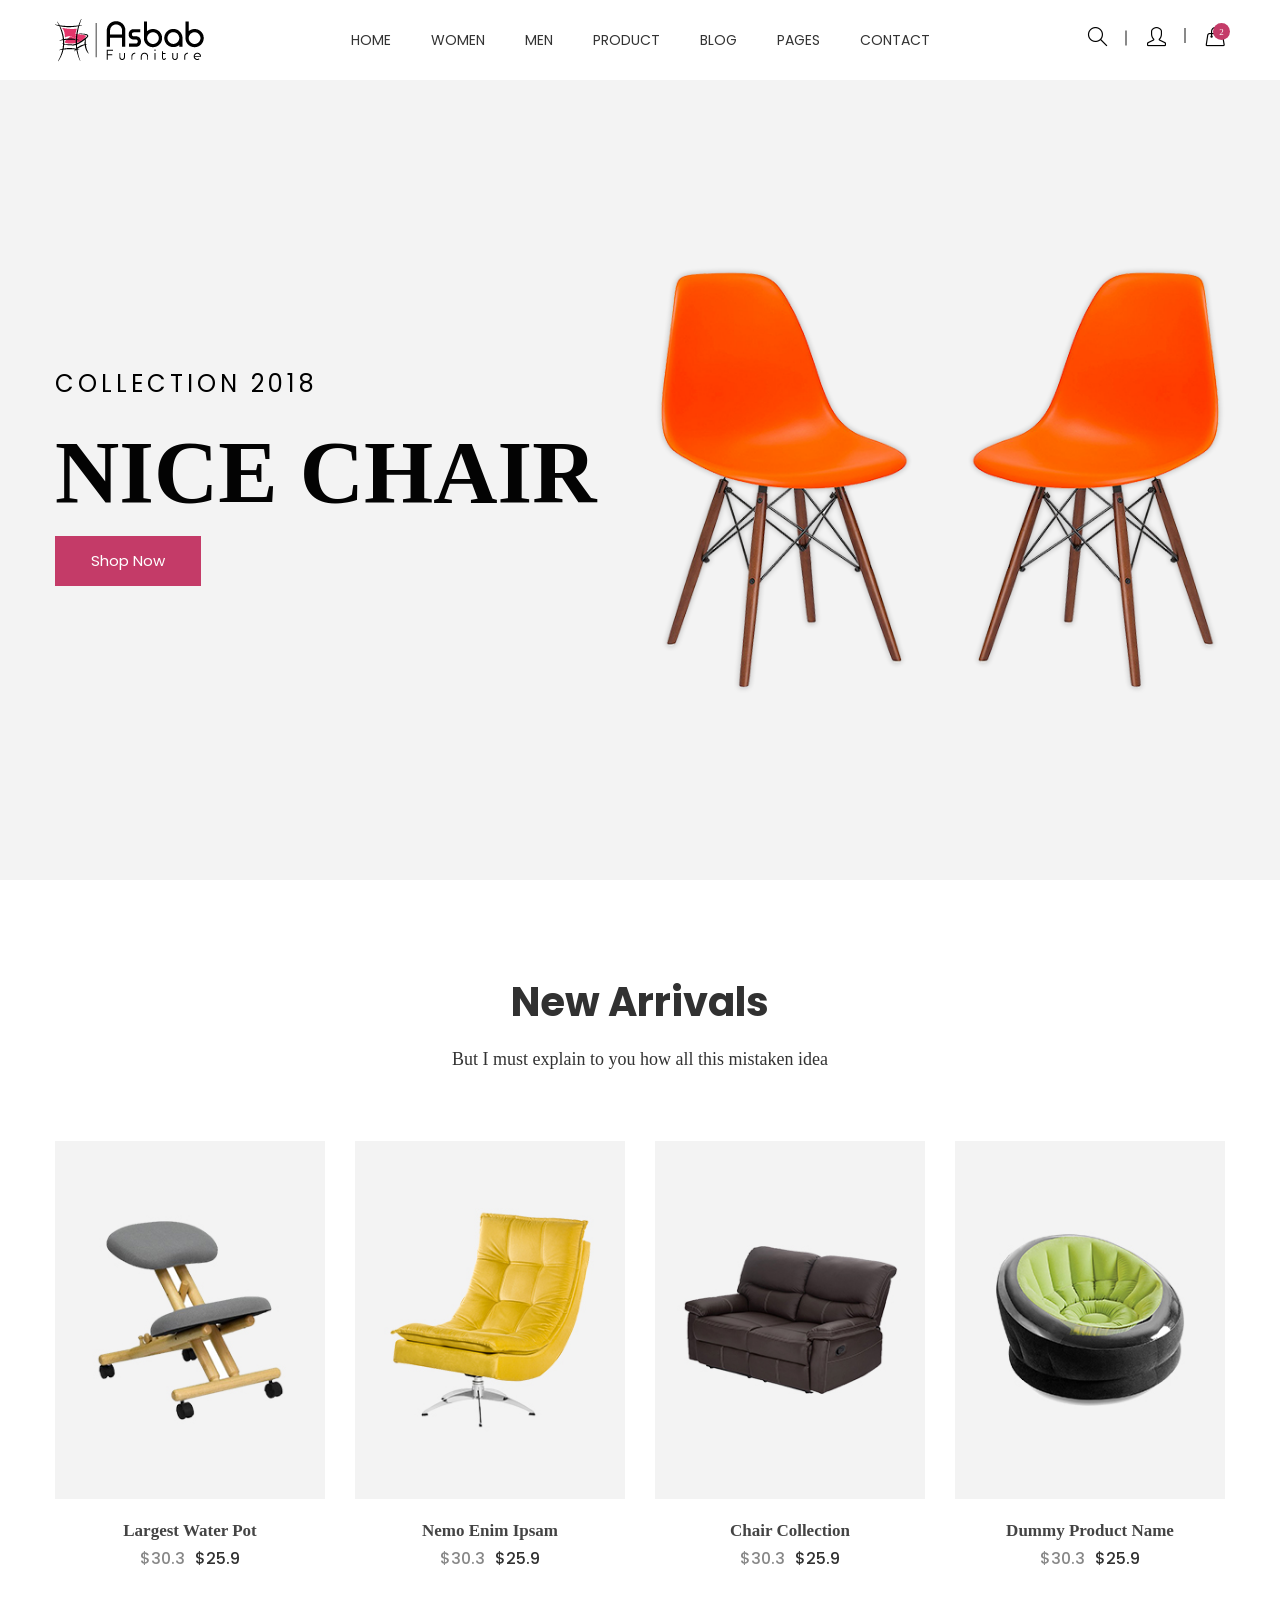
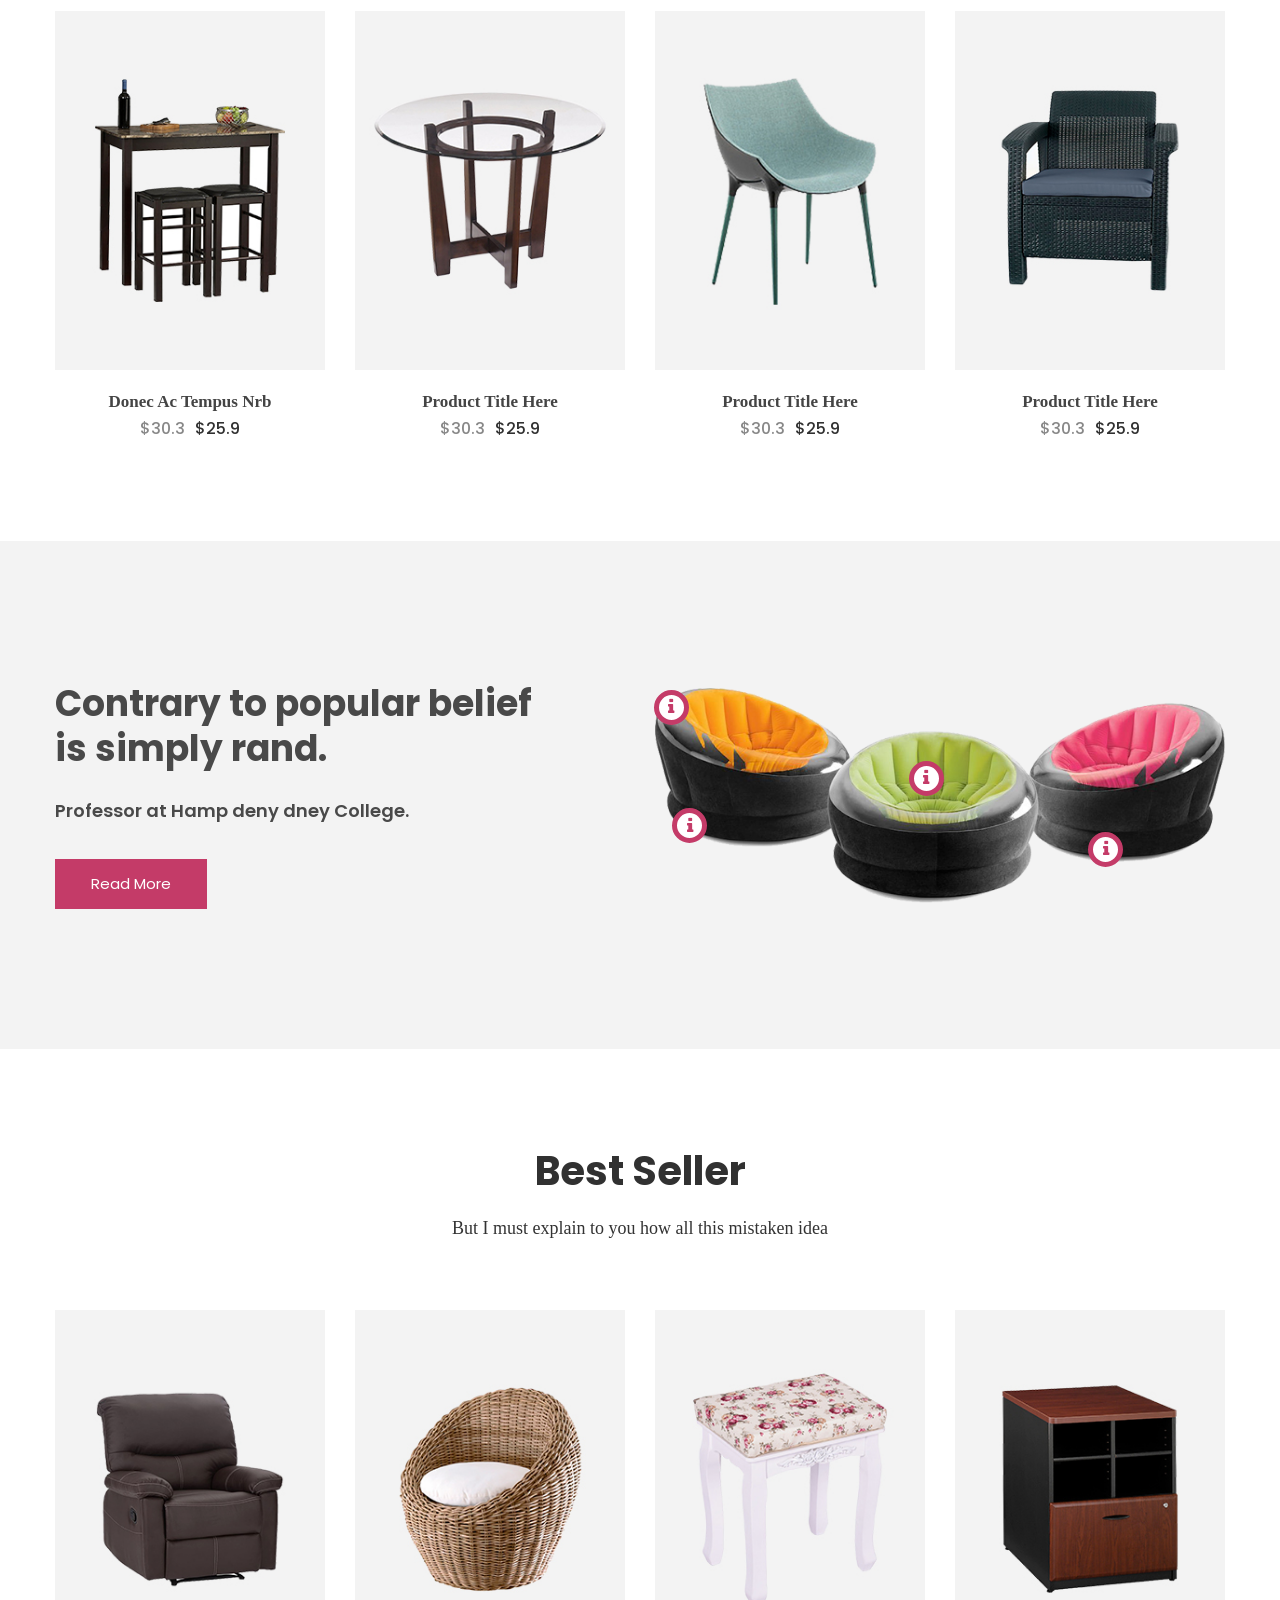
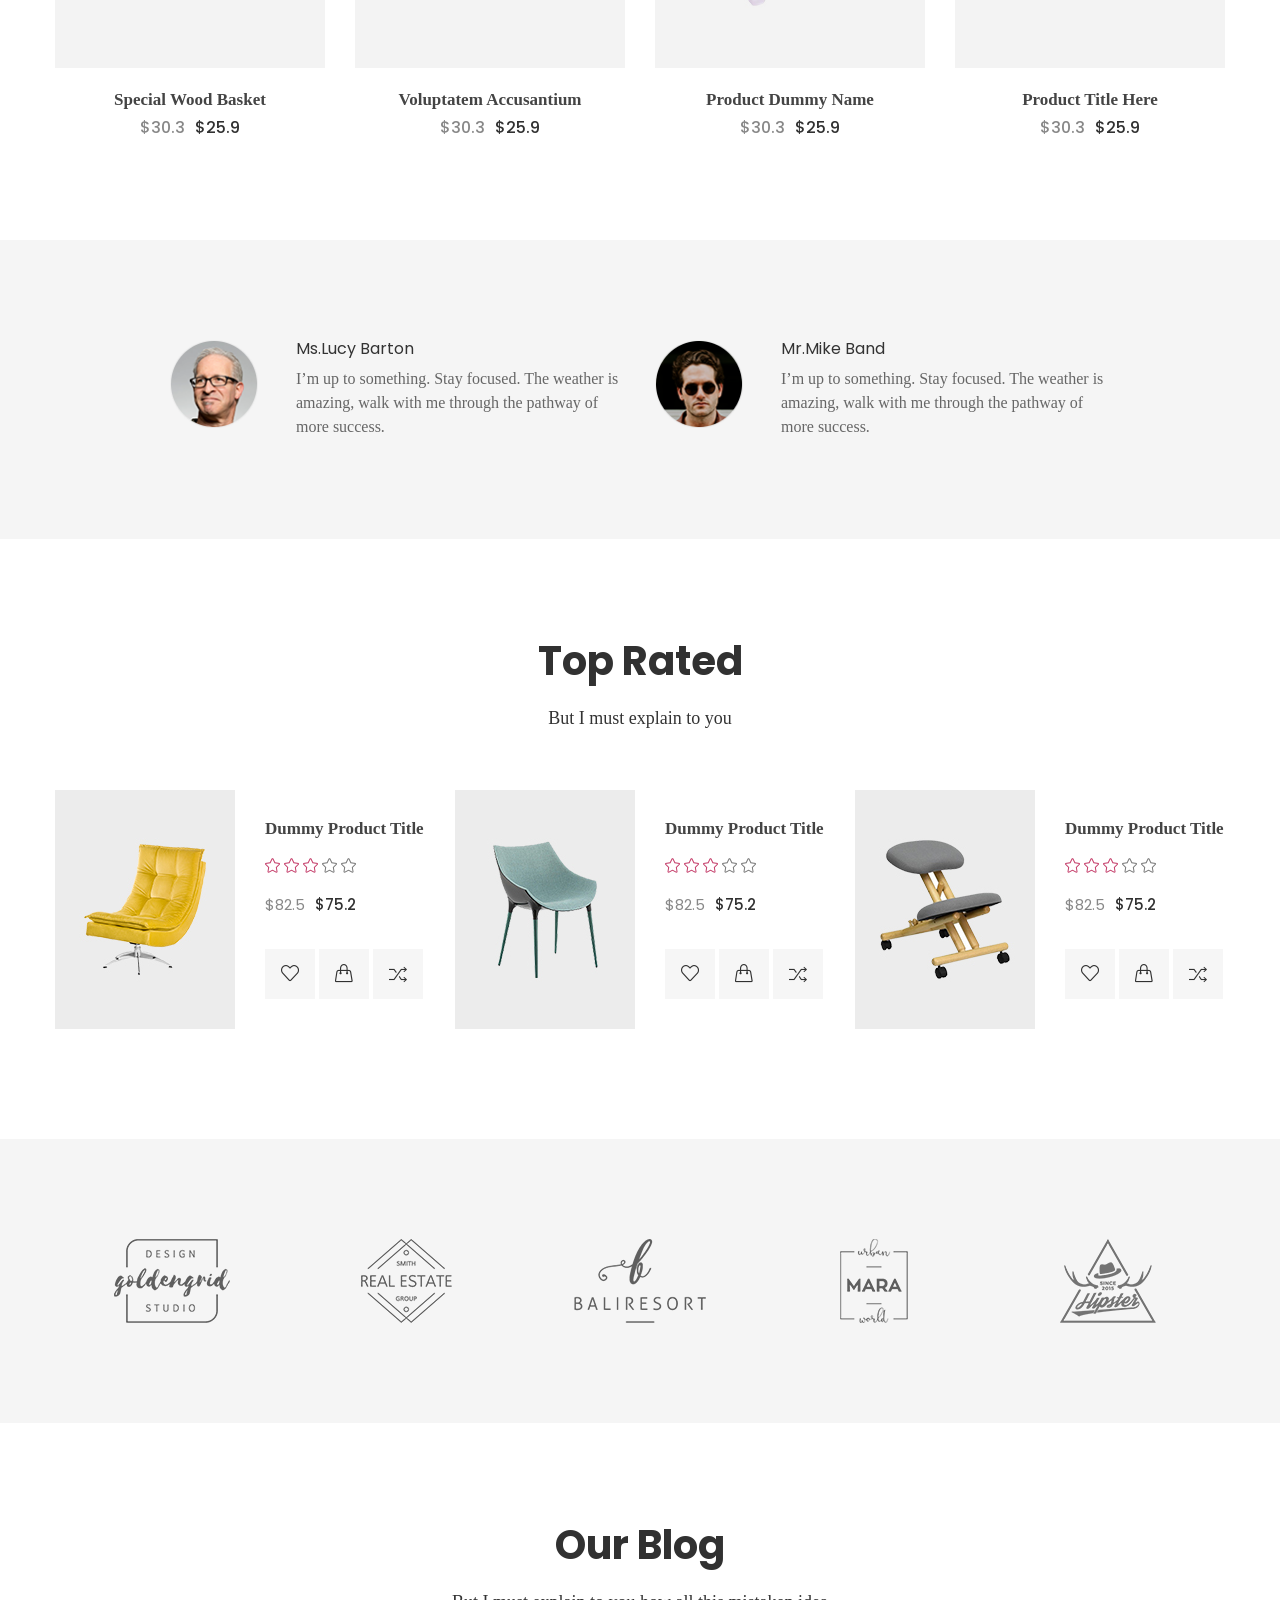
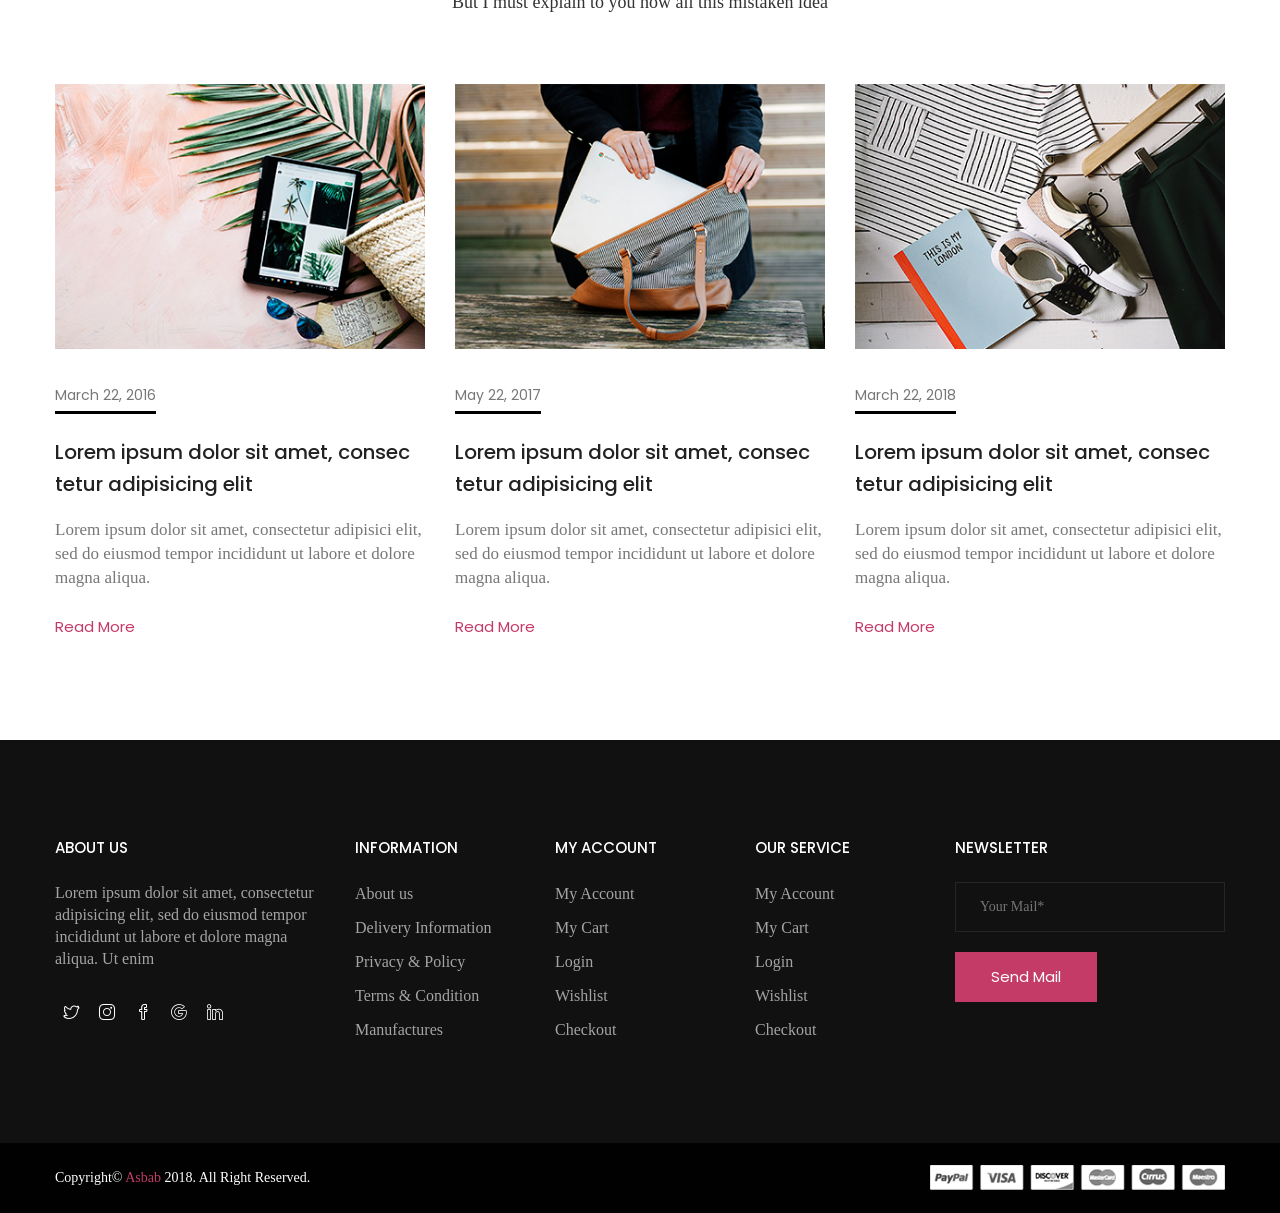
<file: html/index.html>
<!doctype html>
<html class="no-js" lang="en">

<!-- Mirrored from preview.hasthemes.com/asbab/index.html by HTTrack Website Copier/3.x [XR&CO'2014], Wed, 14 May 2025 10:03:07 GMT -->
<head>
    <meta charset="utf-8">
    <meta http-equiv="x-ua-compatible" content="ie=edge">
    <title>Asbab - eCommerce HTML5 Templatee</title>
    <meta name="description" content="">
    <meta name="viewport" content="width=device-width, initial-scale=1">
    
    <!-- Place favicon.ico in the root directory -->
    <link rel="shortcut icon" type="image/x-icon" href="images/favicon.ico">
    <link rel="apple-touch-icon" href="apple-touch-icon.png">
    

    <!-- All css files are included here. -->
    <!-- Bootstrap fremwork main css -->
    <link rel="stylesheet" href="css/bootstrap.min.css">
    <!-- Owl Carousel min css -->
    <link rel="stylesheet" href="css/owl.carousel.min.css">
    <link rel="stylesheet" href="css/owl.theme.default.min.css">
    <!-- This core.css file contents all plugings css file. -->
    <link rel="stylesheet" href="css/core.css">
    <!-- Theme shortcodes/elements style -->
    <link rel="stylesheet" href="css/shortcode/shortcodes.css">
    <!-- Theme main style -->
    <link rel="stylesheet" href="style.css">
    <!-- Responsive css -->
    <link rel="stylesheet" href="css/responsive.css">
    <!-- User style -->
    <link rel="stylesheet" href="css/custom.css">


    <!-- Modernizr JS -->
    <script src="js/vendor/modernizr-3.5.0.min.js"></script>
</head>

<body>
    <!-- Body main wrapper start -->
    <div class="wrapper">
        <!-- Start Header Style -->
        <header id="htc__header" class="htc__header__area header--one">
            <!-- Start Mainmenu Area -->
            <div id="sticky-header-with-topbar" class="mainmenu__wrap sticky__header">
                <div class="container">
                    <div class="row">
                        <div class="menumenu__container clearfix">
                            <div class="col-lg-2 col-md-2 col-sm-3 col-xs-5"> 
                                <div class="logo">
                                     <a href="index.html"><img src="images/logo/4.png" alt="logo images"></a>
                                </div>
                            </div>
                            <div class="col-md-7 col-lg-8 col-sm-5 col-xs-3">
                                <nav class="main__menu__nav hidden-xs hidden-sm">
                                    <ul class="main__menu">
                                        <li class="drop"><a href="index.html">Home</a>
                                            <ul class="dropdown">
                                                <li><a href="index.html">Home Version 01</a></li>
                                                <li><a href="index-2.html">Home Version 02</a></li>
                                                <li><a href="index-3.html">Home Box Layout</a></li>
                                            </ul>
                                        </li>
                                        <li class="drop"><a href="#">women</a>
                                            <ul class="dropdown mega_dropdown">
                                                <!-- Start Single Mega MEnu -->
                                                <li><a class="mega__title" href="product-grid.html">Shop Pages</a>
                                                    <ul class="mega__item">
                                                        <li><a href="product-grid.html">Product Grid</a></li>
                                                        <li><a href="product-list.html">Product List</a></li>
                                                        <li><a href="cart.html">cart</a></li>
                                                        <li><a href="checkout.html">checkout</a></li>
                                                        <li><a href="wishlist.html">wishlist</a></li>
                                                    </ul>
                                                </li>
                                                <!-- End Single Mega MEnu -->
                                                <!-- Start Single Mega MEnu -->
                                                <li><a class="mega__title" href="product-grid.html">Variable Product</a>
                                                    <ul class="mega__item">
                                                        <li><a href="#">Category</a></li>
                                                        <li><a href="#">My Account</a></li>
                                                        <li><a href="wishlist.html">Wishlist</a></li>
                                                        <li><a href="cart.html">Shopping Cart</a></li>
                                                        <li><a href="checkout.html">Checkout</a></li>
                                                    </ul>
                                                </li>
                                                <!-- End Single Mega MEnu -->
                                                <!-- Start Single Mega MEnu -->
                                                <li><a class="mega__title" href="product-grid.html">Product Types</a>
                                                    <ul class="mega__item">
                                                        <li><a href="#">Simple Product</a></li>
                                                        <li><a href="#">Variable Product</a></li>
                                                        <li><a href="#">Grouped Product</a></li>
                                                        <li><a href="#">Downloadable Product</a></li>
                                                        <li><a href="#">Simple Product</a></li>
                                                    </ul>
                                                </li>
                                                <!-- End Single Mega MEnu -->
                                            </ul>
                                        </li>
                                        <li class="drop"><a href="#">men</a>
                                            <ul class="dropdown mega_dropdown">
                                                <!-- Start Single Mega MEnu -->
                                                <li><a class="mega__title" href="product-grid.html">Shop Pages</a>
                                                    <ul class="mega__item">
                                                        <li><a href="product-grid.html">Product Grid</a></li>
                                                        <li><a href="product-list.html">Product List</a></li>
                                                        <li><a href="cart.html">cart</a></li>
                                                        <li><a href="checkout.html">checkout</a></li>
                                                        <li><a href="wishlist.html">wishlist</a></li>
                                                    </ul>
                                                </li>
                                                <!-- End Single Mega MEnu -->
                                                <!-- Start Single Mega MEnu -->
                                                <li><a class="mega__title" href="product-grid.html">Variable Product</a>
                                                    <ul class="mega__item">
                                                        <li><a href="#">Category</a></li>
                                                        <li><a href="#">My Account</a></li>
                                                        <li><a href="wishlist.html">Wishlist</a></li>
                                                        <li><a href="cart.html">Shopping Cart</a></li>
                                                        <li><a href="checkout.html">Checkout</a></li>
                                                    </ul>
                                                </li>
                                                <!-- End Single Mega MEnu -->
                                                <!-- Start Single Mega MEnu -->
                                                <li><a class="mega__title" href="product-grid.html">Product Types</a>
                                                    <ul class="mega__item">
                                                        <li><a href="#">Simple Product</a></li>
                                                        <li><a href="#">Variable Product</a></li>
                                                        <li><a href="#">Grouped Product</a></li>
                                                        <li><a href="#">Downloadable Product</a></li>
                                                        <li><a href="#">Simple Product</a></li>
                                                    </ul>
                                                </li>
                                                <!-- End Single Mega MEnu -->
                                            </ul>
                                        </li>
                                        <li class="drop"><a href="#">Product</a>
                                            <ul class="dropdown">
                                                <li><a href="product-grid.html">Product Grid</a></li>
                                                <li><a href="product-list.html">Product List</a></li>
                                                <li><a href="product-details.html">Product Details</a></li>
                                            </ul>
                                        </li>
                                        <li class="drop"><a href="blog.html">blog</a>
                                            <ul class="dropdown">
                                                <li><a href="blog.html">Blog Grid</a></li>
                                                <li><a href="blog-details.html">Blog Details</a></li>
                                            </ul>
                                        </li>
                                        <li class="drop"><a href="#">Pages</a>
                                            <ul class="dropdown">
                                                <li><a href="blog.html">Blog</a></li>
                                                <li><a href="blog-details.html">Blog Details</a></li>
                                                <li><a href="cart.html">Cart page</a></li>
                                                <li><a href="checkout.html">checkout</a></li>
                                                <li><a href="contact.html">contact</a></li>
                                                <li><a href="product-grid.html">product grid</a></li>
                                                <li><a href="product-list.html">product list</a></li>
                                                <li><a href="product-details.html">product details</a></li>
                                                <li><a href="wishlist.html">wishlist</a></li>
                                            </ul>
                                        </li>
                                        <li><a href="contact.html">contact</a></li>
                                    </ul>
                                </nav>

                                <div class="mobile-menu clearfix visible-xs visible-sm">
                                    <nav id="mobile_dropdown">
                                        <ul>
                                            <li><a href="index.html">Home</a>
                                                <ul>
                                                    <li><a href="index.html">Home Version 01</a></li>
                                                    <li><a href="index-2.html">Home Version 02</a></li>
                                                    <li><a href="index-3.html">Home Box Layout</a></li>
                                                </ul>
                                            </li>
                                            <li><a href="blog.html">blog</a></li>
                                            <li><a href="#">pages</a>
                                                <ul>
                                                    <li><a href="blog.html">Blog</a></li>
                                                    <li><a href="blog-details.html">Blog Details</a></li>
                                                    <li><a href="cart.html">Cart page</a></li>
                                                    <li><a href="checkout.html">checkout</a></li>
                                                    <li><a href="contact.html">contact</a></li>
                                                    <li><a href="product-grid.html">product grid</a></li>
                                                    <li><a href="product-list.html">product list</a></li>
                                                    <li><a href="product-details.html">product details</a></li>
                                                    <li><a href="wishlist.html">wishlist</a></li>
                                                </ul>
                                            </li>
                                            <li><a href="contact.html">contact</a></li>
                                        </ul>
                                    </nav>
                                </div>  
                            </div>
                            <div class="col-md-3 col-lg-2 col-sm-4 col-xs-4">
                                <div class="header__right">
                                    <div class="header__search search search__open">
                                        <a href="#"><i class="icon-magnifier icons"></i></a>
                                    </div>
                                    <div class="header__account">
                                        <a href="#"><i class="icon-user icons"></i></a>
                                    </div>
                                    <div class="htc__shopping__cart">
                                        <a class="cart__menu" href="#"><i class="icon-handbag icons"></i></a>
                                        <a href="#"><span class="htc__qua">2</span></a>
                                    </div>
                                </div>
                            </div>
                        </div>
                    </div>
                    <div class="mobile-menu-area"></div>
                </div>
            </div>
            <!-- End Mainmenu Area -->
        </header>
        <!-- End Header Area -->

        <div class="body__overlay"></div>
        <!-- Start Offset Wrapper -->
        <div class="offset__wrapper">
            <!-- Start Search Popap -->
            <div class="search__area">
                <div class="container" >
                    <div class="row" >
                        <div class="col-md-12" >
                            <div class="search__inner">
                                <form action="#" method="get">
                                    <input placeholder="Search here... " type="text">
                                    <button type="submit"></button>
                                </form>
                                <div class="search__close__btn">
                                    <span class="search__close__btn_icon"><i class="zmdi zmdi-close"></i></span>
                                </div>
                            </div>
                        </div>
                    </div>
                </div>
            </div>
            <!-- End Search Popap -->
            <!-- Start Cart Panel -->
            <div class="shopping__cart">
                <div class="shopping__cart__inner">
                    <div class="offsetmenu__close__btn">
                        <a href="#"><i class="zmdi zmdi-close"></i></a>
                    </div>
                    <div class="shp__cart__wrap">
                        <div class="shp__single__product">
                            <div class="shp__pro__thumb">
                                <a href="#">
                                    <img src="images/product-2/sm-smg/1.jpg" alt="product images">
                                </a>
                            </div>
                            <div class="shp__pro__details">
                                <h2><a href="product-details.html">BO&Play Wireless Speaker</a></h2>
                                <span class="quantity">QTY: 1</span>
                                <span class="shp__price">$105.00</span>
                            </div>
                            <div class="remove__btn">
                                <a href="#" title="Remove this item"><i class="zmdi zmdi-close"></i></a>
                            </div>
                        </div>
                        <div class="shp__single__product">
                            <div class="shp__pro__thumb">
                                <a href="#">
                                    <img src="images/product-2/sm-smg/2.jpg" alt="product images">
                                </a>
                            </div>
                            <div class="shp__pro__details">
                                <h2><a href="product-details.html">Brone Candle</a></h2>
                                <span class="quantity">QTY: 1</span>
                                <span class="shp__price">$25.00</span>
                            </div>
                            <div class="remove__btn">
                                <a href="#" title="Remove this item"><i class="zmdi zmdi-close"></i></a>
                            </div>
                        </div>
                    </div>
                    <ul class="shoping__total">
                        <li class="subtotal">Subtotal:</li>
                        <li class="total__price">$130.00</li>
                    </ul>
                    <ul class="shopping__btn">
                        <li><a href="cart.html">View Cart</a></li>
                        <li class="shp__checkout"><a href="checkout.html">Checkout</a></li>
                    </ul>
                </div>
            </div>
            <!-- End Cart Panel -->
        </div>
        <!-- End Offset Wrapper -->
        <!-- Start Slider Area -->
        <div class="slider__container slider--one bg__cat--3">
            <div class="slide__container slider__activation__wrap owl-carousel">
                <!-- Start Single Slide -->
                <div class="single__slide animation__style01 slider__fixed--height">
                    <div class="container">
                        <div class="row align-items__center">
                            <div class="col-md-7 col-sm-7 col-xs-12 col-lg-6">
                                <div class="slide">
                                    <div class="slider__inner">
                                        <h2>collection 2018</h2>
                                        <h1>NICE CHAIR</h1>
                                        <div class="cr__btn">
                                            <a href="cart.html">Shop Now</a>
                                        </div>
                                    </div>
                                </div>
                            </div>
                            <div class="col-lg-6 col-sm-5 col-xs-12 col-md-5">
                                <div class="slide__thumb">
                                    <img src="images/slider/fornt-img/1.png" alt="slider images">
                                </div>
                            </div>
                        </div>
                    </div>
                </div>
                <!-- End Single Slide -->
                <!-- Start Single Slide -->
                <div class="single__slide animation__style01 slider__fixed--height">
                    <div class="container">
                        <div class="row align-items__center">
                            <div class="col-md-7 col-sm-7 col-xs-12 col-lg-6">
                                <div class="slide">
                                    <div class="slider__inner">
                                        <h2>collection 2018</h2>
                                        <h1>NICE CHAIR</h1>
                                        <div class="cr__btn">
                                            <a href="cart.html">Shop Now</a>
                                        </div>
                                    </div>
                                </div>
                            </div>
                            <div class="col-lg-6 col-sm-5 col-xs-12 col-md-5">
                                <div class="slide__thumb">
                                    <img src="images/slider/fornt-img/2.png" alt="slider images">
                                </div>
                            </div>
                        </div>
                    </div>
                </div>
                <!-- End Single Slide -->
            </div>
        </div>
        <!-- Start Slider Area -->
        <!-- Start Category Area -->
        <section class="htc__category__area ptb--100">
            <div class="container">
                <div class="row">
                    <div class="col-xs-12">
                        <div class="section__title--2 text-center">
                            <h2 class="title__line">New Arrivals</h2>
                            <p>But I must explain to you how all this mistaken idea</p>
                        </div>
                    </div>
                </div>
                <div class="htc__product__container">
                    <div class="row">
                        <div class="product__list clearfix mt--30">
                            <!-- Start Single Category -->
                            <div class="col-md-4 col-lg-3 col-sm-4 col-xs-12">
                                <div class="category">
                                    <div class="ht__cat__thumb">
                                        <a href="product-details.html">
                                            <img src="images/product/1.jpg" alt="product images">
                                        </a>
                                    </div>
                                    <div class="fr__hover__info">
                                        <ul class="product__action">
                                            <li><a href="wishlist.html"><i class="icon-heart icons"></i></a></li>

                                            <li><a href="cart.html"><i class="icon-handbag icons"></i></a></li>

                                            <li><a href="#"><i class="icon-shuffle icons"></i></a></li>
                                        </ul>
                                    </div>
                                    <div class="fr__product__inner">
                                        <h4><a href="product-details.html">Largest Water Pot</a></h4>
                                        <ul class="fr__pro__prize">
                                            <li class="old__prize">$30.3</li>
                                            <li>$25.9</li>
                                        </ul>
                                    </div>
                                </div>
                            </div>
                            <!-- End Single Category -->
                            <!-- Start Single Category -->
                            <div class="col-md-4 col-lg-3 col-sm-4 col-xs-12">
                                <div class="category">
                                    <div class="ht__cat__thumb">
                                        <a href="product-details.html">
                                            <img src="images/product/2.jpg" alt="product images">
                                        </a>
                                    </div>
                                    <div class="fr__hover__info">
                                        <ul class="product__action">
                                            <li><a href="wishlist.html"><i class="icon-heart icons"></i></a></li>

                                            <li><a href="cart.html"><i class="icon-handbag icons"></i></a></li>

                                            <li><a href="#"><i class="icon-shuffle icons"></i></a></li>
                                        </ul>
                                    </div>
                                    <div class="fr__product__inner">
                                        <h4><a href="product-details.html">nemo enim ipsam</a></h4>
                                        <ul class="fr__pro__prize">
                                            <li class="old__prize">$30.3</li>
                                            <li>$25.9</li>
                                        </ul>
                                    </div>
                                </div>
                            </div>
                            <!-- End Single Category -->
                            <!-- Start Single Category -->
                            <div class="col-md-4 col-lg-3 col-sm-4 col-xs-12">
                                <div class="category">
                                    <div class="ht__cat__thumb">
                                        <a href="product-details.html">
                                            <img src="images/product/3.jpg" alt="product images">
                                        </a>
                                    </div>
                                    <div class="fr__hover__info">
                                        <ul class="product__action">
                                            <li><a href="wishlist.html"><i class="icon-heart icons"></i></a></li>

                                            <li><a href="cart.html"><i class="icon-handbag icons"></i></a></li>

                                            <li><a href="#"><i class="icon-shuffle icons"></i></a></li>
                                        </ul>
                                    </div>
                                    <div class="fr__product__inner">
                                        <h4><a href="product-details.html">Chair collection</a></h4>
                                        <ul class="fr__pro__prize">
                                            <li class="old__prize">$30.3</li>
                                            <li>$25.9</li>
                                        </ul>
                                    </div>
                                </div>
                            </div>
                            <!-- End Single Category -->
                            <!-- Start Single Category -->
                            <div class="col-md-4 col-lg-3 col-sm-4 col-xs-12">
                                <div class="category">
                                    <div class="ht__cat__thumb">
                                        <a href="product-details.html">
                                            <img src="images/product/4.jpg" alt="product images">
                                        </a>
                                    </div>
                                    <div class="fr__hover__info">
                                        <ul class="product__action">
                                            <li><a href="wishlist.html"><i class="icon-heart icons"></i></a></li>

                                            <li><a href="cart.html"><i class="icon-handbag icons"></i></a></li>

                                            <li><a href="#"><i class="icon-shuffle icons"></i></a></li>
                                        </ul>
                                    </div>
                                    <div class="fr__product__inner">
                                        <h4><a href="product-details.html">dummy Product name</a></h4>
                                        <ul class="fr__pro__prize">
                                            <li class="old__prize">$30.3</li>
                                            <li>$25.9</li>
                                        </ul>
                                    </div>
                                </div>
                            </div>
                            <!-- End Single Category -->
                            <!-- Start Single Category -->
                            <div class="col-md-4 col-lg-3 col-sm-4 col-xs-12">
                                <div class="category">
                                    <div class="ht__cat__thumb">
                                        <a href="product-details.html">
                                            <img src="images/product/5.jpg" alt="product images">
                                        </a>
                                    </div>
                                    <div class="fr__hover__info">
                                        <ul class="product__action">
                                            <li><a href="wishlist.html"><i class="icon-heart icons"></i></a></li>

                                            <li><a href="cart.html"><i class="icon-handbag icons"></i></a></li>

                                            <li><a href="#"><i class="icon-shuffle icons"></i></a></li>
                                        </ul>
                                    </div>
                                    <div class="fr__product__inner">
                                        <h4><a href="product-details.html">donec ac tempus nrb</a></h4>
                                        <ul class="fr__pro__prize">
                                            <li class="old__prize">$30.3</li>
                                            <li>$25.9</li>
                                        </ul>
                                    </div>
                                </div>
                            </div>
                            <!-- End Single Category -->
                            <!-- Start Single Category -->
                            <div class="col-md-4 col-lg-3 col-sm-4 col-xs-12">
                                <div class="category">
                                    <div class="ht__cat__thumb">
                                        <a href="product-details.html">
                                            <img src="images/product/6.jpg" alt="product images">
                                        </a>
                                    </div>
                                    <div class="fr__hover__info">
                                        <ul class="product__action">
                                            <li><a href="wishlist.html"><i class="icon-heart icons"></i></a></li>

                                            <li><a href="cart.html"><i class="icon-handbag icons"></i></a></li>

                                            <li><a href="#"><i class="icon-shuffle icons"></i></a></li>
                                        </ul>
                                    </div>
                                    <div class="fr__product__inner">
                                        <h4><a href="product-details.html">Product Title Here </a></h4>
                                        <ul class="fr__pro__prize">
                                            <li class="old__prize">$30.3</li>
                                            <li>$25.9</li>
                                        </ul>
                                    </div>
                                </div>
                            </div>
                            <!-- End Single Category -->
                            <!-- Start Single Category -->
                            <div class="col-md-4 col-lg-3 col-sm-4 col-xs-12">
                                <div class="category">
                                    <div class="ht__cat__thumb">
                                        <a href="product-details.html">
                                            <img src="images/product/7.jpg" alt="product images">
                                        </a>
                                    </div>
                                    <div class="fr__hover__info">
                                        <ul class="product__action">
                                            <li><a href="wishlist.html"><i class="icon-heart icons"></i></a></li>

                                            <li><a href="cart.html"><i class="icon-handbag icons"></i></a></li>

                                            <li><a href="#"><i class="icon-shuffle icons"></i></a></li>
                                        </ul>
                                    </div>
                                    <div class="fr__product__inner">
                                        <h4><a href="product-details.html">Product Title Here </a></h4>
                                        <ul class="fr__pro__prize">
                                            <li class="old__prize">$30.3</li>
                                            <li>$25.9</li>
                                        </ul>
                                    </div>
                                </div>
                            </div>
                            <!-- End Single Category -->
                            <!-- Start Single Category -->
                            <div class="col-md-4 col-lg-3 col-sm-4 col-xs-12">
                                <div class="category">
                                    <div class="ht__cat__thumb">
                                        <a href="product-details.html">
                                            <img src="images/product/8.jpg" alt="product images">
                                        </a>
                                    </div>
                                    <div class="fr__hover__info">
                                        <ul class="product__action">
                                            <li><a href="wishlist.html"><i class="icon-heart icons"></i></a></li>

                                            <li><a href="cart.html"><i class="icon-handbag icons"></i></a></li>

                                            <li><a href="#"><i class="icon-shuffle icons"></i></a></li>
                                        </ul>
                                    </div>
                                    <div class="fr__product__inner">
                                        <h4><a href="product-details.html">Product Title Here </a></h4>
                                        <ul class="fr__pro__prize">
                                            <li class="old__prize">$30.3</li>
                                            <li>$25.9</li>
                                        </ul>
                                    </div>
                                </div>
                            </div>
                            <!-- End Single Category -->
                        </div>
                    </div>
                </div>
            </div>
        </section>
        <!-- End Category Area -->
        <!-- Start Prize Good Area -->
        <section class="htc__good__sale bg__cat--3">
            <div class="container">
                <div class="row">
                    <div class="col-md-6 col-lg-6 col-sm-6 col-xs-12">
                        <div class="fr__prize__inner">
                            <h2>Contrary to popular belief is simply rand.</h2>
                            <h3>Professor at Hamp deny dney College.</h3>
                            <a class="fr__btn" href="#">Read More</a>
                        </div>
                    </div>
                    <div class="col-md-6 col-lg-6 col-sm-6 col-xs-12">
                        <div class="prize__inner">
                            <div class="prize__thumb">
                                <img src="images/banner/big-img/1.png" alt="banner images">
                            </div>
                            <div class="banner__info">
                                <div class="pointer__tooltip pointer--3 align-left">
                                    <div class="tooltip__box">
                                        <h4>Tooltip Left</h4>
                                        <p>Lorem ipsum pisaci volupt atem accusa saes ntisdumtiu loperm asaerks.</p>
                                    </div>
                                </div>
                                <div class="pointer__tooltip pointer--4 align-top">
                                    <div class="tooltip__box">
                                        <h4>Tooltip Top</h4>
                                        <p>Lorem ipsum pisaci volupt atem accusa saes ntisdumtiu loperm asaerks.</p>
                                    </div>
                                </div>
                                <div class="pointer__tooltip pointer--5 align-bottom">
                                    <div class="tooltip__box">
                                        <h4>Tooltip Bottom</h4>
                                        <p>Lorem ipsum pisaci volupt atem accusa saes ntisdumtiu loperm asaerks.</p>
                                    </div>
                                </div>
                                <div class="pointer__tooltip pointer--6 align-top">
                                    <div class="tooltip__box">
                                        <h4>Tooltip Bottom</h4>
                                        <p>Lorem ipsum pisaci volupt atem accusa saes ntisdumtiu loperm asaerks.</p>
                                    </div>
                                </div>
                                <div class="pointer__tooltip pointer--7 align-top">
                                    <div class="tooltip__box">
                                        <h4>Tooltip Bottom</h4>
                                        <p>Lorem ipsum pisaci volupt atem accusa saes ntisdumtiu loperm asaerks.</p>
                                    </div>
                                </div>
                            </div>
                        </div>
                    </div>
                </div>
            </div>
        </section>
        <!-- End Prize Good Area -->
        <!-- Start Product Area -->
        <section class="ftr__product__area ptb--100">
            <div class="container">
                <div class="row">
                    <div class="col-xs-12">
                        <div class="section__title--2 text-center">
                            <h2 class="title__line">Best Seller</h2>
                            <p>But I must explain to you how all this mistaken idea</p>
                        </div>
                    </div>
                </div>
                <div class="row">
                    <div class="product__wrap clearfix">
                        <!-- Start Single Category -->
                        <div class="col-md-4 col-lg-3 col-sm-4 col-xs-12">
                            <div class="category">
                                <div class="ht__cat__thumb">
                                    <a href="product-details.html">
                                        <img src="images/product/9.jpg" alt="product images">
                                    </a>
                                </div>
                                <div class="fr__hover__info">
                                    <ul class="product__action">
                                        <li><a href="wishlist.html"><i class="icon-heart icons"></i></a></li>

                                        <li><a href="cart.html"><i class="icon-handbag icons"></i></a></li>

                                        <li><a href="#"><i class="icon-shuffle icons"></i></a></li>
                                    </ul>
                                </div>
                                <div class="fr__product__inner">
                                    <h4><a href="product-details.html">Special Wood Basket</a></h4>
                                    <ul class="fr__pro__prize">
                                        <li class="old__prize">$30.3</li>
                                        <li>$25.9</li>
                                    </ul>
                                </div>
                            </div>
                        </div>
                        <!-- End Single Category -->
                        <!-- Start Single Category -->
                        <div class="col-md-4 col-lg-3 col-sm-4 col-xs-12">
                            <div class="category">
                                <div class="ht__cat__thumb">
                                    <a href="product-details.html">
                                        <img src="images/product/10.jpg" alt="product images">
                                    </a>
                                </div>
                                <div class="fr__hover__info">
                                    <ul class="product__action">
                                        <li><a href="wishlist.html"><i class="icon-heart icons"></i></a></li>

                                        <li><a href="cart.html"><i class="icon-handbag icons"></i></a></li>

                                        <li><a href="#"><i class="icon-shuffle icons"></i></a></li>
                                    </ul>
                                </div>
                                <div class="fr__product__inner">
                                    <h4><a href="product-details.html">voluptatem accusantium</a></h4>
                                    <ul class="fr__pro__prize">
                                        <li class="old__prize">$30.3</li>
                                        <li>$25.9</li>
                                    </ul>
                                </div>
                            </div>
                        </div>
                        <!-- End Single Category -->
                        <!-- Start Single Category -->
                        <div class="col-md-4 col-lg-3 col-sm-4 col-xs-12">
                            <div class="category">
                                <div class="ht__cat__thumb">
                                    <a href="product-details.html">
                                        <img src="images/product/11.jpg" alt="product images">
                                    </a>
                                </div>
                                <div class="fr__hover__info">
                                    <ul class="product__action">
                                        <li><a href="wishlist.html"><i class="icon-heart icons"></i></a></li>

                                        <li><a href="cart.html"><i class="icon-handbag icons"></i></a></li>

                                        <li><a href="#"><i class="icon-shuffle icons"></i></a></li>
                                    </ul>
                                </div>
                                <div class="fr__product__inner">
                                    <h4><a href="product-details.html">Product Dummy Name</a></h4>
                                    <ul class="fr__pro__prize">
                                        <li class="old__prize">$30.3</li>
                                        <li>$25.9</li>
                                    </ul>
                                </div>
                            </div>
                        </div>
                        <!-- End Single Category -->
                        <!-- Start Single Category -->
                        <div class="col-md-4 col-lg-3 col-sm-4 col-xs-12">
                            <div class="category">
                                <div class="ht__cat__thumb">
                                    <a href="product-details.html">
                                        <img src="images/product/12.jpg" alt="product images">
                                    </a>
                                </div>
                                <div class="fr__hover__info">
                                    <ul class="product__action">
                                        <li><a href="wishlist.html"><i class="icon-heart icons"></i></a></li>

                                        <li><a href="cart.html"><i class="icon-handbag icons"></i></a></li>

                                        <li><a href="#"><i class="icon-shuffle icons"></i></a></li>
                                    </ul>
                                </div>
                                <div class="fr__product__inner">
                                    <h4><a href="product-details.html">Product Title Here </a></h4>
                                    <ul class="fr__pro__prize">
                                        <li class="old__prize">$30.3</li>
                                        <li>$25.9</li>
                                    </ul>
                                </div>
                            </div>
                        </div>
                        <!-- End Single Category -->
                    </div>
                </div>
            </div>
        </section>
        <!-- End Product Area -->
        <!-- Start Testimonial Area -->
        <section class="htc__testimonial__area bg__cat--4">
            <div class="container">
                <div class="row">
                    <div class="ht__testimonial__activation clearfix">
                        <!-- Start Single Testimonial -->
                        <div class="col-lg-6 col-md-6 single__tes">
                            <div class="testimonial">
                                <div class="testimonial__thumb">
                                    <img src="images/test/client/1.png" alt="testimonial images">
                                </div>
                                <div class="testimonial__details">
                                    <h4><a href="#">Mr.Mike Band</a></h4>
                                    <p>I’m up to something. Stay focused. The weather is amazing, walk with me through the pathway of more success. </p>
                                </div>
                            </div>
                        </div>
                        <!-- End Single Testimonial -->
                        <!-- Start Single Testimonial -->
                        <div class="col-lg-6 col-md-6 single__tes">
                            <div class="testimonial">
                                <div class="testimonial__thumb">
                                    <img src="images/test/client/2.png" alt="testimonial images">
                                </div>
                                <div class="testimonial__details">
                                    <h4><a href="#">Ms.Lucy Barton</a></h4>
                                    <p>I’m up to something. Stay focused. The weather is amazing, walk with me through the pathway of more success. </p>
                                </div>
                            </div>
                        </div>
                        <!-- End Single Testimonial -->
                        <!-- Start Single Testimonial -->
                        <div class="col-lg-6 col-md-6 single__tes">
                            <div class="testimonial">
                                <div class="testimonial__thumb">
                                    <img src="images/test/client/1.png" alt="testimonial images">
                                </div>
                                <div class="testimonial__details">
                                    <h4><a href="#">Ms.Lucy Barton</a></h4>
                                    <p>I’m up to something. Stay focused. The weather is amazing, walk with me through the pathway of more success. </p>
                                </div>
                            </div>
                        </div>
                        <!-- End Single Testimonial -->
                        <!-- Start Single Testimonial -->
                        <div class="col-lg-6 col-md-6 single__tes">
                            <div class="testimonial">
                                <div class="testimonial__thumb">
                                    <img src="images/test/client/2.png" alt="testimonial images">
                                </div>
                                <div class="testimonial__details">
                                    <h4><a href="#">Ms.Lucy Barton</a></h4>
                                    <p>I’m up to something. Stay focused. The weather is amazing, walk with me through the pathway of more success. </p>
                                </div>
                            </div>
                        </div>
                        <!-- End Single Testimonial -->
                    </div>
                </div>
            </div>
        </section>
        <!-- End Testimonial Area -->
        <!-- Start Top Rated Area -->
        <section class="top__rated__area bg__white pt--100 pb--110">
            <div class="container">
                <div class="row">
                    <div class="col-lg-12">
                        <div class="section__title--2 text-center">
                            <h2 class="title__line">Top Rated</h2>
                            <p>But I must explain to you</p>
                        </div>
                    </div>
                </div>
                <div class="row mt--20">
                    <!-- Start Single Product -->
                    <div class="col-lg-4 col-md-6 col-sm-6 col-xs-12">
                        <div class="htc__best__product">
                            <div class="htc__best__pro__thumb">
                                <a href="product-details.html">
                                    <img src="images/product-2/sm-img-2/1.jpg" alt="small product">
                                </a>
                            </div>
                            <div class="htc__best__product__details">
                                <h2><a href="product-details.html">dummy Product title</a></h2>
                                <ul class="rating">
                                    <li><i class="icon-star icons"></i></li>
                                    <li><i class="icon-star icons"></i></li>
                                    <li><i class="icon-star icons"></i></li>
                                    <li class="old"><i class="icon-star icons"></i></li>
                                    <li class="old"><i class="icon-star icons"></i></li>
                                </ul>
                                <ul  class="top__pro__prize">
                                    <li class="old__prize">$82.5</li>
                                    <li>$75.2</li>
                                </ul>
                                <div class="best__product__action">
                                    <ul class="product__action--dft">
                                        <li><a href="wishlist.html"><i class="icon-heart icons"></i></a></li>
                                        <li><a href="cart.html"><i class="icon-handbag icons"></i></a></li>
                                        <li><a href="#"><i class="icon-shuffle icons"></i></a></li>
                                    </ul>
                                </div>
                            </div>
                        </div>
                    </div>
                    <!-- End Single Product -->
                    <!-- Start Single Product -->
                    <div class="col-lg-4 col-md-6 col-sm-6 col-xs-12">
                        <div class="htc__best__product">
                            <div class="htc__best__pro__thumb">
                                <a href="product-details.html">
                                    <img src="images/product-2/sm-img-2/2.jpg" alt="small product">
                                </a>
                            </div>
                            <div class="htc__best__product__details">
                                <h2><a href="product-details.html">dummy Product title</a></h2>
                                <ul class="rating">
                                    <li><i class="icon-star icons"></i></li>
                                    <li><i class="icon-star icons"></i></li>
                                    <li><i class="icon-star icons"></i></li>
                                    <li class="old"><i class="icon-star icons"></i></li>
                                    <li class="old"><i class="icon-star icons"></i></li>
                                </ul>
                                <ul  class="top__pro__prize">
                                    <li class="old__prize">$82.5</li>
                                    <li>$75.2</li>
                                </ul>
                                <div class="best__product__action">
                                    <ul class="product__action--dft">
                                        <li><a href="wishlist.html"><i class="icon-heart icons"></i></a></li>
                                        <li><a href="cart.html"><i class="icon-handbag icons"></i></a></li>
                                        <li><a href="#"><i class="icon-shuffle icons"></i></a></li>
                                    </ul>
                                </div>
                            </div>
                        </div>
                    </div>
                    <!-- End Single Product -->
                    <!-- Start Single Product -->
                    <div class="col-lg-4 col-md-6 col-sm-6 col-xs-12">
                        <div class="htc__best__product">
                            <div class="htc__best__pro__thumb">
                                <a href="product-details.html">
                                    <img src="images/product-2/sm-img-2/3.jpg" alt="small product">
                                </a>
                            </div>
                            <div class="htc__best__product__details">
                                <h2><a href="product-details.html">dummy Product title</a></h2>
                                <ul class="rating">
                                    <li><i class="icon-star icons"></i></li>
                                    <li><i class="icon-star icons"></i></li>
                                    <li><i class="icon-star icons"></i></li>
                                    <li class="old"><i class="icon-star icons"></i></li>
                                    <li class="old"><i class="icon-star icons"></i></li>
                                </ul>
                                <ul  class="top__pro__prize">
                                    <li class="old__prize">$82.5</li>
                                    <li>$75.2</li>
                                </ul>
                                <div class="best__product__action">
                                    <ul class="product__action--dft">
                                        <li><a href="wishlist.html"><i class="icon-heart icons"></i></a></li>
                                        <li><a href="cart.html"><i class="icon-handbag icons"></i></a></li>
                                        <li><a href="#"><i class="icon-shuffle icons"></i></a></li>
                                    </ul>
                                </div>
                            </div>
                        </div>
                    </div>
                    <!-- End Single Product -->
                </div>
            </div>
        </section>
        <!-- End Top Rated Area -->
        <!-- Start Brand Area -->
        <div class="htc__brand__area bg__cat--4">
            <div class="container">
                <div class="row">
                    <div class="col-md-12">
                        <div class="ht__brand__inner">
                            <ul class="brand__list owl-carousel clearfix">
                                <li><a href="#"><img src="images/brand/1.png" alt="brand images"></a></li>
                                <li><a href="#"><img src="images/brand/2.png" alt="brand images"></a></li>
                                <li><a href="#"><img src="images/brand/3.png" alt="brand images"></a></li>
                                <li><a href="#"><img src="images/brand/4.png" alt="brand images"></a></li>
                                <li><a href="#"><img src="images/brand/5.png" alt="brand images"></a></li>
                                <li><a href="#"><img src="images/brand/5.png" alt="brand images"></a></li>
                                <li><a href="#"><img src="images/brand/1.png" alt="brand images"></a></li>
                                <li><a href="#"><img src="images/brand/2.png" alt="brand images"></a></li>
                            </ul>
                        </div>
                    </div>
                </div>
            </div>
        </div>
        <!-- End Brand Area -->
        <!-- Start Blog Area -->
        <section class="htc__blog__area bg__white ptb--100">
            <div class="container">
                <div class="row">
                    <div class="col-xs-12">
                        <div class="section__title--2 text-center">
                            <h2 class="title__line">Our Blog</h2>
                            <p>But I must explain to you how all this mistaken idea</p>
                        </div>
                    </div>
                </div>
                <div class="row">
                    <div class="ht__blog__wrap clearfix">
                        <!-- Start Single Blog -->
                        <div class="col-md-6 col-lg-4 col-sm-6 col-xs-12">
                            <div class="blog">
                                <div class="blog__thumb">
                                    <a href="blog-details.html">
                                        <img src="images/blog/blog-img/1.jpg" alt="blog images">
                                    </a>
                                </div>
                                <div class="blog__details">
                                    <div class="bl__date">
                                        <span>March 22, 2016</span>
                                    </div>
                                    <h2><a href="blog-details.html">Lorem ipsum dolor sit amet, consec tetur adipisicing elit</a></h2>
                                    <p>Lorem ipsum dolor sit amet, consectetur adipisici elit, sed do eiusmod tempor incididunt ut labore et dolore magna aliqua.</p>
                                    <div class="blog__btn">
                                        <a href="blog-details.html">Read More</a>
                                    </div>
                                </div>
                            </div>
                        </div>
                        <!-- End Single Blog -->
                        <!-- Start Single Blog -->
                        <div class="col-md-6 col-lg-4 col-sm-6 col-xs-12">
                            <div class="blog">
                                <div class="blog__thumb">
                                    <a href="blog-details.html">
                                        <img src="images/blog/blog-img/2.jpg" alt="blog images">
                                    </a>
                                </div>
                                <div class="blog__details">
                                    <div class="bl__date">
                                        <span>May 22, 2017</span>
                                    </div>
                                    <h2><a href="blog-details.html">Lorem ipsum dolor sit amet, consec tetur adipisicing elit</a></h2>
                                    <p>Lorem ipsum dolor sit amet, consectetur adipisici elit, sed do eiusmod tempor incididunt ut labore et dolore magna aliqua.</p>
                                    <div class="blog__btn">
                                        <a href="blog-details.html">Read More</a>
                                    </div>
                                </div>
                            </div>
                        </div>
                        <!-- End Single Blog -->
                        <!-- Start Single Blog -->
                        <div class="col-md-6 col-lg-4 col-sm-6 col-xs-12">
                            <div class="blog">
                                <div class="blog__thumb">
                                    <a href="blog-details.html">
                                        <img src="images/blog/blog-img/3.jpg" alt="blog images">
                                    </a>
                                </div>
                                <div class="blog__details">
                                    <div class="bl__date">
                                        <span>March 22, 2018</span>
                                    </div>
                                    <h2><a href="blog-details.html">Lorem ipsum dolor sit amet, consec tetur adipisicing elit</a></h2>
                                    <p>Lorem ipsum dolor sit amet, consectetur adipisici elit, sed do eiusmod tempor incididunt ut labore et dolore magna aliqua.</p>
                                    <div class="blog__btn">
                                        <a href="blog-details.html">Read More</a>
                                    </div>
                                </div>
                            </div>
                        </div>
                        <!-- End Single Blog -->
                    </div>
                </div>
            </div>
        </section>
        <!-- End Blog Area -->
        <!-- End Banner Area -->
        <!-- Start Footer Area -->
        <footer id="htc__footer">
            <!-- Start Footer Widget -->
            <div class="footer__container bg__cat--1">
                <div class="container">
                    <div class="row">
                        <!-- Start Single Footer Widget -->
                        <div class="col-md-3 col-sm-6 col-xs-12">
                            <div class="footer">
                                <h2 class="title__line--2">ABOUT US</h2>
                                <div class="ft__details">
                                    <p>Lorem ipsum dolor sit amet, consectetur adipisicing elit, sed do eiusmod tempor incididunt ut labore et dolore magna aliqua. Ut enim</p>
                                    <div class="ft__social__link">
                                        <ul class="social__link">
                                            <li><a href="#"><i class="icon-social-twitter icons"></i></a></li>

                                            <li><a href="#"><i class="icon-social-instagram icons"></i></a></li>

                                            <li><a href="#"><i class="icon-social-facebook icons"></i></a></li>

                                            <li><a href="#"><i class="icon-social-google icons"></i></a></li>

                                            <li><a href="#"><i class="icon-social-linkedin icons"></i></a></li>
                                        </ul>
                                    </div>
                                </div>
                            </div>
                        </div>
                        <!-- End Single Footer Widget -->
                        <!-- Start Single Footer Widget -->
                        <div class="col-md-2 col-sm-6 col-xs-12 xmt-40">
                            <div class="footer">
                                <h2 class="title__line--2">information</h2>
                                <div class="ft__inner">
                                    <ul class="ft__list">
                                        <li><a href="#">About us</a></li>
                                        <li><a href="#">Delivery Information</a></li>
                                        <li><a href="#">Privacy & Policy</a></li>
                                        <li><a href="#">Terms  & Condition</a></li>
                                        <li><a href="#">Manufactures</a></li>
                                    </ul>
                                </div>
                            </div>
                        </div>
                        <!-- End Single Footer Widget -->
                        <!-- Start Single Footer Widget -->
                        <div class="col-md-2 col-sm-6 col-xs-12 xmt-40 smt-40">
                            <div class="footer">
                                <h2 class="title__line--2">my account</h2>
                                <div class="ft__inner">
                                    <ul class="ft__list">
                                        <li><a href="#">My Account</a></li>
                                        <li><a href="cart.html">My Cart</a></li>
                                        <li><a href="#">Login</a></li>
                                        <li><a href="wishlist.html">Wishlist</a></li>
                                        <li><a href="checkout.html">Checkout</a></li>
                                    </ul>
                                </div>
                            </div>
                        </div>
                        <!-- End Single Footer Widget -->
                        <!-- Start Single Footer Widget -->
                        <div class="col-md-2 col-sm-6 col-xs-12 xmt-40 smt-40">
                            <div class="footer">
                                <h2 class="title__line--2">Our service</h2>
                                <div class="ft__inner">
                                    <ul class="ft__list">
                                        <li><a href="#">My Account</a></li>
                                        <li><a href="cart.html">My Cart</a></li>
                                        <li><a href="#">Login</a></li>
                                        <li><a href="wishlist.html">Wishlist</a></li>
                                        <li><a href="checkout.html">Checkout</a></li>
                                    </ul>
                                </div>
                            </div>
                        </div>
                        <!-- End Single Footer Widget -->
                        <!-- Start Single Footer Widget -->
                        <div class="col-md-3 col-sm-6 col-xs-12 xmt-40 smt-40">
                            <div class="footer">
                                <h2 class="title__line--2">NEWSLETTER </h2>
                                <div class="ft__inner">
                                    <div class="news__input">
                                        <input type="text" placeholder="Your Mail*">
                                        <div class="send__btn">
                                            <a class="fr__btn" href="#">Send Mail</a>
                                        </div>
                                    </div>
                                    
                                </div>
                            </div>
                        </div>
                        <!-- End Single Footer Widget -->
                    </div>
                </div>
            </div>
            <!-- End Footer Widget -->
            <!-- Start Copyright Area -->
            <div class="htc__copyright bg__cat--5">
                <div class="container">
                    <div class="row">
                        <div class="col-xs-12">
                            <div class="copyright__inner">
                                <p>Copyright© <a href="#">Asbab</a> 2018. All right reserved.</p>
                                <a href="#"><img src="images/others/shape/paypol.png" alt="payment images"></a>
                            </div>
                        </div>
                    </div>
                </div>
            </div>
            <!-- End Copyright Area -->
        </footer>
        <!-- End Footer Style -->
    </div>
    <!-- Body main wrapper end -->

    <!-- Placed js at the end of the document so the pages load faster -->

    <!-- jquery latest version -->
    <script src="js/vendor/jquery-3.2.1.min.js"></script>
    <!-- Bootstrap framework js -->
    <script src="js/bootstrap.min.js"></script>
    <!-- All js plugins included in this file. -->
    <script src="js/plugins.js"></script>
    <script src="js/slick.min.js"></script>
    <script src="js/owl.carousel.min.js"></script>
    <!-- Waypoints.min.js. -->
    <script src="js/waypoints.min.js"></script>
    <!-- Main js file that contents all jQuery plugins activation. -->
    <script src="js/main.js"></script>

</body>


<!-- Mirrored from preview.hasthemes.com/asbab/index.html by HTTrack Website Copier/3.x [XR&CO'2014], Wed, 14 May 2025 10:04:22 GMT -->
</html>
</file>
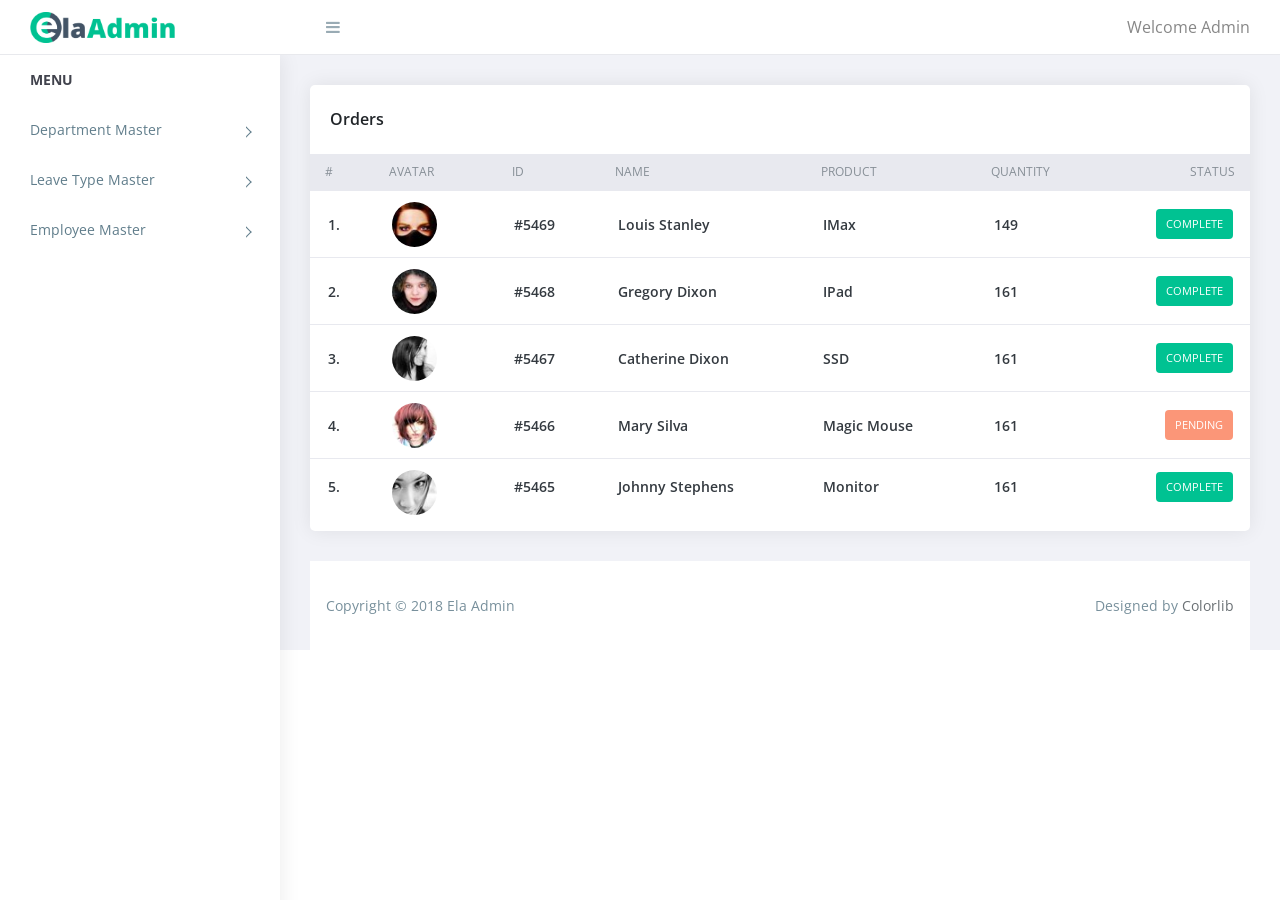
<file: admin/html/index.html>
<!doctype html>
<html class="no-js" lang="">
   <meta http-equiv="content-type" content="text/html;charset=UTF-8" />
   <head>
      <meta charset="utf-8">
      <meta http-equiv="X-UA-Compatible" content="IE=edge">
      <title>Dashboard Page</title>
      <meta name="viewport" content="width=device-width, initial-scale=1">
      <link rel="stylesheet" href="assets/css/normalize.css">
      <link rel="stylesheet" href="assets/css/bootstrap.min.css">
      <link rel="stylesheet" href="assets/css/font-awesome.min.css">
      <link rel="stylesheet" href="assets/css/themify-icons.css">
      <link rel="stylesheet" href="assets/css/pe-icon-7-filled.css">
      <link rel="stylesheet" href="assets/css/flag-icon.min.css">
      <link rel="stylesheet" href="assets/css/cs-skin-elastic.css">
      <link rel="stylesheet" href="assets/css/style.css">
      <link href='https://fonts.googleapis.com/css?family=Open+Sans:400,600,700,800' rel='stylesheet' type='text/css'>
   </head>
   <body>
      <aside id="left-panel" class="left-panel">
         <nav class="navbar navbar-expand-sm navbar-default">
            <div id="main-menu" class="main-menu collapse navbar-collapse">
               <ul class="nav navbar-nav">
                  <li class="menu-title">Menu</li>
                  <li class="menu-item-has-children dropdown">
                     <a href="#" > Department Master</a>
                  </li>
                  <li class="menu-item-has-children dropdown">
                     <a href="#" > Leave Type Master</a>
                  </li>
				  <li class="menu-item-has-children dropdown">
                     <a href="#" > Employee Master</a>
                  </li>
               </ul>
            </div>
         </nav>
      </aside>
      <div id="right-panel" class="right-panel">
         <header id="header" class="header">
            <div class="top-left">
               <div class="navbar-header">
                  <a class="navbar-brand" href="index.html"><img src="images/logo.png" alt="Logo"></a>
                  <a class="navbar-brand hidden" href="index.html"><img src="images/logo2.png" alt="Logo"></a>
                  <a id="menuToggle" class="menutoggle"><i class="fa fa-bars"></i></a>
               </div>
            </div>
            <div class="top-right">
               <div class="header-menu">
                  <div class="user-area dropdown float-right">
                     <a href="#" class="dropdown-toggle active" data-toggle="dropdown" aria-haspopup="true" aria-expanded="false">Welcome Admin</a>
                     <div class="user-menu dropdown-menu">
                        <a class="nav-link" href="#"><i class="fa fa-power-off"></i>Logout</a>
                     </div>
                  </div>
               </div>
            </div>
         </header>
         <div class="content pb-0">
            <div class="orders">
               <div class="row">
                  <div class="col-xl-12">
                     <div class="card">
                        <div class="card-body">
                           <h4 class="box-title">Orders </h4>
                        </div>
                        <div class="card-body--">
                           <div class="table-stats order-table ov-h">
                              <table class="table ">
                                 <thead>
                                    <tr>
                                       <th class="serial">#</th>
                                       <th class="avatar">Avatar</th>
                                       <th>ID</th>
                                       <th>Name</th>
                                       <th>Product</th>
                                       <th>Quantity</th>
                                       <th>Status</th>
                                    </tr>
                                 </thead>
                                 <tbody>
                                    <tr>
                                       <td class="serial">1.</td>
                                       <td class="avatar">
                                          <div class="round-img">
                                             <a href="#"><img class="rounded-circle" src="images/avatar/1.jpg" alt=""></a>
                                          </div>
                                       </td>
                                       <td> #5469 </td>
                                       <td> <span class="name">Louis Stanley</span> </td>
                                       <td> <span class="product">iMax</span> </td>
                                       <td><span class="count">231</span></td>
                                       <td>
                                          <span class="badge badge-complete">Complete</span>
                                       </td>
                                    </tr>
                                    <tr>
                                       <td class="serial">2.</td>
                                       <td class="avatar">
                                          <div class="round-img">
                                             <a href="#"><img class="rounded-circle" src="images/avatar/2.jpg" alt=""></a>
                                          </div>
                                       </td>
                                       <td> #5468 </td>
                                       <td> <span class="name">Gregory Dixon</span> </td>
                                       <td> <span class="product">iPad</span> </td>
                                       <td><span class="count">250</span></td>
                                       <td>
                                          <span class="badge badge-complete">Complete</span>
                                       </td>
                                    </tr>
                                    <tr>
                                       <td class="serial">3.</td>
                                       <td class="avatar">
                                          <div class="round-img">
                                             <a href="#"><img class="rounded-circle" src="images/avatar/3.jpg" alt=""></a>
                                          </div>
                                       </td>
                                       <td> #5467 </td>
                                       <td> <span class="name">Catherine Dixon</span> </td>
                                       <td> <span class="product">SSD</span> </td>
                                       <td><span class="count">250</span></td>
                                       <td>
                                          <span class="badge badge-complete">Complete</span>
                                       </td>
                                    </tr>
                                    <tr>
                                       <td class="serial">4.</td>
                                       <td class="avatar">
                                          <div class="round-img">
                                             <a href="#"><img class="rounded-circle" src="images/avatar/4.jpg" alt=""></a>
                                          </div>
                                       </td>
                                       <td> #5466 </td>
                                       <td> <span class="name">Mary Silva</span> </td>
                                       <td> <span class="product">Magic Mouse</span> </td>
                                       <td><span class="count">250</span></td>
                                       <td>
                                          <span class="badge badge-pending">Pending</span>
                                       </td>
                                    </tr>
                                    <tr class=" pb-0">
                                       <td class="serial">5.</td>
                                       <td class="avatar pb-0">
                                          <div class="round-img">
                                             <a href="#"><img class="rounded-circle" src="images/avatar/6.jpg" alt=""></a>
                                          </div>
                                       </td>
                                       <td> #5465 </td>
                                       <td> <span class="name">Johnny Stephens</span> </td>
                                       <td> <span class="product">Monitor</span> </td>
                                       <td><span class="count">250</span></td>
                                       <td>
                                          <span class="badge badge-complete">Complete</span>
                                       </td>
                                    </tr>
                                 </tbody>
                              </table>
                           </div>
                        </div>
                     </div>
                  </div>
               </div>
            </div>
		  </div>
         <div class="clearfix"></div>
         <footer class="site-footer">
            <div class="footer-inner bg-white">
               <div class="row">
                  <div class="col-sm-6">
                     Copyright &copy; 2018 Ela Admin
                  </div>
                  <div class="col-sm-6 text-right">
                     Designed by <a href="https://colorlib.com/">Colorlib</a>
                  </div>
               </div>
            </div>
         </footer>
      </div>
      <script src="assets/js/vendor/jquery-2.1.4.min.js" type="text/javascript"></script>
      <script src="assets/js/popper.min.js" type="text/javascript"></script>
      <script src="assets/js/plugins.js" type="text/javascript"></script>
      <script src="assets/js/main.js" type="text/javascript"></script>
   </body>
</html>
</file>
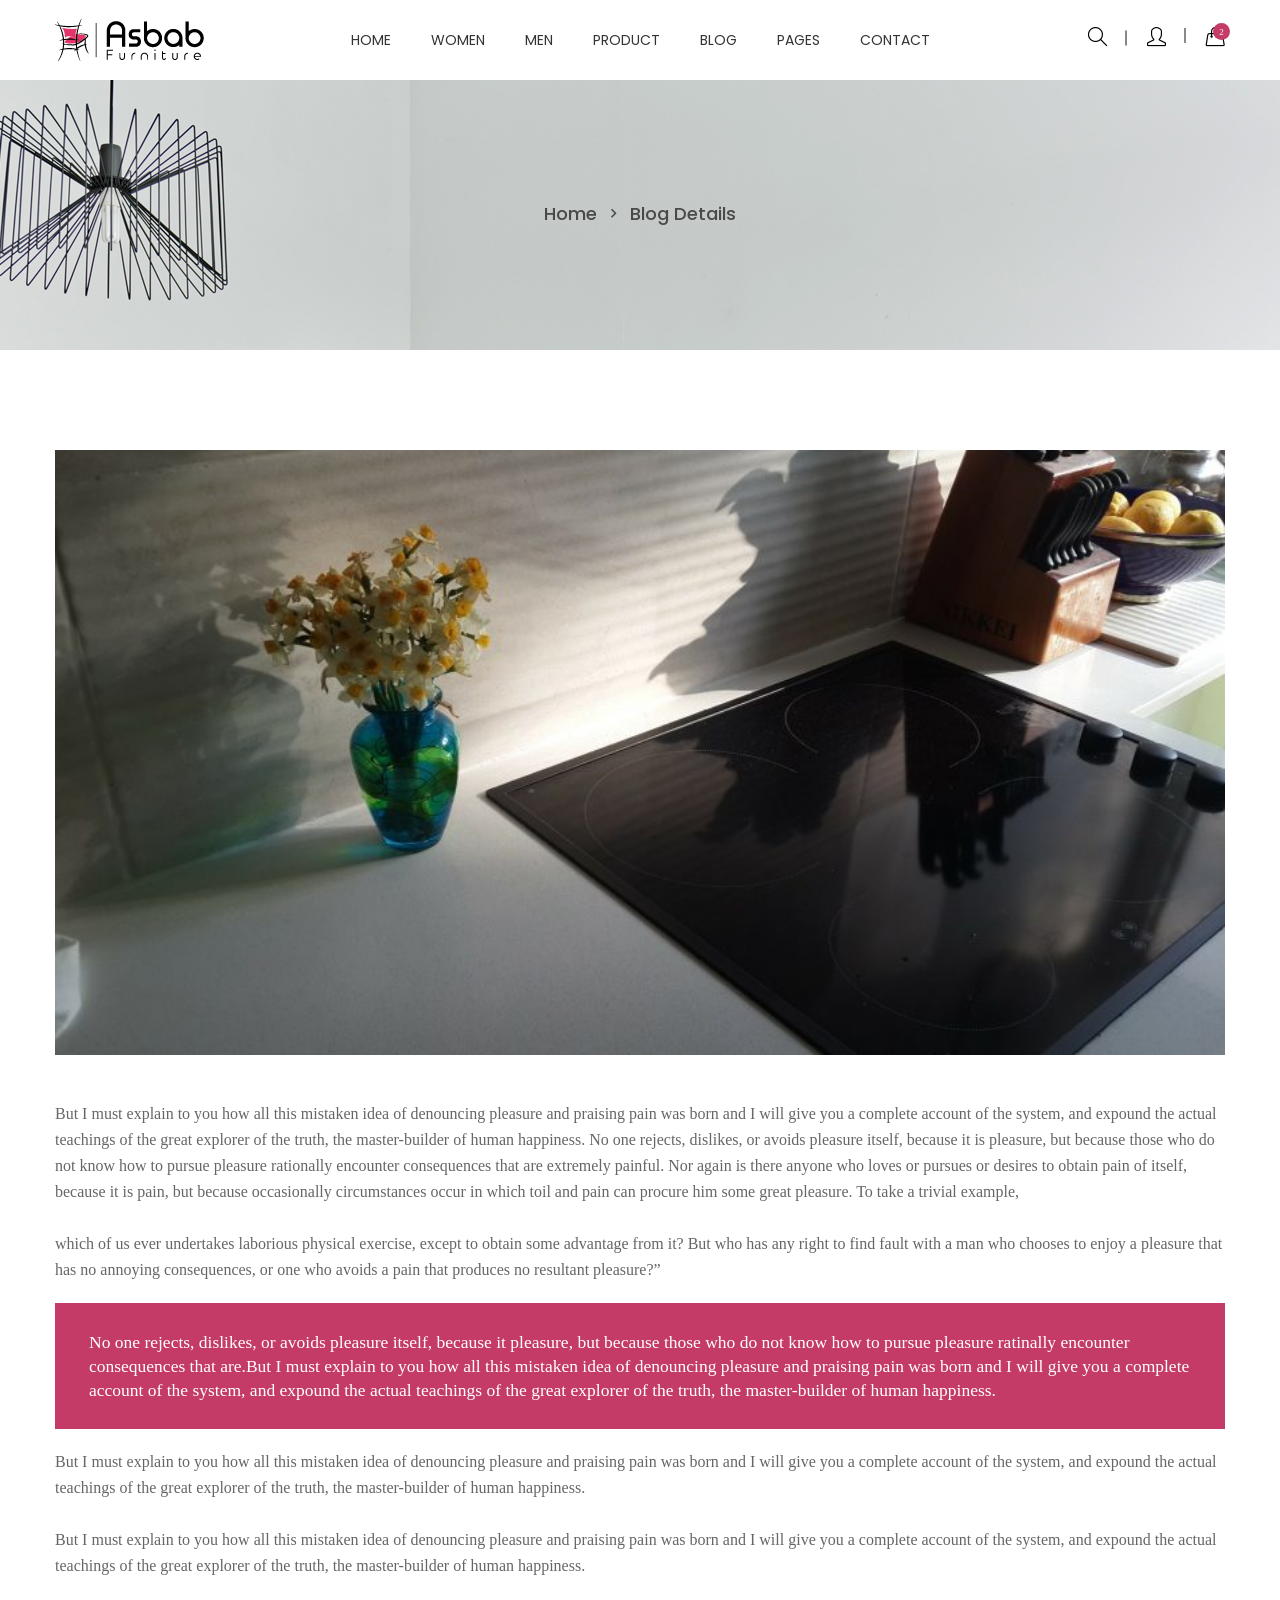
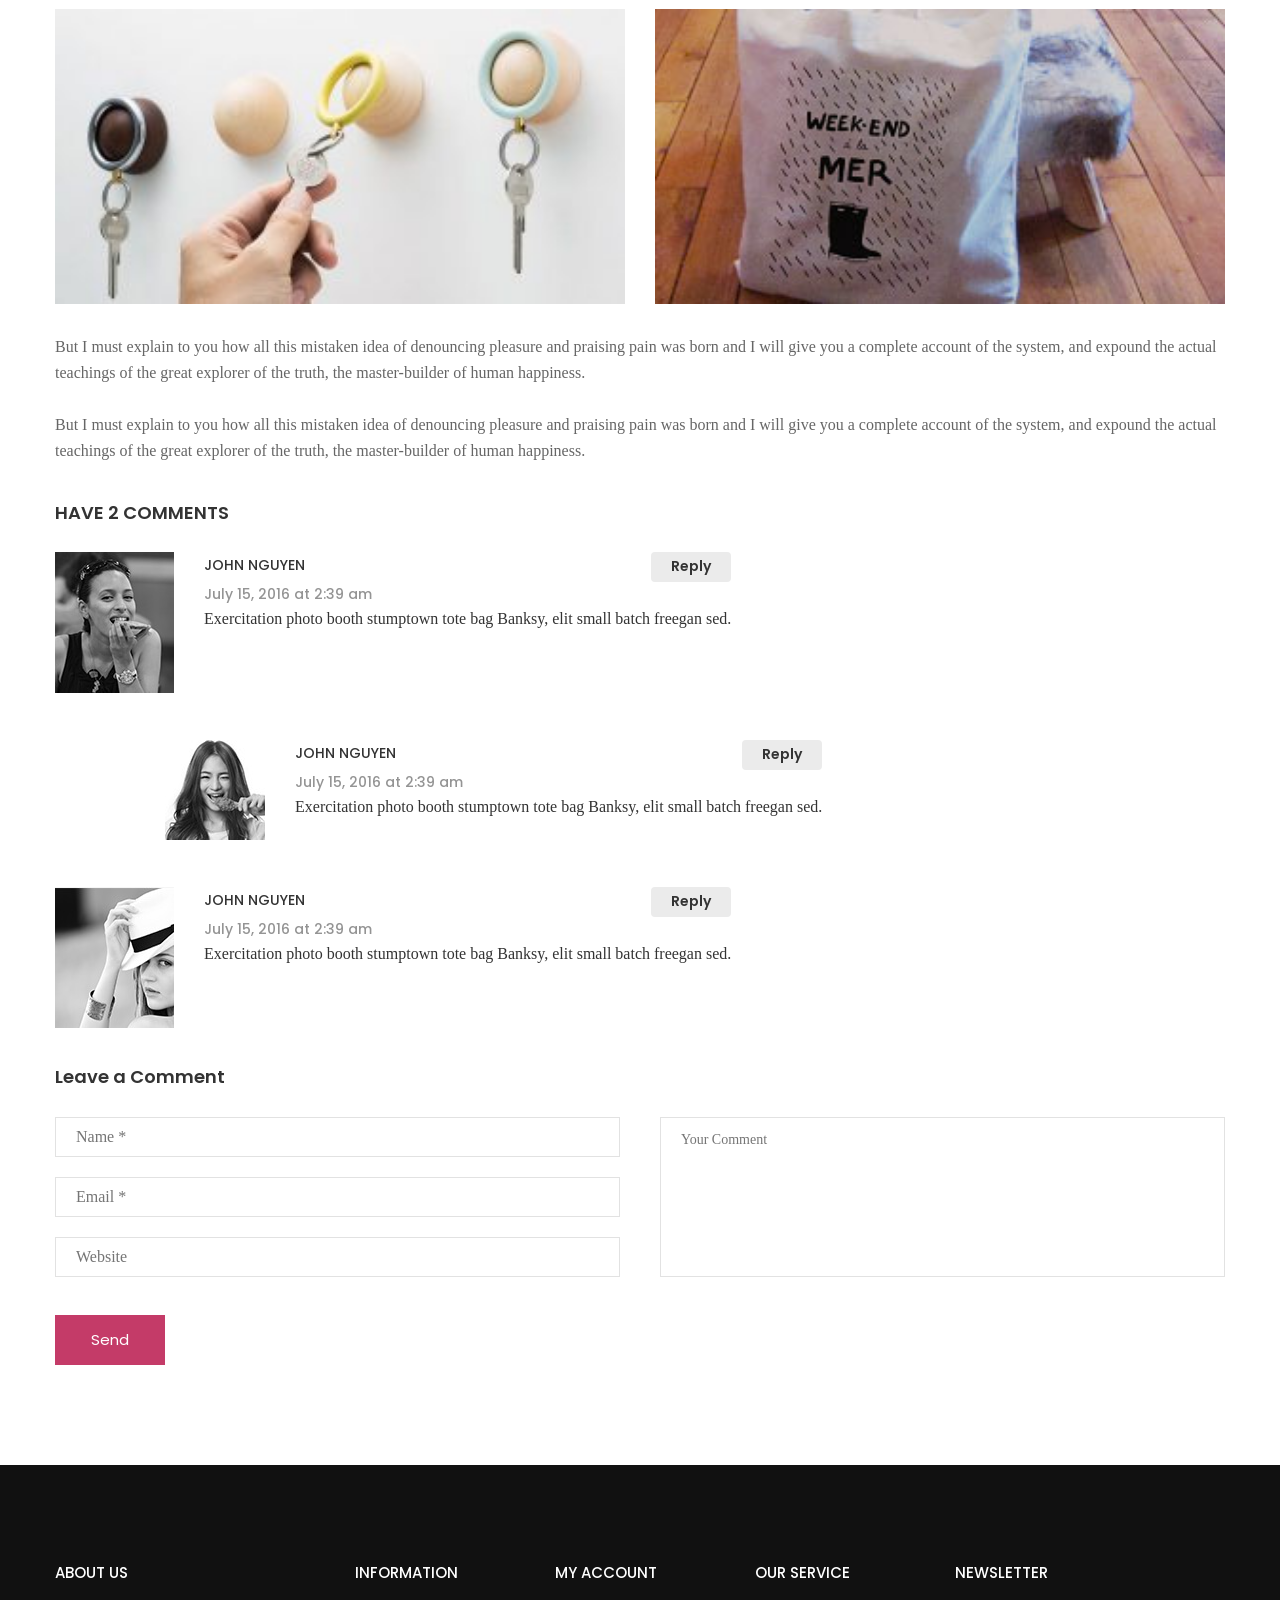
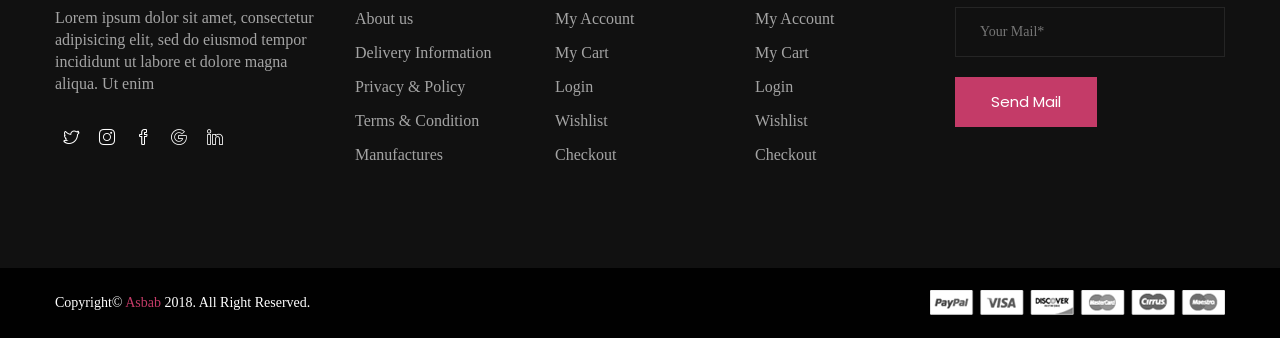
<file: html/blog-details.html>
<!doctype html>
<html class="no-js" lang="en">

<!-- Mirrored from preview.hasthemes.com/asbab/blog-details.html by HTTrack Website Copier/3.x [XR&CO'2014], Wed, 14 May 2025 10:05:02 GMT -->
<head>
    <meta charset="utf-8">
    <meta http-equiv="x-ua-compatible" content="ie=edge">
    <title>Blog Details || Asbab - eCommerce HTML5 Template</title>
    <meta name="description" content="">
    <meta name="viewport" content="width=device-width, initial-scale=1">
    
    <!-- Place favicon.ico in the root directory -->
    <link rel="shortcut icon" type="image/x-icon" href="images/favicon.ico">
    <link rel="apple-touch-icon" href="apple-touch-icon.png">
    

    <!-- All css files are included here. -->
    <!-- Bootstrap fremwork main css -->
    <link rel="stylesheet" href="css/bootstrap.min.css">
    <!-- Owl Carousel min css -->
    <link rel="stylesheet" href="css/owl.carousel.min.css">
    <link rel="stylesheet" href="css/owl.theme.default.min.css">
    <!-- This core.css file contents all plugings css file. -->
    <link rel="stylesheet" href="css/core.css">
    <!-- Theme shortcodes/elements style -->
    <link rel="stylesheet" href="css/shortcode/shortcodes.css">
    <!-- Theme main style -->
    <link rel="stylesheet" href="style.css">
    <!-- Responsive css -->
    <link rel="stylesheet" href="css/responsive.css">
    <!-- User style -->
    <link rel="stylesheet" href="css/custom.css">


    <!-- Modernizr JS -->
    <script src="js/vendor/modernizr-3.5.0.min.js"></script>
</head>

<body>
    <!-- Body main wrapper start -->
    <div class="wrapper">
        <!-- Start Header Style -->
        <header id="htc__header" class="htc__header__area header--one">
            <!-- Start Mainmenu Area -->
            <div id="sticky-header-with-topbar" class="mainmenu__wrap sticky__header">
                <div class="container">
                    <div class="row">
                        <div class="menumenu__container clearfix">
                            <div class="col-lg-2 col-md-2 col-sm-3 col-xs-5"> 
                                <div class="logo">
                                     <a href="index.html"><img src="images/logo/4.png" alt="logo images"></a>
                                </div>
                            </div>
                            <div class="col-md-7 col-lg-8 col-sm-5 col-xs-3">
                                <nav class="main__menu__nav hidden-xs hidden-sm">
                                    <ul class="main__menu">
                                        <li class="drop"><a href="index.html">Home</a>
                                            <ul class="dropdown">
                                                <li><a href="index.html">Home Version 01</a></li>
                                                <li><a href="index-2.html">Home Version 02</a></li>
                                                <li><a href="index-3.html">Home Box Layout</a></li>
                                            </ul>
                                        </li>
                                        <li class="drop"><a href="#">women</a>
                                            <ul class="dropdown mega_dropdown">
                                                <!-- Start Single Mega MEnu -->
                                                <li><a class="mega__title" href="product-grid.html">Shop Pages</a>
                                                    <ul class="mega__item">
                                                        <li><a href="product-grid.html">Product Grid</a></li>
                                                        <li><a href="product-list.html">Product List</a></li>
                                                        <li><a href="cart.html">cart</a></li>
                                                        <li><a href="checkout.html">checkout</a></li>
                                                        <li><a href="wishlist.html">wishlist</a></li>
                                                    </ul>
                                                </li>
                                                <!-- End Single Mega MEnu -->
                                                <!-- Start Single Mega MEnu -->
                                                <li><a class="mega__title" href="product-grid.html">Variable Product</a>
                                                    <ul class="mega__item">
                                                        <li><a href="#">Category</a></li>
                                                        <li><a href="#">My Account</a></li>
                                                        <li><a href="wishlist.html">Wishlist</a></li>
                                                        <li><a href="cart.html">Shopping Cart</a></li>
                                                        <li><a href="checkout.html">Checkout</a></li>
                                                    </ul>
                                                </li>
                                                <!-- End Single Mega MEnu -->
                                                <!-- Start Single Mega MEnu -->
                                                <li><a class="mega__title" href="product-grid.html">Product Types</a>
                                                    <ul class="mega__item">
                                                        <li><a href="#">Simple Product</a></li>
                                                        <li><a href="#">Variable Product</a></li>
                                                        <li><a href="#">Grouped Product</a></li>
                                                        <li><a href="#">Downloadable Product</a></li>
                                                        <li><a href="#">Simple Product</a></li>
                                                    </ul>
                                                </li>
                                                <!-- End Single Mega MEnu -->
                                            </ul>
                                        </li>
                                        <li class="drop"><a href="#">men</a>
                                            <ul class="dropdown mega_dropdown">
                                                <!-- Start Single Mega MEnu -->
                                                <li><a class="mega__title" href="product-grid.html">Shop Pages</a>
                                                    <ul class="mega__item">
                                                        <li><a href="product-grid.html">Product Grid</a></li>
                                                        <li><a href="product-list.html">Product List</a></li>
                                                        <li><a href="cart.html">cart</a></li>
                                                        <li><a href="checkout.html">checkout</a></li>
                                                        <li><a href="wishlist.html">wishlist</a></li>
                                                    </ul>
                                                </li>
                                                <!-- End Single Mega MEnu -->
                                                <!-- Start Single Mega MEnu -->
                                                <li><a class="mega__title" href="product-grid.html">Variable Product</a>
                                                    <ul class="mega__item">
                                                        <li><a href="#">Category</a></li>
                                                        <li><a href="#">My Account</a></li>
                                                        <li><a href="wishlist.html">Wishlist</a></li>
                                                        <li><a href="cart.html">Shopping Cart</a></li>
                                                        <li><a href="checkout.html">Checkout</a></li>
                                                    </ul>
                                                </li>
                                                <!-- End Single Mega MEnu -->
                                                <!-- Start Single Mega MEnu -->
                                                <li><a class="mega__title" href="product-grid.html">Product Types</a>
                                                    <ul class="mega__item">
                                                        <li><a href="#">Simple Product</a></li>
                                                        <li><a href="#">Variable Product</a></li>
                                                        <li><a href="#">Grouped Product</a></li>
                                                        <li><a href="#">Downloadable Product</a></li>
                                                        <li><a href="#">Simple Product</a></li>
                                                    </ul>
                                                </li>
                                                <!-- End Single Mega MEnu -->
                                            </ul>
                                        </li>
                                        <li class="drop"><a href="#">Product</a>
                                            <ul class="dropdown">
                                                <li><a href="product-grid.html">Product Grid</a></li>
                                                <li><a href="product-list.html">Product List</a></li>
                                                <li><a href="product-details.html">Product Details</a></li>
                                            </ul>
                                        </li>
                                        <li class="drop"><a href="blog.html">blog</a>
                                            <ul class="dropdown">
                                                <li><a href="blog.html">Blog Grid</a></li>
                                                <li><a href="blog-details.html">Blog Details</a></li>
                                            </ul>
                                        </li>
                                        <li class="drop"><a href="#">Pages</a>
                                            <ul class="dropdown">
                                                <li><a href="blog.html">Blog</a></li>
                                                <li><a href="blog-details.html">Blog Details</a></li>
                                                <li><a href="cart.html">Cart page</a></li>
                                                <li><a href="checkout.html">checkout</a></li>
                                                <li><a href="contact.html">contact</a></li>
                                                <li><a href="product-grid.html">product grid</a></li>
                                                <li><a href="product-list.html">product list</a></li>
                                                <li><a href="product-details.html">product details</a></li>
                                                <li><a href="wishlist.html">wishlist</a></li>
                                            </ul>
                                        </li>
                                        <li><a href="contact.html">contact</a></li>
                                    </ul>
                                </nav>

                                <div class="mobile-menu clearfix visible-xs visible-sm">
                                    <nav id="mobile_dropdown">
                                        <ul>
                                            <li><a href="index.html">Home</a>
                                                <ul>
                                                    <li><a href="index.html">Home Version 01</a></li>
                                                    <li><a href="index-2.html">Home Version 02</a></li>
                                                    <li><a href="index-3.html">Home Box Layout</a></li>
                                                </ul>
                                            </li>
                                            <li><a href="blog.html">blog</a></li>
                                            <li><a href="#">pages</a>
                                                <ul>
                                                    <li><a href="blog.html">Blog</a></li>
                                                    <li><a href="blog-details.html">Blog Details</a></li>
                                                    <li><a href="cart.html">Cart page</a></li>
                                                    <li><a href="checkout.html">checkout</a></li>
                                                    <li><a href="contact.html">contact</a></li>
                                                    <li><a href="product-grid.html">product grid</a></li>
                                                    <li><a href="product-list.html">product list</a></li>
                                                    <li><a href="product-details.html">product details</a></li>
                                                    <li><a href="wishlist.html">wishlist</a></li>
                                                </ul>
                                            </li>
                                            <li><a href="contact.html">contact</a></li>
                                        </ul>
                                    </nav>
                                </div>  
                            </div>
                            <div class="col-md-3 col-lg-2 col-sm-4 col-xs-4">
                                <div class="header__right">
                                    <div class="header__search search search__open">
                                        <a href="#"><i class="icon-magnifier icons"></i></a>
                                    </div>
                                    <div class="header__account">
                                        <a href="#"><i class="icon-user icons"></i></a>
                                    </div>
                                    <div class="htc__shopping__cart">
                                        <a class="cart__menu" href="#"><i class="icon-handbag icons"></i></a>
                                        <a href="#"><span class="htc__qua">2</span></a>
                                    </div>
                                </div>
                            </div>
                        </div>
                    </div>
                    <div class="mobile-menu-area"></div>
                </div>
            </div>
            <!-- End Mainmenu Area -->
        </header>
        <!-- End Header Area -->

        <div class="body__overlay"></div>
        <!-- Start Offset Wrapper -->
        <div class="offset__wrapper">
            <!-- Start Search Popap -->
            <div class="search__area">
                <div class="container" >
                    <div class="row" >
                        <div class="col-md-12" >
                            <div class="search__inner">
                                <form action="#" method="get">
                                    <input placeholder="Search here... " type="text">
                                    <button type="submit"></button>
                                </form>
                                <div class="search__close__btn">
                                    <span class="search__close__btn_icon"><i class="zmdi zmdi-close"></i></span>
                                </div>
                            </div>
                        </div>
                    </div>
                </div>
            </div>
            <!-- End Search Popap -->
            <!-- Start Cart Panel -->
            <div class="shopping__cart">
                <div class="shopping__cart__inner">
                    <div class="offsetmenu__close__btn">
                        <a href="#"><i class="zmdi zmdi-close"></i></a>
                    </div>
                    <div class="shp__cart__wrap">
                        <div class="shp__single__product">
                            <div class="shp__pro__thumb">
                                <a href="#">
                                    <img src="images/product-2/sm-smg/1.jpg" alt="product images">
                                </a>
                            </div>
                            <div class="shp__pro__details">
                                <h2><a href="product-details.html">BO&Play Wireless Speaker</a></h2>
                                <span class="quantity">QTY: 1</span>
                                <span class="shp__price">$105.00</span>
                            </div>
                            <div class="remove__btn">
                                <a href="#" title="Remove this item"><i class="zmdi zmdi-close"></i></a>
                            </div>
                        </div>
                        <div class="shp__single__product">
                            <div class="shp__pro__thumb">
                                <a href="#">
                                    <img src="images/product-2/sm-smg/2.jpg" alt="product images">
                                </a>
                            </div>
                            <div class="shp__pro__details">
                                <h2><a href="product-details.html">Brone Candle</a></h2>
                                <span class="quantity">QTY: 1</span>
                                <span class="shp__price">$25.00</span>
                            </div>
                            <div class="remove__btn">
                                <a href="#" title="Remove this item"><i class="zmdi zmdi-close"></i></a>
                            </div>
                        </div>
                    </div>
                    <ul class="shoping__total">
                        <li class="subtotal">Subtotal:</li>
                        <li class="total__price">$130.00</li>
                    </ul>
                    <ul class="shopping__btn">
                        <li><a href="cart.html">View Cart</a></li>
                        <li class="shp__checkout"><a href="checkout.html">Checkout</a></li>
                    </ul>
                </div>
            </div>
            <!-- End Cart Panel -->
        </div>
        <!-- End Offset Wrapper -->
        <!-- Start Bradcaump area -->
        <div class="ht__bradcaump__area" style="background: rgba(0, 0, 0, 0) url(images/bg/4.jpg) no-repeat scroll center center / cover ;">
            <div class="ht__bradcaump__wrap">
                <div class="container">
                    <div class="row">
                        <div class="col-xs-12">
                            <div class="bradcaump__inner">
                                <nav class="bradcaump-inner">
                                  <a class="breadcrumb-item" href="index.html">Home</a>
                                  <span class="brd-separetor"><i class="zmdi zmdi-chevron-right"></i></span>
                                  <span class="breadcrumb-item active">Blog Details</span>
                                </nav>
                            </div>
                        </div>
                    </div>
                </div>
            </div>
        </div>
        <!-- End Bradcaump area -->
        <!-- Start Blog Details Area -->
        <section class="htc__blog__details bg__white ptb--100">
            <div class="container">
                <div class="row">
                    <div class="col-xs-12 col-lg-12">
                        <div class="htc__blog__details__wrap">
                            <div class="ht__bl__thumb">
                                <img src="images/blog/big-images/1.jpg" alt="blog images">
                            </div>
                            <div class="bl__dtl">
                                <p>But I must explain to you how all this mistaken idea of denouncing pleasure and praising pain was born and I will give you a complete account of the system, and expound the actual teachings of the great explorer of the truth, the master-builder of human happiness. No one rejects, dislikes, or avoids pleasure itself, because it is pleasure, but because those who do not know how to pursue pleasure rationally encounter consequences that are extremely painful. Nor again is there anyone who loves or pursues or desires to obtain pain of itself, because it is pain, but because occasionally circumstances occur in which toil and pain can procure him some great pleasure. To take a trivial example,</p>

                                <p>which of us ever undertakes laborious physical exercise, except to obtain some advantage from it? But who has any right to find fault with a man who chooses to enjoy a pleasure that has no annoying consequences, or one who avoids a pain that produces no resultant pleasure?”</p>
                                <blockquote>
                                    No one rejects, dislikes, or avoids pleasure itself, because it pleasure, but because those who do not know how to pursue pleasure ratinally encounter consequences that are.But I must explain to you how all this mistaken idea of denouncing pleasure and praising pain was born and I will give you a complete account of the system, and expound the actual teachings of the great explorer of the truth, the master-builder of human happiness. 
                                </blockquote>

                                <p>But I must explain to you how all this mistaken idea of denouncing pleasure and praising pain was born and I will give you a complete account of the system, and expound the actual teachings of the great explorer of the truth, the master-builder of human happiness.</p>
                                <p>But I must explain to you how all this mistaken idea of denouncing pleasure and praising pain was born and I will give you a complete account of the system, and expound the actual teachings of the great explorer of the truth, the master-builder of human happiness.</p>
                                <div class="row">
                                    <div class="col-lg-6">
                                        <div class="bl__img">
                                            <img src="images/blog/md-img/1.jpg" alt="blog images">
                                        </div>
                                    </div>
                                    <div class="col-lg-6">
                                        <div class="bl__img">
                                            <img src="images/blog/md-img/2.jpg" alt="blog images">
                                        </div>
                                    </div>
                                </div>
                                <p>But I must explain to you how all this mistaken idea of denouncing pleasure and praising pain was born and I will give you a complete account of the system, and expound the actual teachings of the great explorer of the truth, the master-builder of human happiness.</p>
                                <p>But I must explain to you how all this mistaken idea of denouncing pleasure and praising pain was born and I will give you a complete account of the system, and expound the actual teachings of the great explorer of the truth, the master-builder of human happiness.</p>
                            </div>
                            <!-- Start Comment Area -->
                            <div class="htc__comment__area">
                                <h4 class="title__line--5">HAVE 2 COMMENTS</h4>
                                <div class="ht__comment__content">
                                    <!-- Start Single Comment -->
                                    <div class="comment">
                                        <div class="comment__thumb">
                                            <img src="images/comment/1.png" alt="comment images">
                                        </div>
                                        <div class="ht__comment__details">
                                            <div class="ht__comment__title">
                                                <h2><a href="#">JOHN NGUYEN</a></h2>
                                                <div class="reply__btn">
                                                    <a href="#">reply</a>
                                                </div>
                                            </div>
                                            <span>July 15, 2016 at 2:39 am</span>
                                            <p>Exercitation photo booth stumptown tote bag Banksy, elit small batch freegan sed.</p>
                                        </div>
                                    </div>
                                    <!-- End Single Comment -->
                                    <!-- Start Single Comment -->
                                    <div class="comment comment--reply">
                                        <div class="comment__thumb">
                                            <img src="images/comment/2.png" alt="comment images">
                                        </div>
                                        <div class="ht__comment__details">
                                            <div class="ht__comment__title">
                                                <h2><a href="#">JOHN NGUYEN</a></h2>
                                                <div class="reply__btn">
                                                    <a href="#">reply</a>
                                                </div>
                                            </div>
                                            <span>July 15, 2016 at 2:39 am</span>
                                            <p>Exercitation photo booth stumptown tote bag Banksy, elit small batch freegan sed.</p>
                                        </div>
                                    </div>
                                    <!-- End Single Comment -->
                                    <!-- Start Single Comment -->
                                    <div class="comment">
                                        <div class="comment__thumb">
                                            <img src="images/comment/3.png" alt="comment images">
                                        </div>
                                        <div class="ht__comment__details">
                                            <div class="ht__comment__title">
                                                <h2><a href="#">JOHN NGUYEN</a></h2>
                                                <div class="reply__btn">
                                                    <a href="#">reply</a>
                                                </div>
                                            </div>
                                            <span>July 15, 2016 at 2:39 am</span>
                                            <p>Exercitation photo booth stumptown tote bag Banksy, elit small batch freegan sed.</p>
                                        </div>
                                    </div>
                                    <!-- End Single Comment -->
                                </div>
                            </div>
                            <!-- End Comment Area -->
                            <!-- Start comment Form -->
                            <div class="ht__comment__form">
                                <h4 class="title__line--5">Leave a Comment</h4>
                                <div class="ht__comment__form__inner">
                                    <div class="comment__form">
                                        <input type="text" placeholder="Name *">
                                        <input type="email" placeholder="Email *">
                                        <input type="text" placeholder="Website">
                                    </div>
                                    <div class="comment__form message">
                                        <textarea name="message"  placeholder="Your Comment"></textarea>
                                    </div>
                                </div>
                                <div class="ht__comment__btn--2 mt--30">
                                    <a class="fr__btn" href="#">Send</a>
                                </div>
                            </div>
                            <!-- End comment Form -->
                            
                        </div>
                    </div>  
                </div>
            </div>
        </section>
        <!-- End Blog Details Area -->
        <!-- Start Footer Area -->
        <footer id="htc__footer">
            <!-- Start Footer Widget -->
            <div class="footer__container bg__cat--1">
                <div class="container">
                    <div class="row">
                        <!-- Start Single Footer Widget -->
                        <div class="col-md-3 col-sm-6 col-xs-12">
                            <div class="footer">
                                <h2 class="title__line--2">ABOUT US</h2>
                                <div class="ft__details">
                                    <p>Lorem ipsum dolor sit amet, consectetur adipisicing elit, sed do eiusmod tempor incididunt ut labore et dolore magna aliqua. Ut enim</p>
                                    <div class="ft__social__link">
                                        <ul class="social__link">
                                            <li><a href="#"><i class="icon-social-twitter icons"></i></a></li>

                                            <li><a href="#"><i class="icon-social-instagram icons"></i></a></li>

                                            <li><a href="#"><i class="icon-social-facebook icons"></i></a></li>

                                            <li><a href="#"><i class="icon-social-google icons"></i></a></li>

                                            <li><a href="#"><i class="icon-social-linkedin icons"></i></a></li>
                                        </ul>
                                    </div>
                                </div>
                            </div>
                        </div>
                        <!-- End Single Footer Widget -->
                        <!-- Start Single Footer Widget -->
                        <div class="col-md-2 col-sm-6 col-xs-12 xmt-40">
                            <div class="footer">
                                <h2 class="title__line--2">information</h2>
                                <div class="ft__inner">
                                    <ul class="ft__list">
                                        <li><a href="#">About us</a></li>
                                        <li><a href="#">Delivery Information</a></li>
                                        <li><a href="#">Privacy & Policy</a></li>
                                        <li><a href="#">Terms  & Condition</a></li>
                                        <li><a href="#">Manufactures</a></li>
                                    </ul>
                                </div>
                            </div>
                        </div>
                        <!-- End Single Footer Widget -->
                        <!-- Start Single Footer Widget -->
                        <div class="col-md-2 col-sm-6 col-xs-12 xmt-40 smt-40">
                            <div class="footer">
                                <h2 class="title__line--2">my account</h2>
                                <div class="ft__inner">
                                    <ul class="ft__list">
                                        <li><a href="#">My Account</a></li>
                                        <li><a href="cart.html">My Cart</a></li>
                                        <li><a href="#">Login</a></li>
                                        <li><a href="wishlist.html">Wishlist</a></li>
                                        <li><a href="checkout.html">Checkout</a></li>
                                    </ul>
                                </div>
                            </div>
                        </div>
                        <!-- End Single Footer Widget -->
                        <!-- Start Single Footer Widget -->
                        <div class="col-md-2 col-sm-6 col-xs-12 xmt-40 smt-40">
                            <div class="footer">
                                <h2 class="title__line--2">Our service</h2>
                                <div class="ft__inner">
                                    <ul class="ft__list">
                                        <li><a href="#">My Account</a></li>
                                        <li><a href="cart.html">My Cart</a></li>
                                        <li><a href="#">Login</a></li>
                                        <li><a href="wishlist.html">Wishlist</a></li>
                                        <li><a href="checkout.html">Checkout</a></li>
                                    </ul>
                                </div>
                            </div>
                        </div>
                        <!-- End Single Footer Widget -->
                        <!-- Start Single Footer Widget -->
                        <div class="col-md-3 col-sm-6 col-xs-12 xmt-40 smt-40">
                            <div class="footer">
                                <h2 class="title__line--2">NEWSLETTER </h2>
                                <div class="ft__inner">
                                    <div class="news__input">
                                        <input type="text" placeholder="Your Mail*">
                                        <div class="send__btn">
                                            <a class="fr__btn" href="#">Send Mail</a>
                                        </div>
                                    </div>
                                    
                                </div>
                            </div>
                        </div>
                        <!-- End Single Footer Widget -->
                    </div>
                </div>
            </div>
            <!-- End Footer Widget -->
            <!-- Start Copyright Area -->
            <div class="htc__copyright bg__cat--5">
                <div class="container">
                    <div class="row">
                        <div class="col-xs-12">
                            <div class="copyright__inner">
                                <p>Copyright© <a href="#">Asbab</a> 2018. All right reserved.</p>
                                <a href="#"><img src="images/others/shape/paypol.png" alt="payment images"></a>
                            </div>
                        </div>
                    </div>
                </div>
            </div>
            <!-- End Copyright Area -->
        </footer>
        <!-- End Footer Style -->
    </div>
    <!-- Body main wrapper end -->

    <!-- Placed js at the end of the document so the pages load faster -->

    <!-- jquery latest version -->
    <script src="js/vendor/jquery-3.2.1.min.js"></script>
    <!-- Bootstrap framework js -->
    <script src="js/bootstrap.min.js"></script>
    <!-- All js plugins included in this file. -->
    <script src="js/plugins.js"></script>
    <script src="js/slick.min.js"></script>
    <script src="js/owl.carousel.min.js"></script>
    <!-- Waypoints.min.js. -->
    <script src="js/waypoints.min.js"></script>
    <!-- Main js file that contents all jQuery plugins activation. -->
    <script src="js/main.js"></script>

</body>


<!-- Mirrored from preview.hasthemes.com/asbab/blog-details.html by HTTrack Website Copier/3.x [XR&CO'2014], Wed, 14 May 2025 10:05:09 GMT -->
</html>
</file>
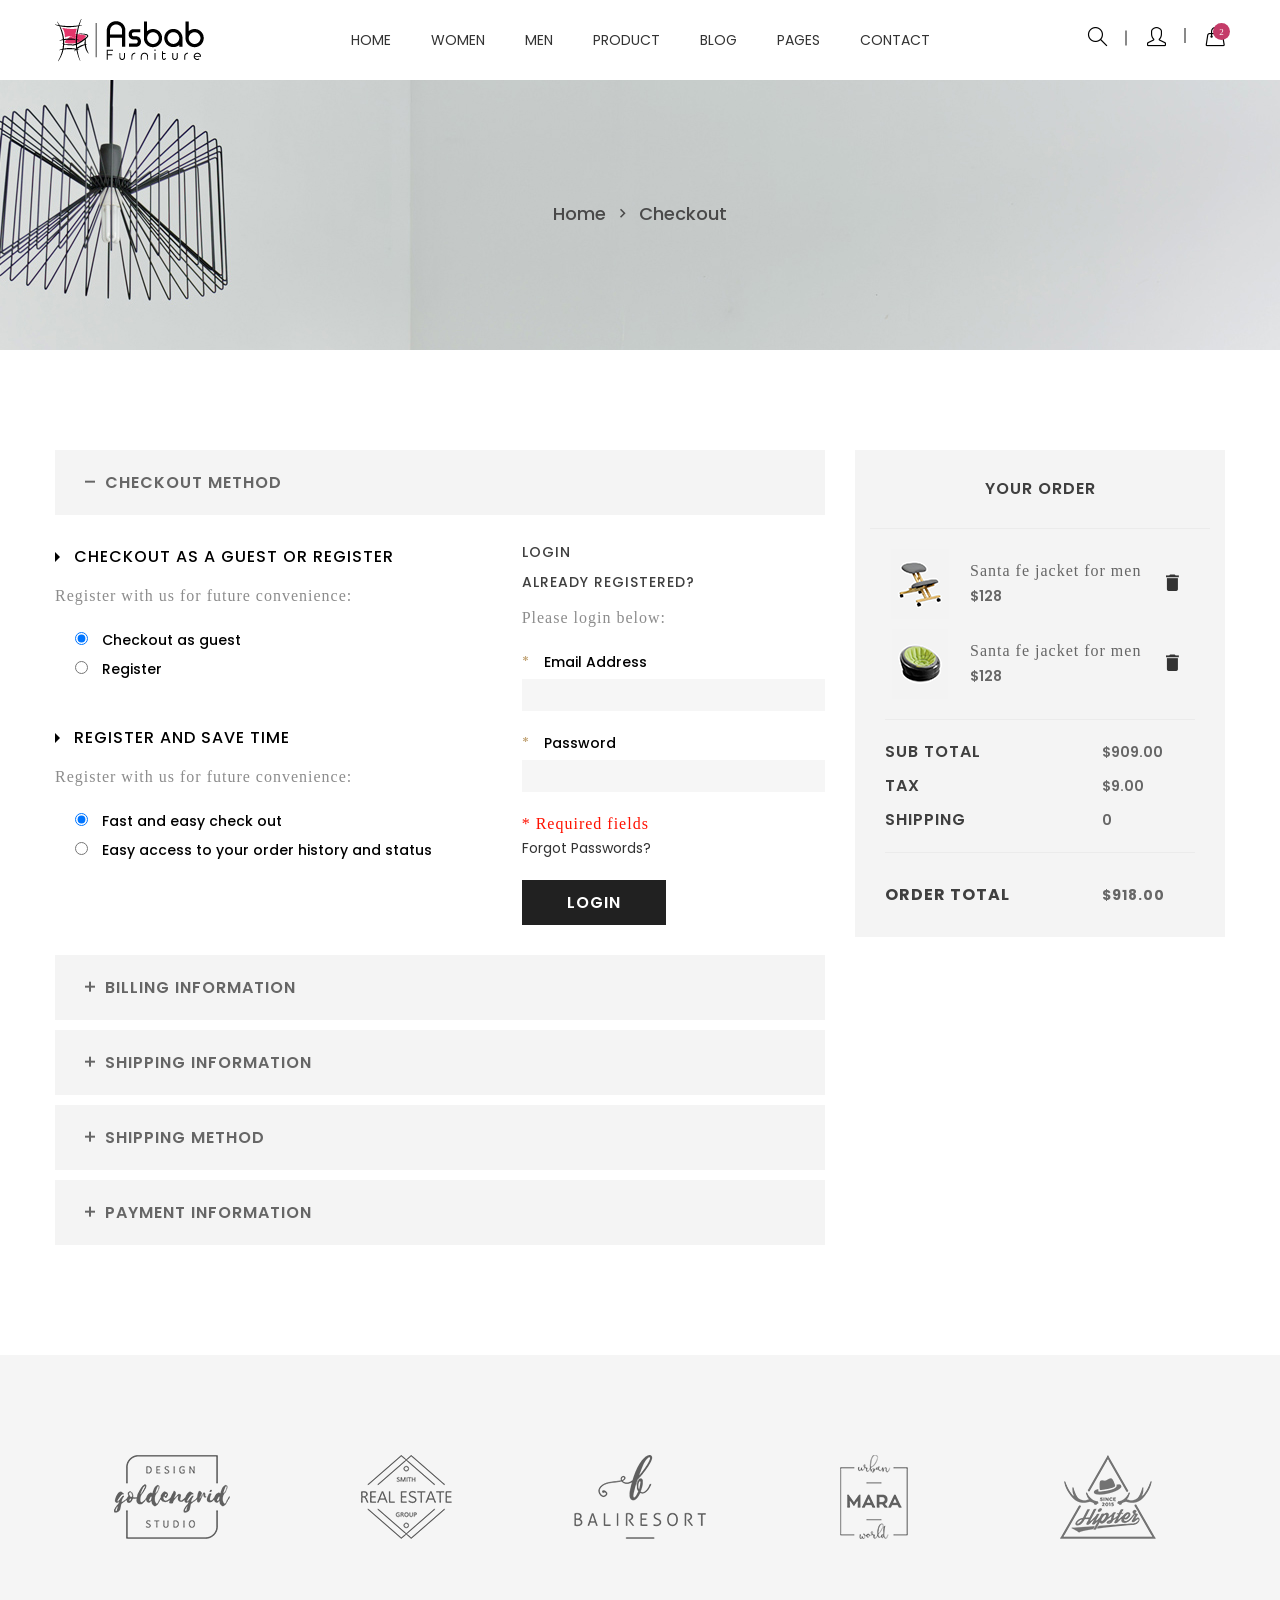
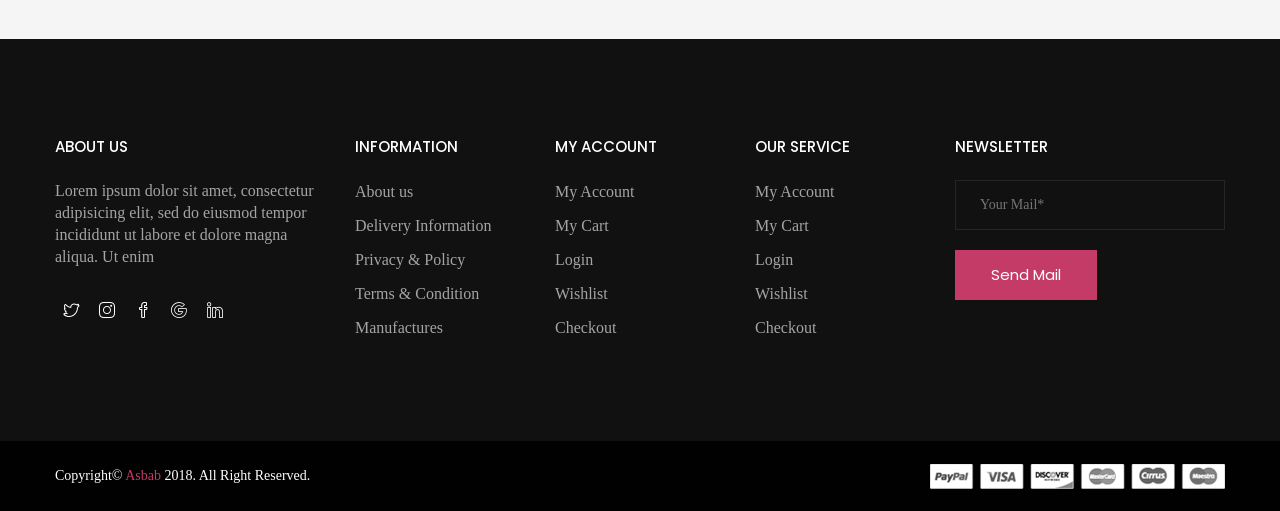
<file: html/checkout.html>
<!doctype html>
<html class="no-js" lang="en">

<!-- Mirrored from preview.hasthemes.com/asbab/checkout.html by HTTrack Website Copier/3.x [XR&CO'2014], Wed, 14 May 2025 10:05:15 GMT -->
<head>
    <meta charset="utf-8">
    <meta http-equiv="x-ua-compatible" content="ie=edge">
    <title>Checkout || Asbab - eCommerce HTML5 Template</title>
    <meta name="description" content="">
    <meta name="viewport" content="width=device-width, initial-scale=1">
    
    <!-- Place favicon.ico in the root directory -->
    <link rel="shortcut icon" type="image/x-icon" href="images/favicon.ico">
    <link rel="apple-touch-icon" href="apple-touch-icon.png">
    

    <!-- All css files are included here. -->
    <!-- Bootstrap fremwork main css -->
    <link rel="stylesheet" href="css/bootstrap.min.css">
    <!-- Owl Carousel min css -->
    <link rel="stylesheet" href="css/owl.carousel.min.css">
    <link rel="stylesheet" href="css/owl.theme.default.min.css">
    <!-- This core.css file contents all plugings css file. -->
    <link rel="stylesheet" href="css/core.css">
    <!-- Theme shortcodes/elements style -->
    <link rel="stylesheet" href="css/shortcode/shortcodes.css">
    <!-- Theme main style -->
    <link rel="stylesheet" href="style.css">
    <!-- Responsive css -->
    <link rel="stylesheet" href="css/responsive.css">
    <!-- User style -->
    <link rel="stylesheet" href="css/custom.css">


    <!-- Modernizr JS -->
    <script src="js/vendor/modernizr-3.5.0.min.js"></script>
</head>

<body>
    <!-- Body main wrapper start -->
    <div class="wrapper">
        <!-- Start Header Style -->
        <header id="htc__header" class="htc__header__area header--one">
            <!-- Start Mainmenu Area -->
            <div id="sticky-header-with-topbar" class="mainmenu__wrap sticky__header">
                <div class="container">
                    <div class="row">
                        <div class="menumenu__container clearfix">
                            <div class="col-lg-2 col-md-2 col-sm-3 col-xs-5"> 
                                <div class="logo">
                                     <a href="index.html"><img src="images/logo/4.png" alt="logo images"></a>
                                </div>
                            </div>
                            <div class="col-md-7 col-lg-8 col-sm-5 col-xs-3">
                                <nav class="main__menu__nav hidden-xs hidden-sm">
                                    <ul class="main__menu">
                                        <li class="drop"><a href="index.html">Home</a>
                                            <ul class="dropdown">
                                                <li><a href="index.html">Home Version 01</a></li>
                                                <li><a href="index-2.html">Home Version 02</a></li>
                                                <li><a href="index-3.html">Home Box Layout</a></li>
                                            </ul>
                                        </li>
                                        <li class="drop"><a href="#">women</a>
                                            <ul class="dropdown mega_dropdown">
                                                <!-- Start Single Mega MEnu -->
                                                <li><a class="mega__title" href="product-grid.html">Shop Pages</a>
                                                    <ul class="mega__item">
                                                        <li><a href="product-grid.html">Product Grid</a></li>
                                                        <li><a href="product-list.html">Product List</a></li>
                                                        <li><a href="cart.html">cart</a></li>
                                                        <li><a href="checkout.html">checkout</a></li>
                                                        <li><a href="wishlist.html">wishlist</a></li>
                                                    </ul>
                                                </li>
                                                <!-- End Single Mega MEnu -->
                                                <!-- Start Single Mega MEnu -->
                                                <li><a class="mega__title" href="product-grid.html">Variable Product</a>
                                                    <ul class="mega__item">
                                                        <li><a href="#">Category</a></li>
                                                        <li><a href="#">My Account</a></li>
                                                        <li><a href="wishlist.html">Wishlist</a></li>
                                                        <li><a href="cart.html">Shopping Cart</a></li>
                                                        <li><a href="checkout.html">Checkout</a></li>
                                                    </ul>
                                                </li>
                                                <!-- End Single Mega MEnu -->
                                                <!-- Start Single Mega MEnu -->
                                                <li><a class="mega__title" href="product-grid.html">Product Types</a>
                                                    <ul class="mega__item">
                                                        <li><a href="#">Simple Product</a></li>
                                                        <li><a href="#">Variable Product</a></li>
                                                        <li><a href="#">Grouped Product</a></li>
                                                        <li><a href="#">Downloadable Product</a></li>
                                                        <li><a href="#">Simple Product</a></li>
                                                    </ul>
                                                </li>
                                                <!-- End Single Mega MEnu -->
                                            </ul>
                                        </li>
                                        <li class="drop"><a href="#">men</a>
                                            <ul class="dropdown mega_dropdown">
                                                <!-- Start Single Mega MEnu -->
                                                <li><a class="mega__title" href="product-grid.html">Shop Pages</a>
                                                    <ul class="mega__item">
                                                        <li><a href="product-grid.html">Product Grid</a></li>
                                                        <li><a href="product-list.html">Product List</a></li>
                                                        <li><a href="cart.html">cart</a></li>
                                                        <li><a href="checkout.html">checkout</a></li>
                                                        <li><a href="wishlist.html">wishlist</a></li>
                                                    </ul>
                                                </li>
                                                <!-- End Single Mega MEnu -->
                                                <!-- Start Single Mega MEnu -->
                                                <li><a class="mega__title" href="product-grid.html">Variable Product</a>
                                                    <ul class="mega__item">
                                                        <li><a href="#">Category</a></li>
                                                        <li><a href="#">My Account</a></li>
                                                        <li><a href="wishlist.html">Wishlist</a></li>
                                                        <li><a href="cart.html">Shopping Cart</a></li>
                                                        <li><a href="checkout.html">Checkout</a></li>
                                                    </ul>
                                                </li>
                                                <!-- End Single Mega MEnu -->
                                                <!-- Start Single Mega MEnu -->
                                                <li><a class="mega__title" href="product-grid.html">Product Types</a>
                                                    <ul class="mega__item">
                                                        <li><a href="#">Simple Product</a></li>
                                                        <li><a href="#">Variable Product</a></li>
                                                        <li><a href="#">Grouped Product</a></li>
                                                        <li><a href="#">Downloadable Product</a></li>
                                                        <li><a href="#">Simple Product</a></li>
                                                    </ul>
                                                </li>
                                                <!-- End Single Mega MEnu -->
                                            </ul>
                                        </li>
                                        <li class="drop"><a href="#">Product</a>
                                            <ul class="dropdown">
                                                <li><a href="product-grid.html">Product Grid</a></li>
                                                <li><a href="product-list.html">Product List</a></li>
                                                <li><a href="product-details.html">Product Details</a></li>
                                            </ul>
                                        </li>
                                        <li class="drop"><a href="blog.html">blog</a>
                                            <ul class="dropdown">
                                                <li><a href="blog.html">Blog Grid</a></li>
                                                <li><a href="blog-details.html">Blog Details</a></li>
                                            </ul>
                                        </li>
                                        <li class="drop"><a href="#">Pages</a>
                                            <ul class="dropdown">
                                                <li><a href="blog.html">Blog</a></li>
                                                <li><a href="blog-details.html">Blog Details</a></li>
                                                <li><a href="cart.html">Cart page</a></li>
                                                <li><a href="checkout.html">checkout</a></li>
                                                <li><a href="contact.html">contact</a></li>
                                                <li><a href="product-grid.html">product grid</a></li>
                                                <li><a href="product-list.html">product list</a></li>
                                                <li><a href="product-details.html">product details</a></li>
                                                <li><a href="wishlist.html">wishlist</a></li>
                                            </ul>
                                        </li>
                                        <li><a href="contact.html">contact</a></li>
                                    </ul>
                                </nav>

                                <div class="mobile-menu clearfix visible-xs visible-sm">
                                    <nav id="mobile_dropdown">
                                        <ul>
                                            <li><a href="index.html">Home</a>
                                                <ul>
                                                    <li><a href="index.html">Home Version 01</a></li>
                                                    <li><a href="index-2.html">Home Version 02</a></li>
                                                    <li><a href="index-3.html">Home Box Layout</a></li>
                                                </ul>
                                            </li>
                                            <li><a href="blog.html">blog</a></li>
                                            <li><a href="#">pages</a>
                                                <ul>
                                                    <li><a href="blog.html">Blog</a></li>
                                                    <li><a href="blog-details.html">Blog Details</a></li>
                                                    <li><a href="cart.html">Cart page</a></li>
                                                    <li><a href="checkout.html">checkout</a></li>
                                                    <li><a href="contact.html">contact</a></li>
                                                    <li><a href="product-grid.html">product grid</a></li>
                                                    <li><a href="product-list.html">product list</a></li>
                                                    <li><a href="product-details.html">product details</a></li>
                                                    <li><a href="wishlist.html">wishlist</a></li>
                                                </ul>
                                            </li>
                                            <li><a href="contact.html">contact</a></li>
                                        </ul>
                                    </nav>
                                </div>  
                            </div>
                            <div class="col-md-3 col-lg-2 col-sm-4 col-xs-4">
                                <div class="header__right">
                                    <div class="header__search search search__open">
                                        <a href="#"><i class="icon-magnifier icons"></i></a>
                                    </div>
                                    <div class="header__account">
                                        <a href="#"><i class="icon-user icons"></i></a>
                                    </div>
                                    <div class="htc__shopping__cart">
                                        <a class="cart__menu" href="#"><i class="icon-handbag icons"></i></a>
                                        <a href="#"><span class="htc__qua">2</span></a>
                                    </div>
                                </div>
                            </div>
                        </div>
                    </div>
                    <div class="mobile-menu-area"></div>
                </div>
            </div>
            <!-- End Mainmenu Area -->
        </header>
        <!-- End Header Area -->
        <div class="body__overlay"></div>
        <!-- Start Offset Wrapper -->
        <div class="offset__wrapper">
            <!-- Start Search Popap -->
            <div class="search__area">
                <div class="container" >
                    <div class="row" >
                        <div class="col-md-12" >
                            <div class="search__inner">
                                <form action="#" method="get">
                                    <input placeholder="Search here... " type="text">
                                    <button type="submit"></button>
                                </form>
                                <div class="search__close__btn">
                                    <span class="search__close__btn_icon"><i class="zmdi zmdi-close"></i></span>
                                </div>
                            </div>
                        </div>
                    </div>
                </div>
            </div>
            <!-- End Search Popap -->
            <!-- Start Cart Panel -->
            <div class="shopping__cart">
                <div class="shopping__cart__inner">
                    <div class="offsetmenu__close__btn">
                        <a href="#"><i class="zmdi zmdi-close"></i></a>
                    </div>
                    <div class="shp__cart__wrap">
                        <div class="shp__single__product">
                            <div class="shp__pro__thumb">
                                <a href="#">
                                    <img src="images/product-2/sm-smg/1.jpg" alt="product images">
                                </a>
                            </div>
                            <div class="shp__pro__details">
                                <h2><a href="product-details.html">BO&Play Wireless Speaker</a></h2>
                                <span class="quantity">QTY: 1</span>
                                <span class="shp__price">$105.00</span>
                            </div>
                            <div class="remove__btn">
                                <a href="#" title="Remove this item"><i class="zmdi zmdi-close"></i></a>
                            </div>
                        </div>
                        <div class="shp__single__product">
                            <div class="shp__pro__thumb">
                                <a href="#">
                                    <img src="images/product-2/sm-smg/2.jpg" alt="product images">
                                </a>
                            </div>
                            <div class="shp__pro__details">
                                <h2><a href="product-details.html">Brone Candle</a></h2>
                                <span class="quantity">QTY: 1</span>
                                <span class="shp__price">$25.00</span>
                            </div>
                            <div class="remove__btn">
                                <a href="#" title="Remove this item"><i class="zmdi zmdi-close"></i></a>
                            </div>
                        </div>
                    </div>
                    <ul class="shoping__total">
                        <li class="subtotal">Subtotal:</li>
                        <li class="total__price">$130.00</li>
                    </ul>
                    <ul class="shopping__btn">
                        <li><a href="cart.html">View Cart</a></li>
                        <li class="shp__checkout"><a href="checkout.html">Checkout</a></li>
                    </ul>
                </div>
            </div>
            <!-- End Cart Panel -->
        </div>
        <!-- End Offset Wrapper -->
        <!-- Start Bradcaump area -->
        <div class="ht__bradcaump__area" style="background: rgba(0, 0, 0, 0) url(images/bg/4.jpg) no-repeat scroll center center / cover ;">
            <div class="ht__bradcaump__wrap">
                <div class="container">
                    <div class="row">
                        <div class="col-xs-12">
                            <div class="bradcaump__inner">
                                <nav class="bradcaump-inner">
                                  <a class="breadcrumb-item" href="index.html">Home</a>
                                  <span class="brd-separetor"><i class="zmdi zmdi-chevron-right"></i></span>
                                  <span class="breadcrumb-item active">checkout</span>
                                </nav>
                            </div>
                        </div>
                    </div>
                </div>
            </div>
        </div>
        <!-- End Bradcaump area -->
        <!-- cart-main-area start -->
        <div class="checkout-wrap ptb--100">
            <div class="container">
                <div class="row">
                    <div class="col-md-8">
                        <div class="checkout__inner">
                            <div class="accordion-list">
                                <div class="accordion">
                                    <div class="accordion__title">
                                        Checkout Method
                                    </div>
                                    <div class="accordion__body">
                                        <div class="accordion__body__form">
                                            <div class="row">
                                                <div class="col-md-7">
                                                    <div class="checkout-method">
                                                        <form action="#">
                                                            <div class="checkout-method__single">
                                                                <h5 class="checkout-method__title"><i class="zmdi zmdi-caret-right"></i>CHECKOUT AS A GUEST OR REGISTER</h5>
                                                                <p class="checkout-method__subtitle">Register with us for future convenience:</p>
                                                                <div class="single-input">
                                                                    <input type="radio" id="checkout-method-1" name="checkout-method" checked="checked">
                                                                    <label for="checkout-method-1">Checkout as guest</label>
                                                                </div>
                                                                <div class="single-input">
                                                                    <input type="radio" id="checkout-method-2" name="checkout-method">
                                                                    <label for="checkout-method-2">Register</label>
                                                                </div>
                                                            </div>
                                                            <div class="checkout-method__single">
                                                                <h5 class="checkout-method__title"><i class="zmdi zmdi-caret-right"></i>REGISTER AND SAVE TIME</h5>
                                                                <p class="checkout-method__subtitle">Register with us for future convenience:</p>
                                                                <div class="single-input">
                                                                    <input type="radio" id="register-method-1" name="register-method" checked="checked">
                                                                    <label for="register-method-1">Fast and easy check out</label>
                                                                </div>
                                                                <div class="single-input">
                                                                    <input type="radio" id="register-method-2" name="register-method">
                                                                    <label for="register-method-2">Easy access to your order history and status</label>
                                                                </div>
                                                            </div>
                                                        </form>
                                                    </div>
                                                </div>
                                                <div class="col-md-5">
                                                    <div class="checkout-method__login">
                                                        <form action="#">
                                                            <h5 class="checkout-method__title">Login</h5>
                                                            <h5 class="checkout-method__title">Already Registered?</h5>
                                                            <p class="checkout-method__subtitle">Please login below:</p>
                                                            <div class="single-input">
                                                                <label for="user-email">Email Address</label>
                                                                <input type="email" id="user-email">
                                                            </div>
                                                            <div class="single-input">
                                                                <label for="user-pass">Password</label>
                                                                <input type="password" id="user-pass">
                                                            </div>
                                                            <p class="require">* Required fields</p>
                                                            <a href="#">Forgot Passwords?</a>
                                                            <div class="dark-btn">
                                                                <a href="#">LogIn</a>
                                                            </div>
                                                        </form>
                                                    </div>
                                                </div>
                                            </div>
                                        </div>
                                    </div>
                                    <div class="accordion__title">
                                        Billing Information
                                    </div>
                                    <div class="accordion__body">
                                        <div class="bilinfo">
                                            <form action="#">
                                                <div class="row">
                                                    <div class="col-md-12">
                                                        <div class="single-input mt-0">
                                                            <select name="bil-country" id="bil-country">
                                                                <option value="select">Select your country</option>
                                                                <option value="arb">Arab Emirates</option>
                                                                <option value="ban">Bangladesh</option>
                                                                <option value="ind">India</option>
                                                                <option value="uk">United Kingdom</option>
                                                                <option value="usa">United States</option>
                                                            </select>
                                                        </div>
                                                    </div>
                                                    <div class="col-md-6">
                                                        <div class="single-input">
                                                            <input type="text" placeholder="First name">
                                                        </div>
                                                    </div>
                                                    <div class="col-md-6">
                                                        <div class="single-input">
                                                            <input type="text" placeholder="Last name">
                                                        </div>
                                                    </div>
                                                    <div class="col-md-12">
                                                        <div class="single-input">
                                                            <input type="text" placeholder="Company name">
                                                        </div>
                                                    </div>
                                                    <div class="col-md-12">
                                                        <div class="single-input">
                                                            <input type="text" placeholder="Street Address">
                                                        </div>
                                                    </div>
                                                    <div class="col-md-12">
                                                        <div class="single-input">
                                                            <input type="text" placeholder="Apartment/Block/House (optional)">
                                                        </div>
                                                    </div>
                                                    <div class="col-md-6">
                                                        <div class="single-input">
                                                            <input type="text" placeholder="City/State">
                                                        </div>
                                                    </div>
                                                    <div class="col-md-6">
                                                        <div class="single-input">
                                                            <input type="text" placeholder="Post code/ zip">
                                                        </div>
                                                    </div>
                                                    <div class="col-md-6">
                                                        <div class="single-input">
                                                            <input type="email" placeholder="Email address">
                                                        </div>
                                                    </div>
                                                    <div class="col-md-6">
                                                        <div class="single-input">
                                                            <input type="text" placeholder="Phone number">
                                                        </div>
                                                    </div>
                                                </div>
                                            </form>
                                        </div>
                                    </div>
                                    <div class="accordion__title">
                                        shipping information
                                    </div>
                                    <div class="accordion__body">
                                        <div class="shipinfo">
                                            <h3 class="shipinfo__title">Shipping Address</h3>
                                            <p><b>Address:</b> Bootexperts, Banasree D-Block, Dhaka 1219, Bangladesh</p>
                                            <a href="#" class="ship-to-another-trigger"><i class="zmdi zmdi-long-arrow-right"></i>Ship to another address</a>
                                            <div class="ship-to-another-content">
                                                <form action="#">
                                                    <div class="row">
                                                        <div class="col-md-12">
                                                            <div class="single-input mt-0">
                                                                <select name="bil-country" id="another-bil-country">
                                                                    <option value="select">Select your country</option>
                                                                    <option value="arb">Arab Emirates</option>
                                                                    <option value="ban">Bangladesh</option>
                                                                    <option value="ind">India</option>
                                                                    <option value="uk">United Kingdom</option>
                                                                    <option value="usa">United States</option>
                                                                </select>
                                                            </div>
                                                        </div>
                                                        <div class="col-md-6">
                                                            <div class="single-input">
                                                                <input type="text" placeholder="First name">
                                                            </div>
                                                        </div>
                                                        <div class="col-md-6">
                                                            <div class="single-input">
                                                                <input type="text" placeholder="Last name">
                                                            </div>
                                                        </div>
                                                        <div class="col-md-12">
                                                            <div class="single-input">
                                                                <input type="text" placeholder="Company name">
                                                            </div>
                                                        </div>
                                                        <div class="col-md-12">
                                                            <div class="single-input">
                                                                <input type="text" placeholder="Street Address">
                                                            </div>
                                                        </div>
                                                        <div class="col-md-12">
                                                            <div class="single-input">
                                                                <input type="text" placeholder="Apartment/Block/House (optional)">
                                                            </div>
                                                        </div>
                                                        <div class="col-md-6">
                                                            <div class="single-input">
                                                                <input type="text" placeholder="City/State">
                                                            </div>
                                                        </div>
                                                        <div class="col-md-6">
                                                            <div class="single-input">
                                                                <input type="text" placeholder="Post code/ zip">
                                                            </div>
                                                        </div>
                                                        <div class="col-md-6">
                                                            <div class="single-input">
                                                                <input type="email" placeholder="Email address">
                                                            </div>
                                                        </div>
                                                        <div class="col-md-6">
                                                            <div class="single-input">
                                                                <input type="text" placeholder="Phone number">
                                                            </div>
                                                        </div>
                                                    </div>
                                                </form>
                                            </div>
                                        </div>
                                    </div>
                                    <div class="accordion__title">
                                        shipping method
                                    </div>
                                    <div class="accordion__body">
                                        <div class="shipmethod">
                                            <form action="#">
                                                <div class="single-input">
                                                    <p>
                                                        <input type="radio" name="ship-method" id="ship-fast">
                                                        <label for="ship-fast">First shipping</label>
                                                    </p>
                                                    <p>Lorem ipsum dolor sit amet, consectetur adipisicing elit. Aliquid voluptatum quaerat totam hic suscipit quam repellat debitis ad sed aperiam quisquam quibusdam enim labore, ipsa illo, natus ipsam temporibus officia.</p>
                                                </div>
                                                <div class="single-input">
                                                    <p>
                                                        <input type="radio" name="ship-method" id="ship-normal">
                                                        <label for="ship-normal">Normal shipping</label>
                                                    </p>
                                                    <p>Lorem ipsum dolor sit amet, consectetur adipisicing elit. Magnam maxime, eaque eos! Quidem officia similique, fuga consequatur vero? Quis autem dicta voluptatibus veniam temporibus rem reprehenderit placeat quaerat sunt ducimus.</p>
                                                </div>
                                            </form>
                                        </div>
                                    </div>
                                    <div class="accordion__title">
                                        payment information
                                    </div>
                                    <div class="accordion__body">
                                        <div class="paymentinfo">
                                            <div class="single-method">
                                                <a href="#"><i class="zmdi zmdi-long-arrow-right"></i>Check/ Money Order</a>
                                            </div>
                                            <div class="single-method">
                                                <a href="#" class="paymentinfo-credit-trigger"><i class="zmdi zmdi-long-arrow-right"></i>Credit Card</a>
                                            </div>
                                            <div class="paymentinfo-credit-content">
                                                <form action="#">
                                                    <div class="row">
                                                        <div class="col-md-12">
                                                            <div class="single-input mt-0">
                                                                <input type="text" placeholder="Name on card">
                                                            </div>
                                                        </div>
                                                        <div class="col-md-12">
                                                            <div class="single-input">
                                                                <select name="bil-country" id="payment-info-type">
                                                                    <option value="select">Card type</option>
                                                                    <option value="card-1">Card type 1</option>
                                                                    <option value="card-2">Card type 2</option>
                                                                    <option value="card-3">Card type 3</option>
                                                                </select>
                                                            </div>
                                                        </div>
                                                        <div class="col-md-12">
                                                            <div class="single-input">
                                                                <input type="text" placeholder="Credit Card Number*">
                                                            </div>
                                                        </div>
                                                        <div class="col-md-6">
                                                            <div class="single-input">
                                                                <select>
                                                                    <option>Select Month</option>
                                                                    <option>Jan</option>
                                                                    <option>Feb</option>
                                                                    <option>Mar</option>
                                                                    <option>Apr</option>
                                                                    <option>May</option>
                                                                    <option>Jun</option>
                                                                    <option>Jul</option>
                                                                    <option>Aug</option>
                                                                    <option>Sep</option>
                                                                    <option>Oct</option>
                                                                    <option>Nov</option>
                                                                    <option>Dec</option>
                                                                </select>
                                                            </div>
                                                        </div>
                                                        <div class="col-md-6">
                                                            <div class="single-input">
                                                                <select>
                                                                    <option>Select Year</option>
                                                                    <option>2015</option>
                                                                    <option>2016</option>
                                                                    <option>2017</option>
                                                                    <option>2018</option>
                                                                    <option>2019</option>
                                                                    <option>2020</option>
                                                                    <option>2021</option>
                                                                    <option>2022</option>
                                                                    <option>2023</option>
                                                                </select>
                                                            </div>
                                                        </div>
                                                        <div class="col-md-12">
                                                            <div class="single-input">
                                                                <input type="text" placeholder="Card verification number*">
                                                            </div>
                                                        </div>
                                                    </div>
                                                </form>
                                            </div>
                                        </div>
                                    </div>
                                </div>
                            </div>
                        </div>
                    </div>
                    <div class="col-md-4">
                        <div class="order-details">
                            <h5 class="order-details__title">Your Order</h5>
                            <div class="order-details__item">
                                <div class="single-item">
                                    <div class="single-item__thumb">
                                        <img src="images/cart/1.png" alt="ordered item">
                                    </div>
                                    <div class="single-item__content">
                                        <a href="#">Santa fe jacket for men</a>
                                        <span class="price">$128</span>
                                    </div>
                                    <div class="single-item__remove">
                                        <a href="#"><i class="zmdi zmdi-delete"></i></a>
                                    </div>
                                </div>
                                <div class="single-item">
                                    <div class="single-item__thumb">
                                        <img src="images/cart/2.png" alt="ordered item">
                                    </div>
                                    <div class="single-item__content">
                                        <a href="#">Santa fe jacket for men</a>
                                        <span class="price">$128</span>
                                    </div>
                                    <div class="single-item__remove">
                                        <a href="#"><i class="zmdi zmdi-delete"></i></a>
                                    </div>
                                </div>
                            </div>
                            <div class="order-details__count">
                                <div class="order-details__count__single">
                                    <h5>sub total</h5>
                                    <span class="price">$909.00</span>
                                </div>
                                <div class="order-details__count__single">
                                    <h5>Tax</h5>
                                    <span class="price">$9.00</span>
                                </div>
                                <div class="order-details__count__single">
                                    <h5>Shipping</h5>
                                    <span class="price">0</span>
                                </div>
                            </div>
                            <div class="ordre-details__total">
                                <h5>Order total</h5>
                                <span class="price">$918.00</span>
                            </div>
                        </div>
                    </div>
                </div>
            </div>
        </div>
        <!-- cart-main-area end -->
        <!-- Start Brand Area -->
        <div class="htc__brand__area bg__cat--4">
            <div class="container">
                <div class="row">
                    <div class="col-md-12">
                        <div class="ht__brand__inner">
                            <ul class="brand__list owl-carousel clearfix">
                                <li><a href="#"><img src="images/brand/1.png" alt="brand images"></a></li>
                                <li><a href="#"><img src="images/brand/2.png" alt="brand images"></a></li>
                                <li><a href="#"><img src="images/brand/3.png" alt="brand images"></a></li>
                                <li><a href="#"><img src="images/brand/4.png" alt="brand images"></a></li>
                                <li><a href="#"><img src="images/brand/5.png" alt="brand images"></a></li>
                                <li><a href="#"><img src="images/brand/5.png" alt="brand images"></a></li>
                                <li><a href="#"><img src="images/brand/1.png" alt="brand images"></a></li>
                                <li><a href="#"><img src="images/brand/2.png" alt="brand images"></a></li>
                            </ul>
                        </div>
                    </div>
                </div>
            </div>
        </div>
        <!-- End Brand Area -->
        <!-- Start Footer Area -->
        <footer id="htc__footer">
            <!-- Start Footer Widget -->
            <div class="footer__container bg__cat--1">
                <div class="container">
                    <div class="row">
                        <!-- Start Single Footer Widget -->
                        <div class="col-md-3 col-sm-6 col-xs-12">
                            <div class="footer">
                                <h2 class="title__line--2">ABOUT US</h2>
                                <div class="ft__details">
                                    <p>Lorem ipsum dolor sit amet, consectetur adipisicing elit, sed do eiusmod tempor incididunt ut labore et dolore magna aliqua. Ut enim</p>
                                    <div class="ft__social__link">
                                        <ul class="social__link">
                                            <li><a href="#"><i class="icon-social-twitter icons"></i></a></li>

                                            <li><a href="#"><i class="icon-social-instagram icons"></i></a></li>

                                            <li><a href="#"><i class="icon-social-facebook icons"></i></a></li>

                                            <li><a href="#"><i class="icon-social-google icons"></i></a></li>

                                            <li><a href="#"><i class="icon-social-linkedin icons"></i></a></li>
                                        </ul>
                                    </div>
                                </div>
                            </div>
                        </div>
                        <!-- End Single Footer Widget -->
                        <!-- Start Single Footer Widget -->
                        <div class="col-md-2 col-sm-6 col-xs-12 xmt-40">
                            <div class="footer">
                                <h2 class="title__line--2">information</h2>
                                <div class="ft__inner">
                                    <ul class="ft__list">
                                        <li><a href="#">About us</a></li>
                                        <li><a href="#">Delivery Information</a></li>
                                        <li><a href="#">Privacy & Policy</a></li>
                                        <li><a href="#">Terms  & Condition</a></li>
                                        <li><a href="#">Manufactures</a></li>
                                    </ul>
                                </div>
                            </div>
                        </div>
                        <!-- End Single Footer Widget -->
                        <!-- Start Single Footer Widget -->
                        <div class="col-md-2 col-sm-6 col-xs-12 xmt-40 smt-40">
                            <div class="footer">
                                <h2 class="title__line--2">my account</h2>
                                <div class="ft__inner">
                                    <ul class="ft__list">
                                        <li><a href="#">My Account</a></li>
                                        <li><a href="cart.html">My Cart</a></li>
                                        <li><a href="#">Login</a></li>
                                        <li><a href="wishlist.html">Wishlist</a></li>
                                        <li><a href="checkout.html">Checkout</a></li>
                                    </ul>
                                </div>
                            </div>
                        </div>
                        <!-- End Single Footer Widget -->
                        <!-- Start Single Footer Widget -->
                        <div class="col-md-2 col-sm-6 col-xs-12 xmt-40 smt-40">
                            <div class="footer">
                                <h2 class="title__line--2">Our service</h2>
                                <div class="ft__inner">
                                    <ul class="ft__list">
                                        <li><a href="#">My Account</a></li>
                                        <li><a href="cart.html">My Cart</a></li>
                                        <li><a href="#">Login</a></li>
                                        <li><a href="wishlist.html">Wishlist</a></li>
                                        <li><a href="checkout.html">Checkout</a></li>
                                    </ul>
                                </div>
                            </div>
                        </div>
                        <!-- End Single Footer Widget -->
                        <!-- Start Single Footer Widget -->
                        <div class="col-md-3 col-sm-6 col-xs-12 xmt-40 smt-40">
                            <div class="footer">
                                <h2 class="title__line--2">NEWSLETTER </h2>
                                <div class="ft__inner">
                                    <div class="news__input">
                                        <input type="text" placeholder="Your Mail*">
                                        <div class="send__btn">
                                            <a class="fr__btn" href="#">Send Mail</a>
                                        </div>
                                    </div>
                                    
                                </div>
                            </div>
                        </div>
                        <!-- End Single Footer Widget -->
                    </div>
                </div>
            </div>
            <!-- End Footer Widget -->
            <!-- Start Copyright Area -->
            <div class="htc__copyright bg__cat--5">
                <div class="container">
                    <div class="row">
                        <div class="col-xs-12">
                            <div class="copyright__inner">
                                <p>Copyright© <a href="#">Asbab</a> 2018. All right reserved.</p>
                                <a href="#"><img src="images/others/shape/paypol.png" alt="payment images"></a>
                            </div>
                        </div>
                    </div>
                </div>
            </div>
            <!-- End Copyright Area -->
        </footer>
        <!-- End Footer Style -->
    </div>
    <!-- Body main wrapper end -->

    <!-- Placed js at the end of the document so the pages load faster -->

    <!-- jquery latest version -->
    <script src="js/vendor/jquery-3.2.1.min.js"></script>
    <!-- Bootstrap framework js -->
    <script src="js/bootstrap.min.js"></script>
    <!-- All js plugins included in this file. -->
    <script src="js/plugins.js"></script>
    <script src="js/slick.min.js"></script>
    <script src="js/owl.carousel.min.js"></script>
    <!-- Waypoints.min.js. -->
    <script src="js/waypoints.min.js"></script>
    <!-- Main js file that contents all jQuery plugins activation. -->
    <script src="js/main.js"></script>

</body>


<!-- Mirrored from preview.hasthemes.com/asbab/checkout.html by HTTrack Website Copier/3.x [XR&CO'2014], Wed, 14 May 2025 10:05:17 GMT -->
</html>
</file>
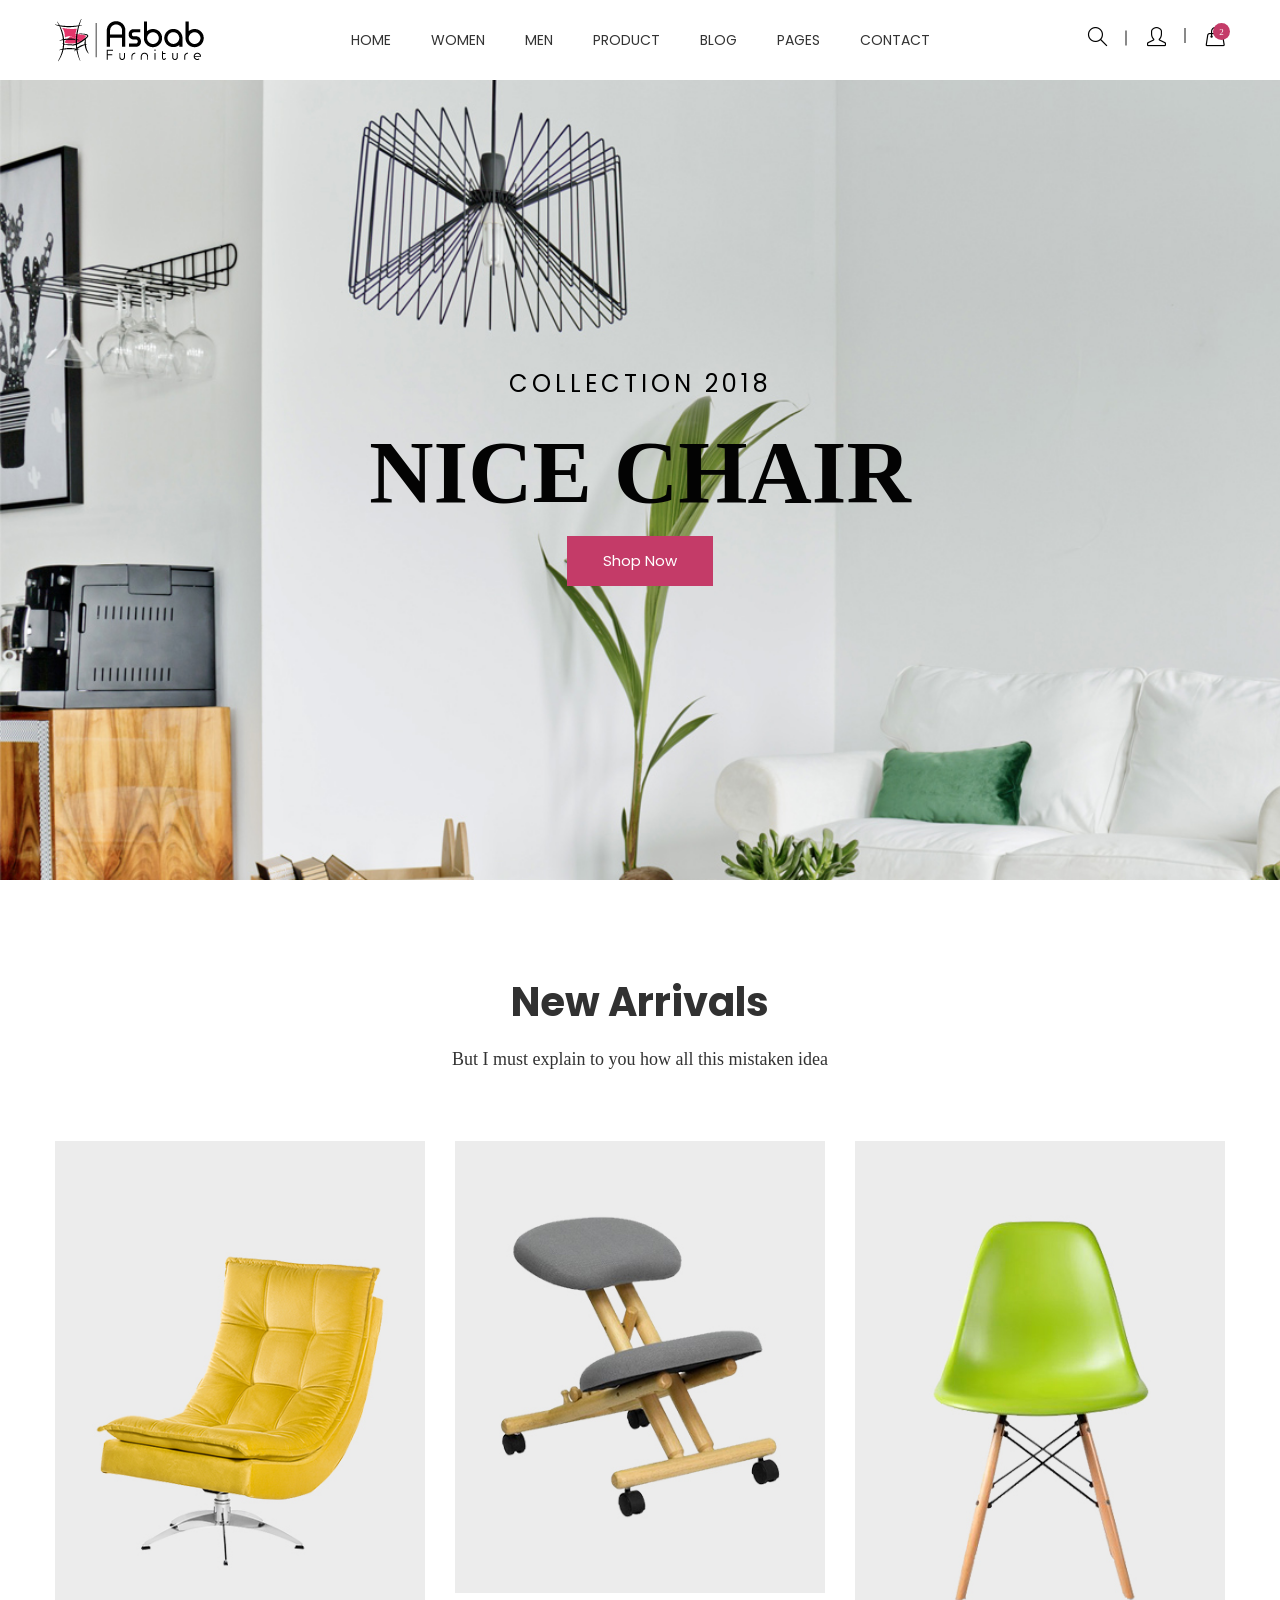
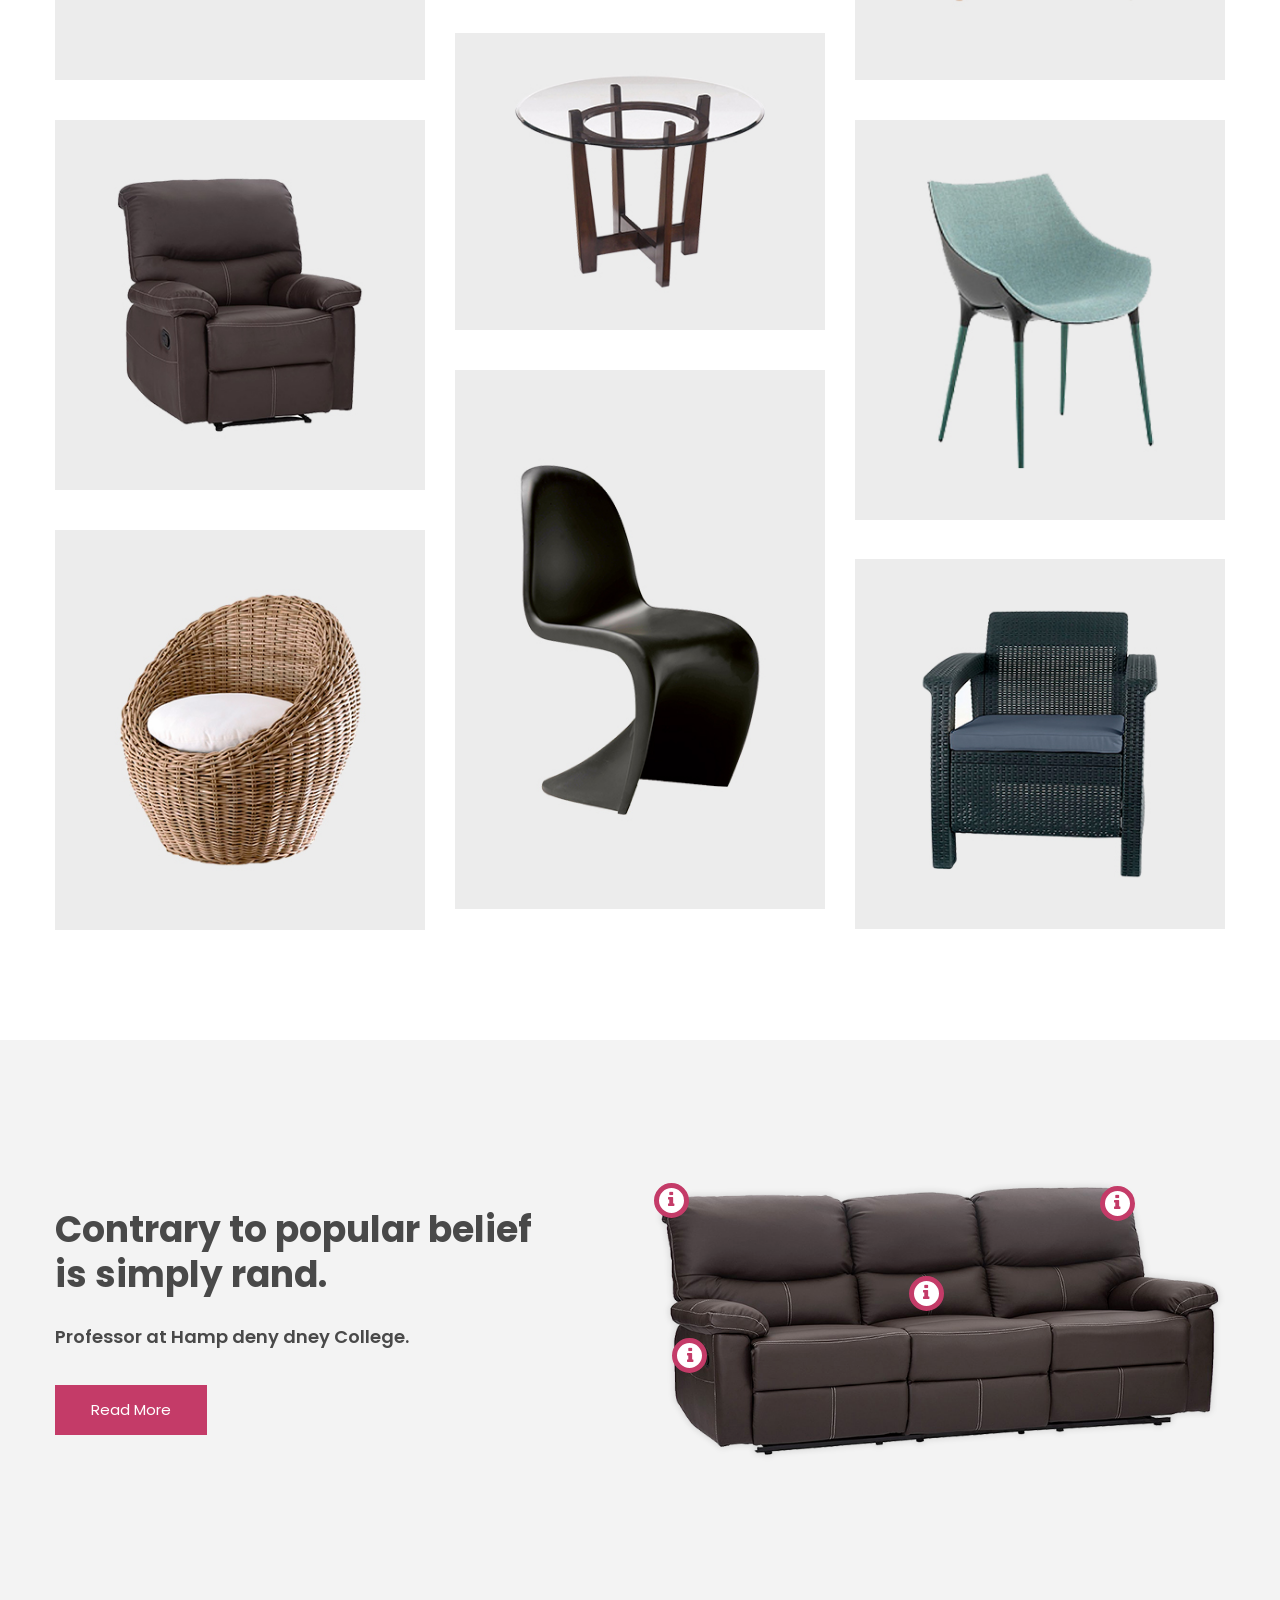
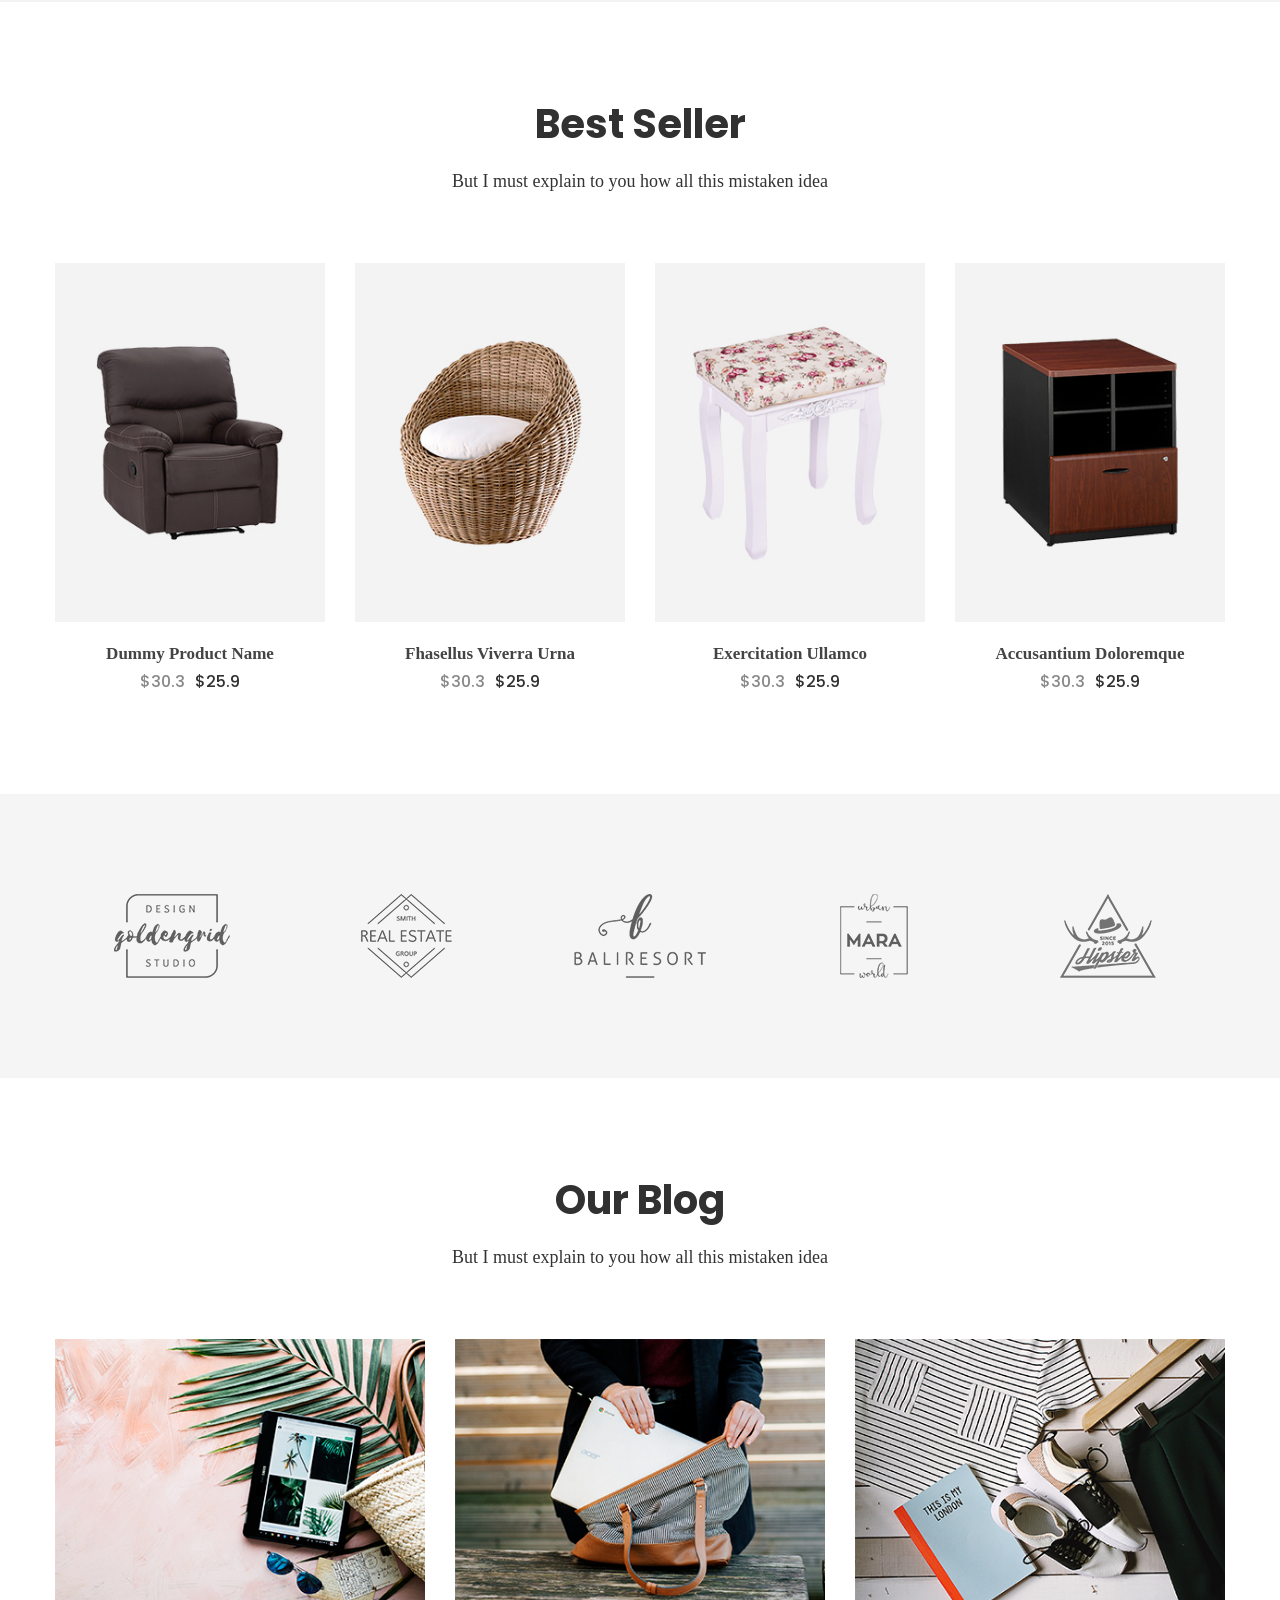
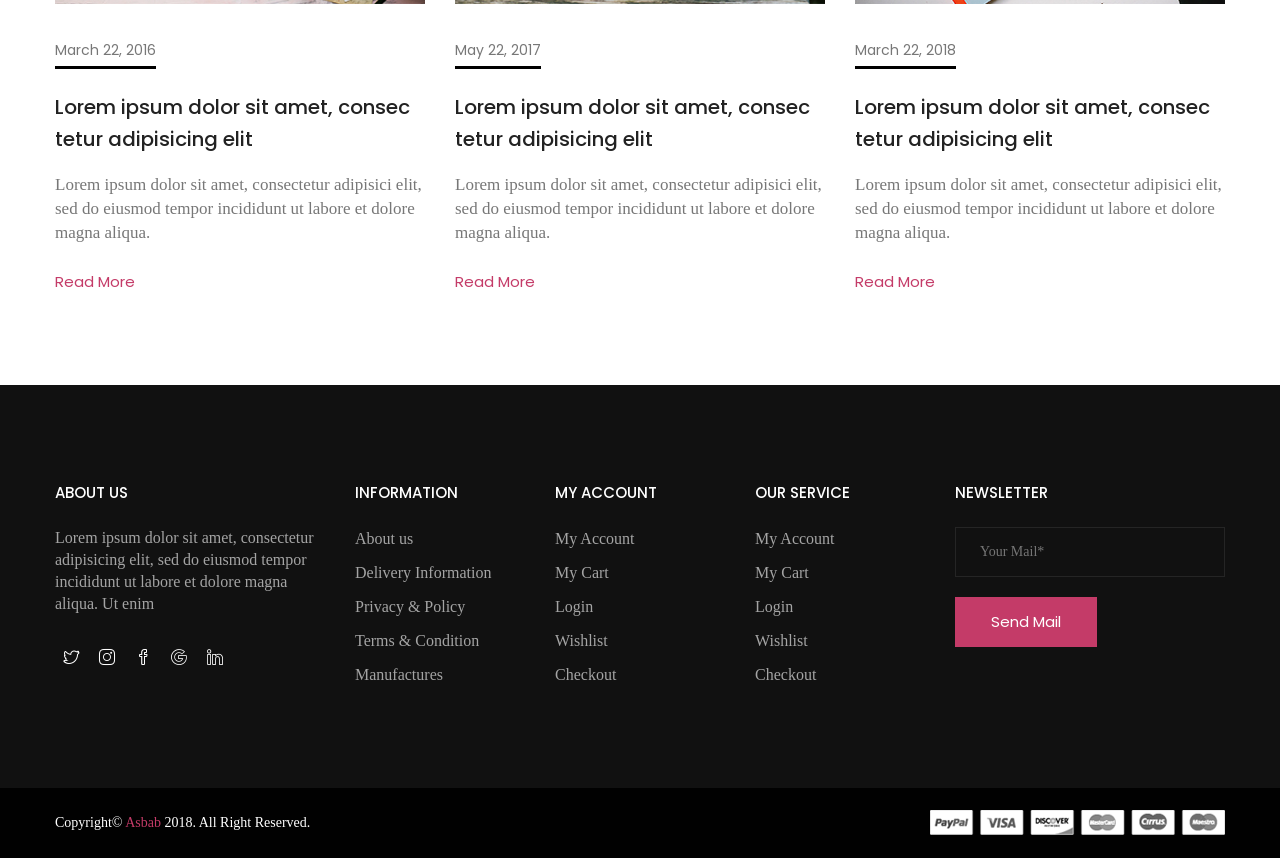
<file: html/index-2.html>
<!doctype html>
<html class="no-js" lang="en">

<!-- Mirrored from preview.hasthemes.com/asbab/index-2.html by HTTrack Website Copier/3.x [XR&CO'2014], Wed, 14 May 2025 10:04:22 GMT -->
<head>
    <meta charset="utf-8">
    <meta http-equiv="x-ua-compatible" content="ie=edge">
    <title>Home-02 || Asbab - eCommerce HTML5 Template</title>
    <meta name="description" content="">
    <meta name="viewport" content="width=device-width, initial-scale=1">
    
    <!-- Place favicon.ico in the root directory -->
    <link rel="shortcut icon" type="image/x-icon" href="images/favicon.ico">
    <link rel="apple-touch-icon" href="apple-touch-icon.png">
    

    <!-- All css files are included here. -->
    <!-- Bootstrap fremwork main css -->
    <link rel="stylesheet" href="css/bootstrap.min.css">
    <!-- Owl Carousel min css -->
    <link rel="stylesheet" href="css/owl.carousel.min.css">
    <link rel="stylesheet" href="css/owl.theme.default.min.css">
    <!-- This core.css file contents all plugings css file. -->
    <link rel="stylesheet" href="css/core.css">
    <!-- Theme shortcodes/elements style -->
    <link rel="stylesheet" href="css/shortcode/shortcodes.css">
    <!-- Theme main style -->
    <link rel="stylesheet" href="style.css">
    <!-- Responsive css -->
    <link rel="stylesheet" href="css/responsive.css">
    <!-- User style -->
    <link rel="stylesheet" href="css/custom.css">


    <!-- Modernizr JS -->
    <script src="js/vendor/modernizr-3.5.0.min.js"></script>
</head>

<body>
    <!-- Body main wrapper start -->
    <div class="wrapper">
        <!-- Start Header Style -->
        <header id="htc__header" class="htc__header__area header--one">
            <!-- Start Mainmenu Area -->
            <div id="sticky-header-with-topbar" class="mainmenu__wrap sticky__header">
                <div class="container">
                    <div class="row">
                        <div class="menumenu__container clearfix">
                            <div class="col-lg-2 col-md-2 col-sm-3 col-xs-5"> 
                                <div class="logo">
                                     <a href="index.html"><img src="images/logo/4.png" alt="logo images"></a>
                                </div>
                            </div>
                            <div class="col-md-7 col-lg-8 col-sm-5 col-xs-3">
                                <nav class="main__menu__nav hidden-xs hidden-sm">
                                    <ul class="main__menu">
                                        <li class="drop"><a href="index.html">Home</a>
                                            <ul class="dropdown">
                                                <li><a href="index.html">Home Version 01</a></li>
                                                <li><a href="index-2.html">Home Version 02</a></li>
                                                <li><a href="index-3.html">Home Box Layout</a></li>
                                            </ul>
                                        </li>
                                        <li class="drop"><a href="#">women</a>
                                            <ul class="dropdown mega_dropdown">
                                                <!-- Start Single Mega MEnu -->
                                                <li><a class="mega__title" href="product-grid.html">Shop Pages</a>
                                                    <ul class="mega__item">
                                                        <li><a href="product-grid.html">Product Grid</a></li>
                                                        <li><a href="product-list.html">Product List</a></li>
                                                        <li><a href="cart.html">cart</a></li>
                                                        <li><a href="checkout.html">checkout</a></li>
                                                        <li><a href="wishlist.html">wishlist</a></li>
                                                    </ul>
                                                </li>
                                                <!-- End Single Mega MEnu -->
                                                <!-- Start Single Mega MEnu -->
                                                <li><a class="mega__title" href="product-grid.html">Variable Product</a>
                                                    <ul class="mega__item">
                                                        <li><a href="#">Category</a></li>
                                                        <li><a href="#">My Account</a></li>
                                                        <li><a href="wishlist.html">Wishlist</a></li>
                                                        <li><a href="cart.html">Shopping Cart</a></li>
                                                        <li><a href="checkout.html">Checkout</a></li>
                                                    </ul>
                                                </li>
                                                <!-- End Single Mega MEnu -->
                                                <!-- Start Single Mega MEnu -->
                                                <li><a class="mega__title" href="product-grid.html">Product Types</a>
                                                    <ul class="mega__item">
                                                        <li><a href="#">Simple Product</a></li>
                                                        <li><a href="#">Variable Product</a></li>
                                                        <li><a href="#">Grouped Product</a></li>
                                                        <li><a href="#">Downloadable Product</a></li>
                                                        <li><a href="#">Simple Product</a></li>
                                                    </ul>
                                                </li>
                                                <!-- End Single Mega MEnu -->
                                            </ul>
                                        </li>
                                        <li class="drop"><a href="#">men</a>
                                            <ul class="dropdown mega_dropdown">
                                                <!-- Start Single Mega MEnu -->
                                                <li><a class="mega__title" href="product-grid.html">Shop Pages</a>
                                                    <ul class="mega__item">
                                                        <li><a href="product-grid.html">Product Grid</a></li>
                                                        <li><a href="product-list.html">Product List</a></li>
                                                        <li><a href="cart.html">cart</a></li>
                                                        <li><a href="checkout.html">checkout</a></li>
                                                        <li><a href="wishlist.html">wishlist</a></li>
                                                    </ul>
                                                </li>
                                                <!-- End Single Mega MEnu -->
                                                <!-- Start Single Mega MEnu -->
                                                <li><a class="mega__title" href="product-grid.html">Variable Product</a>
                                                    <ul class="mega__item">
                                                        <li><a href="#">Category</a></li>
                                                        <li><a href="#">My Account</a></li>
                                                        <li><a href="wishlist.html">Wishlist</a></li>
                                                        <li><a href="cart.html">Shopping Cart</a></li>
                                                        <li><a href="checkout.html">Checkout</a></li>
                                                    </ul>
                                                </li>
                                                <!-- End Single Mega MEnu -->
                                                <!-- Start Single Mega MEnu -->
                                                <li><a class="mega__title" href="product-grid.html">Product Types</a>
                                                    <ul class="mega__item">
                                                        <li><a href="#">Simple Product</a></li>
                                                        <li><a href="#">Variable Product</a></li>
                                                        <li><a href="#">Grouped Product</a></li>
                                                        <li><a href="#">Downloadable Product</a></li>
                                                        <li><a href="#">Simple Product</a></li>
                                                    </ul>
                                                </li>
                                                <!-- End Single Mega MEnu -->
                                            </ul>
                                        </li>
                                        <li class="drop"><a href="#">Product</a>
                                            <ul class="dropdown">
                                                <li><a href="product-grid.html">Product Grid</a></li>
                                                <li><a href="product-list.html">Product List</a></li>
                                                <li><a href="product-details.html">Product Details</a></li>
                                            </ul>
                                        </li>
                                        <li class="drop"><a href="blog.html">blog</a>
                                            <ul class="dropdown">
                                                <li><a href="blog.html">Blog Grid</a></li>
                                                <li><a href="blog-details.html">Blog Details</a></li>
                                            </ul>
                                        </li>
                                        <li class="drop"><a href="#">Pages</a>
                                            <ul class="dropdown">
                                                <li><a href="blog.html">Blog</a></li>
                                                <li><a href="blog-details.html">Blog Details</a></li>
                                                <li><a href="cart.html">Cart page</a></li>
                                                <li><a href="checkout.html">checkout</a></li>
                                                <li><a href="contact.html">contact</a></li>
                                                <li><a href="product-grid.html">product grid</a></li>
                                                <li><a href="product-list.html">product list</a></li>
                                                <li><a href="product-details.html">product details</a></li>
                                                <li><a href="wishlist.html">wishlist</a></li>
                                            </ul>
                                        </li>
                                        <li><a href="contact.html">contact</a></li>
                                    </ul>
                                </nav>

                                <div class="mobile-menu clearfix visible-xs visible-sm">
                                    <nav id="mobile_dropdown">
                                        <ul>
                                            <li><a href="index.html">Home</a>
                                                <ul>
                                                    <li><a href="index.html">Home Version 01</a></li>
                                                    <li><a href="index-2.html">Home Version 02</a></li>
                                                    <li><a href="index-3.html">Home Box Layout</a></li>
                                                </ul>
                                            </li>
                                            <li><a href="blog.html">blog</a></li>
                                            <li><a href="#">pages</a>
                                                <ul>
                                                    <li><a href="blog.html">Blog</a></li>
                                                    <li><a href="blog-details.html">Blog Details</a></li>
                                                    <li><a href="cart.html">Cart page</a></li>
                                                    <li><a href="checkout.html">checkout</a></li>
                                                    <li><a href="contact.html">contact</a></li>
                                                    <li><a href="product-grid.html">product grid</a></li>
                                                    <li><a href="product-list.html">product list</a></li>
                                                    <li><a href="product-details.html">product details</a></li>
                                                    <li><a href="wishlist.html">wishlist</a></li>
                                                </ul>
                                            </li>
                                            <li><a href="contact.html">contact</a></li>
                                        </ul>
                                    </nav>
                                </div>  
                            </div>
                            <div class="col-md-3 col-lg-2 col-sm-4 col-xs-4">
                                <div class="header__right">
                                    <div class="header__search search search__open">
                                        <a href="#"><i class="icon-magnifier icons"></i></a>
                                    </div>
                                    <div class="header__account">
                                        <a href="#"><i class="icon-user icons"></i></a>
                                    </div>
                                    <div class="htc__shopping__cart">
                                        <a class="cart__menu" href="#"><i class="icon-handbag icons"></i></a>
                                        <a href="#"><span class="htc__qua">2</span></a>
                                    </div>
                                </div>
                            </div>
                        </div>
                    </div>
                    <div class="mobile-menu-area"></div>
                </div>
            </div>
            <!-- End Mainmenu Area -->
        </header>
        <!-- End Header Area -->

        <div class="body__overlay"></div>
        <!-- Start Offset Wrapper -->
        <div class="offset__wrapper">
            <!-- Start Search Popap -->
            <div class="search__area">
                <div class="container" >
                    <div class="row" >
                        <div class="col-md-12" >
                            <div class="search__inner">
                                <form action="#" method="get">
                                    <input placeholder="Search here... " type="text">
                                    <button type="submit"></button>
                                </form>
                                <div class="search__close__btn">
                                    <span class="search__close__btn_icon"><i class="zmdi zmdi-close"></i></span>
                                </div>
                            </div>
                        </div>
                    </div>
                </div>
            </div>
            <!-- End Search Popap -->
            <!-- Start Cart Panel -->
            <div class="shopping__cart">
                <div class="shopping__cart__inner">
                    <div class="offsetmenu__close__btn">
                        <a href="#"><i class="zmdi zmdi-close"></i></a>
                    </div>
                    <div class="shp__cart__wrap">
                        <div class="shp__single__product">
                            <div class="shp__pro__thumb">
                                <a href="#">
                                    <img src="images/product-2/sm-smg/1.jpg" alt="product images">
                                </a>
                            </div>
                            <div class="shp__pro__details">
                                <h2><a href="product-details.html">BO&Play Wireless Speaker</a></h2>
                                <span class="quantity">QTY: 1</span>
                                <span class="shp__price">$105.00</span>
                            </div>
                            <div class="remove__btn">
                                <a href="#" title="Remove this item"><i class="zmdi zmdi-close"></i></a>
                            </div>
                        </div>
                        <div class="shp__single__product">
                            <div class="shp__pro__thumb">
                                <a href="#">
                                    <img src="images/product-2/sm-smg/2.jpg" alt="product images">
                                </a>
                            </div>
                            <div class="shp__pro__details">
                                <h2><a href="product-details.html">Brone Candle</a></h2>
                                <span class="quantity">QTY: 1</span>
                                <span class="shp__price">$25.00</span>
                            </div>
                            <div class="remove__btn">
                                <a href="#" title="Remove this item"><i class="zmdi zmdi-close"></i></a>
                            </div>
                        </div>
                    </div>
                    <ul class="shoping__total">
                        <li class="subtotal">Subtotal:</li>
                        <li class="total__price">$130.00</li>
                    </ul>
                    <ul class="shopping__btn">
                        <li><a href="cart.html">View Cart</a></li>
                        <li class="shp__checkout"><a href="checkout.html">Checkout</a></li>
                    </ul>
                </div>
            </div>
            <!-- End Cart Panel -->
        </div>
        <!-- End Offset Wrapper -->
        <!-- Start Slider Area -->
        <div class="slider__container slider--two">
            <div class="slide__container slider__activation__wrap owl-carousel">
                <!-- Start Single Slide -->
                <div class="single__slide slider__bg--1 animation__style01 slider__fixed--height">
                    <div class="container">
                        <div class="row align-items__center">
                            <div class="col-md-12 col-lg-12">
                                <div class="slide">
                                    <div class="slider__inner">
                                        <h2>collection 2018</h2>
                                        <h1>NICE CHAIR</h1>
                                        <div class="cr__btn">
                                            <a href="cart.html">Shop Now</a>
                                        </div>
                                    </div>
                                </div>
                            </div>
                        </div>
                    </div>
                </div>
                <!-- End Single Slide -->
                <!-- Start Single Slide -->
                <div class="single__slide slider__bg--2 animation__style01 slider__fixed--height">
                    <div class="container">
                        <div class="row align-items__center">
                            <div class="col-md-12 col-lg-12">
                                <div class="slide">
                                    <div class="slider__inner">
                                        <h2>collection 2018</h2>
                                        <h1>NICE CHAIR</h1>
                                        <div class="cr__btn">
                                            <a href="cart.html">Shop Now</a>
                                        </div>
                                    </div>
                                </div>
                            </div>
                        </div>
                    </div>
                </div>
                <!-- End Single Slide -->
            </div>
        </div>
        <!-- Start Slider Area -->
        <!-- Start Category Area -->
        <section class="htc__category__area pt--100 pb--110">
            <div class="container">
                <div class="row">
                    <div class="col-xs-12">
                        <div class="section__title--2 text-center">
                            <h2 class="title__line">New Arrivals</h2>
                            <p>But I must explain to you how all this mistaken idea</p>
                        </div>
                    </div>
                </div>
                <div class="htc__product__container">
                    <div class="row">
                        <div class="product__list clearfix mt--30">
                            <!-- Start Single Category -->
                            <div class="col-md-4 col-lg-4 col-sm-6 col-xs-12 single__pro">
                                <div class="category">
                                    <div class="ht__cat__thumb">
                                        <a href="product-details.html">
                                            <img src="images/product-3/1.jpg" alt="product images">
                                        </a>
                                    </div>
                                    <div class="fr__hover__info">
                                        <ul class="product__action">
                                            <li><a href="wishlist.html"><i class="icon-heart icons"></i></a></li>

                                            <li><a href="cart.html"><i class="icon-handbag icons"></i></a></li>

                                            <li><a href="#"><i class="icon-shuffle icons"></i></a></li>
                                        </ul>
                                    </div>
                                    <div class="fr__product__inner inner__position">
                                        <h4><a href="product-details.html">Product Title Here </a></h4>
                                        <ul class="fr__pro__prize">
                                            <li class="old__prize">$30.3</li>
                                            <li>$25.9</li>
                                        </ul>
                                        <ul class="rating">
                                            <li><i class="icon-star icons"></i></li>
                                            <li><i class="icon-star icons"></i></li>
                                            <li><i class="icon-star icons"></i></li>
                                            <li class="old"><i class="icon-star icons"></i></li>
                                            <li class="old"><i class="icon-star icons"></i></li>
                                        </ul>
                                    </div>
                                </div>
                            </div>
                            <!-- End Single Category -->
                            <!-- Start Single Category -->
                            <div class="col-md-4 col-lg-4 col-sm-6 col-xs-12 single__pro">
                                <div class="category">
                                    <div class="ht__cat__thumb">
                                        <a href="product-details.html">
                                            <img src="images/product-3/2.jpg" alt="product images">
                                        </a>
                                    </div>
                                    <div class="fr__hover__info">
                                        <ul class="product__action">
                                            <li><a href="wishlist.html"><i class="icon-heart icons"></i></a></li>

                                            <li><a href="cart.html"><i class="icon-handbag icons"></i></a></li>

                                            <li><a href="#"><i class="icon-shuffle icons"></i></a></li>
                                        </ul>
                                    </div>
                                    <div class="fr__product__inner inner__position">
                                        <h4><a href="product-details.html">Product Title Here </a></h4>
                                        <ul class="fr__pro__prize">
                                            <li class="old__prize">$30.3</li>
                                            <li>$25.9</li>
                                        </ul>
                                        <ul class="rating">
                                            <li><i class="icon-star icons"></i></li>
                                            <li><i class="icon-star icons"></i></li>
                                            <li><i class="icon-star icons"></i></li>
                                            <li class="old"><i class="icon-star icons"></i></li>
                                            <li class="old"><i class="icon-star icons"></i></li>
                                        </ul>
                                    </div>
                                </div>
                            </div>
                            <!-- End Single Category -->
                            <!-- Start Single Category -->
                            <div class="col-md-4 col-lg-4 col-sm-6 col-xs-12 single__pro">
                                <div class="category">
                                    <div class="ht__cat__thumb">
                                        <a href="product-details.html">
                                            <img src="images/product-3/3.jpg" alt="product images">
                                        </a>
                                    </div>
                                    <div class="fr__hover__info">
                                        <ul class="product__action">
                                            <li><a href="wishlist.html"><i class="icon-heart icons"></i></a></li>

                                            <li><a href="cart.html"><i class="icon-handbag icons"></i></a></li>

                                            <li><a href="#"><i class="icon-shuffle icons"></i></a></li>
                                        </ul>
                                    </div>
                                    <div class="fr__product__inner inner__position">
                                        <h4><a href="product-details.html">Product Title Here </a></h4>
                                        <ul class="fr__pro__prize">
                                            <li class="old__prize">$30.3</li>
                                            <li>$25.9</li>
                                        </ul>
                                        <ul class="rating">
                                            <li><i class="icon-star icons"></i></li>
                                            <li><i class="icon-star icons"></i></li>
                                            <li><i class="icon-star icons"></i></li>
                                            <li class="old"><i class="icon-star icons"></i></li>
                                            <li class="old"><i class="icon-star icons"></i></li>
                                        </ul>
                                    </div>
                                </div>
                            </div>
                            <!-- End Single Category -->
                            <!-- Start Single Category -->
                            <div class="col-md-4 col-lg-4 col-sm-6 col-xs-12 single__pro">
                                <div class="category">
                                    <div class="ht__cat__thumb">
                                        <a href="product-details.html">
                                            <img src="images/product-3/5.jpg" alt="product images">
                                        </a>
                                    </div>
                                    <div class="fr__hover__info">
                                        <ul class="product__action">
                                            <li><a href="wishlist.html"><i class="icon-heart icons"></i></a></li>

                                            <li><a href="cart.html"><i class="icon-handbag icons"></i></a></li>

                                            <li><a href="#"><i class="icon-shuffle icons"></i></a></li>
                                        </ul>
                                    </div>
                                    <div class="fr__product__inner inner__position">
                                        <h4><a href="product-details.html">Product Title Here </a></h4>
                                        <ul class="fr__pro__prize">
                                            <li class="old__prize">$30.3</li>
                                            <li>$25.9</li>
                                        </ul>
                                        <ul class="rating">
                                            <li><i class="icon-star icons"></i></li>
                                            <li><i class="icon-star icons"></i></li>
                                            <li><i class="icon-star icons"></i></li>
                                            <li class="old"><i class="icon-star icons"></i></li>
                                            <li class="old"><i class="icon-star icons"></i></li>
                                        </ul>
                                    </div>
                                </div>
                            </div>
                            <!-- Start Single Category -->
                            <div class="col-md-4 col-lg-4 col-sm-6 col-xs-12 single__pro">
                                <div class="category">
                                    <div class="ht__cat__thumb">
                                        <a href="product-details.html">
                                            <img src="images/product-3/4.jpg" alt="product images">
                                        </a>
                                    </div>
                                    <div class="fr__hover__info">
                                        <ul class="product__action">
                                            <li><a href="wishlist.html"><i class="icon-heart icons"></i></a></li>

                                            <li><a href="cart.html"><i class="icon-handbag icons"></i></a></li>

                                            <li><a href="#"><i class="icon-shuffle icons"></i></a></li>
                                        </ul>
                                    </div>
                                    <div class="fr__product__inner inner__position">
                                        <h4><a href="product-details.html">Product Title Here </a></h4>
                                        <ul class="fr__pro__prize">
                                            <li class="old__prize">$30.3</li>
                                            <li>$25.9</li>
                                        </ul>
                                        <ul class="rating">
                                            <li><i class="icon-star icons"></i></li>
                                            <li><i class="icon-star icons"></i></li>
                                            <li><i class="icon-star icons"></i></li>
                                            <li class="old"><i class="icon-star icons"></i></li>
                                            <li class="old"><i class="icon-star icons"></i></li>
                                        </ul>
                                    </div>
                                </div>
                            </div>
                            <!-- End Single Category -->
                            <!-- Start Single Category -->
                            <div class="col-md-4 col-lg-4 col-sm-6 col-xs-12 single__pro">
                                <div class="category">
                                    <div class="ht__cat__thumb">
                                        <a href="product-details.html">
                                            <img src="images/product-3/6.jpg" alt="product images">
                                        </a>
                                    </div>
                                    <div class="fr__hover__info">
                                        <ul class="product__action">
                                            <li><a href="wishlist.html"><i class="icon-heart icons"></i></a></li>

                                            <li><a href="cart.html"><i class="icon-handbag icons"></i></a></li>

                                            <li><a href="#"><i class="icon-shuffle icons"></i></a></li>
                                        </ul>
                                    </div>
                                    <div class="fr__product__inner inner__position">
                                        <h4><a href="product-details.html">Product Title Here </a></h4>
                                        <ul class="fr__pro__prize">
                                            <li class="old__prize">$30.3</li>
                                            <li>$25.9</li>
                                        </ul>
                                        <ul class="rating">
                                            <li><i class="icon-star icons"></i></li>
                                            <li><i class="icon-star icons"></i></li>
                                            <li><i class="icon-star icons"></i></li>
                                            <li class="old"><i class="icon-star icons"></i></li>
                                            <li class="old"><i class="icon-star icons"></i></li>
                                        </ul>
                                    </div>
                                </div>
                            </div>
                            <!-- End Single Category -->
                            <!-- Start Single Category -->
                            <div class="col-md-4 col-lg-4 col-sm-6 col-xs-12 single__pro">
                                <div class="category">
                                    <div class="ht__cat__thumb">
                                        <a href="product-details.html">
                                            <img src="images/product-3/8.jpg" alt="product images">
                                        </a>
                                    </div>
                                    <div class="fr__hover__info">
                                        <ul class="product__action">
                                            <li><a href="wishlist.html"><i class="icon-heart icons"></i></a></li>

                                            <li><a href="cart.html"><i class="icon-handbag icons"></i></a></li>

                                            <li><a href="#"><i class="icon-shuffle icons"></i></a></li>
                                        </ul>
                                    </div>
                                    <div class="fr__product__inner inner__position">
                                        <h4><a href="product-details.html">Product Title Here </a></h4>
                                        <ul class="fr__pro__prize">
                                            <li class="old__prize">$30.3</li>
                                            <li>$25.9</li>
                                        </ul>
                                        <ul class="rating">
                                            <li><i class="icon-star icons"></i></li>
                                            <li><i class="icon-star icons"></i></li>
                                            <li><i class="icon-star icons"></i></li>
                                            <li class="old"><i class="icon-star icons"></i></li>
                                            <li class="old"><i class="icon-star icons"></i></li>
                                        </ul>
                                    </div>
                                </div>
                            </div>
                            <!-- End Single Category -->
                            <!-- Start Single Category -->
                            <div class="col-md-4 col-lg-4 col-sm-6 col-xs-12 single__pro">
                                <div class="category">
                                    <div class="ht__cat__thumb">
                                        <a href="product-details.html">
                                            <img src="images/product-3/7.jpg" alt="product images">
                                        </a>
                                    </div>
                                    <div class="fr__hover__info">
                                        <ul class="product__action">
                                            <li><a href="wishlist.html"><i class="icon-heart icons"></i></a></li>

                                            <li><a href="cart.html"><i class="icon-handbag icons"></i></a></li>

                                            <li><a href="#"><i class="icon-shuffle icons"></i></a></li>
                                        </ul>
                                    </div>
                                    <div class="fr__product__inner inner__position">
                                        <h4><a href="product-details.html">Product Title Here </a></h4>
                                        <ul class="fr__pro__prize">
                                            <li class="old__prize">$30.3</li>
                                            <li>$25.9</li>
                                        </ul>
                                        <ul class="rating">
                                            <li><i class="icon-star icons"></i></li>
                                            <li><i class="icon-star icons"></i></li>
                                            <li><i class="icon-star icons"></i></li>
                                            <li class="old"><i class="icon-star icons"></i></li>
                                            <li class="old"><i class="icon-star icons"></i></li>
                                        </ul>
                                    </div>
                                </div>
                            </div>
                            <!-- End Single Category -->
                            <!-- Start Single Category -->
                            <div class="col-md-4 col-lg-4 col-sm-6 col-xs-12 single__pro">
                                <div class="category">
                                    <div class="ht__cat__thumb">
                                        <a href="product-details.html">
                                            <img src="images/product-3/9.jpg" alt="product images">
                                        </a>
                                    </div>
                                    <div class="fr__hover__info">
                                        <ul class="product__action">
                                            <li><a href="wishlist.html"><i class="icon-heart icons"></i></a></li>

                                            <li><a href="cart.html"><i class="icon-handbag icons"></i></a></li>

                                            <li><a href="#"><i class="icon-shuffle icons"></i></a></li>
                                        </ul>
                                    </div>
                                    <div class="fr__product__inner inner__position">
                                        <h4><a href="product-details.html">Product Title Here </a></h4>
                                        <ul class="fr__pro__prize">
                                            <li class="old__prize">$30.3</li>
                                            <li>$25.9</li>
                                        </ul>
                                        <ul class="rating">
                                            <li><i class="icon-star icons"></i></li>
                                            <li><i class="icon-star icons"></i></li>
                                            <li><i class="icon-star icons"></i></li>
                                            <li class="old"><i class="icon-star icons"></i></li>
                                            <li class="old"><i class="icon-star icons"></i></li>
                                        </ul>
                                    </div>
                                </div>
                            </div>
                            <!-- End Single Category -->
                        </div>
                    </div>
                </div>
            </div>
        </section>
        <!-- End Category Area -->
        <!-- Start Prize Good Area -->
        <section class="htc__good__sale bg__cat--3">
            <div class="container">
                <div class="row">
                    <div class="col-md-6 col-lg-6 col-sm-6 col-xs-12">
                        <div class="fr__prize__inner">
                            <h2>Contrary to popular belief is simply rand.</h2>
                            <h3>Professor at Hamp deny dney College.</h3>
                            <a class="fr__btn" href="#">Read More</a>
                        </div>
                    </div>
                    <div class="col-md-6 col-lg-6 col-sm-6 col-xs-12">
                        <div class="prize__inner">
                            <div class="prize__thumb">
                                <img src="images/banner/big-img/2.png" alt="banner images">
                            </div>
                            <div class="banner__info">
                                <div class="pointer__tooltip pointer--3 align-left">
                                    <div class="tooltip__box">
                                        <h4>Tooltip Left</h4>
                                        <p>Lorem ipsum pisaci volupt atem accusa saes ntisdumtiu loperm asaerks.</p>
                                    </div>
                                </div>
                                <div class="pointer__tooltip pointer--4 align-top">
                                    <div class="tooltip__box">
                                        <h4>Tooltip Top</h4>
                                        <p>Lorem ipsum pisaci volupt atem accusa saes ntisdumtiu loperm asaerks.</p>
                                    </div>
                                </div>
                                <div class="pointer__tooltip pointer--5 align-bottom">
                                    <div class="tooltip__box">
                                        <h4>Tooltip Bottom</h4>
                                        <p>Lorem ipsum pisaci volupt atem accusa saes ntisdumtiu loperm asaerks.</p>
                                    </div>
                                </div>
                                <div class="pointer__tooltip pointer--8 align-top">
                                    <div class="tooltip__box">
                                        <h4>Tooltip Top</h4>
                                        <p>Lorem ipsum pisaci volupt atem accusa saes ntisdumtiu loperm asaerks.</p>
                                    </div>
                                </div>
                            </div>
                        </div>
                    </div>
                </div>
            </div>
        </section>
        <!-- End Prize Good Area -->
        <!-- Start Product Area -->
        <section class="fer__product__area ptb--100">
            <div class="container">
                <div class="row">
                    <div class="col-xs-12">
                        <div class="section__title--2 text-center">
                            <h2 class="title__line">Best Seller</h2>
                            <p>But I must explain to you how all this mistaken idea</p>
                        </div>
                    </div>
                </div>
                <div class="row">
                    <div class="product__wrap clearfix">
                        <!-- Start Single Category -->
                        <div class="col-md-4 col-lg-3 col-sm-6 col-xs-12">
                            <div class="category">
                                <div class="ht__cat__thumb">
                                    <a href="product-details.html">
                                        <img src="images/product/9.jpg" alt="product images">
                                    </a>
                                </div>
                                <div class="fr__hover__info">
                                    <ul class="product__action">
                                        <li><a href="wishlist.html"><i class="icon-heart icons"></i></a></li>

                                        <li><a href="cart.html"><i class="icon-handbag icons"></i></a></li>

                                        <li><a href="#"><i class="icon-shuffle icons"></i></a></li>
                                    </ul>
                                </div>
                                <div class="fr__product__inner">
                                    <h4><a href="product-details.html">Dummy Product Name</a></h4>
                                    <ul class="fr__pro__prize">
                                        <li class="old__prize">$30.3</li>
                                        <li>$25.9</li>
                                    </ul>
                                </div>
                            </div>
                        </div>
                        <!-- End Single Category -->
                        <!-- Start Single Category -->
                        <div class="col-md-4 col-lg-3 col-sm-6 col-xs-12">
                            <div class="category">
                                <div class="ht__cat__thumb">
                                    <a href="product-details.html">
                                        <img src="images/product/10.jpg" alt="product images">
                                    </a>
                                </div>
                                <div class="fr__hover__info">
                                    <ul class="product__action">
                                        <li><a href="wishlist.html"><i class="icon-heart icons"></i></a></li>

                                        <li><a href="cart.html"><i class="icon-handbag icons"></i></a></li>

                                        <li><a href="#"><i class="icon-shuffle icons"></i></a></li>
                                    </ul>
                                </div>
                                <div class="fr__product__inner">
                                    <h4><a href="product-details.html">fhasellus viverra urna</a></h4>
                                    <ul class="fr__pro__prize">
                                        <li class="old__prize">$30.3</li>
                                        <li>$25.9</li>
                                    </ul>
                                </div>
                            </div>
                        </div>
                        <!-- End Single Category -->
                        <!-- Start Single Category -->
                        <div class="col-md-4 col-lg-3 col-sm-6 col-xs-12">
                            <div class="category">
                                <div class="ht__cat__thumb">
                                    <a href="product-details.html">
                                        <img src="images/product/11.jpg" alt="product images">
                                    </a>
                                </div>
                                <div class="fr__hover__info">
                                    <ul class="product__action">
                                        <li><a href="wishlist.html"><i class="icon-heart icons"></i></a></li>

                                        <li><a href="cart.html"><i class="icon-handbag icons"></i></a></li>

                                        <li><a href="#"><i class="icon-shuffle icons"></i></a></li>
                                    </ul>
                                </div>
                                <div class="fr__product__inner">
                                    <h4><a href="product-details.html">exercitation ullamco</a></h4>
                                    <ul class="fr__pro__prize">
                                        <li class="old__prize">$30.3</li>
                                        <li>$25.9</li>
                                    </ul>
                                </div>
                            </div>
                        </div>
                        <!-- End Single Category -->
                        <!-- Start Single Category -->
                        <div class="col-md-4 col-lg-3 col-sm-6 col-xs-12">
                            <div class="category">
                                <div class="ht__cat__thumb">
                                    <a href="product-details.html">
                                        <img src="images/product/12.jpg" alt="product images">
                                    </a>
                                </div>
                                <div class="fr__hover__info">
                                    <ul class="product__action">
                                        <li><a href="wishlist.html"><i class="icon-heart icons"></i></a></li>

                                        <li><a href="cart.html"><i class="icon-handbag icons"></i></a></li>

                                        <li><a href="#"><i class="icon-shuffle icons"></i></a></li>
                                    </ul>
                                </div>
                                <div class="fr__product__inner">
                                    <h4><a href="product-details.html">accusantium doloremque</a></h4>
                                    <ul class="fr__pro__prize">
                                        <li class="old__prize">$30.3</li>
                                        <li>$25.9</li>
                                    </ul>
                                </div>
                            </div>
                        </div>
                        <!-- End Single Category -->
                    </div>
                </div>
            </div>
        </section>
        <!-- End Product Area -->
        <!-- Start Brand Area -->
        <div class="htc__brand__area bg__cat--4">
            <div class="container">
                <div class="row">
                    <div class="col-md-12">
                        <div class="ht__brand__inner">
                            <ul class="brand__list owl-carousel clearfix">
                                <li><a href="#"><img src="images/brand/1.png" alt="brand images"></a></li>
                                <li><a href="#"><img src="images/brand/2.png" alt="brand images"></a></li>
                                <li><a href="#"><img src="images/brand/3.png" alt="brand images"></a></li>
                                <li><a href="#"><img src="images/brand/4.png" alt="brand images"></a></li>
                                <li><a href="#"><img src="images/brand/5.png" alt="brand images"></a></li>
                                <li><a href="#"><img src="images/brand/5.png" alt="brand images"></a></li>
                                <li><a href="#"><img src="images/brand/1.png" alt="brand images"></a></li>
                                <li><a href="#"><img src="images/brand/2.png" alt="brand images"></a></li>
                            </ul>
                        </div>
                    </div>
                </div>
            </div>
        </div>
        <!-- End Brand Area -->
        <!-- Start Blog Area -->
        <section class="htc__blog__area bg__white pt--100 pb--90">
            <div class="container">
                <div class="row">
                    <div class="col-xs-12">
                        <div class="section__title--2 text-center">
                            <h2 class="title__line">Our Blog</h2>
                            <p>But I must explain to you how all this mistaken idea</p>
                        </div>
                    </div>
                </div>
                <div class="row">
                    <div class="ht__blog__wrap clearfix">
                        <!-- Start Single Blog -->
                        <div class="col-md-6 col-lg-4 col-sm-6 col-xs-12">
                            <div class="blog">
                                <div class="blog__thumb">
                                    <a href="blog-details.html">
                                        <img src="images/blog/blog-img/1.jpg" alt="blog images">
                                    </a>
                                </div>
                                <div class="blog__details">
                                    <div class="bl__date">
                                        <span>March 22, 2016</span>
                                    </div>
                                    <h2><a href="blog-details.html">Lorem ipsum dolor sit amet, consec tetur adipisicing elit</a></h2>
                                    <p>Lorem ipsum dolor sit amet, consectetur adipisici elit, sed do eiusmod tempor incididunt ut labore et dolore magna aliqua.</p>
                                    <div class="blog__btn">
                                        <a href="blog-details.html">Read More</a>
                                    </div>
                                </div>
                            </div>
                        </div>
                        <!-- End Single Blog -->
                        <!-- Start Single Blog -->
                        <div class="col-md-6 col-lg-4 col-sm-6 col-xs-12">
                            <div class="blog">
                                <div class="blog__thumb">
                                    <a href="blog-details.html">
                                        <img src="images/blog/blog-img/2.jpg" alt="blog images">
                                    </a>
                                </div>
                                <div class="blog__details">
                                    <div class="bl__date">
                                        <span>May 22, 2017</span>
                                    </div>
                                    <h2><a href="blog-details.html">Lorem ipsum dolor sit amet, consec tetur adipisicing elit</a></h2>
                                    <p>Lorem ipsum dolor sit amet, consectetur adipisici elit, sed do eiusmod tempor incididunt ut labore et dolore magna aliqua.</p>
                                    <div class="blog__btn">
                                        <a href="blog-details.html">Read More</a>
                                    </div>
                                </div>
                            </div>
                        </div>
                        <!-- End Single Blog -->
                        <!-- Start Single Blog -->
                        <div class="col-md-6 col-lg-4 col-sm-6 col-xs-12">
                            <div class="blog">
                                <div class="blog__thumb">
                                    <a href="blog-details.html">
                                        <img src="images/blog/blog-img/3.jpg" alt="blog images">
                                    </a>
                                </div>
                                <div class="blog__details">
                                    <div class="bl__date">
                                        <span>March 22, 2018</span>
                                    </div>
                                    <h2><a href="blog-details.html">Lorem ipsum dolor sit amet, consec tetur adipisicing elit</a></h2>
                                    <p>Lorem ipsum dolor sit amet, consectetur adipisici elit, sed do eiusmod tempor incididunt ut labore et dolore magna aliqua.</p>
                                    <div class="blog__btn">
                                        <a href="blog-details.html">Read More</a>
                                    </div>
                                </div>
                            </div>
                        </div>
                        <!-- End Single Blog -->
                    </div>
                </div>
            </div>
        </section>
        <!-- End Blog Area -->
        <!-- End Banner Area -->
        <!-- Start Footer Area -->
        <footer id="htc__footer">
            <!-- Start Footer Widget -->
            <div class="footer__container bg__cat--1">
                <div class="container">
                    <div class="row">
                        <!-- Start Single Footer Widget -->
                        <div class="col-md-3 col-sm-6 col-xs-12">
                            <div class="footer">
                                <h2 class="title__line--2">ABOUT US</h2>
                                <div class="ft__details">
                                    <p>Lorem ipsum dolor sit amet, consectetur adipisicing elit, sed do eiusmod tempor incididunt ut labore et dolore magna aliqua. Ut enim</p>
                                    <div class="ft__social__link">
                                        <ul class="social__link">
                                            <li><a href="#"><i class="icon-social-twitter icons"></i></a></li>

                                            <li><a href="#"><i class="icon-social-instagram icons"></i></a></li>

                                            <li><a href="#"><i class="icon-social-facebook icons"></i></a></li>

                                            <li><a href="#"><i class="icon-social-google icons"></i></a></li>

                                            <li><a href="#"><i class="icon-social-linkedin icons"></i></a></li>
                                        </ul>
                                    </div>
                                </div>
                            </div>
                        </div>
                        <!-- End Single Footer Widget -->
                        <!-- Start Single Footer Widget -->
                        <div class="col-md-2 col-sm-6 col-xs-12 xmt-40">
                            <div class="footer">
                                <h2 class="title__line--2">information</h2>
                                <div class="ft__inner">
                                    <ul class="ft__list">
                                        <li><a href="#">About us</a></li>
                                        <li><a href="#">Delivery Information</a></li>
                                        <li><a href="#">Privacy & Policy</a></li>
                                        <li><a href="#">Terms  & Condition</a></li>
                                        <li><a href="#">Manufactures</a></li>
                                    </ul>
                                </div>
                            </div>
                        </div>
                        <!-- End Single Footer Widget -->
                        <!-- Start Single Footer Widget -->
                        <div class="col-md-2 col-sm-6 col-xs-12 xmt-40 smt-40">
                            <div class="footer">
                                <h2 class="title__line--2">my account</h2>
                                <div class="ft__inner">
                                    <ul class="ft__list">
                                        <li><a href="#">My Account</a></li>
                                        <li><a href="cart.html">My Cart</a></li>
                                        <li><a href="#">Login</a></li>
                                        <li><a href="wishlist.html">Wishlist</a></li>
                                        <li><a href="checkout.html">Checkout</a></li>
                                    </ul>
                                </div>
                            </div>
                        </div>
                        <!-- End Single Footer Widget -->
                        <!-- Start Single Footer Widget -->
                        <div class="col-md-2 col-sm-6 col-xs-12 xmt-40 smt-40">
                            <div class="footer">
                                <h2 class="title__line--2">Our service</h2>
                                <div class="ft__inner">
                                    <ul class="ft__list">
                                        <li><a href="#">My Account</a></li>
                                        <li><a href="cart.html">My Cart</a></li>
                                        <li><a href="#">Login</a></li>
                                        <li><a href="wishlist.html">Wishlist</a></li>
                                        <li><a href="checkout.html">Checkout</a></li>
                                    </ul>
                                </div>
                            </div>
                        </div>
                        <!-- End Single Footer Widget -->
                        <!-- Start Single Footer Widget -->
                        <div class="col-md-3 col-sm-6 col-xs-12 xmt-40 smt-40">
                            <div class="footer">
                                <h2 class="title__line--2">NEWSLETTER </h2>
                                <div class="ft__inner">
                                    <div class="news__input">
                                        <input type="text" placeholder="Your Mail*">
                                        <div class="send__btn">
                                            <a class="fr__btn" href="#">Send Mail</a>
                                        </div>
                                    </div>
                                    
                                </div>
                            </div>
                        </div>
                        <!-- End Single Footer Widget -->
                    </div>
                </div>
            </div>
            <!-- End Footer Widget -->
            <!-- Start Copyright Area -->
            <div class="htc__copyright bg__cat--5">
                <div class="container">
                    <div class="row">
                        <div class="col-xs-12">
                            <div class="copyright__inner">
                                <p>Copyright© <a href="#">Asbab</a> 2018. All right reserved.</p>
                                <a href="#"><img src="images/others/shape/paypol.png" alt="payment images"></a>
                            </div>
                        </div>
                    </div>
                </div>
            </div>
            <!-- End Copyright Area -->
        </footer>
        <!-- End Footer Style -->
    </div>
    <!-- Body main wrapper end -->

    <!-- Placed js at the end of the document so the pages load faster -->

    <!-- jquery latest version -->
    <script src="js/vendor/jquery-3.2.1.min.js"></script>
    <!-- Bootstrap framework js -->
    <script src="js/bootstrap.min.js"></script>
    <!-- All js plugins included in this file. -->
    <script src="js/plugins.js"></script>
    <script src="js/slick.min.js"></script>
    <script src="js/owl.carousel.min.js"></script>
    <!-- Waypoints.min.js. -->
    <script src="js/waypoints.min.js"></script>
    <!-- Main js file that contents all jQuery plugins activation. -->
    <script src="js/main.js"></script>

</body>


<!-- Mirrored from preview.hasthemes.com/asbab/index-2.html by HTTrack Website Copier/3.x [XR&CO'2014], Wed, 14 May 2025 10:04:37 GMT -->
</html>
</file>
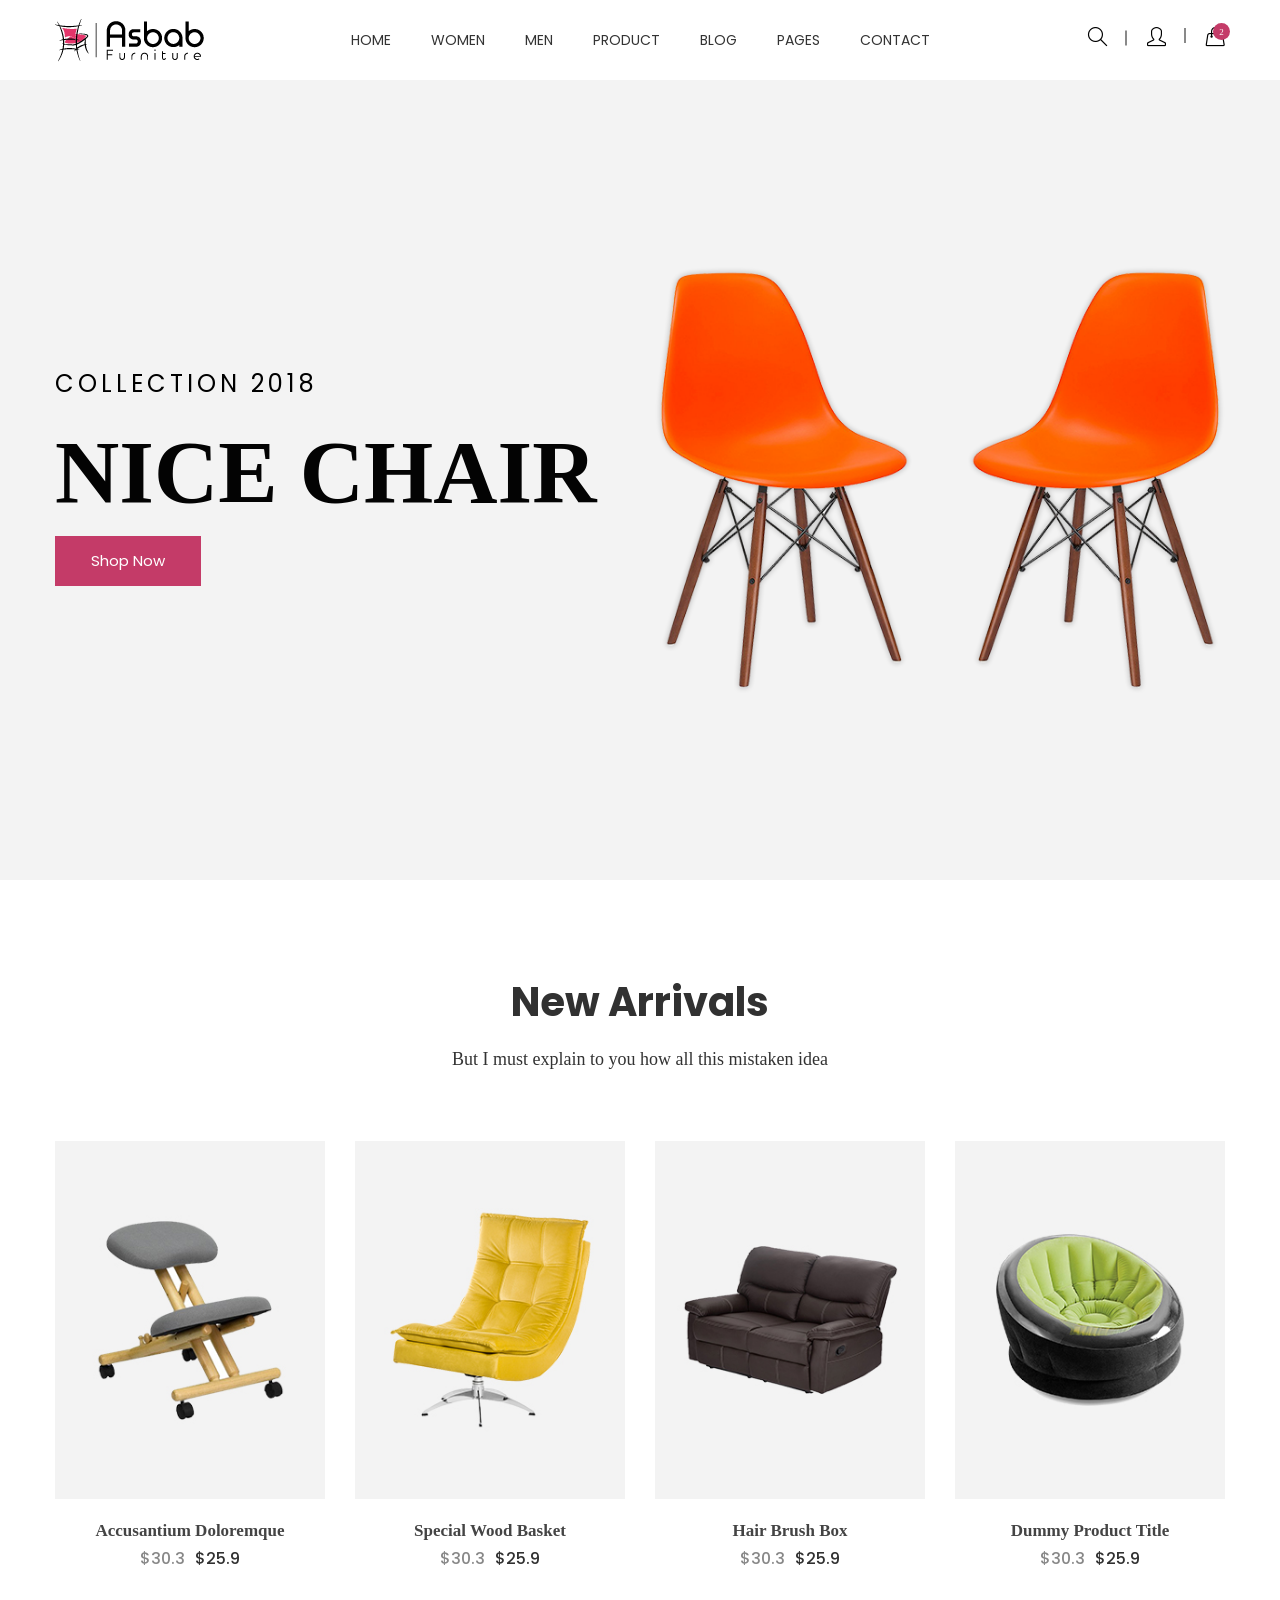
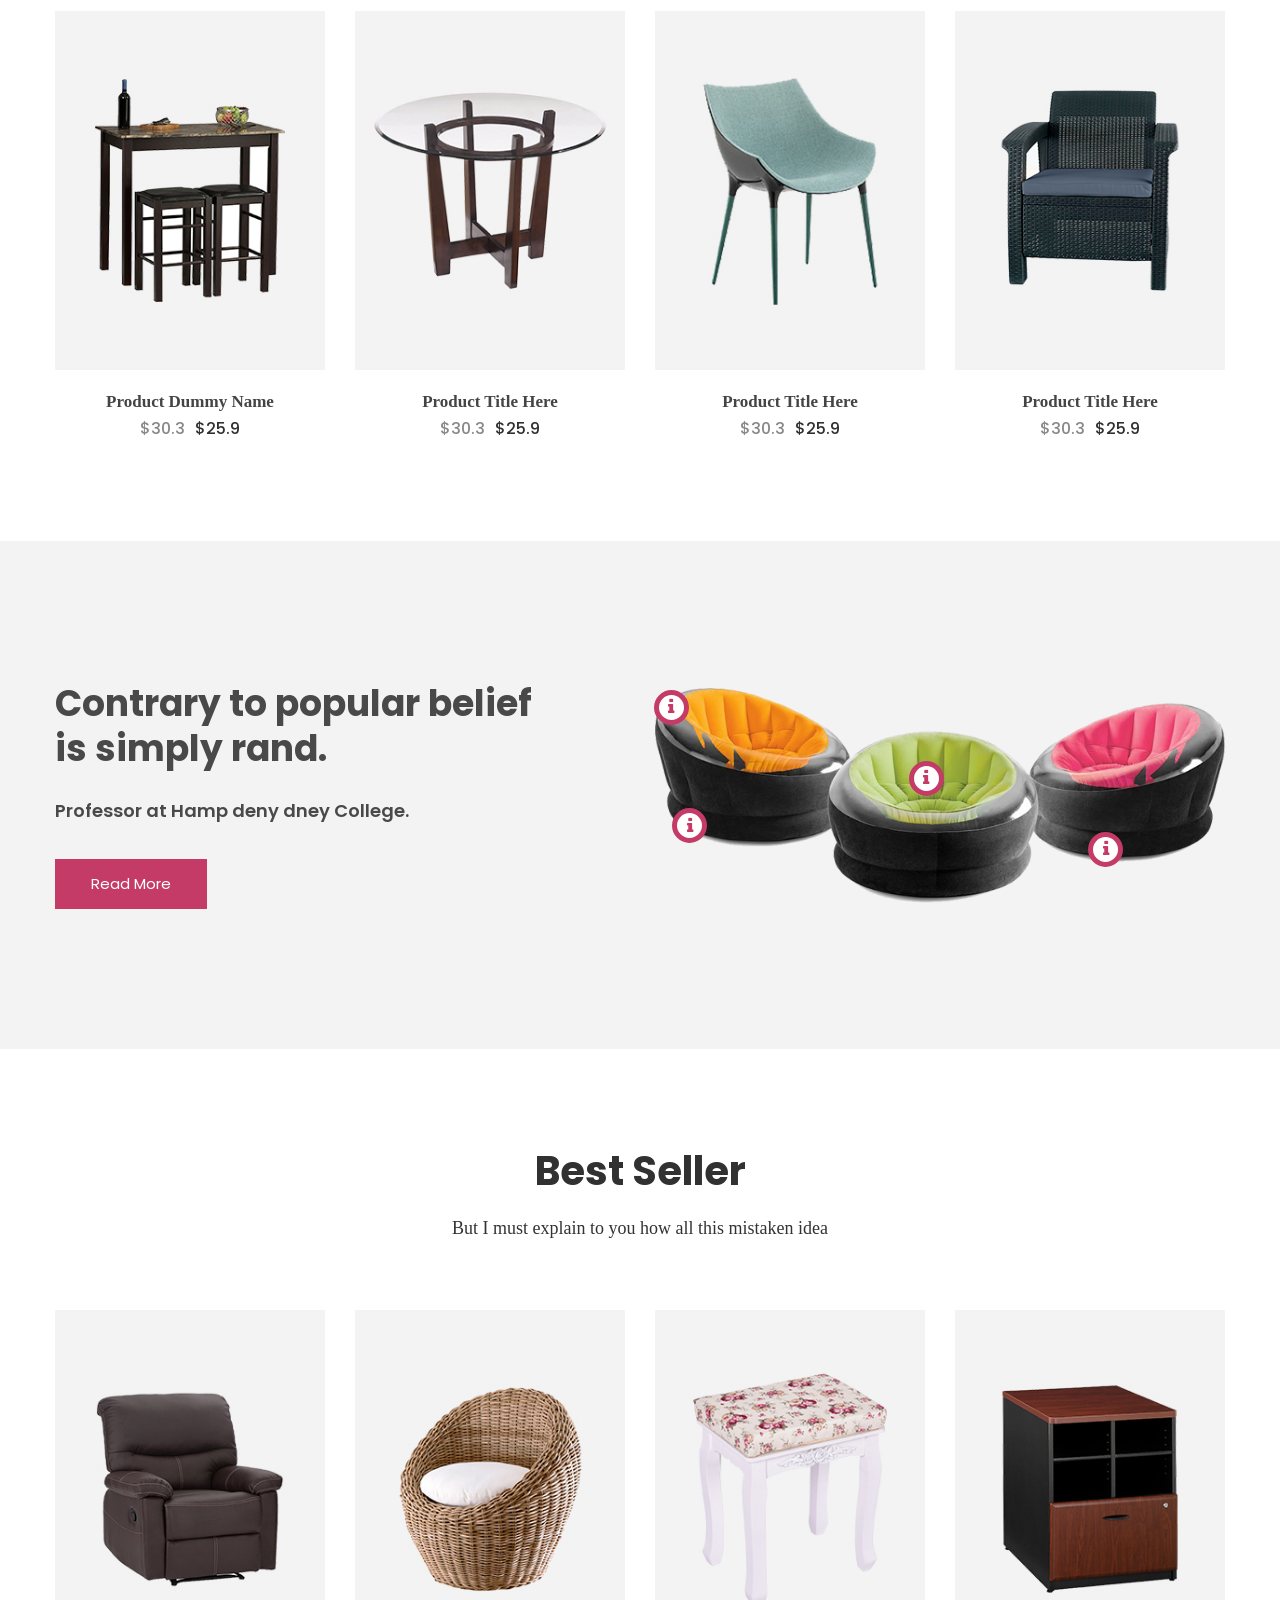
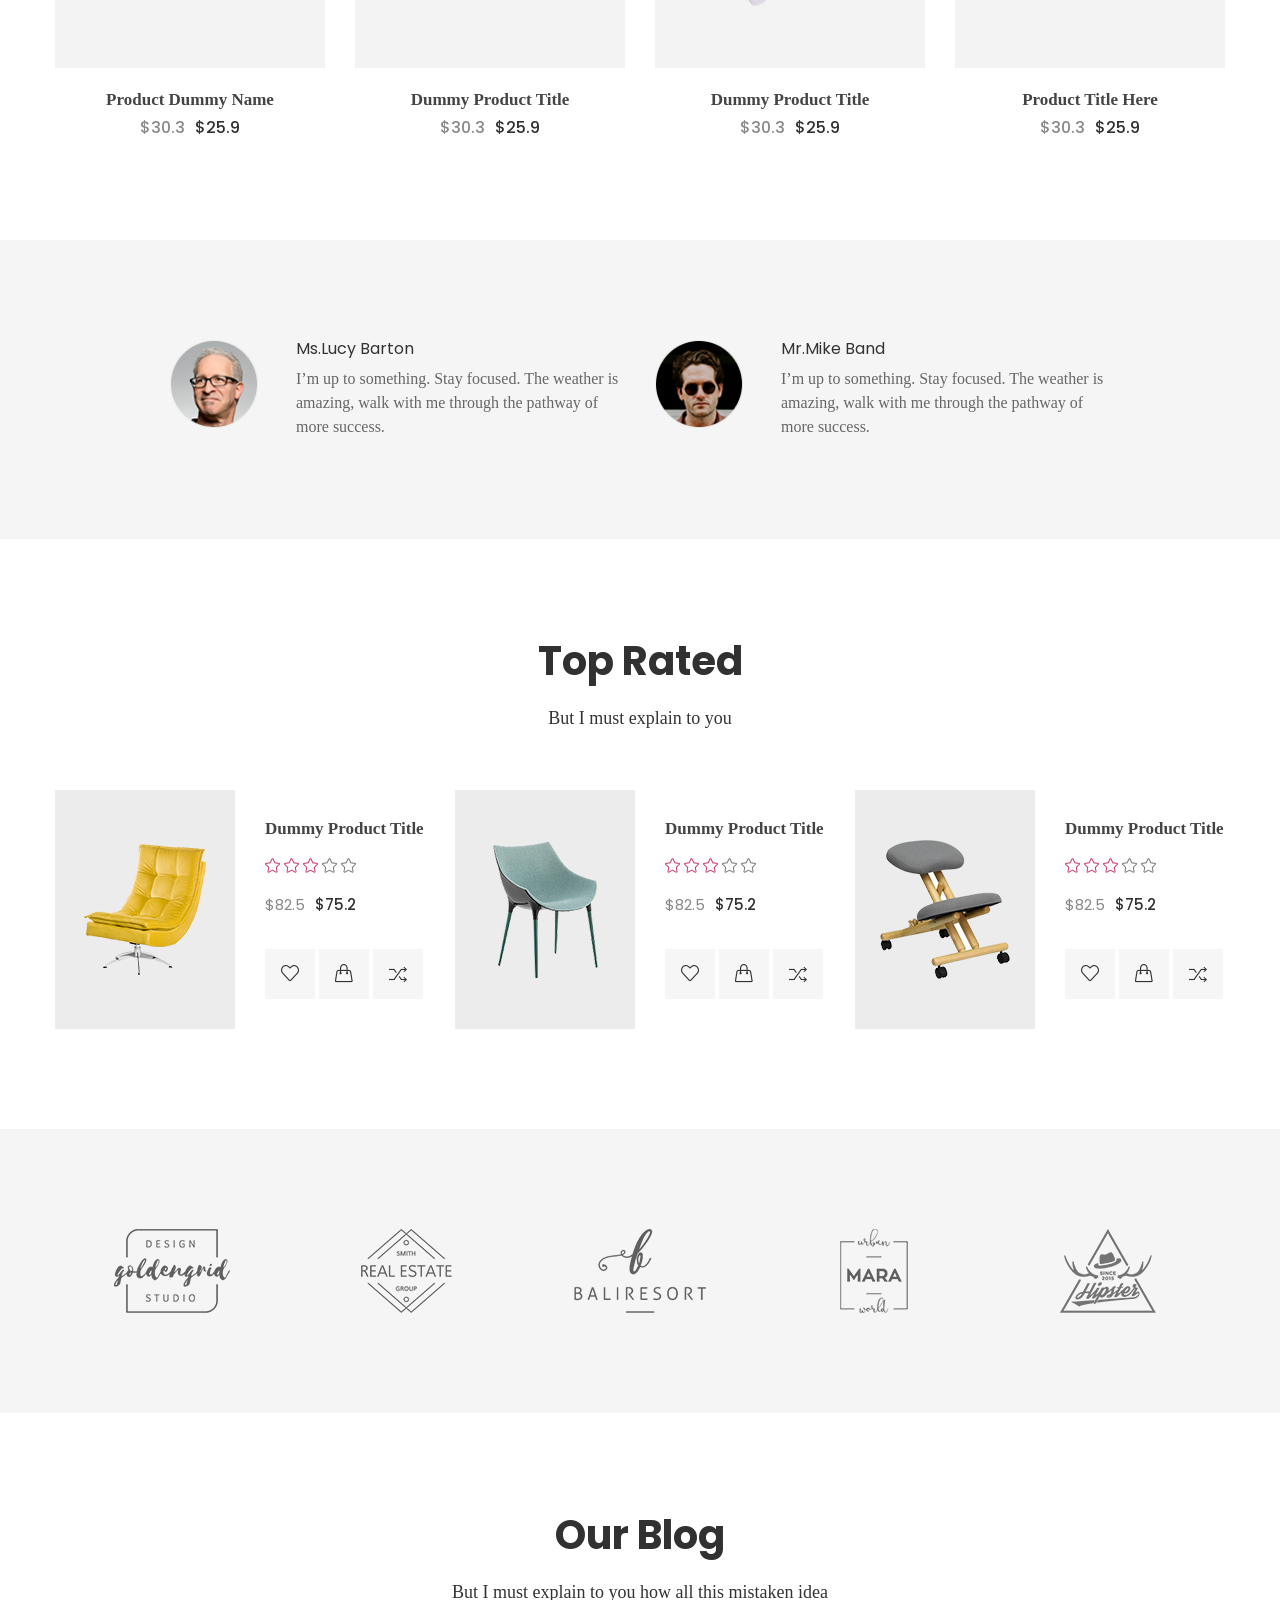
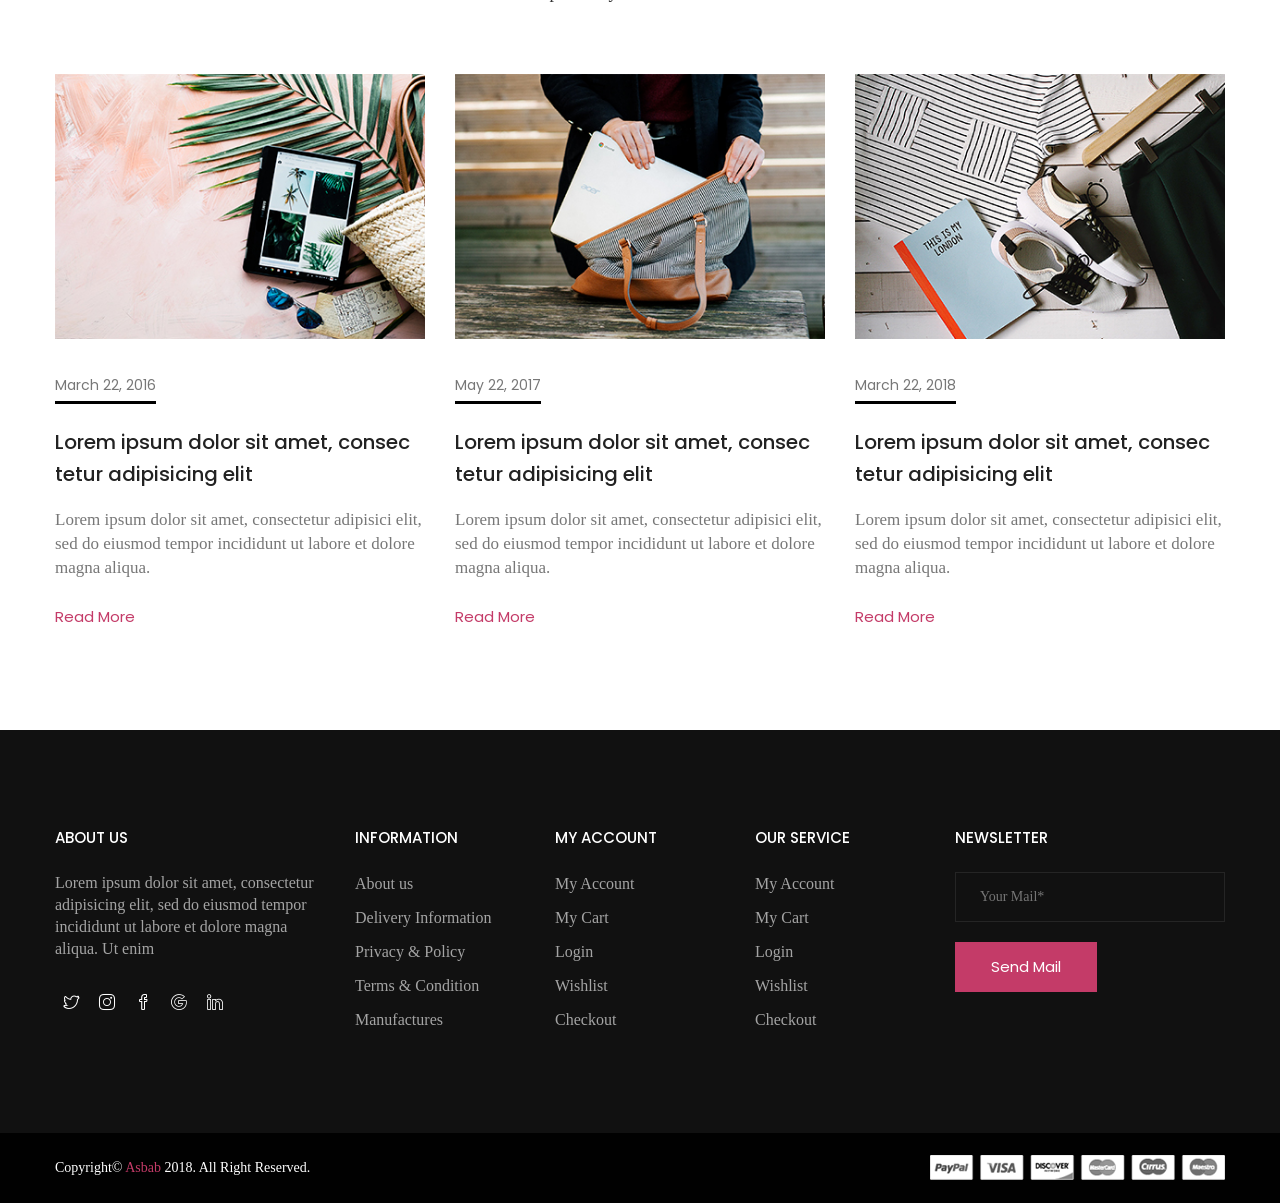
<file: html/index-3.html>
<!doctype html>
<html class="no-js" lang="en">

<!-- Mirrored from preview.hasthemes.com/asbab/index-3.html by HTTrack Website Copier/3.x [XR&CO'2014], Wed, 14 May 2025 10:04:37 GMT -->
<head>
    <meta charset="utf-8">
    <meta http-equiv="x-ua-compatible" content="ie=edge">
    <title>Home-3 || Asbab - eCommerce HTML5 Template</title>
    <meta name="description" content="">
    <meta name="viewport" content="width=device-width, initial-scale=1">
    
    <!-- Place favicon.ico in the root directory -->
    <link rel="shortcut icon" type="image/x-icon" href="images/favicon.ico">
    <link rel="apple-touch-icon" href="apple-touch-icon.png">
    

    <!-- All css files are included here. -->
    <!-- Bootstrap fremwork main css -->
    <link rel="stylesheet" href="css/bootstrap.min.css">
    <!-- Owl Carousel min css -->
    <link rel="stylesheet" href="css/owl.carousel.min.css">
    <link rel="stylesheet" href="css/owl.theme.default.min.css">
    <!-- This core.css file contents all plugings css file. -->
    <link rel="stylesheet" href="css/core.css">
    <!-- Theme shortcodes/elements style -->
    <link rel="stylesheet" href="css/shortcode/shortcodes.css">
    <!-- Theme main style -->
    <link rel="stylesheet" href="style.css">
    <!-- Responsive css -->
    <link rel="stylesheet" href="css/responsive.css">
    <!-- User style -->
    <link rel="stylesheet" href="css/custom.css">


    <!-- Modernizr JS -->
    <script src="js/vendor/modernizr-3.5.0.min.js"></script>
</head>

<body>
    <!-- Body main wrapper start -->
    <div class="wrapper box__layout">
        <!-- Start Header Style -->
        <header id="htc__header" class="htc__header__area header--one">
            <!-- Start Mainmenu Area -->
            <div id="sticky-header-with-topbar" class="mainmenu__wrap sticky__header">
                <div class="container">
                    <div class="row">
                        <div class="menumenu__container clearfix">
                            <div class="col-lg-2 col-md-2 col-sm-3 col-xs-5"> 
                                <div class="logo">
                                     <a href="index.html"><img src="images/logo/4.png" alt="logo images"></a>
                                </div>
                            </div>
                            <div class="col-md-7 col-lg-8 col-sm-5 col-xs-3">
                                <nav class="main__menu__nav hidden-xs hidden-sm">
                                    <ul class="main__menu">
                                        <li class="drop"><a href="index.html">Home</a>
                                            <ul class="dropdown">
                                                <li><a href="index.html">Home Version 01</a></li>
                                                <li><a href="index-2.html">Home Version 02</a></li>
                                                <li><a href="index-3.html">Home Box Layout</a></li>
                                            </ul>
                                        </li>
                                        <li class="drop"><a href="#">women</a>
                                            <ul class="dropdown mega_dropdown">
                                                <!-- Start Single Mega MEnu -->
                                                <li><a class="mega__title" href="product-grid.html">Shop Pages</a>
                                                    <ul class="mega__item">
                                                        <li><a href="product-grid.html">Product Grid</a></li>
                                                        <li><a href="product-list.html">Product List</a></li>
                                                        <li><a href="cart.html">cart</a></li>
                                                        <li><a href="checkout.html">checkout</a></li>
                                                        <li><a href="wishlist.html">wishlist</a></li>
                                                    </ul>
                                                </li>
                                                <!-- End Single Mega MEnu -->
                                                <!-- Start Single Mega MEnu -->
                                                <li><a class="mega__title" href="product-grid.html">Variable Product</a>
                                                    <ul class="mega__item">
                                                        <li><a href="#">Category</a></li>
                                                        <li><a href="#">My Account</a></li>
                                                        <li><a href="wishlist.html">Wishlist</a></li>
                                                        <li><a href="cart.html">Shopping Cart</a></li>
                                                        <li><a href="checkout.html">Checkout</a></li>
                                                    </ul>
                                                </li>
                                                <!-- End Single Mega MEnu -->
                                                <!-- Start Single Mega MEnu -->
                                                <li><a class="mega__title" href="product-grid.html">Product Types</a>
                                                    <ul class="mega__item">
                                                        <li><a href="#">Simple Product</a></li>
                                                        <li><a href="#">Variable Product</a></li>
                                                        <li><a href="#">Grouped Product</a></li>
                                                        <li><a href="#">Downloadable Product</a></li>
                                                        <li><a href="#">Simple Product</a></li>
                                                    </ul>
                                                </li>
                                                <!-- End Single Mega MEnu -->
                                            </ul>
                                        </li>
                                        <li class="drop"><a href="#">men</a>
                                            <ul class="dropdown mega_dropdown">
                                                <!-- Start Single Mega MEnu -->
                                                <li><a class="mega__title" href="product-grid.html">Shop Pages</a>
                                                    <ul class="mega__item">
                                                        <li><a href="product-grid.html">Product Grid</a></li>
                                                        <li><a href="product-list.html">Product List</a></li>
                                                        <li><a href="cart.html">cart</a></li>
                                                        <li><a href="checkout.html">checkout</a></li>
                                                        <li><a href="wishlist.html">wishlist</a></li>
                                                    </ul>
                                                </li>
                                                <!-- End Single Mega MEnu -->
                                                <!-- Start Single Mega MEnu -->
                                                <li><a class="mega__title" href="product-grid.html">Variable Product</a>
                                                    <ul class="mega__item">
                                                        <li><a href="#">Category</a></li>
                                                        <li><a href="#">My Account</a></li>
                                                        <li><a href="wishlist.html">Wishlist</a></li>
                                                        <li><a href="cart.html">Shopping Cart</a></li>
                                                        <li><a href="checkout.html">Checkout</a></li>
                                                    </ul>
                                                </li>
                                                <!-- End Single Mega MEnu -->
                                                <!-- Start Single Mega MEnu -->
                                                <li><a class="mega__title" href="product-grid.html">Product Types</a>
                                                    <ul class="mega__item">
                                                        <li><a href="#">Simple Product</a></li>
                                                        <li><a href="#">Variable Product</a></li>
                                                        <li><a href="#">Grouped Product</a></li>
                                                        <li><a href="#">Downloadable Product</a></li>
                                                        <li><a href="#">Simple Product</a></li>
                                                    </ul>
                                                </li>
                                                <!-- End Single Mega MEnu -->
                                            </ul>
                                        </li>
                                        <li class="drop"><a href="#">Product</a>
                                            <ul class="dropdown">
                                                <li><a href="product-grid.html">Product Grid</a></li>
                                                <li><a href="product-list.html">Product List</a></li>
                                                <li><a href="product-details.html">Product Details</a></li>
                                            </ul>
                                        </li>
                                        <li class="drop"><a href="blog.html">blog</a>
                                            <ul class="dropdown">
                                                <li><a href="blog.html">Blog Grid</a></li>
                                                <li><a href="blog-details.html">Blog Details</a></li>
                                            </ul>
                                        </li>
                                        <li class="drop"><a href="#">Pages</a>
                                            <ul class="dropdown">
                                                <li><a href="blog.html">Blog</a></li>
                                                <li><a href="blog-details.html">Blog Details</a></li>
                                                <li><a href="cart.html">Cart page</a></li>
                                                <li><a href="checkout.html">checkout</a></li>
                                                <li><a href="contact.html">contact</a></li>
                                                <li><a href="product-grid.html">product grid</a></li>
                                                <li><a href="product-list.html">product list</a></li>
                                                <li><a href="product-details.html">product details</a></li>
                                                <li><a href="wishlist.html">wishlist</a></li>
                                            </ul>
                                        </li>
                                        <li><a href="contact.html">contact</a></li>
                                    </ul>
                                </nav>

                                <div class="mobile-menu clearfix visible-xs visible-sm">
                                    <nav id="mobile_dropdown">
                                        <ul>
                                            <li><a href="index.html">Home</a>
                                                <ul>
                                                    <li><a href="index.html">Home Version 01</a></li>
                                                    <li><a href="index-2.html">Home Version 02</a></li>
                                                    <li><a href="index-3.html">Home Box Layout</a></li>
                                                </ul>
                                            </li>
                                            <li><a href="blog.html">blog</a></li>
                                            <li><a href="#">pages</a>
                                                <ul>
                                                    <li><a href="blog.html">Blog</a></li>
                                                    <li><a href="blog-details.html">Blog Details</a></li>
                                                    <li><a href="cart.html">Cart page</a></li>
                                                    <li><a href="checkout.html">checkout</a></li>
                                                    <li><a href="contact.html">contact</a></li>
                                                    <li><a href="product-grid.html">product grid</a></li>
                                                    <li><a href="product-list.html">product list</a></li>
                                                    <li><a href="product-details.html">product details</a></li>
                                                    <li><a href="wishlist.html">wishlist</a></li>
                                                </ul>
                                            </li>
                                            <li><a href="contact.html">contact</a></li>
                                        </ul>
                                    </nav>
                                </div>  
                            </div>
                            <div class="col-md-3 col-lg-2 col-sm-4 col-xs-4">
                                <div class="header__right">
                                    <div class="header__search search search__open">
                                        <a href="#"><i class="icon-magnifier icons"></i></a>
                                    </div>
                                    <div class="header__account">
                                        <a href="#"><i class="icon-user icons"></i></a>
                                    </div>
                                    <div class="htc__shopping__cart">
                                        <a class="cart__menu" href="#"><i class="icon-handbag icons"></i></a>
                                        <a href="#"><span class="htc__qua">2</span></a>
                                    </div>
                                </div>
                            </div>
                        </div>
                    </div>
                    <div class="mobile-menu-area"></div>
                </div>
            </div>
            <!-- End Mainmenu Area -->
        </header>
        <!-- End Header Area -->

        <div class="body__overlay"></div>
        <!-- Start Offset Wrapper -->
        <div class="offset__wrapper">
            <!-- Start Search Popap -->
            <div class="search__area">
                <div class="container" >
                    <div class="row" >
                        <div class="col-md-12" >
                            <div class="search__inner">
                                <form action="#" method="get">
                                    <input placeholder="Search here... " type="text">
                                    <button type="submit"></button>
                                </form>
                                <div class="search__close__btn">
                                    <span class="search__close__btn_icon"><i class="zmdi zmdi-close"></i></span>
                                </div>
                            </div>
                        </div>
                    </div>
                </div>
            </div>
            <!-- End Search Popap -->
            <!-- Start Cart Panel -->
            <div class="shopping__cart">
                <div class="shopping__cart__inner">
                    <div class="offsetmenu__close__btn">
                        <a href="#"><i class="zmdi zmdi-close"></i></a>
                    </div>
                    <div class="shp__cart__wrap">
                        <div class="shp__single__product">
                            <div class="shp__pro__thumb">
                                <a href="#">
                                    <img src="images/product-2/sm-smg/1.jpg" alt="product images">
                                </a>
                            </div>
                            <div class="shp__pro__details">
                                <h2><a href="product-details.html">BO&Play Wireless Speaker</a></h2>
                                <span class="quantity">QTY: 1</span>
                                <span class="shp__price">$105.00</span>
                            </div>
                            <div class="remove__btn">
                                <a href="#" title="Remove this item"><i class="zmdi zmdi-close"></i></a>
                            </div>
                        </div>
                        <div class="shp__single__product">
                            <div class="shp__pro__thumb">
                                <a href="#">
                                    <img src="images/product-2/sm-smg/2.jpg" alt="product images">
                                </a>
                            </div>
                            <div class="shp__pro__details">
                                <h2><a href="product-details.html">Brone Candle</a></h2>
                                <span class="quantity">QTY: 1</span>
                                <span class="shp__price">$25.00</span>
                            </div>
                            <div class="remove__btn">
                                <a href="#" title="Remove this item"><i class="zmdi zmdi-close"></i></a>
                            </div>
                        </div>
                    </div>
                    <ul class="shoping__total">
                        <li class="subtotal">Subtotal:</li>
                        <li class="total__price">$130.00</li>
                    </ul>
                    <ul class="shopping__btn">
                        <li><a href="cart.html">View Cart</a></li>
                        <li class="shp__checkout"><a href="checkout.html">Checkout</a></li>
                    </ul>
                </div>
            </div>
            <!-- End Cart Panel -->
        </div>
        <!-- End Offset Wrapper -->
        <!-- Start Slider Area -->
        <div class="slider__container slider--one bg__cat--3">
            <div class="slide__container slider__activation__wrap owl-carousel">
                <!-- Start Single Slide -->
                <div class="single__slide animation__style01 slider__fixed--height">
                    <div class="container">
                        <div class="row align-items__center">
                            <div class="col-md-7 col-sm-7 col-xs-12 col-lg-6">
                                <div class="slide">
                                    <div class="slider__inner">
                                        <h2>collection 2018</h2>
                                        <h1>NICE CHAIR</h1>
                                        <div class="cr__btn">
                                            <a href="cart.html">Shop Now</a>
                                        </div>
                                    </div>
                                </div>
                            </div>
                            <div class="col-lg-6 col-sm-5 col-xs-12 col-md-5">
                                <div class="slide__thumb">
                                    <img src="images/slider/fornt-img/1.png" alt="slider images">
                                </div>
                            </div>
                        </div>
                    </div>
                </div>
                <!-- End Single Slide -->
                <!-- Start Single Slide -->
                <div class="single__slide animation__style01 slider__fixed--height">
                    <div class="container">
                        <div class="row align-items__center">
                            <div class="col-md-7 col-sm-7 col-xs-12 col-lg-6">
                                <div class="slide">
                                    <div class="slider__inner">
                                        <h2>collection 2018</h2>
                                        <h1>NICE CHAIR</h1>
                                        <div class="cr__btn">
                                            <a href="cart.html">Shop Now</a>
                                        </div>
                                    </div>
                                </div>
                            </div>
                            <div class="col-lg-6 col-sm-5 col-xs-12 col-md-5">
                                <div class="slide__thumb">
                                    <img src="images/slider/fornt-img/2.png" alt="slider images">
                                </div>
                            </div>
                        </div>
                    </div>
                </div>
                <!-- End Single Slide -->
            </div>
        </div>
        <!-- Start Slider Area -->
        <!-- Start Category Area -->
        <section class="htc__category__area ptb--100">
            <div class="container">
                <div class="row">
                    <div class="col-xs-12">
                        <div class="section__title--2 text-center">
                            <h2 class="title__line">New Arrivals</h2>
                            <p>But I must explain to you how all this mistaken idea</p>
                        </div>
                    </div>
                </div>
                <div class="htc__product__container">
                    <div class="row">
                        <div class="product__list clearfix mt--30">
                            <!-- Start Single Category -->
                            <div class="col-md-4 col-lg-3 col-sm-4 col-xs-12">
                                <div class="category">
                                    <div class="ht__cat__thumb">
                                        <a href="product-details.html">
                                            <img src="images/product/1.jpg" alt="product images">
                                        </a>
                                    </div>
                                    <div class="fr__hover__info">
                                        <ul class="product__action">
                                            <li><a href="wishlist.html"><i class="icon-heart icons"></i></a></li>

                                            <li><a href="cart.html"><i class="icon-handbag icons"></i></a></li>

                                            <li><a href="#"><i class="icon-shuffle icons"></i></a></li>
                                        </ul>
                                    </div>
                                    <div class="fr__product__inner">
                                        <h4><a href="product-details.html">accusantium doloremque</a></h4>
                                        <ul class="fr__pro__prize">
                                            <li class="old__prize">$30.3</li>
                                            <li>$25.9</li>
                                        </ul>
                                    </div>
                                </div>
                            </div>
                            <!-- End Single Category -->
                            <!-- Start Single Category -->
                            <div class="col-md-4 col-lg-3 col-sm-4 col-xs-12">
                                <div class="category">
                                    <div class="ht__cat__thumb">
                                        <a href="product-details.html">
                                            <img src="images/product/2.jpg" alt="product images">
                                        </a>
                                    </div>
                                    <div class="fr__hover__info">
                                        <ul class="product__action">
                                            <li><a href="wishlist.html"><i class="icon-heart icons"></i></a></li>

                                            <li><a href="cart.html"><i class="icon-handbag icons"></i></a></li>

                                            <li><a href="#"><i class="icon-shuffle icons"></i></a></li>
                                        </ul>
                                    </div>
                                    <div class="fr__product__inner">
                                        <h4><a href="product-details.html">Special Wood Basket</a></h4>
                                        <ul class="fr__pro__prize">
                                            <li class="old__prize">$30.3</li>
                                            <li>$25.9</li>
                                        </ul>
                                    </div>
                                </div>
                            </div>
                            <!-- End Single Category -->
                            <!-- Start Single Category -->
                            <div class="col-md-4 col-lg-3 col-sm-4 col-xs-12">
                                <div class="category">
                                    <div class="ht__cat__thumb">
                                        <a href="product-details.html">
                                            <img src="images/product/3.jpg" alt="product images">
                                        </a>
                                    </div>
                                    <div class="fr__hover__info">
                                        <ul class="product__action">
                                            <li><a href="wishlist.html"><i class="icon-heart icons"></i></a></li>

                                            <li><a href="cart.html"><i class="icon-handbag icons"></i></a></li>

                                            <li><a href="#"><i class="icon-shuffle icons"></i></a></li>
                                        </ul>
                                    </div>
                                    <div class="fr__product__inner">
                                        <h4><a href="product-details.html">Hair Brush box</a></h4>
                                        <ul class="fr__pro__prize">
                                            <li class="old__prize">$30.3</li>
                                            <li>$25.9</li>
                                        </ul>
                                    </div>
                                </div>
                            </div>
                            <!-- End Single Category -->
                            <!-- Start Single Category -->
                            <div class="col-md-4 col-lg-3 col-sm-4 col-xs-12">
                                <div class="category">
                                    <div class="ht__cat__thumb">
                                        <a href="product-details.html">
                                            <img src="images/product/4.jpg" alt="product images">
                                        </a>
                                    </div>
                                    <div class="fr__hover__info">
                                        <ul class="product__action">
                                            <li><a href="wishlist.html"><i class="icon-heart icons"></i></a></li>

                                            <li><a href="cart.html"><i class="icon-handbag icons"></i></a></li>

                                            <li><a href="#"><i class="icon-shuffle icons"></i></a></li>
                                        </ul>
                                    </div>
                                    <div class="fr__product__inner">
                                        <h4><a href="product-details.html">dummy Product title</a></h4>
                                        <ul class="fr__pro__prize">
                                            <li class="old__prize">$30.3</li>
                                            <li>$25.9</li>
                                        </ul>
                                    </div>
                                </div>
                            </div>
                            <!-- End Single Category -->
                            <!-- Start Single Category -->
                            <div class="col-md-4 col-lg-3 col-sm-4 col-xs-12">
                                <div class="category">
                                    <div class="ht__cat__thumb">
                                        <a href="product-details.html">
                                            <img src="images/product/5.jpg" alt="product images">
                                        </a>
                                    </div>
                                    <div class="fr__hover__info">
                                        <ul class="product__action">
                                            <li><a href="wishlist.html"><i class="icon-heart icons"></i></a></li>

                                            <li><a href="cart.html"><i class="icon-handbag icons"></i></a></li>

                                            <li><a href="#"><i class="icon-shuffle icons"></i></a></li>
                                        </ul>
                                    </div>
                                    <div class="fr__product__inner">
                                        <h4><a href="product-details.html">Product Dummy Name</a></h4>
                                        <ul class="fr__pro__prize">
                                            <li class="old__prize">$30.3</li>
                                            <li>$25.9</li>
                                        </ul>
                                    </div>
                                </div>
                            </div>
                            <!-- End Single Category -->
                            <!-- Start Single Category -->
                            <div class="col-md-4 col-lg-3 col-sm-4 col-xs-12">
                                <div class="category">
                                    <div class="ht__cat__thumb">
                                        <a href="product-details.html">
                                            <img src="images/product/6.jpg" alt="product images">
                                        </a>
                                    </div>
                                    <div class="fr__hover__info">
                                        <ul class="product__action">
                                            <li><a href="wishlist.html"><i class="icon-heart icons"></i></a></li>

                                            <li><a href="cart.html"><i class="icon-handbag icons"></i></a></li>

                                            <li><a href="#"><i class="icon-shuffle icons"></i></a></li>
                                        </ul>
                                    </div>
                                    <div class="fr__product__inner">
                                        <h4><a href="product-details.html">Product Title Here </a></h4>
                                        <ul class="fr__pro__prize">
                                            <li class="old__prize">$30.3</li>
                                            <li>$25.9</li>
                                        </ul>
                                    </div>
                                </div>
                            </div>
                            <!-- End Single Category -->
                            <!-- Start Single Category -->
                            <div class="col-md-4 col-lg-3 col-sm-4 col-xs-12">
                                <div class="category">
                                    <div class="ht__cat__thumb">
                                        <a href="product-details.html">
                                            <img src="images/product/7.jpg" alt="product images">
                                        </a>
                                    </div>
                                    <div class="fr__hover__info">
                                        <ul class="product__action">
                                            <li><a href="wishlist.html"><i class="icon-heart icons"></i></a></li>

                                            <li><a href="cart.html"><i class="icon-handbag icons"></i></a></li>

                                            <li><a href="#"><i class="icon-shuffle icons"></i></a></li>
                                        </ul>
                                    </div>
                                    <div class="fr__product__inner">
                                        <h4><a href="product-details.html">Product Title Here </a></h4>
                                        <ul class="fr__pro__prize">
                                            <li class="old__prize">$30.3</li>
                                            <li>$25.9</li>
                                        </ul>
                                    </div>
                                </div>
                            </div>
                            <!-- End Single Category -->
                            <!-- Start Single Category -->
                            <div class="col-md-4 col-lg-3 col-sm-4 col-xs-12">
                                <div class="category">
                                    <div class="ht__cat__thumb">
                                        <a href="product-details.html">
                                            <img src="images/product/8.jpg" alt="product images">
                                        </a>
                                    </div>
                                    <div class="fr__hover__info">
                                        <ul class="product__action">
                                            <li><a href="wishlist.html"><i class="icon-heart icons"></i></a></li>

                                            <li><a href="cart.html"><i class="icon-handbag icons"></i></a></li>

                                            <li><a href="#"><i class="icon-shuffle icons"></i></a></li>
                                        </ul>
                                    </div>
                                    <div class="fr__product__inner">
                                        <h4><a href="product-details.html">Product Title Here </a></h4>
                                        <ul class="fr__pro__prize">
                                            <li class="old__prize">$30.3</li>
                                            <li>$25.9</li>
                                        </ul>
                                    </div>
                                </div>
                            </div>
                            <!-- End Single Category -->
                        </div>
                    </div>
                </div>
            </div>
        </section>
        <!-- End Category Area -->
        <!-- Start Prize Good Area -->
        <section class="htc__good__sale bg__cat--3">
            <div class="container">
                <div class="row">
                    <div class="col-md-6 col-lg-6 col-sm-6 col-xs-12">
                        <div class="fr__prize__inner">
                            <h2>Contrary to popular belief is simply rand.</h2>
                            <h3>Professor at Hamp deny dney College.</h3>
                            <a class="fr__btn" href="#">Read More</a>
                        </div>
                    </div>
                    <div class="col-md-6 col-lg-6 col-sm-6 col-xs-12">
                        <div class="prize__inner">
                            <div class="prize__thumb">
                                <img src="images/banner/big-img/1.png" alt="banner images">
                            </div>
                            <div class="banner__info">
                                <div class="pointer__tooltip pointer--3 align-left">
                                    <div class="tooltip__box">
                                        <h4>Tooltip Left</h4>
                                        <p>Lorem ipsum pisaci volupt atem accusa saes ntisdumtiu loperm asaerks.</p>
                                    </div>
                                </div>
                                <div class="pointer__tooltip pointer--4 align-top">
                                    <div class="tooltip__box">
                                        <h4>Tooltip Top</h4>
                                        <p>Lorem ipsum pisaci volupt atem accusa saes ntisdumtiu loperm asaerks.</p>
                                    </div>
                                </div>
                                <div class="pointer__tooltip pointer--5 align-bottom">
                                    <div class="tooltip__box">
                                        <h4>Tooltip Bottom</h4>
                                        <p>Lorem ipsum pisaci volupt atem accusa saes ntisdumtiu loperm asaerks.</p>
                                    </div>
                                </div>
                                <div class="pointer__tooltip pointer--6 align-top">
                                    <div class="tooltip__box">
                                        <h4>Tooltip Bottom</h4>
                                        <p>Lorem ipsum pisaci volupt atem accusa saes ntisdumtiu loperm asaerks.</p>
                                    </div>
                                </div>
                                <div class="pointer__tooltip pointer--7 align-top">
                                    <div class="tooltip__box">
                                        <h4>Tooltip Bottom</h4>
                                        <p>Lorem ipsum pisaci volupt atem accusa saes ntisdumtiu loperm asaerks.</p>
                                    </div>
                                </div>
                            </div>
                        </div>
                    </div>
                </div>
            </div>
        </section>
        <!-- End Prize Good Area -->
        <!-- Start Product Area -->
        <section class="ftr__product__area ptb--100">
            <div class="container">
                <div class="row">
                    <div class="col-xs-12">
                        <div class="section__title--2 text-center">
                            <h2 class="title__line">Best Seller</h2>
                            <p>But I must explain to you how all this mistaken idea</p>
                        </div>
                    </div>
                </div>
                <div class="row">
                    <div class="product__wrap clearfix">
                        <!-- Start Single Category -->
                        <div class="col-md-4 col-lg-3 col-sm-4 col-xs-12">
                            <div class="category">
                                <div class="ht__cat__thumb">
                                    <a href="product-details.html">
                                        <img src="images/product/9.jpg" alt="product images">
                                    </a>
                                </div>
                                <div class="fr__hover__info">
                                    <ul class="product__action">
                                        <li><a href="wishlist.html"><i class="icon-heart icons"></i></a></li>

                                        <li><a href="cart.html"><i class="icon-handbag icons"></i></a></li>

                                        <li><a href="#"><i class="icon-shuffle icons"></i></a></li>
                                    </ul>
                                </div>
                                <div class="fr__product__inner">
                                    <h4><a href="product-details.html">Product Dummy Name</a></h4>
                                    <ul class="fr__pro__prize">
                                        <li class="old__prize">$30.3</li>
                                        <li>$25.9</li>
                                    </ul>
                                </div>
                            </div>
                        </div>
                        <!-- End Single Category -->
                        <!-- Start Single Category -->
                        <div class="col-md-4 col-lg-3 col-sm-4 col-xs-12">
                            <div class="category">
                                <div class="ht__cat__thumb">
                                    <a href="product-details.html">
                                        <img src="images/product/10.jpg" alt="product images">
                                    </a>
                                </div>
                                <div class="fr__hover__info">
                                    <ul class="product__action">
                                        <li><a href="wishlist.html"><i class="icon-heart icons"></i></a></li>

                                        <li><a href="cart.html"><i class="icon-handbag icons"></i></a></li>

                                        <li><a href="#"><i class="icon-shuffle icons"></i></a></li>
                                    </ul>
                                </div>
                                <div class="fr__product__inner">
                                    <h4><a href="product-details.html">dummy Product title</a></h4>
                                    <ul class="fr__pro__prize">
                                        <li class="old__prize">$30.3</li>
                                        <li>$25.9</li>
                                    </ul>
                                </div>
                            </div>
                        </div>
                        <!-- End Single Category -->
                        <!-- Start Single Category -->
                        <div class="col-md-4 col-lg-3 col-sm-4 col-xs-12">
                            <div class="category">
                                <div class="ht__cat__thumb">
                                    <a href="product-details.html">
                                        <img src="images/product/11.jpg" alt="product images">
                                    </a>
                                </div>
                                <div class="fr__hover__info">
                                    <ul class="product__action">
                                        <li><a href="wishlist.html"><i class="icon-heart icons"></i></a></li>

                                        <li><a href="cart.html"><i class="icon-handbag icons"></i></a></li>

                                        <li><a href="#"><i class="icon-shuffle icons"></i></a></li>
                                    </ul>
                                </div>
                                <div class="fr__product__inner">
                                    <h4><a href="product-details.html">dummy Product title</a></h4>
                                    <ul class="fr__pro__prize">
                                        <li class="old__prize">$30.3</li>
                                        <li>$25.9</li>
                                    </ul>
                                </div>
                            </div>
                        </div>
                        <!-- End Single Category -->
                        <!-- Start Single Category -->
                        <div class="col-md-4 col-lg-3 col-sm-4 col-xs-12">
                            <div class="category">
                                <div class="ht__cat__thumb">
                                    <a href="product-details.html">
                                        <img src="images/product/12.jpg" alt="product images">
                                    </a>
                                </div>
                                <div class="fr__hover__info">
                                    <ul class="product__action">
                                        <li><a href="wishlist.html"><i class="icon-heart icons"></i></a></li>

                                        <li><a href="cart.html"><i class="icon-handbag icons"></i></a></li>

                                        <li><a href="#"><i class="icon-shuffle icons"></i></a></li>
                                    </ul>
                                </div>
                                <div class="fr__product__inner">
                                    <h4><a href="product-details.html">Product Title Here </a></h4>
                                    <ul class="fr__pro__prize">
                                        <li class="old__prize">$30.3</li>
                                        <li>$25.9</li>
                                    </ul>
                                </div>
                            </div>
                        </div>
                        <!-- End Single Category -->
                    </div>
                </div>
            </div>
        </section>
        <!-- End Product Area -->
        <!-- Start Testimonial Area -->
        <section class="htc__testimonial__area bg__cat--4">
            <div class="container">
                <div class="row">
                    <div class="ht__testimonial__activation clearfix">
                        <!-- Start Single Testimonial -->
                        <div class="col-lg-6 col-md-6 single__tes">
                            <div class="testimonial">
                                <div class="testimonial__thumb">
                                    <img src="images/test/client/1.png" alt="testimonial images">
                                </div>
                                <div class="testimonial__details">
                                    <h4><a href="#">Mr.Mike Band</a></h4>
                                    <p>I’m up to something. Stay focused. The weather is amazing, walk with me through the pathway of more success. </p>
                                </div>
                            </div>
                        </div>
                        <!-- End Single Testimonial -->
                        <!-- Start Single Testimonial -->
                        <div class="col-lg-6 col-md-6 single__tes">
                            <div class="testimonial">
                                <div class="testimonial__thumb">
                                    <img src="images/test/client/2.png" alt="testimonial images">
                                </div>
                                <div class="testimonial__details">
                                    <h4><a href="#">Ms.Lucy Barton</a></h4>
                                    <p>I’m up to something. Stay focused. The weather is amazing, walk with me through the pathway of more success. </p>
                                </div>
                            </div>
                        </div>
                        <!-- End Single Testimonial -->
                        <!-- Start Single Testimonial -->
                        <div class="col-lg-6 col-md-6 single__tes">
                            <div class="testimonial">
                                <div class="testimonial__thumb">
                                    <img src="images/test/client/1.png" alt="testimonial images">
                                </div>
                                <div class="testimonial__details">
                                    <h4><a href="#">Ms.Lucy Barton</a></h4>
                                    <p>I’m up to something. Stay focused. The weather is amazing, walk with me through the pathway of more success. </p>
                                </div>
                            </div>
                        </div>
                        <!-- End Single Testimonial -->
                        <!-- Start Single Testimonial -->
                        <div class="col-lg-6 col-md-6 single__tes">
                            <div class="testimonial">
                                <div class="testimonial__thumb">
                                    <img src="images/test/client/2.png" alt="testimonial images">
                                </div>
                                <div class="testimonial__details">
                                    <h4><a href="#">Ms.Lucy Barton</a></h4>
                                    <p>I’m up to something. Stay focused. The weather is amazing, walk with me through the pathway of more success. </p>
                                </div>
                            </div>
                        </div>
                        <!-- End Single Testimonial -->
                    </div>
                </div>
            </div>
        </section>
        <!-- End Testimonial Area -->
        <!-- Start Top Rated Area -->
        <section class="top__rated__area bg__white ptb--100">
            <div class="container">
                <div class="row">
                    <div class="col-lg-12">
                        <div class="section__title--2 text-center">
                            <h2 class="title__line">Top Rated</h2>
                            <p>But I must explain to you</p>
                        </div>
                    </div>
                </div>
                <div class="row mt--20">
                    <!-- Start Single Product -->
                    <div class="col-lg-4 col-md-6 col-sm-6 col-xs-12">
                        <div class="htc__best__product">
                            <div class="htc__best__pro__thumb">
                                <a href="product-details.html">
                                    <img src="images/product-2/sm-img-2/1.jpg" alt="small product">
                                </a>
                            </div>
                            <div class="htc__best__product__details">
                                <h2><a href="product-details.html">dummy Product title</a></h2>
                                <ul class="rating">
                                    <li><i class="icon-star icons"></i></li>
                                    <li><i class="icon-star icons"></i></li>
                                    <li><i class="icon-star icons"></i></li>
                                    <li class="old"><i class="icon-star icons"></i></li>
                                    <li class="old"><i class="icon-star icons"></i></li>
                                </ul>
                                <ul  class="top__pro__prize">
                                    <li class="old__prize">$82.5</li>
                                    <li>$75.2</li>
                                </ul>
                                <div class="best__product__action">
                                    <ul class="product__action--dft">
                                        <li><a href="wishlist.html"><i class="icon-heart icons"></i></a></li>
                                        <li><a href="cart.html"><i class="icon-handbag icons"></i></a></li>
                                        <li><a href="#"><i class="icon-shuffle icons"></i></a></li>
                                    </ul>
                                </div>
                            </div>
                        </div>
                    </div>
                    <!-- End Single Product -->
                    <!-- Start Single Product -->
                    <div class="col-lg-4 col-md-6 col-sm-6 col-xs-12">
                        <div class="htc__best__product">
                            <div class="htc__best__pro__thumb">
                                <a href="product-details.html">
                                    <img src="images/product-2/sm-img-2/2.jpg" alt="small product">
                                </a>
                            </div>
                            <div class="htc__best__product__details">
                                <h2><a href="product-details.html">dummy Product title</a></h2>
                                <ul class="rating">
                                    <li><i class="icon-star icons"></i></li>
                                    <li><i class="icon-star icons"></i></li>
                                    <li><i class="icon-star icons"></i></li>
                                    <li class="old"><i class="icon-star icons"></i></li>
                                    <li class="old"><i class="icon-star icons"></i></li>
                                </ul>
                                <ul  class="top__pro__prize">
                                    <li class="old__prize">$82.5</li>
                                    <li>$75.2</li>
                                </ul>
                                <div class="best__product__action">
                                    <ul class="product__action--dft">
                                        <li><a href="wishlist.html"><i class="icon-heart icons"></i></a></li>
                                        <li><a href="cart.html"><i class="icon-handbag icons"></i></a></li>
                                        <li><a href="#"><i class="icon-shuffle icons"></i></a></li>
                                    </ul>
                                </div>
                            </div>
                        </div>
                    </div>
                    <!-- End Single Product -->
                    <!-- Start Single Product -->
                    <div class="col-lg-4 col-md-6 col-sm-6 col-xs-12">
                        <div class="htc__best__product">
                            <div class="htc__best__pro__thumb">
                                <a href="product-details.html">
                                    <img src="images/product-2/sm-img-2/3.jpg" alt="small product">
                                </a>
                            </div>
                            <div class="htc__best__product__details">
                                <h2><a href="product-details.html">dummy Product title</a></h2>
                                <ul class="rating">
                                    <li><i class="icon-star icons"></i></li>
                                    <li><i class="icon-star icons"></i></li>
                                    <li><i class="icon-star icons"></i></li>
                                    <li class="old"><i class="icon-star icons"></i></li>
                                    <li class="old"><i class="icon-star icons"></i></li>
                                </ul>
                                <ul  class="top__pro__prize">
                                    <li class="old__prize">$82.5</li>
                                    <li>$75.2</li>
                                </ul>
                                <div class="best__product__action">
                                    <ul class="product__action--dft">
                                        <li><a href="wishlist.html"><i class="icon-heart icons"></i></a></li>
                                        <li><a href="cart.html"><i class="icon-handbag icons"></i></a></li>
                                        <li><a href="#"><i class="icon-shuffle icons"></i></a></li>
                                    </ul>
                                </div>
                            </div>
                        </div>
                    </div>
                    <!-- End Single Product -->
                </div>
            </div>
        </section>
        <!-- End Top Rated Area -->
        <!-- Start Brand Area -->
        <div class="htc__brand__area bg__cat--4">
            <div class="container">
                <div class="row">
                    <div class="col-md-12">
                        <div class="ht__brand__inner">
                            <ul class="brand__list owl-carousel clearfix">
                                <li><a href="#"><img src="images/brand/1.png" alt="brand images"></a></li>
                                <li><a href="#"><img src="images/brand/2.png" alt="brand images"></a></li>
                                <li><a href="#"><img src="images/brand/3.png" alt="brand images"></a></li>
                                <li><a href="#"><img src="images/brand/4.png" alt="brand images"></a></li>
                                <li><a href="#"><img src="images/brand/5.png" alt="brand images"></a></li>
                                <li><a href="#"><img src="images/brand/5.png" alt="brand images"></a></li>
                                <li><a href="#"><img src="images/brand/1.png" alt="brand images"></a></li>
                                <li><a href="#"><img src="images/brand/2.png" alt="brand images"></a></li>
                            </ul>
                        </div>
                    </div>
                </div>
            </div>
        </div>
        <!-- End Brand Area -->
        <!-- Start Blog Area -->
        <section class="htc__blog__area bg__white ptb--100">
            <div class="container">
                <div class="row">
                    <div class="col-xs-12">
                        <div class="section__title--2 text-center">
                            <h2 class="title__line">Our Blog</h2>
                            <p>But I must explain to you how all this mistaken idea</p>
                        </div>
                    </div>
                </div>
                <div class="row">
                    <div class="ht__blog__wrap clearfix">
                        <!-- Start Single Blog -->
                        <div class="col-md-6 col-lg-4 col-sm-6 col-xs-12">
                            <div class="blog">
                                <div class="blog__thumb">
                                    <a href="blog-details.html">
                                        <img src="images/blog/blog-img/1.jpg" alt="blog images">
                                    </a>
                                </div>
                                <div class="blog__details">
                                    <div class="bl__date">
                                        <span>March 22, 2016</span>
                                    </div>
                                    <h2><a href="blog-details.html">Lorem ipsum dolor sit amet, consec tetur adipisicing elit</a></h2>
                                    <p>Lorem ipsum dolor sit amet, consectetur adipisici elit, sed do eiusmod tempor incididunt ut labore et dolore magna aliqua.</p>
                                    <div class="blog__btn">
                                        <a href="blog-details.html">Read More</a>
                                    </div>
                                </div>
                            </div>
                        </div>
                        <!-- End Single Blog -->
                        <!-- Start Single Blog -->
                        <div class="col-md-6 col-lg-4 col-sm-6 col-xs-12">
                            <div class="blog">
                                <div class="blog__thumb">
                                    <a href="blog-details.html">
                                        <img src="images/blog/blog-img/2.jpg" alt="blog images">
                                    </a>
                                </div>
                                <div class="blog__details">
                                    <div class="bl__date">
                                        <span>May 22, 2017</span>
                                    </div>
                                    <h2><a href="blog-details.html">Lorem ipsum dolor sit amet, consec tetur adipisicing elit</a></h2>
                                    <p>Lorem ipsum dolor sit amet, consectetur adipisici elit, sed do eiusmod tempor incididunt ut labore et dolore magna aliqua.</p>
                                    <div class="blog__btn">
                                        <a href="blog-details.html">Read More</a>
                                    </div>
                                </div>
                            </div>
                        </div>
                        <!-- End Single Blog -->
                        <!-- Start Single Blog -->
                        <div class="col-md-6 col-lg-4 col-sm-6 col-xs-12">
                            <div class="blog">
                                <div class="blog__thumb">
                                    <a href="blog-details.html">
                                        <img src="images/blog/blog-img/3.jpg" alt="blog images">
                                    </a>
                                </div>
                                <div class="blog__details">
                                    <div class="bl__date">
                                        <span>March 22, 2018</span>
                                    </div>
                                    <h2><a href="blog-details.html">Lorem ipsum dolor sit amet, consec tetur adipisicing elit</a></h2>
                                    <p>Lorem ipsum dolor sit amet, consectetur adipisici elit, sed do eiusmod tempor incididunt ut labore et dolore magna aliqua.</p>
                                    <div class="blog__btn">
                                        <a href="blog-details.html">Read More</a>
                                    </div>
                                </div>
                            </div>
                        </div>
                        <!-- End Single Blog -->
                    </div>
                </div>
            </div>
        </section>
        <!-- End Blog Area -->
        <!-- End Banner Area -->
        <!-- Start Footer Area -->
        <footer id="htc__footer">
            <!-- Start Footer Widget -->
            <div class="footer__container bg__cat--1">
                <div class="container">
                    <div class="row">
                        <!-- Start Single Footer Widget -->
                        <div class="col-md-3 col-sm-6 col-xs-12">
                            <div class="footer">
                                <h2 class="title__line--2">ABOUT US</h2>
                                <div class="ft__details">
                                    <p>Lorem ipsum dolor sit amet, consectetur adipisicing elit, sed do eiusmod tempor incididunt ut labore et dolore magna aliqua. Ut enim</p>
                                    <div class="ft__social__link">
                                        <ul class="social__link">
                                            <li><a href="#"><i class="icon-social-twitter icons"></i></a></li>

                                            <li><a href="#"><i class="icon-social-instagram icons"></i></a></li>

                                            <li><a href="#"><i class="icon-social-facebook icons"></i></a></li>

                                            <li><a href="#"><i class="icon-social-google icons"></i></a></li>

                                            <li><a href="#"><i class="icon-social-linkedin icons"></i></a></li>
                                        </ul>
                                    </div>
                                </div>
                            </div>
                        </div>
                        <!-- End Single Footer Widget -->
                        <!-- Start Single Footer Widget -->
                        <div class="col-md-2 col-sm-6 col-xs-12 xmt-40">
                            <div class="footer">
                                <h2 class="title__line--2">information</h2>
                                <div class="ft__inner">
                                    <ul class="ft__list">
                                        <li><a href="#">About us</a></li>
                                        <li><a href="#">Delivery Information</a></li>
                                        <li><a href="#">Privacy & Policy</a></li>
                                        <li><a href="#">Terms  & Condition</a></li>
                                        <li><a href="#">Manufactures</a></li>
                                    </ul>
                                </div>
                            </div>
                        </div>
                        <!-- End Single Footer Widget -->
                        <!-- Start Single Footer Widget -->
                        <div class="col-md-2 col-sm-6 col-xs-12 xmt-40 smt-40">
                            <div class="footer">
                                <h2 class="title__line--2">my account</h2>
                                <div class="ft__inner">
                                    <ul class="ft__list">
                                        <li><a href="#">My Account</a></li>
                                        <li><a href="cart.html">My Cart</a></li>
                                        <li><a href="#">Login</a></li>
                                        <li><a href="wishlist.html">Wishlist</a></li>
                                        <li><a href="checkout.html">Checkout</a></li>
                                    </ul>
                                </div>
                            </div>
                        </div>
                        <!-- End Single Footer Widget -->
                        <!-- Start Single Footer Widget -->
                        <div class="col-md-2 col-sm-6 col-xs-12 xmt-40 smt-40">
                            <div class="footer">
                                <h2 class="title__line--2">Our service</h2>
                                <div class="ft__inner">
                                    <ul class="ft__list">
                                        <li><a href="#">My Account</a></li>
                                        <li><a href="cart.html">My Cart</a></li>
                                        <li><a href="#">Login</a></li>
                                        <li><a href="wishlist.html">Wishlist</a></li>
                                        <li><a href="checkout.html">Checkout</a></li>
                                    </ul>
                                </div>
                            </div>
                        </div>
                        <!-- End Single Footer Widget -->
                        <!-- Start Single Footer Widget -->
                        <div class="col-md-3 col-sm-6 col-xs-12 xmt-40 smt-40">
                            <div class="footer">
                                <h2 class="title__line--2">NEWSLETTER </h2>
                                <div class="ft__inner">
                                    <div class="news__input">
                                        <input type="text" placeholder="Your Mail*">
                                        <div class="send__btn">
                                            <a class="fr__btn" href="#">Send Mail</a>
                                        </div>
                                    </div>
                                    
                                </div>
                            </div>
                        </div>
                        <!-- End Single Footer Widget -->
                    </div>
                </div>
            </div>
            <!-- End Footer Widget -->
            <!-- Start Copyright Area -->
            <div class="htc__copyright bg__cat--5">
                <div class="container">
                    <div class="row">
                        <div class="col-xs-12">
                            <div class="copyright__inner">
                                <p>Copyright© <a href="#">Asbab</a> 2018. All right reserved.</p>
                                <a href="#"><img src="images/others/shape/paypol.png" alt="payment images"></a>
                            </div>
                        </div>
                    </div>
                </div>
            </div>
            <!-- End Copyright Area -->
        </footer>
        <!-- End Footer Style -->
    </div>
    <!-- Body main wrapper end -->

    <!-- Placed js at the end of the document so the pages load faster -->

    <!-- jquery latest version -->
    <script src="js/vendor/jquery-3.2.1.min.js"></script>
    <!-- Bootstrap framework js -->
    <script src="js/bootstrap.min.js"></script>
    <!-- All js plugins included in this file. -->
    <script src="js/plugins.js"></script>
    <script src="js/slick.min.js"></script>
    <script src="js/owl.carousel.min.js"></script>
    <!-- Waypoints.min.js. -->
    <script src="js/waypoints.min.js"></script>
    <!-- Main js file that contents all jQuery plugins activation. -->
    <script src="js/main.js"></script>

</body>


<!-- Mirrored from preview.hasthemes.com/asbab/index-3.html by HTTrack Website Copier/3.x [XR&CO'2014], Wed, 14 May 2025 10:04:37 GMT -->
</html>
</file>
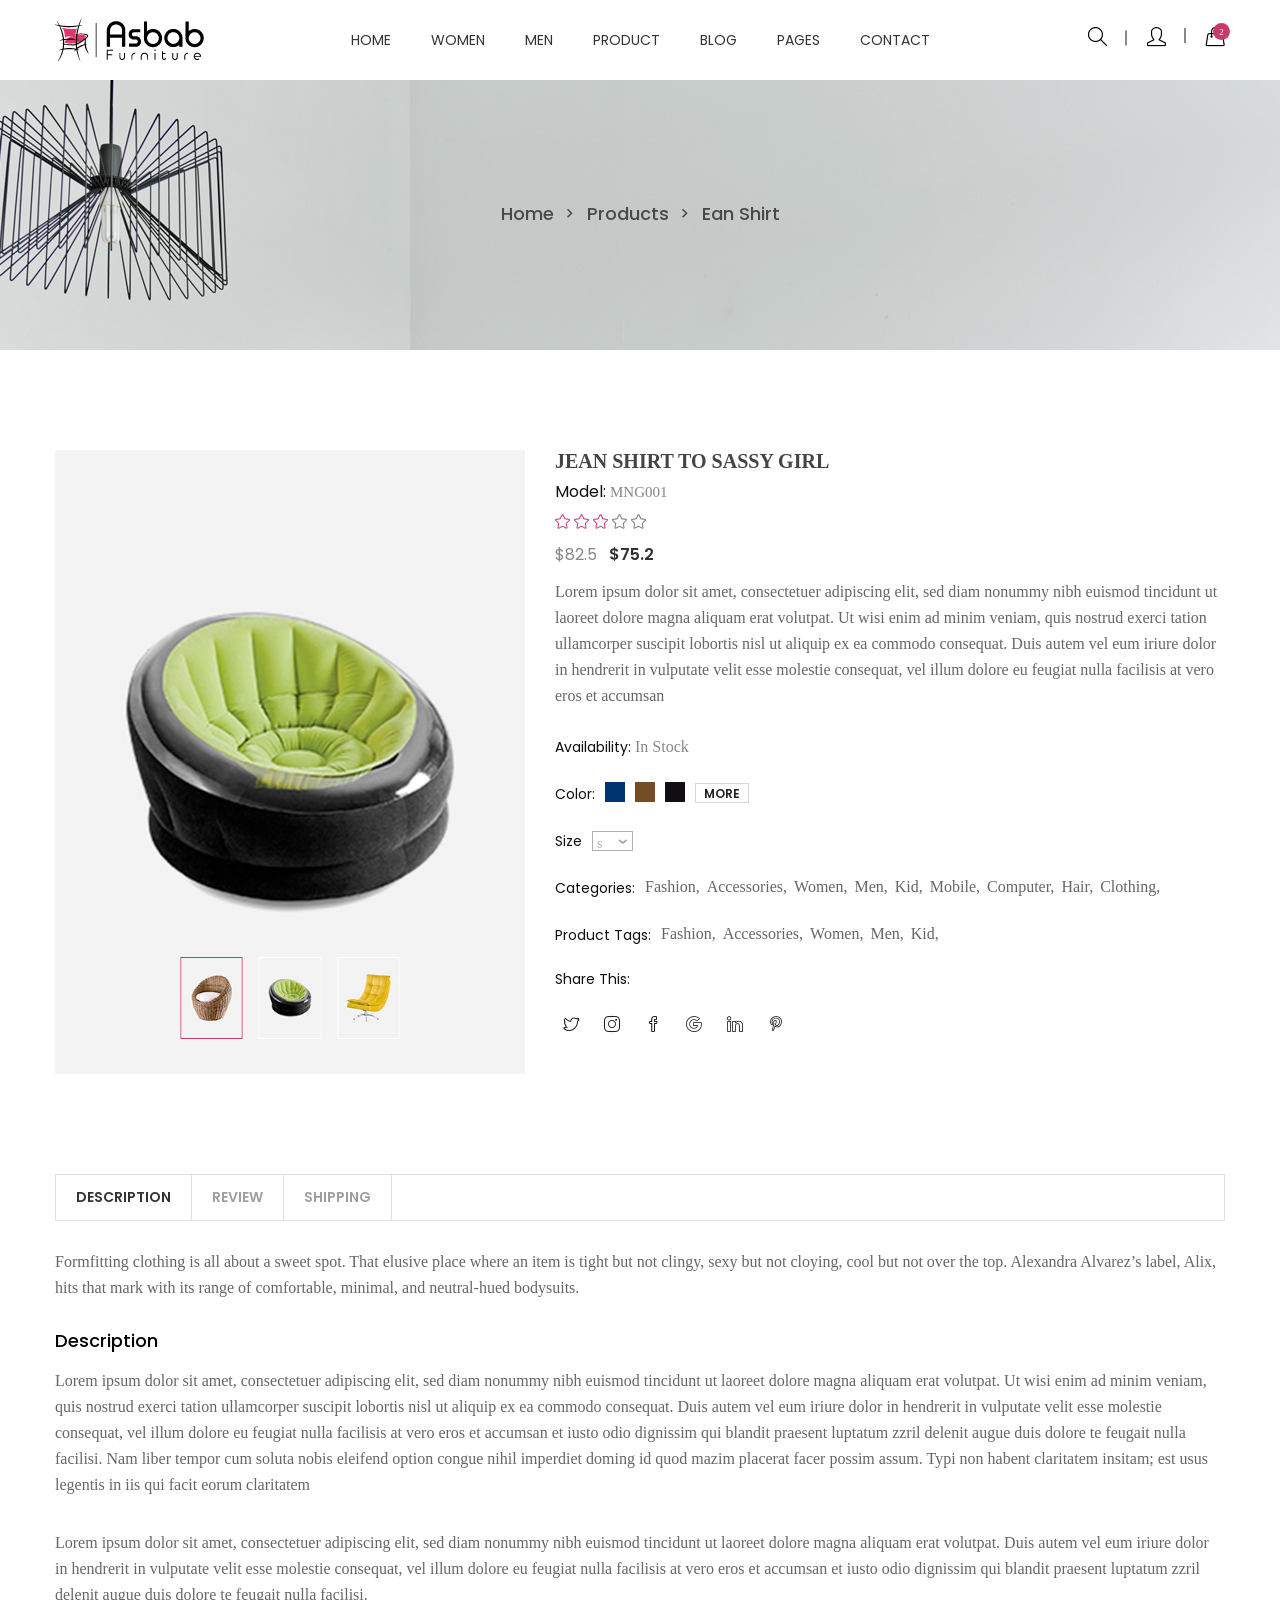
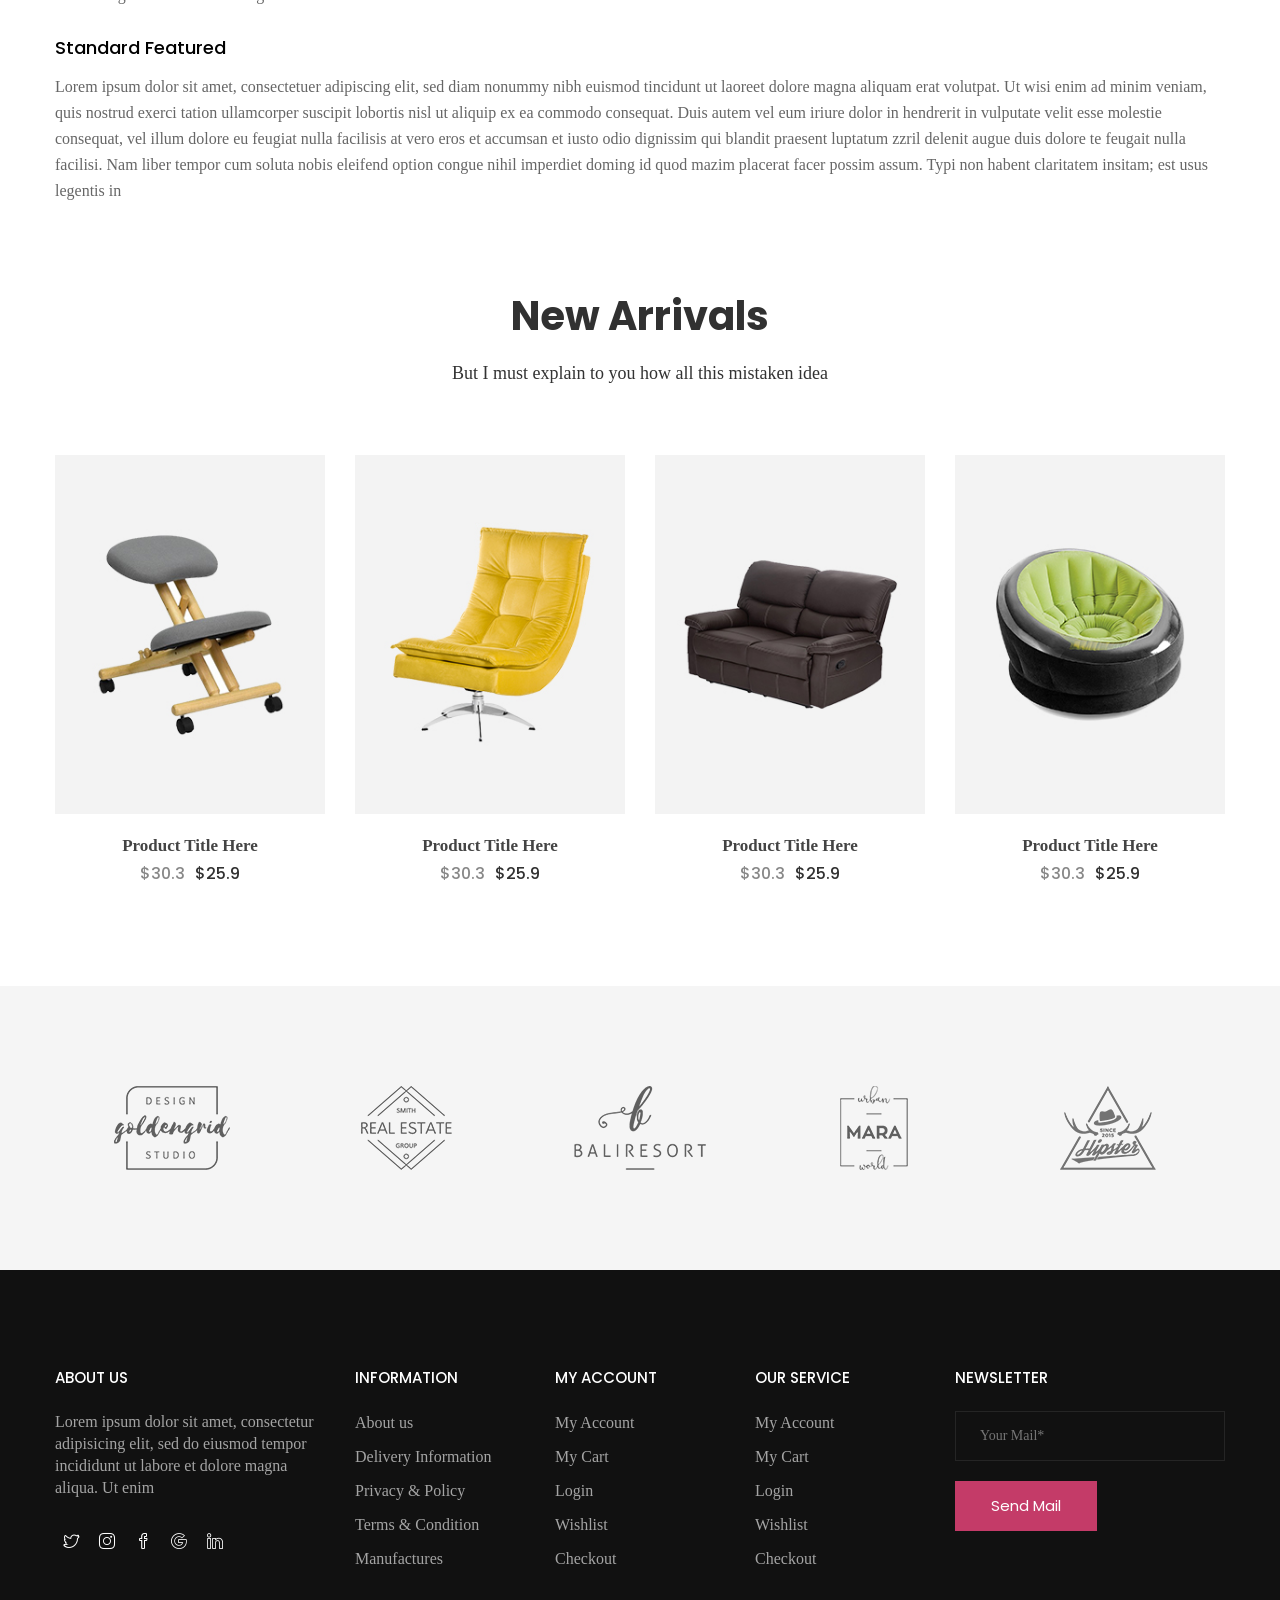
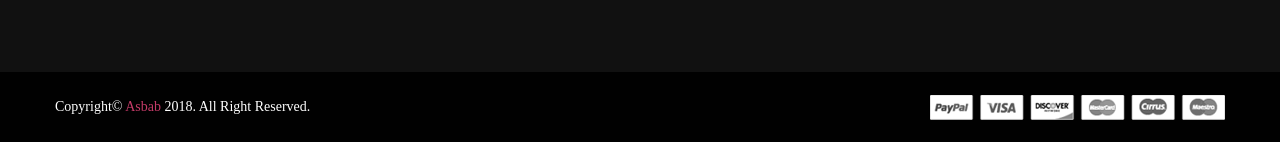
<file: html/product-details.html>
<!doctype html>
<html class="no-js" lang="zxx">

<!-- Mirrored from preview.hasthemes.com/asbab/product-details.html by HTTrack Website Copier/3.x [XR&CO'2014], Wed, 14 May 2025 10:04:52 GMT -->
<head>
    <meta charset="utf-8">
    <meta http-equiv="x-ua-compatible" content="ie=edge">
    <title>Product Details || Asbab - eCommerce HTML5 Template</title>
    <meta name="description" content="">
    <meta name="viewport" content="width=device-width, initial-scale=1">
    
    <!-- Place favicon.ico in the root directory -->
    <link rel="shortcut icon" type="image/x-icon" href="images/favicon.ico">
    <link rel="apple-touch-icon" href="apple-touch-icon.png">
    

    <!-- All css files are included here. -->
    <!-- Bootstrap fremwork main css -->
    <link rel="stylesheet" href="css/bootstrap.min.css">
    <!-- Owl Carousel min css -->
    <link rel="stylesheet" href="css/owl.carousel.min.css">
    <link rel="stylesheet" href="css/owl.theme.default.min.css">
    <!-- This core.css file contents all plugings css file. -->
    <link rel="stylesheet" href="css/core.css">
    <!-- Theme shortcodes/elements style -->
    <link rel="stylesheet" href="css/shortcode/shortcodes.css">
    <!-- Theme main style -->
    <link rel="stylesheet" href="style.css">
    <!-- Responsive css -->
    <link rel="stylesheet" href="css/responsive.css">
    <!-- User style -->
    <link rel="stylesheet" href="css/custom.css">


    <!-- Modernizr JS -->
    <script src="js/vendor/modernizr-3.5.0.min.js"></script>
</head>

<body>
    <!-- Body main wrapper start -->
    <div class="wrapper">
        <!-- Start Header Style -->
        <header id="htc__header" class="htc__header__area header--one">
            <!-- Start Mainmenu Area -->
            <div id="sticky-header-with-topbar" class="mainmenu__wrap sticky__header">
                <div class="container">
                    <div class="row">
                        <div class="menumenu__container clearfix">
                            <div class="col-lg-2 col-md-2 col-sm-3 col-xs-5"> 
                                <div class="logo">
                                     <a href="index.html"><img src="images/logo/4.png" alt="logo images"></a>
                                </div>
                            </div>
                            <div class="col-md-7 col-lg-8 col-sm-5 col-xs-3">
                                <nav class="main__menu__nav hidden-xs hidden-sm">
                                    <ul class="main__menu">
                                        <li class="drop"><a href="index.html">Home</a>
                                            <ul class="dropdown">
                                                <li><a href="index.html">Home Version 01</a></li>
                                                <li><a href="index-2.html">Home Version 02</a></li>
                                                <li><a href="index-3.html">Home Box Layout</a></li>
                                            </ul>
                                        </li>
                                        <li class="drop"><a href="#">women</a>
                                            <ul class="dropdown mega_dropdown">
                                                <!-- Start Single Mega MEnu -->
                                                <li><a class="mega__title" href="product-grid.html">Shop Pages</a>
                                                    <ul class="mega__item">
                                                        <li><a href="product-grid.html">Product Grid</a></li>
                                                        <li><a href="product-list.html">Product List</a></li>
                                                        <li><a href="cart.html">cart</a></li>
                                                        <li><a href="checkout.html">checkout</a></li>
                                                        <li><a href="wishlist.html">wishlist</a></li>
                                                    </ul>
                                                </li>
                                                <!-- End Single Mega MEnu -->
                                                <!-- Start Single Mega MEnu -->
                                                <li><a class="mega__title" href="product-grid.html">Variable Product</a>
                                                    <ul class="mega__item">
                                                        <li><a href="#">Category</a></li>
                                                        <li><a href="#">My Account</a></li>
                                                        <li><a href="wishlist.html">Wishlist</a></li>
                                                        <li><a href="cart.html">Shopping Cart</a></li>
                                                        <li><a href="checkout.html">Checkout</a></li>
                                                    </ul>
                                                </li>
                                                <!-- End Single Mega MEnu -->
                                                <!-- Start Single Mega MEnu -->
                                                <li><a class="mega__title" href="product-grid.html">Product Types</a>
                                                    <ul class="mega__item">
                                                        <li><a href="#">Simple Product</a></li>
                                                        <li><a href="#">Variable Product</a></li>
                                                        <li><a href="#">Grouped Product</a></li>
                                                        <li><a href="#">Downloadable Product</a></li>
                                                        <li><a href="#">Simple Product</a></li>
                                                    </ul>
                                                </li>
                                                <!-- End Single Mega MEnu -->
                                            </ul>
                                        </li>
                                        <li class="drop"><a href="#">men</a>
                                            <ul class="dropdown mega_dropdown">
                                                <!-- Start Single Mega MEnu -->
                                                <li><a class="mega__title" href="product-grid.html">Shop Pages</a>
                                                    <ul class="mega__item">
                                                        <li><a href="product-grid.html">Product Grid</a></li>
                                                        <li><a href="product-list.html">Product List</a></li>
                                                        <li><a href="cart.html">cart</a></li>
                                                        <li><a href="checkout.html">checkout</a></li>
                                                        <li><a href="wishlist.html">wishlist</a></li>
                                                    </ul>
                                                </li>
                                                <!-- End Single Mega MEnu -->
                                                <!-- Start Single Mega MEnu -->
                                                <li><a class="mega__title" href="product-grid.html">Variable Product</a>
                                                    <ul class="mega__item">
                                                        <li><a href="#">Category</a></li>
                                                        <li><a href="#">My Account</a></li>
                                                        <li><a href="wishlist.html">Wishlist</a></li>
                                                        <li><a href="cart.html">Shopping Cart</a></li>
                                                        <li><a href="checkout.html">Checkout</a></li>
                                                    </ul>
                                                </li>
                                                <!-- End Single Mega MEnu -->
                                                <!-- Start Single Mega MEnu -->
                                                <li><a class="mega__title" href="product-grid.html">Product Types</a>
                                                    <ul class="mega__item">
                                                        <li><a href="#">Simple Product</a></li>
                                                        <li><a href="#">Variable Product</a></li>
                                                        <li><a href="#">Grouped Product</a></li>
                                                        <li><a href="#">Downloadable Product</a></li>
                                                        <li><a href="#">Simple Product</a></li>
                                                    </ul>
                                                </li>
                                                <!-- End Single Mega MEnu -->
                                            </ul>
                                        </li>
                                        <li class="drop"><a href="#">Product</a>
                                            <ul class="dropdown">
                                                <li><a href="product-grid.html">Product Grid</a></li>
                                                <li><a href="product-list.html">Product List</a></li>
                                                <li><a href="product-details.html">Product Details</a></li>
                                            </ul>
                                        </li>
                                        <li class="drop"><a href="blog.html">blog</a>
                                            <ul class="dropdown">
                                                <li><a href="blog.html">Blog Grid</a></li>
                                                <li><a href="blog-details.html">Blog Details</a></li>
                                            </ul>
                                        </li>
                                        <li class="drop"><a href="#">Pages</a>
                                            <ul class="dropdown">
                                                <li><a href="blog.html">Blog</a></li>
                                                <li><a href="blog-details.html">Blog Details</a></li>
                                                <li><a href="cart.html">Cart page</a></li>
                                                <li><a href="checkout.html">checkout</a></li>
                                                <li><a href="contact.html">contact</a></li>
                                                <li><a href="product-grid.html">product grid</a></li>
                                                <li><a href="product-list.html">product list</a></li>
                                                <li><a href="product-details.html">product details</a></li>
                                                <li><a href="wishlist.html">wishlist</a></li>
                                            </ul>
                                        </li>
                                        <li><a href="contact.html">contact</a></li>
                                    </ul>
                                </nav>

                                <div class="mobile-menu clearfix visible-xs visible-sm">
                                    <nav id="mobile_dropdown">
                                        <ul>
                                            <li><a href="index.html">Home</a>
                                                <ul>
                                                    <li><a href="index.html">Home Version 01</a></li>
                                                    <li><a href="index-2.html">Home Version 02</a></li>
                                                    <li><a href="index-3.html">Home Box Layout</a></li>
                                                </ul>
                                            </li>
                                            <li><a href="blog.html">blog</a></li>
                                            <li><a href="#">pages</a>
                                                <ul>
                                                    <li><a href="blog.html">Blog</a></li>
                                                    <li><a href="blog-details.html">Blog Details</a></li>
                                                    <li><a href="cart.html">Cart page</a></li>
                                                    <li><a href="checkout.html">checkout</a></li>
                                                    <li><a href="contact.html">contact</a></li>
                                                    <li><a href="product-grid.html">product grid</a></li>
                                                    <li><a href="product-list.html">product list</a></li>
                                                    <li><a href="product-details.html">product details</a></li>
                                                    <li><a href="wishlist.html">wishlist</a></li>
                                                </ul>
                                            </li>
                                            <li><a href="contact.html">contact</a></li>
                                        </ul>
                                    </nav>
                                </div>  
                            </div>
                            <div class="col-md-3 col-lg-2 col-sm-4 col-xs-4">
                                <div class="header__right">
                                    <div class="header__search search search__open">
                                        <a href="#"><i class="icon-magnifier icons"></i></a>
                                    </div>
                                    <div class="header__account">
                                        <a href="#"><i class="icon-user icons"></i></a>
                                    </div>
                                    <div class="htc__shopping__cart">
                                        <a class="cart__menu" href="#"><i class="icon-handbag icons"></i></a>
                                        <a href="#"><span class="htc__qua">2</span></a>
                                    </div>
                                </div>
                            </div>
                        </div>
                    </div>
                    <div class="mobile-menu-area"></div>
                </div>
            </div>
            <!-- End Mainmenu Area -->
        </header>
        <!-- End Header Area -->

        <div class="body__overlay"></div>
        <!-- Start Offset Wrapper -->
        <div class="offset__wrapper">
            <!-- Start Search Popap -->
            <div class="search__area">
                <div class="container" >
                    <div class="row" >
                        <div class="col-md-12" >
                            <div class="search__inner">
                                <form action="#" method="get">
                                    <input placeholder="Search here... " type="text">
                                    <button type="submit"></button>
                                </form>
                                <div class="search__close__btn">
                                    <span class="search__close__btn_icon"><i class="zmdi zmdi-close"></i></span>
                                </div>
                            </div>
                        </div>
                    </div>
                </div>
            </div>
            <!-- End Search Popap -->
            <!-- Start Cart Panel -->
            <div class="shopping__cart">
                <div class="shopping__cart__inner">
                    <div class="offsetmenu__close__btn">
                        <a href="#"><i class="zmdi zmdi-close"></i></a>
                    </div>
                    <div class="shp__cart__wrap">
                        <div class="shp__single__product">
                            <div class="shp__pro__thumb">
                                <a href="#">
                                    <img src="images/product-2/sm-smg/1.jpg" alt="product images">
                                </a>
                            </div>
                            <div class="shp__pro__details">
                                <h2><a href="product-details.html">BO&Play Wireless Speaker</a></h2>
                                <span class="quantity">QTY: 1</span>
                                <span class="shp__price">$105.00</span>
                            </div>
                            <div class="remove__btn">
                                <a href="#" title="Remove this item"><i class="zmdi zmdi-close"></i></a>
                            </div>
                        </div>
                        <div class="shp__single__product">
                            <div class="shp__pro__thumb">
                                <a href="#">
                                    <img src="images/product-2/sm-smg/2.jpg" alt="product images">
                                </a>
                            </div>
                            <div class="shp__pro__details">
                                <h2><a href="product-details.html">Brone Candle</a></h2>
                                <span class="quantity">QTY: 1</span>
                                <span class="shp__price">$25.00</span>
                            </div>
                            <div class="remove__btn">
                                <a href="#" title="Remove this item"><i class="zmdi zmdi-close"></i></a>
                            </div>
                        </div>
                    </div>
                    <ul class="shoping__total">
                        <li class="subtotal">Subtotal:</li>
                        <li class="total__price">$130.00</li>
                    </ul>
                    <ul class="shopping__btn">
                        <li><a href="cart.html">View Cart</a></li>
                        <li class="shp__checkout"><a href="checkout.html">Checkout</a></li>
                    </ul>
                </div>
            </div>
            <!-- End Cart Panel -->
        </div>
        <!-- End Offset Wrapper -->
        <!-- Start Bradcaump area -->
        <div class="ht__bradcaump__area" style="background: rgba(0, 0, 0, 0) url(images/bg/4.jpg) no-repeat scroll center center / cover ;">
            <div class="ht__bradcaump__wrap">
                <div class="container">
                    <div class="row">
                        <div class="col-xs-12">
                            <div class="bradcaump__inner">
                                <nav class="bradcaump-inner">
                                  <a class="breadcrumb-item" href="index.html">Home</a>
                                  <span class="brd-separetor"><i class="zmdi zmdi-chevron-right"></i></span>
                                  <a class="breadcrumb-item" href="product-grid.html">Products</a>
                                  <span class="brd-separetor"><i class="zmdi zmdi-chevron-right"></i></span>
                                  <span class="breadcrumb-item active">ean shirt</span>
                                </nav>
                            </div>
                        </div>
                    </div>
                </div>
            </div>
        </div>
        <!-- End Bradcaump area -->
        <!-- Start Product Details Area -->
        <section class="htc__product__details bg__white ptb--100">
            <!-- Start Product Details Top -->
            <div class="htc__product__details__top">
                <div class="container">
                    <div class="row">
                        <div class="col-md-5 col-lg-5 col-sm-12 col-xs-12">
                            <div class="htc__product__details__tab__content">
                                <!-- Start Product Big Images -->
                                <div class="product__big__images">
                                    <div class="portfolio-full-image tab-content">
                                        <div role="tabpanel" class="tab-pane fade in active" id="img-tab-1">
                                            <img src="images/product-2/big-img/1.jpg" alt="full-image">
                                        </div>
                                        <div role="tabpanel" class="tab-pane fade" id="img-tab-2">
                                            <img src="images/product-2/big-img/2.jpg" alt="full-image">
                                        </div>
                                        <div role="tabpanel" class="tab-pane fade" id="img-tab-3">
                                            <img src="images/product-2/big-img/3.jpg" alt="full-image">
                                        </div>
                                    </div>
                                </div>
                                <!-- End Product Big Images -->
                                <!-- Start Small images -->
                                <ul class="product__small__images" role="tablist">
                                    <li role="presentation" class="pot-small-img active">
                                        <a href="#img-tab-1" role="tab" data-toggle="tab">
                                            <img src="images/product-2/sm-img-3/3.jpg" alt="small-image">
                                        </a>
                                    </li>
                                    <li role="presentation" class="pot-small-img">
                                        <a href="#img-tab-2" role="tab" data-toggle="tab">
                                            <img src="images/product-2/sm-img-3/1.jpg" alt="small-image">
                                        </a>
                                    </li>
                                    <li role="presentation" class="pot-small-img">
                                        <a href="#img-tab-3" role="tab" data-toggle="tab">
                                            <img src="images/product-2/sm-img-3/2.jpg" alt="small-image">
                                        </a>
                                    </li>
                                </ul>
                                <!-- End Small images -->
                            </div>
                        </div>
                        <div class="col-md-7 col-lg-7 col-sm-12 col-xs-12 smt-40 xmt-40">
                            <div class="ht__product__dtl">
                                <h2>jean shirt to sassy girl</h2>
                                <h6>Model: <span>MNG001</span></h6>
                                <ul class="rating">
                                    <li><i class="icon-star icons"></i></li>
                                    <li><i class="icon-star icons"></i></li>
                                    <li><i class="icon-star icons"></i></li>
                                    <li class="old"><i class="icon-star icons"></i></li>
                                    <li class="old"><i class="icon-star icons"></i></li>
                                </ul>
                                <ul  class="pro__prize">
                                    <li class="old__prize">$82.5</li>
                                    <li>$75.2</li>
                                </ul>
                                <p class="pro__info">Lorem ipsum dolor sit amet, consectetuer adipiscing elit, sed diam nonummy nibh euismod tincidunt ut laoreet dolore magna aliquam erat volutpat. Ut wisi enim ad minim veniam, quis nostrud exerci tation ullamcorper suscipit lobortis nisl ut aliquip ex ea commodo consequat.  Duis autem vel eum iriure dolor in hendrerit in vulputate velit esse molestie consequat, vel illum dolore eu feugiat nulla facilisis at vero eros et accumsan</p>
                                <div class="ht__pro__desc">
                                    <div class="sin__desc">
                                        <p><span>Availability:</span> In Stock</p>
                                    </div>
                                    <div class="sin__desc align--left">
                                        <p><span>color:</span></p>
                                        <ul class="pro__color">
                                            <li class="red"><a href="#">red</a></li>
                                            <li class="green"><a href="#">green</a></li>
                                            <li class="balck"><a href="#">balck</a></li>
                                        </ul>
                                        <div class="pro__more__btn">
                                            <a href="#">more</a>
                                        </div>
                                    </div>
                                    <div class="sin__desc align--left">
                                        <p><span>size</span></p>
                                        <select class="select__size">
                                            <option>s</option>
                                            <option>l</option>
                                            <option>xs</option>
                                            <option>xl</option>
                                            <option>m</option>
                                            <option>s</option>
                                        </select>
                                    </div>
                                    <div class="sin__desc align--left">
                                        <p><span>Categories:</span></p>
                                        <ul class="pro__cat__list">
                                            <li><a href="#">Fashion,</a></li>
                                            <li><a href="#">Accessories,</a></li>
                                            <li><a href="#">Women,</a></li>
                                            <li><a href="#">Men,</a></li>
                                            <li><a href="#">Kid,</a></li>
                                            <li><a href="#">Mobile,</a></li>
                                            <li><a href="#">Computer,</a></li>
                                            <li><a href="#">Hair,</a></li>
                                            <li><a href="#">Clothing,</a></li>
                                        </ul>
                                    </div>
                                    <div class="sin__desc align--left">
                                        <p><span>Product tags:</span></p>
                                        <ul class="pro__cat__list">
                                            <li><a href="#">Fashion,</a></li>
                                            <li><a href="#">Accessories,</a></li>
                                            <li><a href="#">Women,</a></li>
                                            <li><a href="#">Men,</a></li>
                                            <li><a href="#">Kid,</a></li>
                                        </ul>
                                    </div>

                                    <div class="sin__desc product__share__link">
                                        <p><span>Share this:</span></p>
                                        <ul class="pro__share">
                                            <li><a href="#" target="_blank"><i class="icon-social-twitter icons"></i></a></li>

                                            <li><a href="#" target="_blank"><i class="icon-social-instagram icons"></i></a></li>

                                            <li><a href="https://www.facebook.com/Furny/?ref=bookmarks" target="_blank"><i class="icon-social-facebook icons"></i></a></li>

                                            <li><a href="#" target="_blank"><i class="icon-social-google icons"></i></a></li>

                                            <li><a href="#" target="_blank"><i class="icon-social-linkedin icons"></i></a></li>

                                            <li><a href="#" target="_blank"><i class="icon-social-pinterest icons"></i></a></li>
                                        </ul>
                                    </div>
                                </div>
                            </div>
                        </div>
                    </div>
                </div>
            </div>
            <!-- End Product Details Top -->
        </section>
        <!-- End Product Details Area -->
        <!-- Start Product Description -->
        <section class="htc__produc__decription bg__white">
            <div class="container">
                <div class="row">
                    <div class="col-xs-12">
                        <!-- Start List And Grid View -->
                        <ul class="pro__details__tab" role="tablist">
                            <li role="presentation" class="description active"><a href="#description" role="tab" data-toggle="tab">description</a></li>
                            <li role="presentation" class="review"><a href="#review" role="tab" data-toggle="tab">review</a></li>
                            <li role="presentation" class="shipping"><a href="#shipping" role="tab" data-toggle="tab">shipping</a></li>
                        </ul>
                        <!-- End List And Grid View -->
                    </div>
                </div>
                <div class="row">
                    <div class="col-xs-12">
                        <div class="ht__pro__details__content">
                            <!-- Start Single Content -->
                            <div role="tabpanel" id="description" class="pro__single__content tab-pane fade in active">
                                <div class="pro__tab__content__inner">
                                    <p>Formfitting clothing is all about a sweet spot. That elusive place where an item is tight but not clingy, sexy but not cloying, cool but not over the top. Alexandra Alvarez’s label, Alix, hits that mark with its range of comfortable, minimal, and neutral-hued bodysuits.</p>
                                    <h4 class="ht__pro__title">Description</h4>
                                    <p>Lorem ipsum dolor sit amet, consectetuer adipiscing elit, sed diam nonummy nibh euismod tincidunt ut laoreet dolore magna aliquam erat volutpat. Ut wisi enim ad minim veniam, quis nostrud exerci tation ullamcorper suscipit lobortis nisl ut aliquip ex ea commodo consequat. Duis autem vel eum iriure dolor in hendrerit in vulputate velit esse molestie consequat, vel illum dolore eu feugiat nulla facilisis at vero eros et accumsan et iusto odio dignissim qui blandit praesent luptatum zzril delenit augue duis dolore te feugait nulla facilisi. Nam liber tempor cum soluta nobis eleifend option congue nihil imperdiet doming id quod mazim placerat facer possim assum. Typi non habent claritatem insitam; est usus legentis in iis qui facit eorum claritatem</p>
                                    <p>Lorem ipsum dolor sit amet, consectetuer adipiscing elit, sed diam nonummy nibh euismod tincidunt ut laoreet dolore magna aliquam erat volutpat. Duis autem vel eum iriure dolor in hendrerit in vulputate velit esse molestie consequat, vel illum dolore eu feugiat nulla facilisis at vero eros et accumsan et iusto odio dignissim qui blandit praesent luptatum zzril delenit augue duis dolore te feugait nulla facilisi.</p>
                                    <h4 class="ht__pro__title">Standard Featured</h4>
                                    <p>Lorem ipsum dolor sit amet, consectetuer adipiscing elit, sed diam nonummy nibh euismod tincidunt ut laoreet dolore magna aliquam erat volutpat. Ut wisi enim ad minim veniam, quis nostrud exerci tation ullamcorper suscipit lobortis nisl ut aliquip ex ea commodo consequat. Duis autem vel eum iriure dolor in hendrerit in vulputate velit esse molestie consequat, vel illum dolore eu feugiat nulla facilisis at vero eros et accumsan et iusto odio dignissim qui blandit praesent luptatum zzril delenit augue duis dolore te feugait nulla facilisi. Nam liber tempor cum soluta nobis eleifend option congue nihil imperdiet doming id quod mazim placerat facer possim assum. Typi non habent claritatem insitam; est usus legentis in</p>
                                </div>
                            </div>
                            <!-- End Single Content -->
                            <!-- Start Single Content -->
                            <div role="tabpanel" id="review" class="pro__single__content tab-pane fade">
                                <div class="pro__tab__content__inner">
                                    <p>Formfitting clothing is all about a sweet spot. That elusive place where an item is tight but not clingy, sexy but not cloying, cool but not over the top. Alexandra Alvarez’s label, Alix, hits that mark with its range of comfortable, minimal, and neutral-hued bodysuits.</p>
                                    <h4 class="ht__pro__title">Description</h4>
                                    <p>Lorem ipsum dolor sit amet, consectetuer adipiscing elit, sed diam nonummy nibh euismod tincidunt ut laoreet dolore magna aliquam erat volutpat. Ut wisi enim ad minim veniam, quis nostrud exerci tation ullamcorper suscipit lobortis nisl ut aliquip ex ea commodo consequat. Duis autem vel eum iriure dolor in hendrerit in vulputate velit esse molestie consequat, vel illum dolore eu feugiat nulla facilisis at vero eros et accumsan et iusto odio dignissim qui blandit praesent luptatum zzril delenit augue duis dolore te feugait nulla facilisi. Nam liber tempor cum soluta nobis eleifend option congue nihil imperdiet doming id quod mazim placerat facer possim assum. Typi non habent claritatem insitam; est usus legentis in iis qui facit eorum claritatem</p>
                                    <p>Lorem ipsum dolor sit amet, consectetuer adipiscing elit, sed diam nonummy nibh euismod tincidunt ut laoreet dolore magna aliquam erat volutpat. Duis autem vel eum iriure dolor in hendrerit in vulputate velit esse molestie consequat, vel illum dolore eu feugiat nulla facilisis at vero eros et accumsan et iusto odio dignissim qui blandit praesent luptatum zzril delenit augue duis dolore te feugait nulla facilisi.</p>
                                    <h4 class="ht__pro__title">Standard Featured</h4>
                                    <p>Lorem ipsum dolor sit amet, consectetuer adipiscing elit, sed diam nonummy nibh euismod tincidunt ut laoreet dolore magna aliquam erat volutpat. Ut wisi enim ad minim veniam, quis nostrud exerci tation ullamcorper suscipit lobortis nisl ut aliquip ex ea commodo consequat. Duis autem vel eum iriure dolor in hendrerit in vulputate velit esse molestie consequat, vel illum dolore eu feugiat nulla facilisis at vero eros et accumsan et iusto odio dignissim qui blandit praesent luptatum zzril delenit augue duis dolore te feugait nulla facilisi. Nam liber tempor cum soluta nobis eleifend option congue nihil imperdiet doming id quod mazim placerat facer possim assum. Typi non habent claritatem insitam; est usus legentis in iis qui facit eorum claritatem</p>
                                </div>
                            </div>
                            <!-- End Single Content -->
                            <!-- Start Single Content -->
                            <div role="tabpanel" id="shipping" class="pro__single__content tab-pane fade">
                                <div class="pro__tab__content__inner">
                                    <p>Formfitting clothing is all about a sweet spot. That elusive place where an item is tight but not clingy, sexy but not cloying, cool but not over the top. Alexandra Alvarez’s label, Alix, hits that mark with its range of comfortable, minimal, and neutral-hued bodysuits.</p>
                                    <h4 class="ht__pro__title">Description</h4>
                                    <p>Lorem ipsum dolor sit amet, consectetuer adipiscing elit, sed diam nonummy nibh euismod tincidunt ut laoreet dolore magna aliquam erat volutpat. Ut wisi enim ad minim veniam, quis nostrud exerci tation ullamcorper suscipit lobortis nisl ut aliquip ex ea commodo consequat. Duis autem vel eum iriure dolor in hendrerit in vulputate velit esse molestie consequat, vel illum dolore eu feugiat nulla facilisis at vero eros et accumsan et iusto odio dignissim qui blandit praesent luptatum zzril delenit augue duis dolore te feugait nulla facilisi. Nam liber tempor cum soluta nobis eleifend option congue nihil imperdiet doming id quod mazim placerat facer possim assum. Typi non habent claritatem insitam; est usus legentis in iis qui facit eorum claritatem</p>
                                    <p>Lorem ipsum dolor sit amet, consectetuer adipiscing elit, sed diam nonummy nibh euismod tincidunt ut laoreet dolore magna aliquam erat volutpat. Duis autem vel eum iriure dolor in hendrerit in vulputate velit esse molestie consequat, vel illum dolore eu feugiat nulla facilisis at vero eros et accumsan et iusto odio dignissim qui blandit praesent luptatum zzril delenit augue duis dolore te feugait nulla facilisi.</p>
                                    <h4 class="ht__pro__title">Standard Featured</h4>
                                    <p>Lorem ipsum dolor sit amet, consectetuer adipiscing elit, sed diam nonummy nibh euismod tincidunt ut laoreet dolore magna aliquam erat volutpat. Ut wisi enim ad minim veniam, quis nostrud exerci tation ullamcorper suscipit lobortis nisl ut aliquip ex ea commodo consequat. Duis autem vel eum iriure dolor in hendrerit in vulputate velit esse molestie consequat, vel illum dolore eu feugiat nulla facilisis at vero eros et accumsan et iusto odio dignissim qui blandit praesent luptatum zzril delenit augue duis dolore te feugait nulla facilisi. Nam liber tempor cum soluta nobis eleifend option congue nihil imperdiet doming id quod mazim placerat facer possim assum. Typi non habent claritatem insitam; est usus legentis in iis qui facit eorum claritatem</p>
                                </div>
                            </div>
                            <!-- End Single Content -->
                        </div>
                    </div>
                </div>
            </div>
        </section>
        <!-- End Product Description -->
        <!-- Start Product Area -->
        <section class="htc__product__area--2 pb--100 product-details-res">
            <div class="container">
                <div class="row">
                    <div class="col-xs-12">
                        <div class="section__title--2 text-center">
                            <h2 class="title__line">New Arrivals</h2>
                            <p>But I must explain to you how all this mistaken idea</p>
                        </div>
                    </div>
                </div>
                <div class="row">
                    <div class="product__wrap clearfix">
                        <!-- Start Single Product -->
                        <div class="col-md-3 col-lg-3 col-sm-6 col-xs-12">
                            <div class="category">
                                <div class="ht__cat__thumb">
                                    <a href="product-details.html">
                                        <img src="images/product/1.jpg" alt="product images">
                                    </a>
                                </div>
                                <div class="fr__hover__info">
                                    <ul class="product__action">
                                        <li><a href="wishlist.html"><i class="icon-heart icons"></i></a></li>

                                        <li><a href="cart.html"><i class="icon-handbag icons"></i></a></li>

                                        <li><a href="#"><i class="icon-shuffle icons"></i></a></li>
                                    </ul>
                                </div>
                                <div class="fr__product__inner">
                                    <h4><a href="product-details.html">Product Title Here </a></h4>
                                    <ul class="fr__pro__prize">
                                        <li class="old__prize">$30.3</li>
                                        <li>$25.9</li>
                                    </ul>
                                </div>
                            </div>
                        </div>
                        <!-- End Single Product -->
                        <!-- Start Single Product -->
                        <div class="col-md-3 col-lg-3 col-sm-6 col-xs-12">
                            <div class="category">
                                <div class="ht__cat__thumb">
                                    <a href="product-details.html">
                                        <img src="images/product/2.jpg" alt="product images">
                                    </a>
                                </div>
                                <div class="fr__hover__info">
                                    <ul class="product__action">
                                        <li><a href="wishlist.html"><i class="icon-heart icons"></i></a></li>

                                        <li><a href="cart.html"><i class="icon-handbag icons"></i></a></li>

                                        <li><a href="#"><i class="icon-shuffle icons"></i></a></li>
                                    </ul>
                                </div>
                                <div class="fr__product__inner">
                                    <h4><a href="product-details.html">Product Title Here </a></h4>
                                    <ul class="fr__pro__prize">
                                        <li class="old__prize">$30.3</li>
                                        <li>$25.9</li>
                                    </ul>
                                </div>
                            </div>
                        </div>
                        <!-- End Single Product -->
                        <!-- Start Single Product -->
                        <div class="col-md-3 col-lg-3 col-sm-6 col-xs-12">
                            <div class="category">
                                <div class="ht__cat__thumb">
                                    <a href="product-details.html">
                                        <img src="images/product/3.jpg" alt="product images">
                                    </a>
                                </div>
                                <div class="fr__hover__info">
                                    <ul class="product__action">
                                        <li><a href="wishlist.html"><i class="icon-heart icons"></i></a></li>

                                        <li><a href="cart.html"><i class="icon-handbag icons"></i></a></li>

                                        <li><a href="#"><i class="icon-shuffle icons"></i></a></li>
                                    </ul>
                                </div>
                                <div class="fr__product__inner">
                                    <h4><a href="product-details.html">Product Title Here </a></h4>
                                    <ul class="fr__pro__prize">
                                        <li class="old__prize">$30.3</li>
                                        <li>$25.9</li>
                                    </ul>
                                </div>
                            </div>
                        </div>
                        <!-- End Single Product -->
                        <!-- Start Single Product -->
                        <div class="col-md-3 col-lg-3 col-sm-6 col-xs-12">
                            <div class="category">
                                <div class="ht__cat__thumb">
                                    <a href="product-details.html">
                                        <img src="images/product/4.jpg" alt="product images">
                                    </a>
                                </div>
                                <div class="fr__hover__info">
                                    <ul class="product__action">
                                        <li><a href="wishlist.html"><i class="icon-heart icons"></i></a></li>

                                        <li><a href="cart.html"><i class="icon-handbag icons"></i></a></li>

                                        <li><a href="#"><i class="icon-shuffle icons"></i></a></li>
                                    </ul>
                                </div>
                                <div class="fr__product__inner">
                                    <h4><a href="product-details.html">Product Title Here </a></h4>
                                    <ul class="fr__pro__prize">
                                        <li class="old__prize">$30.3</li>
                                        <li>$25.9</li>
                                    </ul>
                                </div>
                            </div>
                        </div>
                        <!-- End Single Product -->
                    </div>
                </div>
            </div>
        </section>
        <!-- End Product Area -->
        <!-- Start Banner Area -->
        <div class="htc__brand__area bg__cat--4">
            <div class="container">
                <div class="row">
                    <div class="col-md-12">
                        <div class="ht__brand__inner">
                            <ul class="brand__list owl-carousel clearfix">
                                <li><a href="#"><img src="images/brand/1.png" alt="brand images"></a></li>
                                <li><a href="#"><img src="images/brand/2.png" alt="brand images"></a></li>
                                <li><a href="#"><img src="images/brand/3.png" alt="brand images"></a></li>
                                <li><a href="#"><img src="images/brand/4.png" alt="brand images"></a></li>
                                <li><a href="#"><img src="images/brand/5.png" alt="brand images"></a></li>
                                <li><a href="#"><img src="images/brand/5.png" alt="brand images"></a></li>
                                <li><a href="#"><img src="images/brand/1.png" alt="brand images"></a></li>
                                <li><a href="#"><img src="images/brand/2.png" alt="brand images"></a></li>
                            </ul>
                        </div>
                    </div>
                </div>
            </div>
        </div>
        <!-- End Banner Area -->
        <!-- End Banner Area -->
        <!-- Start Footer Area -->
        <footer id="htc__footer">
            <!-- Start Footer Widget -->
            <div class="footer__container bg__cat--1">
                <div class="container">
                    <div class="row">
                        <!-- Start Single Footer Widget -->
                        <div class="col-md-3 col-sm-6 col-xs-12">
                            <div class="footer">
                                <h2 class="title__line--2">ABOUT US</h2>
                                <div class="ft__details">
                                    <p>Lorem ipsum dolor sit amet, consectetur adipisicing elit, sed do eiusmod tempor incididunt ut labore et dolore magna aliqua. Ut enim</p>
                                    <div class="ft__social__link">
                                        <ul class="social__link">
                                            <li><a href="#"><i class="icon-social-twitter icons"></i></a></li>

                                            <li><a href="#"><i class="icon-social-instagram icons"></i></a></li>

                                            <li><a href="#"><i class="icon-social-facebook icons"></i></a></li>

                                            <li><a href="#"><i class="icon-social-google icons"></i></a></li>

                                            <li><a href="#"><i class="icon-social-linkedin icons"></i></a></li>
                                        </ul>
                                    </div>
                                </div>
                            </div>
                        </div>
                        <!-- End Single Footer Widget -->
                        <!-- Start Single Footer Widget -->
                        <div class="col-md-2 col-sm-6 col-xs-12 xmt-40">
                            <div class="footer">
                                <h2 class="title__line--2">information</h2>
                                <div class="ft__inner">
                                    <ul class="ft__list">
                                        <li><a href="#">About us</a></li>
                                        <li><a href="#">Delivery Information</a></li>
                                        <li><a href="#">Privacy & Policy</a></li>
                                        <li><a href="#">Terms  & Condition</a></li>
                                        <li><a href="#">Manufactures</a></li>
                                    </ul>
                                </div>
                            </div>
                        </div>
                        <!-- End Single Footer Widget -->
                        <!-- Start Single Footer Widget -->
                        <div class="col-md-2 col-sm-6 col-xs-12 xmt-40 smt-40">
                            <div class="footer">
                                <h2 class="title__line--2">my account</h2>
                                <div class="ft__inner">
                                    <ul class="ft__list">
                                        <li><a href="#">My Account</a></li>
                                        <li><a href="cart.html">My Cart</a></li>
                                        <li><a href="#">Login</a></li>
                                        <li><a href="wishlist.html">Wishlist</a></li>
                                        <li><a href="checkout.html">Checkout</a></li>
                                    </ul>
                                </div>
                            </div>
                        </div>
                        <!-- End Single Footer Widget -->
                        <!-- Start Single Footer Widget -->
                        <div class="col-md-2 col-sm-6 col-xs-12 xmt-40 smt-40">
                            <div class="footer">
                                <h2 class="title__line--2">Our service</h2>
                                <div class="ft__inner">
                                    <ul class="ft__list">
                                        <li><a href="#">My Account</a></li>
                                        <li><a href="cart.html">My Cart</a></li>
                                        <li><a href="#">Login</a></li>
                                        <li><a href="wishlist.html">Wishlist</a></li>
                                        <li><a href="checkout.html">Checkout</a></li>
                                    </ul>
                                </div>
                            </div>
                        </div>
                        <!-- End Single Footer Widget -->
                        <!-- Start Single Footer Widget -->
                        <div class="col-md-3 col-sm-6 col-xs-12 xmt-40 smt-40">
                            <div class="footer">
                                <h2 class="title__line--2">NEWSLETTER </h2>
                                <div class="ft__inner">
                                    <div class="news__input">
                                        <input type="text" placeholder="Your Mail*">
                                        <div class="send__btn">
                                            <a class="fr__btn" href="#">Send Mail</a>
                                        </div>
                                    </div>
                                    
                                </div>
                            </div>
                        </div>
                        <!-- End Single Footer Widget -->
                    </div>
                </div>
            </div>
            <!-- End Footer Widget -->
            <!-- Start Copyright Area -->
            <div class="htc__copyright bg__cat--5">
                <div class="container">
                    <div class="row">
                        <div class="col-xs-12">
                            <div class="copyright__inner">
                                <p>Copyright© <a href="#">Asbab</a> 2018. All right reserved.</p>
                                <a href="#"><img src="images/others/shape/paypol.png" alt="payment images"></a>
                            </div>
                        </div>
                    </div>
                </div>
            </div>
            <!-- End Copyright Area -->
        </footer>
        <!-- End Footer Style -->
    </div>
    <!-- Body main wrapper end -->

    <!-- Placed js at the end of the document so the pages load faster -->

    <!-- jquery latest version -->
    <script src="js/vendor/jquery-3.2.1.min.js"></script>
    <!-- Bootstrap framework js -->
    <script src="js/bootstrap.min.js"></script>
    <!-- All js plugins included in this file. -->
    <script src="js/plugins.js"></script>
    <script src="js/slick.min.js"></script>
    <script src="js/owl.carousel.min.js"></script>
    <!-- Waypoints.min.js. -->
    <script src="js/waypoints.min.js"></script>
    <!-- Main js file that contents all jQuery plugins activation. -->
    <script src="js/main.js"></script>

</body>


<!-- Mirrored from preview.hasthemes.com/asbab/product-details.html by HTTrack Website Copier/3.x [XR&CO'2014], Wed, 14 May 2025 10:05:02 GMT -->
</html>
</file>
<file: html/css/core.css>
/*------------------------------------------------------------------------------

  Template Name: Asbab eCommerce HTML5 Template.
  Description: Asbab is a unique website template designed in HTML with a simple & beautiful look.


-------------------------------------------------------------------------------*/

	@import url("material-design-iconic-font.min.css");
	@import url("simple-line-icons.css");
	@import url("font-awesome.css");
	@import url("plugins/animate.css");
	@import url("plugins/animate-slider.css");
	@import url("shortcode/default.css");
	@import url("plugins/jquery-ui.css");
	@import url("plugins/slick.css");
	@import url("plugins/slick-theme.css");
	@import url("plugins/meanmenu.css");
	@import url("plugins/animation.css");
	@import url('https://fonts.googleapis.com/css?family=Old+Standard+TT:400,400i,700|Poppins:300,400,400i,500,600,700,800');
</file>
<file: html/css/shortcode/shortcodes.css>
/*-----------------------------------------------------------------------------------

  Template Name: Asbab eCommerce HTML5 Template.
  Description: Asbab is a unique website template designed in HTML with a simple & beautiful look.

-------------------------------------------------------------------------------------*/

@import url("header.css");
@import url("slider.css");
@import url("footer.css");
</file>
<file: html/style.css>
/*-----------------------------------------------------------------------------------

  Template Name: Asbab eCommerce HTML5 Template.
  Description: Asbab is a unique website template designed in HTML with a simple & beautiful look.

-----------------------------------------------------------------------------------
  
  CSS INDEX
  ===================

  01. Google fonts
  02. Scroll To Top
  03. Our Category Area
  04. New Arrivals Area
  05. Testimonial Area
  06. Blog Area
  07. Brand Area
  08. Banner Area
  09. Contact Area
  10. Service Area
  11. Promo Box Area
  12. About Area
  13. Best Sell Product
  14. Intractive Banner Area
  15. Fashion Icon Area
  16. Bradcaump Area
  17. Product Sibebar Area
  18. Product Details
  19. Our Cart Area
  20. Our Blog Page
  21. Our Pagination
  22. Our Blog Details
  23. Our Contact Area
  24. Our Wishlist Area


-----------------------------------------------------------------------------------*/


/*----------------------------------------*/
/*  1. Google fonts
/*----------------------------------------*/

/*
    font-family: 'Old Standard TT', serif;
    font-family: 'Poppins', sans-serif;
*/


/*---------------------------------------
  02. Scroll To Top
----------------------------------------*/
#scrollUp {
  border-radius: 2px;
  bottom: 15px;
  box-shadow: 0 0 10px rgba(0, 0, 0, 0.05);
  color: #fff;
  font-size: 28px;
  height: 45px;
  line-height: 49px;
  position: fixed;
  right: 15px;
  text-align: center;
  transition: all 0.3s ease 0s;
  width: 45px;
  z-index: 200;
}
#scrollUp:hover {
}

@-webkit-keyframes scroll-ani-to-top {
  0% {
    opacity: 0;
    bottom: 0;
  }
  50% {
    opacity: 1;
    bottom: 50%;
  }
  100% {
    opacity: 0;
    bottom: 75%;
  }
}
@keyframes scroll-ani-to-top {
  0% {
    opacity: 0;
    bottom: 0;
  }
  50% {
    opacity: 1;
    bottom: 50%;
  }
  100% {
    opacity: 0;
    bottom: 75%;
  }
}
#scrollUp:hover i {
  -webkit-animation: 800ms linear 0s normal none infinite running scroll-ani-to-top;
          animation: 800ms linear 0s normal none infinite running scroll-ani-to-top;
  height: 100%;
  left: 0;
  margin-bottom: -25px;
  position: absolute;
  width: 100%;
  bottom: 0;
}
#scrollUp i {
  color: #fff;
}
 #scrollUp {
  background: #c43b68 none repeat scroll 0 0;
}

/*---------------------------------------
  End Scroll To Top
----------------------------------------*/

/*---------------------------------------
  03. Our Category Area
----------------------------------------*/

/*---------------------------
  Start Section Title
----------------------------*/


.section__title--2 h2 {
    color: #313131;
    font-family: Poppins;
    font-size: 40px;
    font-weight: 700;
}
.section__title--2 p {
    color: #333;
    font-size: 18px;
    margin-top: 23px;
}

.section__title {
    position: relative;
    padding-left: 24px;
}
.section__title::before {
    background: rgba(0, 0, 0, 0) url("images/others/shape/3.png") repeat scroll 0 0 / cover ;
    bottom: 0;
    content: "";
    height: 160px;
    left: 0;
    position: absolute;
    width: 5px;
    z-index: 2;
}

.section__title h2 {
    color: #313131;
    font-size: 40px;
    text-transform: capitalize;
}
.section__title p {
    color: #7d7d7d;
    font-size: 18px;
    margin-top: 4px;
    text-transform: capitalize;
}
.section__title.text-center::before {
    left: 41%;
}

.title__border {
    position: relative;
}
.title__border::before {
    background: #ebebeb none repeat scroll 0 0;
    content: "";
    height: 3px;
    position: absolute;
    right: 10%;
    top: 50%;
    -webkit-transform: translateY(-50%);
            transform: translateY(-50%);
    width: 63%;
}

.section__title__with__cat__link .title__border::before {
    right: 4%;
    width: 63%;
}

.section__title__with__cat__link {
    display: flex;
    justify-content: space-between;
}
.ht__gocat__link {
    margin-top: 10px;
}
.section__title__with__cat__link  .section__title {
    width: 88%;
}
.ht__gocat__link a {
    color: #c43b68;
    font-size: 18px;
    font-weight: 700;
    transition: 0.3s;
}
.ht__gocat__link a:hover{
    color: #000;
}

/*---------------------------
  End Section Title
----------------------------*/


.cat__hover__inner::before {
    background: rgba(0, 0, 0, 0) url("images/others/shape/4.png") repeat scroll 0 0 / cover ;
    bottom: 0;
    content: "";
    height: 160px;
    left: 0;
    position: absolute;
    width: 5px;
    z-index: 2;
}

.category {
    position: relative;
    margin-top: 40px;
}
.fr__hover__info {
    position: absolute;
    right: 20px;
    top: 20px;
}
.fr__product__inner {
    padding-top: 23px;
    text-align: center;
}
.fr__product__inner h4 a {
    color: #444;
    font-family: Old Standard TT;
    font-size: 17px;
    font-weight: 600;
    text-transform: capitalize;
    transition: all 0.3s ease 0s;
}
.fr__product__inner h4 a:hover{
    color: #c43b68;
}
.fr__pro__prize {
    display: flex;
    justify-content: center;
    margin-top: 6px;
}
.fr__pro__prize li {
    color: #313131;
    font-family: Poppins;
    font-size: 16px;
    font-weight: 500;
    margin: 0 5px;
}
.fr__pro__prize li.old__prize {
    color: #888888;
}

/*---------------------------------------
  03. Good Sale Area
----------------------------------------*/


.htc__good__sale {
    padding: 140px 0;
}
.htc__good__sale .row {
    align-items: center;
    display: flex;
}

.fr__prize__inner h2 {
    color: #494949;
    font-size: 36px;
    font-weight: 700;
    line-height: 45px;
    margin-bottom: 30px;
    padding-right: 10%;
}
.fr__prize__inner h3 {
    color: #494949;
    font-size: 18px;
    font-weight: 600;
    margin-bottom: 38px;
}
.fr__btn {
    background: #c43b68 none repeat scroll 0 0;
    color: #fff;
    display: inline-block;
    font-family: Poppins;
    font-size: 15px;
    height: 50px;
    line-height: 50px;
    padding: 0 36px;
    transition: 0.3s;
}

.fr__btn:hover {
    background: #222222 none repeat scroll 0 0;
    color: #fff;
}


/*---------------------------------------
  04. New Arrivals Area
----------------------------------------*/

.product {
    margin-top: 40px;
    position: relative;
}
.product__wrap {
    margin-top: 30px;
}
.product__thumb a {
    display: block;
}
.product__thumb a img {
    width: 100%;
}
.product__offer {
    left: 30px;
    position: absolute;
    top: 20px;
}
.product__offer span {
    color: #c43b68;
    font-family: 'Poppins', sans-serif;
    font-size: 13px;
    text-transform: uppercase;
}
.product__offer span.new {
    color: #ffa200;
}
.product__offer span + span {
    padding-left: 10px;
}
.product__thumb {
    position: relative;
    overflow: hidden;
}
.product__hover__info {
    bottom: -20px;
    margin: auto;
    position: absolute;
    width: 100%;
    opacity: 0;
    transition: 0.5s;
}
.product:hover .product__hover__info {
    bottom: 0px;
    opacity: 1;
}

.product__action {
    display: flex;
    justify-content: center;
    flex-flow: column;
}
.product__action li a {
    background: #fefefe none repeat scroll 0 0;
    display: inline-block;
    height: 50px;
    line-height: 60px;
    text-align: center;
    transition: all 0.4s ease 0s;
    width: 50px;
}
.product__action li {
    margin: 0;
    margin-bottom: 2px;
}
.product__action li a i {
    color: #313131;
    font-size: 18px;
    transition: all 0.4s ease 0s;
}
.product__action li a:hover {
    background: #c43b68 none repeat scroll 0 0;
}
.product__action li a:hover i {
    color: #fff;
}

.product__action li:nth-child(1) {
    opacity: 0;
    transition: opacity 300ms linear 0s;
}
.product__action li:nth-child(2) {
    opacity: 0;
    transition: opacity 500ms linear 0s;
}
.product__action li:nth-child(3) {
    opacity: 0;
    transition: opacity 700ms linear 0s;
}

.category:hover .product__action li:nth-child(1) {
    -webkit-animation: 300ms ease-in-out 0s normal none 1 running fadeInRight;
          animation: 300ms ease-in-out 0s normal none 1 running fadeInRight;
    opacity: 1;
    transition: opacity 300ms linear 0s;
}

.category:hover .product__action li:nth-child(2) {
    -webkit-animation: 500ms ease-in-out 0s normal none 1 running fadeInRight;
          animation: 500ms ease-in-out 0s normal none 1 running fadeInRight;
    opacity: 1;
    transition: opacity 500ms linear 0s;
}

.category:hover .product__action li:nth-child(3) {
    -webkit-animation: 700ms ease-in-out 0s normal none 1 running fadeInRight;
          animation: 700ms ease-in-out 0s normal none 1 running fadeInRight;
    opacity: 1;
    transition: opacity 700ms linear 0s;
}

.category {
    overflow: hidden;
    position: relative;
}
.fr__product__inner.inner__position {
    background: #fff none repeat scroll 0 0;
    bottom: -20px;
    left: 0;
    opacity: 0;
    padding: 30px 20px;
    position: absolute;
    text-align: left;
    transition: all 0.5s ease 0s;
    width: 100%;
}

.inner__position .fr__pro__prize {
    float: left;
    justify-content: flex-start;
}
.category:hover .fr__product__inner.inner__position {
    bottom: 0;
    opacity: 1;
}
.inner__position .rating {
    display: flex;
    float: right;
}
.inner__position .fr__pro__prize {
    margin-top: 0;
}
.inner__position .fr__product__inner h4 a {
    display: block;
    margin-bottom: 8px;
}


.product__inner {
    padding-top: 25px;
    text-align: center;
}
.pro__prize {
    display: flex;
    justify-content: center;
    margin-top: 7px;
}
.product__details h2 {
    color: #444;
    font-family: Old Standard TT;
    font-size: 16px;
    font-weight: 600;
    text-transform: capitalize;
}
.pro__prize li {
    color: #313131;
    font-family: 'Poppins', sans-serif;
    font-size: 16px;
    font-weight: 600;
}
.pro__prize li.old__prize {
    color: #888888;
    font-weight: 400;
    padding-right: 12px;
}
.htc__product__area {
    padding-top: 60px;
}
/*----------------------------------
  Show More Button
-------------------------------------*/


.ht__show__more__btn {
    text-align: center;
}
.ht__show__more__btn a {
    color: #313131;
    display: inline-block;
    font-size: 18px;
    margin-top: 56px;
    padding-bottom: 10px;
    position: relative;
    text-transform: capitalize;
    transition: all 0.4s ease 0s;
}
.ht__show__more__btn a::before {
    background: #333333 none repeat scroll 0 0;
    bottom: 0;
    content: "";
    height: 4px;
    position: absolute;
    transition: all 0.4s ease 0s;
    width: 100%;
}
.ht__show__more__btn a:hover {
    color: #c43b68;
}
.ht__show__more__btn a:hover::before {
    background: #c43b68 none repeat scroll 0 0;
}

/*---------------------------------------
  05. Testimonial Area
----------------------------------------*/


.ht__testimonial__activation {
    overflow: hidden;
    padding: 100px 105px;
}
.testimonial {
    display: flex;
}
.testimonial__thumb {
    margin-right: 38px;
    min-width: 88px;
    position: relative;
}
.testimonial__details h4 {
    color: #333333;
    font-size: 16px;
    text-transform: capitalize;
}
.testimonial__details p {
    margin-top: 9px;
}
.testimonial__thumb::before {
    background: #252525 none repeat scroll 0 0;
    bottom: -7px;
    content: "";
    height: 3px;
    left: 50%;
    position: absolute;
    -webkit-transform: translateX(-50%);
            transform: translateX(-50%);
    width: 25px;
}
.testimonial__thumb img {
    width: 100%;
}
.quote {
    background: #c43b68 none repeat scroll 0 0;
    border-radius: 100%;
    height: 30px;
    line-height: 26px;
    position: absolute;
    right: -9px;
    text-align: center;
    width: 30px;
    top: 0;
}
.quote img {
    width: auto;
    display: inline-block;
}
.ht__testimonial__activation .slick-prev,
.ht__testimonial__activation .slick-next {
    display: none !important;
}

/*------------------------------
    Testimonial 2
-------------------------------*/


.testimonial__area.testimonial--2 {
    padding: 60px 102px 115px 65px;
}
.testimonial--2 .ht__test__title h2 {
    color: #212121;
    font-size: 24px;
    font-weight: 500;
    text-transform: uppercase;
}
.testimonial--2 .ht__test__title p {
    color: #666666;
    font-size: 18px;
    font-style: italic;
    margin-top: 8px;
}
.testimonial--2 .ht__test__title {
    margin-bottom: 58px;
}
.testimonial--2 .testimonial__activation--2 .testimonial + .testimonial {
    margin-top: 96px;
}
/*---------------------------------------
  06. Blog Area
----------------------------------------*/


.blog {
    margin-top: 40px;
}
.blog__thumb a img{
    width: 100%;
}
.ht__blog__wrap {
    margin-top: 30px;
}
.blog__details {
    padding-top: 34px;
}
.bl__date span {
    color: #777777;
    display: inline-block;
    font-family: 'Poppins', sans-serif;
    font-size: 14px;
    padding-bottom: 7px;
    position: relative;
}
.bl__date span::before {
    background: #000000 none repeat scroll 0 0;
    bottom: 0;
    content: "";
    height: 3px;
    left: 0;
    position: absolute;
    width: 100%;
}
.blog__details h2 {
    color: #222222;
    font-size: 20px;
    font-weight: 500;
    line-height: 32px;
    margin-top: 22px;
}
.blog__details p {
    color: #777777;
    font-size: 17px;
    margin-bottom: 25px;
    margin-top: 18px;
}
.blog__btn a {
    color: #c43b68;
    display: inline-block;
    font-family: "Poppins",sans-serif;
    font-size: 15px;
    transition: all 0.4s ease 0s;
}
.blog__btn a i {
    padding-right: 9px;
}
.blog__btn a:hover {
    color: #222;
}

/*---------------------------------------
  07. Brand Area
----------------------------------------*/

.brand__list {
    display: flex;
    justify-content: space-between;
}
.ht__brand__inner {
  padding: 100px 0;
}
.owl-theme .owl-nav.disabled + .owl-dots {
  margin-top: 0;
}
.owl-carousel .owl-item img {
  width: auto;
}
.brand__list li a img {
  display: block;
  margin: auto;
}



/*---------------------------------------
  08. Banner Area
----------------------------------------*/


/*---------------------------------------
  09. Contact Area
----------------------------------------*/

#googleMap{
    width: 100%;
    height: 371px;
}

#googleMap2{
    width: 100%;
    height: 371px;
}
.map-contacts--2 #googleMap {
    height: 500px;
    width: 100%;
}

/*---------------------------------------
  10. Service Area
----------------------------------------*/

.htc__service__area {
    padding: 112px 0;
    position: relative;
}
.htc__service__area::before {
    background: #36b997 none repeat scroll 0 0;
    content: "";
    height: 1px;
    position: absolute;
    top: 45%;
    width: 100%;
}
.service {
    text-align: center;
}
.service__icon i {
    color: #212121;
    font-size: 44px;
}
.service__details h2 {
    background: #c43b68 none repeat scroll 0 0;
    color: #212121;
    display: inline-block;
    font-size: 20px;
    font-weight: 600;
    margin-top: 14px;
    padding: 0 30px 23px;
    position: relative;
    text-transform: uppercase;
    transition: all 0.4s ease 0s;
}
.service__details p {
    color: #212121;
    font-size: 16px;
    margin: 10px auto 0;
    width: 85%;
}
.service__details h2::before {
    background: #000000 none repeat scroll 0 0;
    bottom: 0;
    content: "";
    height: 15px;
    left: 50%;
    position: absolute;
    -webkit-transform: translateX(-50%);
            transform: translateX(-50%);
    width: 2px;
}
.service__details h2:hover a {
    color: #fff;
}
.service__details h2 a {
    transition: all 0.4s ease 0s;
}


/*--------------------------
    Service 2
---------------------------*/

.htc__service__area.service--2 {
    padding: 0;
}
.htc__service__area.service--2::before {
    display: none;
}
.service--2 .service {
    text-align: center;
    padding: 60px 30px;
}

/*---------------------------------------
  11. Promo Box Area
----------------------------------------*/




.htc__promo__thumb {
    padding-bottom: 175px;
    padding-top: 93px;
}
.htc__promo__text {
    padding-left: 258px;
}
/*------------------
  Promo Style 2
--------------------*/

.htc__promo__box [class*="col-"] {
    padding: 0px;
}

.promobox {
    overflow: hidden;
    position: relative;
}

.promobox:hover .promo__thumb img {
    -webkit-transform: scale(1.2);
            transform: scale(1.2);
}
.promo__thumb img {
    transition: all 0.5s ease 0s;
}

.ht__promo__details {
    left: 50%;
    position: absolute;
    text-align: center;
    top: 50%;
    -webkit-transform: translateY(-50%) translateX(-50%);
            transform: translateY(-50%) translateX(-50%);
}
.ht__promo__details h2 {
    color: #ffffff;
    display: inline-block;
    font-size: 40px;
    margin-bottom: 21px;
    padding-bottom: 9px;
    position: relative;
}
.ht__promo__details h2::before {
    background: #fff none repeat scroll 0 0;
    bottom: 0;
    content: "";
    height: 3px;
    left: 0;
    position: absolute;
    width: 100%;
}
.ht__promo__details h4 {
    color: #ffffff;
    font-family: 'Old Standard TT', serif;
    font-size: 60px;
    font-weight: 700;
    position: relative;
    text-transform: uppercase;
}
.ht__promo__details h4::before {
    background: #fff none repeat scroll 0 0;
    bottom: 0;
    content: "";
    height: 3px;
    position: absolute;
    width: 100%;
}

/*-----------------------------
  Promo Style 3
----------------------------*/


.big__promo__inner {
    overflow: hidden;
    position: relative;
}
.big__promo__inner:hover .bg__promo__thumb img {
    -webkit-transform: scale(1.2);
            transform: scale(1.2);
}
.bg__promo__thumb img {
    transition: all 0.5s ease 0s;
}
.big__promo__details {
    left: 94px;
    position: absolute;
    top: 50%;
    -webkit-transform: translateY(-50%);
            transform: translateY(-50%);
}
.big__promo__box {
    left: 100px;
    position: absolute;
    top: 70px;
}
.big__promo__details h4 span {
    color: #c43b68;
    display: block;
    font-family: 'Old Standard TT', serif;
    font-size: 72px;
    font-weight: 700;
    text-transform: uppercase;
}
.big__promo__details p span {
    color: #2e2e2e;
    display: block;
    font-size: 60px;
    font-weight: 700;
    line-height: 71px;
    text-transform: uppercase;
}
.big__promo__details p {
    left: 149%;
    position: absolute;
    top: 30%;
}
.promo__align--right .big__promo__box {
    right: 100px;
    left: auto;
}

/*-----------------------------
  Promo Style 4
----------------------------*/


.htc__promobox--5 {
    padding: 115px 0;
}
.ht__promo__inner h6 {
    color: #c43b68;
    font-size: 26px;
    font-weight: 500;
    margin-bottom: 20px;
    text-transform: capitalize;
}
.ht__promo__inner h2 {
    color: #343434;
    display: inline-block;
    font-size: 38px;
    margin-bottom: 10px;
    padding-bottom: 10px;
    position: relative;
    text-transform: uppercase;
}
.ht__promo__inner h4 {
    color: #000000;
    display: inline-block;
    font-family: 'Old Standard TT', serif;
    font-size: 60px;
    font-weight: 700;
    position: relative;
    text-transform: uppercase;
}

.ht__promo__inner h2::before {
    background: #343434 none repeat scroll 0 0;
    bottom: 0;
    content: "";
    height: 3px;
    position: absolute;
    width: 100%;
}
.ht__promo__inner h4::before {
    background: #000000 none repeat scroll 0 0;
    bottom: 0;
    content: "";
    height: 3px;
    position: absolute;
    width: 100%;
}


/*---------------------------------------
  12. About Area
----------------------------------------*/


.htc__about__thumb {
    position: absolute;
    right: 90px;
    top: 50%;
    -webkit-transform: translateY(-50%);
            transform: translateY(-50%);
}

.about {
    padding: 120px 0;
}
.ht__about__inner h2 {
    color: #c43b68;
    font-size: 39px;
    font-weight: 700;
    letter-spacing: 2px;
    line-height: 30px;
    position: relative;
    text-transform: uppercase;
    z-index: 3;
}
.ht__about__inner h4 {
    color: #b3b3b3;
    font-family: 'Old Standard TT', serif;
    font-size: 90px;
    font-weight: 700;
    line-height: 40px;
    position: relative;
    z-index: 1;
}
.ht__about__details p {
    color: #222222;
    font-size: 17px;
    line-height: 26px;
}
.ht__about__details p + p {
    margin-top: 17px;
}
.ht__about__details {
    margin-top: 27px;
}
.ht__about__btn {
    margin-top: 23px;
}
.ht__about__btn a {
    background: #c43b68 none repeat scroll 0 0;
    border: 1px solid #c43b68;
    color: #ffffff;
    display: inline-block;
    font-family: 'Poppins', sans-serif;
    height: 40px;
    line-height: 40px;
    padding: 0 28px;
    text-transform: uppercase;
    transition: all 0.3s ease 0s;
}
.ht__about__btn a:hover {
    background: transparent none repeat scroll 0 0;
    border: 1px solid #c43b68;
    color: #c43b68;
}

.ht__about__inner h2 span {
    color: #222222;
    position: relative;
}
.ht__about__inner h2 span::before {
    background: #000 none repeat scroll 0 0;
    bottom: 9px;
    content: "";
    height: 4px;
    position: absolute;
    width: 100%;
}

/*---------------------------------------
  13. Best Sell Product
----------------------------------------*/



.ht__bann__details {
    left: 50%;
    position: absolute;
    top: 50%;
    -webkit-transform: translateY(-50%) translateX(-50%);
            transform: translateY(-50%) translateX(-50%);
}
.ht__bann__details p span {
    color: #fff;
    font-size: 64px;
    line-height: 77px;
    position: relative;
}
.ht__bann__details p span.theme-color {
    color: #c43b68;
    font-family: "Poppins",sans-serif;
    font-weight: 700;
    margin-top: 16px;
    display: inline-block;
    margin-bottom: 19px;
}
.ht__bann__details p span::before {
    background: #fff none repeat scroll 0 0;
    bottom: 0;
    content: "";
    height: 3px;
    position: absolute;
    width: 100%;
}
.ht__bann__details p span.theme-color::before {
    background: #4dd2b1 none repeat scroll 0 0;
}

.banner--2 {
    position: relative;
    overflow: hidden;
}
.banner--2::before {
    background: #fff none repeat scroll 0 0;
    content: "";
    height: 386px;
    left: 50%;
    opacity: 1;
    position: absolute;
    top: 50%;
    -webkit-transform: translateY(-50%) rotate(24deg);
            transform: translateY(-50%) rotate(24deg);
    transition: all 0.3s ease 0s;
    width: 1px;
}

.ht__bnn__thumb {
    overflow: hidden;
}
.ht__bnn__thumb:hover img {
    -webkit-transform: scale(1.2);
            transform: scale(1.2);
}
.ht__bnn__thumb img {
    transition: all 0.5s ease 0s;
}

.htc__best__product {
  align-items: center;
  display: flex;
  margin-top: 40px;
}

.htc__best__pro__thumb {
    margin-right: 30px;
    min-width: 180px;
}
.htc__best__product__details h2 {
    color: #444;
    font-family: "Old Standard TT",serif;
    font-size: 17px;
    font-weight: 600;
    margin-bottom: 17px;
    text-transform: capitalize;
}
.rating {
    display: flex;
}
.rating li i {
    color: #c43b68;
    font-size: 15px;
}
.rating li + li {
    margin-left: 4px;
}
.rating li.old i {
    color: #777777;
}


.top__pro__prize {
    display: flex;
    margin-top: 13px;
}
.top__pro__prize li {
    color: #313131;
    font-family: Poppins;
    font-size: 15px;
    font-weight: 500;
}
.top__pro__prize li.old__prize {
    color: #888888;
    font-weight: 400;
    padding-right: 10px;
}
.product__action--dft {
    display: flex;
}
.product__action--dft li a {
    background: #f6f6f6 none repeat scroll 0 0;
    color: #313131;
    display: inline-block;
    font-size: 18px;
    height: 50px;
    line-height: 53px;
    text-align: center;
    transition: all 0.3s ease 0s;
    width: 50px;
}
.best__product__action {
    margin-top: 32px;
}
.product__action--dft li {
    margin-right: 4px;
}
.product__action--dft li a:hover {
    background: #c43b68 none repeat scroll 0 0;
    color: #fff;
}


.htc__best__sell__wrap .pro__prize {
    justify-content: flex-start;
    margin-top: 13px;
}
.htc__best__sell__wrap .product__action {
    justify-content: flex-start;
}
.htc__best__sell__wrap .product__action li a {
    background: #f6f6f6;
}
.htc__best__sell__wrap .product__action li a:hover {
    background: #c43b68;
    color: #fff;
}
.htc__best__sell__wrap .best__product__action {
    margin-top: 33px;
}

/*---------------------------------------
  14. Intractive Banner Area
----------------------------------------*/

.htc__inatractive__banner [class*="col-"] {
    padding: 0px;
}

.ht__intrac__details {
    left: 100px;
    position: absolute;
    top: 50%;
    -webkit-transform: translateY(-50%);
            transform: translateY(-50%);
}
.ht__intrac__details h6 {
    color: #b7b7b7;
    font-size: 15px;
    letter-spacing: 7px;
    text-transform: uppercase;
}
.ht__intrac__details h1 {
    color: #ffffff;
    font-family: 'Old Standard TT', serif;
    font-size: 72px;
    font-weight: 700;
    line-height: 91px;
    margin-top: 17px;
    text-transform: uppercase;
}
.ht__intrac__btn a {
    background: #fff none repeat scroll 0 0;
    color: #222222;
    display: inline-block;
    font-family: 'Poppins', sans-serif;
    font-weight: 400;
    height: 50px;
    line-height: 50px;
    padding: 0 25px;
    text-transform: uppercase;
    transition: all 0.3s ease 0s;
}
.ht__intrac__btn {
    margin-top: 72px;
}
.ht__intrac__btn a:hover {
    background: #c43b68 none repeat scroll 0 0;
    color: #fff;
}
.ht__intrac__details::before {
    background: #c43b68 none repeat scroll 0 0;
    content: "";
    height: 386px;
    left: 50%;
    position: absolute;
    top: -45px;
    -webkit-transform: rotate(29deg);
            transform: rotate(29deg);
    width: 1px;
}


/*------------------------------
    Intractive Banner Style 2
---------------------------------*/

.inc__banner--2 .ht__intrac__details {
    left: 50%;
    -webkit-transform: translateY(-50%) translateX(-50%);
            transform: translateY(-50%) translateX(-50%);
    text-align: center;
}
.inc__banner--2 .ht__intrac__details h6 {
    color: #ffffff;
    font-family: 'Old Standard TT', serif;
    font-size: 46px;
    font-weight: 700;
    letter-spacing: 2px;
    margin-bottom: 20px;
}
.inc__banner--2 .ht__intrac__details::before {
    display: none;
}
.inc__banner--2 .ht__intrac__details h2 {
    color: #ffffff;
    font-size: 112px;
    font-weight: 700;
    text-transform: uppercase;
    line-height: 88px;
}
.inc__banner--2 .ht__intrac__details span {
    display: block;
    text-align: left;
}
/*---------------------------------------
  15. Fashion Icon Area
----------------------------------------*/


.htc__fashion__icon {
    padding: 211px 0;
}
.htc__fashion__icon__inner {
    text-align: center;
}
.htc__fashion__icon__inner h2 {
    color: #c43b68;
    display: inline-block;
    font-size: 48px;
    margin-bottom: 50px;
    padding-bottom: 10px;
    position: relative;
    text-transform: uppercase;
}
.htc__fashion__icon__inner h2::before {
    background: #c43b68 none repeat scroll 0 0;
    bottom: 0;
    content: "";
    height: 3px;
    position: absolute;
    width: 100%;
}
.ht__fson__btn a {
    background: #212121 none repeat scroll 0 0;
    color: #c43b68;
    display: inline-block;
    font-family: 'Poppins', sans-serif;
    height: 50px;
    line-height: 50px;
    padding: 0 26px;
    text-transform: capitalize;
    transition: all 0.3s ease 0s;
}
.ht__fson__btn a i {
    padding-right: 9px;
}
.ht__fson__btn a:hover {
    background: #c43b68 none repeat scroll 0 0;
    color: #fff;
}

/*------------------------------
  16. Bradcaump Area
--------------------------------*/

.ht__bradcaump__wrap {
    align-items: center;
    display: flex;
    height: 270px;
}
.breadcrumb-item {
    color: #494949;
    font-family: "Poppins",sans-serif;
    font-size: 18px;
    font-weight: 500;
    text-transform: capitalize;
}
.bradcaump-inner a.breadcrumb-item {
    font-weight: 500;
}
.brd-separetor {
    padding: 0 10px;
}

.brd-separetor i {
    color: #494949;
    font-size: 18px;
}
.bradcaump__inner {
    text-align: center;
}

/*------------------------------
  17. Product Sibebar Area
--------------------------------*/

.single-grid-view.tab-pane:not(.active) {
    display: none;
}

.htc__grid__top {
    display: flex;
    justify-content: space-between;
}
.htc__select__option {
    display: flex;
}
.view__mode {
    display: flex;
}
.view__mode li a i {
    background: #f7f6f8 none repeat scroll 0 0;
    color: #3f3f3f;
    display: inline-block;
    font-size: 19px;
    height: 35px;
    line-height: 35px;
    text-align: center;
    transition: all 0.3s ease 0s;
    width: 42px;
}
.view__mode li + li {
    margin-left: 5px;
}
.view__mode li a:hover i {
    color: #c43b68;
}
.ht__pro__qun span {
    color: #3f3f3f;
    font-size: 16px;
}
.htc__select__option .ht__select + .ht__select {
    margin-left: 20px;
}

.view__mode li.active a i {
    color: #c43b68;
}
.title__line--3 {
    color: #3f3f3f;
    font-size: 24px;
    padding-bottom: 12px;
    position: relative;
    text-transform: uppercase;
}
.title__line--3::before {
    background: rgba(0, 0, 0, 0) url("images/others/shape/5.png") no-repeat scroll 0 0;
    bottom: 0;
    content: "";
    height: 4px;
    position: absolute;
    width: 100%;
}
.htc__category {
    margin-top: 40px;
}
.title__line--4 {
    border-bottom: 1px solid #cfcfcf;
    color: #212121;
    font-size: 14px;
    font-weight: 600;
    margin-bottom: 20px;
    padding-bottom: 15px;
    text-transform: uppercase;
}
.ht__cat__list li a {
    color: #444;
    font-size: 16px;
    font-weight: 600;
    text-transform: capitalize;
    transition: all 0.3s ease 0s;
}
.ht__cat__list li a:hover{
    color: #c43b68;
}
.ht__cat__list li + li {
    padding-top: 11px;
}

.ht__pro__color {
    margin-top: 28px;
}
.ht__color__list {
    display: flex;
}
.ht__pro__size {
    margin-top: 38px;
}
.ht__color__list li a {
    background: #000 none repeat scroll 0 0;
    border-radius: 100%;
    color: #fff;
    display: inline-block;
    height: 30px;
    text-indent: -9999px;
    width: 30px;
}
.ht__color__list li + li {
    margin-left: 10px;
}
.ht__color__list li.grey a {
    background: #6657c5 none repeat scroll 0 0;
}
.ht__color__list li.lamon a {
    background: #10a8ff none repeat scroll 0 0;
}
.ht__color__list li.white a {
    background: #66bdbe none repeat scroll 0 0;
}
.ht__color__list li.red a {
    background: #a2be66 none repeat scroll 0 0;
}
.ht__color__list li.black a {
    background: #ae66be none repeat scroll 0 0;
}
.ht__color__list li.pink a {
    background: #e967a7 none repeat scroll 0 0;
}
.ht__size__list {
    display: flex;
}
.ht__size__list li a {
    color: #444;
    display: inline-block;
    font-size: 16px;
    font-weight: 600;
    line-height: 40px;
    text-transform: uppercase;
    transition: all 0.3s ease 0s;
}
.ht__size__list li + li {
    margin-left: 20px;
}
.ht__size__list li a:hover {
    color: #c43b68;
}
.htc__tag {
    margin-top: 23px;
}
.ht__tag__list {
    display: flex;
    flex-flow: row wrap;
    margin-left: -5px;
    margin-right: -5px;
}
.ht__tag__list li a {
    color: #444;
    display: inline-block;
    font-size: 16px;
    font-weight: 600;
    text-transform: capitalize;
    transition: all 0.4s ease 0s;
}
.ht__tag__list li a:hover{
    color: #c43b68;
}
.ht__tag__list li + li {
  margin-left: 9px;
  padding-left: 12px;
  position: relative;
}
.ht__tag__list li + li::before {
  content: "/";
  position: absolute;
  left: 0;
}
.htc__compare__area {
    margin-top: 31px;
}
.htc__compare__list li a {
    color: #444;
    font-size: 16px;
    font-weight: 600;
    line-height: 23px;
}
.htc__compare__list li + li {
    border-top: 1px solid #e1e1e1;
    padding: 10px 0;
}
.htc__compare__list li:last-child {
    border-bottom: 1px solid #e1e1e1;
}
.htc__compare__list li:first-child {
    padding-bottom: 10px;
}
.htc__compare__list li a i {
    float: right;
    transition: all 0.4s ease 0s;
}
.htc__compare__list li a:hover i {
    color: #ee393e;
}
.ht__com__btn {
    display: flex;
    justify-content: space-between;
    margin-top: 14px;
}

.htc__recent__product {
    margin-top: 39px;
}
.ht__com__btn li a {
    color: #ed1c24;
    font-family: 'Poppins', sans-serif;
    font-weight: 600;
    text-transform: uppercase;
}
.ht__com__btn li.compare a {
    background: #555555 none repeat scroll 0 0;
    color: #fffefe;
    display: inline-block;
    height: 30px;
    line-height: 30px;
    padding: 0 25px;
    transition: all 0.4s ease 0s;
}
.ht__com__btn li.compare a:hover {
    background: #c43b68 none repeat scroll 0 0;
}
.htc__recent__product__inner .htc__best__pro__thumb {
    min-width: 100px;
}
.htc__recent__product__inner .pro__prize {
    justify-content: flex-start;
}
.htc__recent__product__inner .htc__best__product {
    margin-top: 30px;
}
.htc__recent__product__inner {
    margin-top: 41px;
}
.price--output > span {
    float: left;
    color: #666666;
    font-size: 14px;
}
.price--output > * {
    display: inline-block;
    float: left;
}
.price__output--wrap {
    align-items: center;
    display: flex;
    justify-content: space-between;
}
.slider__range--output {
    margin-top: 18px;
}
.price--filter a {
    text-transform: uppercase;
    background: #333333;
    color: #fff;
    padding: 0 22px;
    height: 30px;
    display: inline-block;
    line-height: 30px;
    font-family: 'Poppins', sans-serif;
    font-size: 13px;
    text-transform: uppercase;
    font-weight: 600;
    transition: 0.4s;
}
.price--output input {
    padding-left: 10px;
    width: 70%;
}
.price--output input {
    border: medium none;
}
.price--filter a:hover{
    background: #c43b68;
    color: #fff;
}





/*------------------------
  Shop List Sidebar
---------------------------*/

.ht__list__product {
    margin-top: 40px;
}
.ht__list__product {
    display: flex;
}
.ht__list__thumb {
    margin-right: 40px;
    min-width: 290px;
}
.ht__list__thumb img {
    width: 100%;
}
.htc__list__details h2 {
    color: #444;
    font-family: Old Standard TT;
    font-size: 19px;
    font-weight: 600;
    margin-bottom: 12px;
    text-transform: capitalize;
}
.htc__list__details .pro__prize {
    justify-content: flex-start;
    margin-bottom: 11px;
    margin-top: 0;
}
.htc__list__details p {
    color: #666666;
    font-size: 16px;
    line-height: 26px;
    margin-bottom: 26px;
    margin-top: 15px;
}
.htc__list__details .product__action {
    justify-content: flex-start;
}
.ht__list__product .product__action li a {
    background: #f6f6f6 none repeat scroll 0 0;
}
.ht__list__product .product__action li + li {
    margin-left: 30px;
}
.ht__list__product .product__action li.ht__addto__cart a {
    background: #c43b68 none repeat scroll 0 0;
    color: #ffffff;
    font-family: 'Poppins', sans-serif;
    font-weight: 500;
    height: 50px;
    line-height: 50px;
    padding: 0 17px 0 0;
    text-transform: uppercase;
    transition: all 0.4s ease 0s;
    width: auto;
}
.ht__list__product .product__action li.ht__addto__cart a i {
    background: #c43b68 none repeat scroll 0 0;
    border-right: 1px solid #fff;
    color: #fff;
    display: inline-block;
    height: 50px;
    line-height: 45px;
    margin: 0 17px 0 auto;
    position: relative;
    width: 50px;
}

.ht__list__product .product__action li.ht__addto__cart a:hover,
.ht__list__product .product__action li.ht__addto__cart a.active {
    background: #212121 none repeat scroll 0 0;
}
.ht__list__product .product__action li.ht__addto__cart a.active:hover{
    background: #c43b68;
}
.ht__list__product .product__action li a:hover {
    background: #c43b68;
    color: #fff;
}
.ui-widget.ui-widget-content {
    background: #c43b68 none repeat scroll 0 0;
    border: 1px solid transparent;
    height: 5px;
}
.ui-slider .ui-slider-handle {
    cursor: default;
    height: 14px;
    position: absolute;
    touch-action: none;
    width: 14px;
    z-index: 2;
    border-radius: 100%;
}
.ui-slider-horizontal .ui-slider-handle {
    top: -6px;
}
.ui-state-default,
.ui-widget-content .ui-state-default,
.ui-widget-header .ui-state-default,
.ui-button,
html .ui-button.ui-state-disabled:hover,
html .ui-button.ui-state-disabled:active {
    background: #333333 none repeat scroll 0 0;
    border: 1px solid #333333;
    color: #333333;
}
.ui-slider-horizontal .ui-slider-range {
    height: 100%;
    top: -1px;
    background: #333333;
    height: 6px;

}
select.ht__select {
    background-color: #f7f6f8;
    border: 0 none;
    -webkit-appearance: none;
    -moz-appearance: none;
    -ms-appearance: none;
    -o-appearance: none;
    background-image: url("images/icons/select-option.png");
    background-position: right 7% center;
    background-size: contain;
    background-repeat: no-repeat;
    padding: 0 32px 0 15px;
    background-size: 14px;
    height: 35px;
    color: #3f3f3f;
}

/*------------------------------
  18. Product Details
--------------------------------*/

.pro__single__content.tab-pane:not(.active) {
    display: none;
}

.product__small__images {
    bottom: 35px;
    display: flex;
    left: 50%;
    position: absolute;
    -webkit-transform: translateX(-50%);
            transform: translateX(-50%);
}
.htc__product__details__tab__content {
    position: relative;
}
.product__small__images li {
    border: 1px solid #fff;
    margin: 0 8px;
    transition: all 0.4s ease 0s;
}
.product__small__images li.active {
    border: 1px solid #c43b68;
}
.product__small__images li:hover {
    border: 1px solid #c43b68;
}
.ht__product__dtl h2 {
    color: #444;
    font-family: Old Standard TT;
    font-size: 20px;
    font-weight: 600;
    text-transform: uppercase;
}
.ht__product__dtl h6 {
    color: #100d13;
    font-family: 'Poppins', sans-serif;
    font-weight: 400;
    margin-top: 11px;
    margin-bottom: 11px;
}
.ht__product__dtl h6 span {
    color: #868686;
    font-family: 'Old Standard TT', serif;
    font-size: 15px;
    text-transform: uppercase;
}
.ht__product__dtl .pro__prize {
    justify-content: flex-start;
}
.ht__product__dtl p {
    color: #666666;
    font-size: 16px;
    line-height: 26px;
    margin-top: 12px;
}
.sin__desc p {
    color: #868686;
    display: inline-block;
    font-family: 'Old Standard TT', serif;
    font-size: 16px;
    font-weight: 400;
    text-transform: capitalize;
    margin: 0;
}
.sin__desc p span {
    color: #100d13;
    font-family: 'Poppins', sans-serif;
    font-size: 14px;
    text-transform: capitalize;
}
.pro__color {
    display: flex;
    margin-left: 10px;
}
.sin__desc.align--left {
    align-items: center;
    display: flex;
    margin-top: 21px;
}
.pro__color li a {
    background: #000 none repeat scroll 0 0;
    display: inline-block;
    height: 20px;
    text-indent: -999999px;
    width: 20px;
}
.pro__color li + li {
    margin-left: 10px;
}
.pro__more__btn {
    margin-left: 10px;
}
.pro__more__btn a {
    border: 1px solid #d7d7d7;
    color: #212121;
    display: inline-block;
    font-family: 'Poppins', sans-serif;
    font-size: 12px;
    font-weight: 600;
    height: 20px;
    line-height: 19px;
    padding: 0 8px;
    text-transform: uppercase;
}
.ht__pro__desc {
    margin-top: 25px;
}

.pro__cat__list {
    display: flex;
    margin-left: 10px;
}
.pro__share {
    display: flex;
    margin-top: 16px;
}

.pro__color li.red a {
    background: #003471 none repeat scroll 0 0;
}
.pro__color li.green a {
    background: #754c24 none repeat scroll 0 0;
}
.pro__color li.balck a {
    background: #100d13 none repeat scroll 0 0;
}
.pro__cat__list li a {
    color: #666666;
    font-size: 16px;
    transition: 0.3s;
}
.pro__cat__list li a:hover{
    color: #c43b68;
}
.pro__cat__list li + li {
    padding-left: 7px;
}
.pro__share li a {
    border-radius: 100%;
    color: #212121;
    display: inline-block;
    font-size: 16px;
    height: 32px;
    line-height: 36px;
    text-align: center;
    transition: all 0.3s ease 0s;
    width: 32px;
}
.pro__share li a:hover {
    background: #c43b68 none repeat scroll 0 0;
    color: #fff;
}
.pro__share li + li {
    margin-left: 9px;
}
.sin__desc.product__share__link {
    margin-top: 18px;
}

.sin__desc.product__share__link {
    margin-top: 18px;
}
.pro__details__tab {
    align-items: center;
    border-color: #e1e1e1;
    border-style: solid;
    border-width: 1px;
    display: flex;
    margin-bottom: 28px;
}
.pro__details__tab li {
    height: 45px;
    line-height: 45px;
    padding: 0 20px;
}
.pro__details__tab li a {
    color: #9f9f9f;
    font-family: 'Poppins', sans-serif;
    font-size: 14px;
    font-weight: 600;
    text-transform: uppercase;
    transition: all 0.4s ease 0s;
}
.pro__details__tab li + li {
    border-left: 1px solid #e1e1e1;
}
.pro__details__tab li:last-child {
    border-right: 1px solid #e1e1e1;
}
.pro__details__tab li.active a {
    color: #333333;
}
.pro__details__tab li a:hover {
    color: #333333;
}
.pro__tab__content__inner p {
    color: #666666;
    font-size: 16px;
    line-height: 26px;
}
.pro__tab__content__inner h4.ht__pro__title {
    color: #000000;
    font-size: 18px;
    font-weight: 500;
    margin-bottom: 17px;
    margin-top: 30px;
    text-transform: capitalize;
}
.pro__tab__content__inner p + p {
    margin-top: 32px;
}
.ht__pro__details__content {
    padding-bottom: 90px;
}
select.select__size {
    border: 1px solid #afafaf;
    color: #afafaf;
    height: 20px;
    margin-left: 10px;
    width: 41px;
    padding: 0 4px;
}

select.select__size {
    -webkit-appearance: none;
    -moz-appearance: none;
    -ms-appearance: none;
    -o-appearance: none;
    background: rgba(0, 0, 0, 0) url("images/icons/select-option.png") no-repeat scroll 87% 7px / 10px 5px;
    padding-right: 16px;
}



/*---------------------------------------
  19. Our Cart Area
----------------------------------------*/

.cart-title-area{
    padding-top: 30px;
}
.car-header-title h2{
    font-size: 20px;
    margin: 0;
    text-transform: uppercase;
}
.table-content table{
    background: #fff none repeat scroll 0 0;
    border-color: #c1c1c1;
    border-radius: 0;
    border-style: solid;
    border-width: 1px 0 0 1px;
    margin: 0 0 50px;
    text-align: center;
    width: 100%;
}
.table-content table th {
    border-top: medium none;
    padding: 20px 10px;
    text-align: center;
    text-transform: uppercase;
    vertical-align: middle;
    white-space: nowrap;
    font-family: 'Poppins', sans-serif;
    color: #000000;
    font-weight: 600;
    font-size: 16px;
}
.table-content table th,.table-content table td{
    border-bottom: 1px solid #c1c1c1;
    border-right: 1px solid #c1c1c1;
}
.table-content table td{
    border-top: medium none;
    padding: 20px 10px;
    vertical-align: middle;font-size: 13px;
}
.table-content table td input{
    background: #e5e5e5 none repeat scroll 0 0;
    border: medium none;
    border-radius: 3px;
    color: #6f6f6f;
    font-size: 15px;
    font-weight: normal;
    height: 40px;
    padding: 0 5px 0 10px;
    width: 60px;
}
.table-content table td.product-subtotal {
    color: #313131;
    font-size: 14px;
    width: 120px;
    font-family: 'Poppins', sans-serif;
    font-weight: 600;
}
.table-content table td.product-name a {
    color: #444;
    font-size: 16px;
    font-weight: 600;
    text-transform: capitalize;
}
.table-content table td.product-name{
    width: 270px;
}
.table-content table td.product-thumbnail{
    width: 130px;
}
.table-content table td.product-remove i {
    color: #212121;
    display: inline-block;
    font-size: 24px;
    height: 40px;
    line-height: 40px;
    text-align: center;
    width: 40px;
}
.table-content table .product-price .amount {
    color: #313131;
    font-size: 14px;
    font-family: 'Poppins', sans-serif;
    font-weight: 600;
    font-weight: 600;
}
.table-content table td.product-remove i:hover {
    color: #ee393e;
}
.table-content table td.product-quantity{
    width: 180px;
}
.table-content table td.product-remove{
    width: 150px;
}
.table-content table td.product-price{
    width: 130px;
}
.table-content table td.product-name a:hover,.buttons-cart a:hover{
    color: #c43b68
}
.buttons-cart a {
    background: #ebebeb none repeat scroll 0 0;
    color: #3f3f3f;
    font-family: 'Poppins', sans-serif;
    font-size: 12px;
    font-weight: 500;
    height: 62px;
    line-height: 62px;
    padding: 0 45px;
    text-transform: uppercase;
    display: inline-block;
}
.buttons-cart input,
.coupon input[type="submit"],
.coupon-info p.form-row input[type="submit"] {
    background: #252525 none repeat scroll 0 0;
    border: medium none;
    border-radius: 0;
    box-shadow: none;
    color: #fff;
    display: inline-block;
    float: left;
    font-size: 12px;
    font-weight: 700;
    height: 40px;
    line-height: 40px;
    margin-right: 15px;
    padding: 0 15px;
    text-shadow: none;
    text-transform: uppercase;
    transition: all 0.3s ease 0s;
    white-space: nowrap;
}
.buttons-cart input:hover,
.coupon input[type=submit]:hover,
.buttons-cart a:hover{
    background:#212121;
    color:#fff !important;
}
.buttons-cart--inner {
    display: flex;
    justify-content: space-between;
}
.buttons-cart a + a {
    margin-left: 20px;
}
.coupon {
    margin-bottom: 40px;
    overflow: hidden;
    padding-bottom: 20px;
}
.coupon h3{
    margin: 0 0 10px;font-size: 14px;
    text-transform: uppercase;
}
.coupon input[type=text]{
    border: 1px solid #c1c1c1;
    float: left;
    height: 40px;
    margin: 0 6px 20px 0;
    max-width: 100%;
    padding: 0 0 0 10px;
    width: 170px;
}
.cart_totals{
    float: left;
    text-align: right;
    width: 100%;
}
.cart_totals h2{
    border-bottom: 2px solid #c1c1c1;
    display: inline-block;
    font-size: 30px;
    margin: 0 0 35px;
    text-transform: uppercase;
}
.cart_totals table{
    border: medium none;
    float: right;
    margin: 0;
    text-align: right;
}
.cart_totals table th{
    border: medium none;
    font-size: 14px;
    font-weight: bold;
    padding: 0 20px 12px 0;
    text-align: right;
    text-transform: uppercase;
    vertical-align: top;
}
.cart_totals table td{
    border: medium none;
    padding: 0 0 12px;
    vertical-align: top;
}
.cart_totals table td .amount {
    color: #252525;
    float: right;
    font-size: 13px;
    font-weight: bold;
    margin-left: 5px;
    text-align: right;
    text-transform: uppercase;
}
.cart_totals table td ul#shipping_method{
    list-style: outside none none;
    margin: 0;
    padding: 0;
}
.cart_totals table td ul#shipping_method li{
    float: left;
    margin: 0 0 10px;
    padding: 0;
    text-indent: 0;
    width: 100%;
}
.cart_totals table td ul#shipping_method li input{
    margin: 0;
    position: relative;
    top: 2px;
}
a.shipping-calculator-button{
    font-weight: bold;
    color: #6f6f6f;
}
a.shipping-calculator-button:hover{
    color:#ff4136
}
.cart_totals table tr.order-total th,
.cart_totals table tr.order-total .amount{
    font-size: 20px;
    text-transform: uppercase;
    white-space: nowrap;
}
.wc-proceed-to-checkout a{
    background: #252525 none repeat scroll 0 0;
    color: #fff;
    display: inline-block;
    font-size: 14px;
    font-weight: 700;
    height: 50px;
    line-height: 50px;
    margin-top: 20px;
    padding: 0 30px;
    text-transform: none;
}
.wc-proceed-to-checkout a:hover{
    background: #ff4136;
    color: #fff !important;
}
.owl-theme .owl-controls .owl-page span {
    background: #ffffff none repeat scroll 0 0;
    border: 1px solid #c1c1c1;
    border-radius: 100%;
    display: block;
    height: 13px;
    margin: 3px;
    width: 13px;
    transition: 0.3s;
}
.owl-theme .owl-controls .owl-page.active span,
.owl-theme .owl-controls.clickable .owl-page:hover span {
    border: 2px solid #c1c1c1;
}
.slider-area.slider-v4 {
    margin: 30px 0 35px 0;
}
.coupon p {
    margin-bottom: 12px;
}

.buttons-cart--inner {
    margin-bottom: 70px;
}
.ht__coupon__code {
    background: #ebebeb none repeat scroll 0 0;
    padding: 54px 70px;
}
.ht__coupon__code span {
    color: #3f3f3f;
    font-family: 'Poppins', sans-serif;
    font-weight: 500;
    text-transform: uppercase;
}
.coupon__box {
    margin-top: 19px;
    position: relative;
}
.coupon__box input {
    background: #ffffff none repeat scroll 0 0;
    border: 0 none;
    height: 56px;
    padding: 0 30px;
}
.ht__cp__btn {
    position: absolute;
    right: 0;
    top: 50%;
    -webkit-transform: translateY(-50%);
            transform: translateY(-50%);
}
.ht__cp__btn a {
    background: #212121 none repeat scroll 0 0;
    color: #fff;
    display: inline-block;
    font-family: 'Poppins', sans-serif;
    font-size: 14px;
    font-weight: 500;
    height: 56px;
    line-height: 56px;
    padding: 0 27px;
    text-transform: uppercase;
    transition: all 0.4s ease 0s;
}
.ht__cp__btn a:hover {
    background: #c43b68 none repeat scroll 0 0;
}
.htc__cart__total h6 {
    background: #c43b68 none repeat scroll 0 0;
    font-size: 14px;
    font-weight: 500;
    height: 67px;
    line-height: 65px;
    padding: 0 32px;
    text-transform: uppercase;
    color: #fff;
}
.cart__total {
    border-top: 1px solid #ebebeb;
    display: flex;
    justify-content: space-between;
    padding-top: 18px;
}
.cart__total span {
    color: #3f3f3f;
    font-family: 'Poppins', sans-serif;
    font-size: 14px;
    font-weight: 500;
    text-transform: uppercase;
}
.payment__btn {
    margin-top: 54px;
}
.payment__btn li a {
    background: #ebebeb none repeat scroll 0 0;
    color: #3f3f3f;
    display: block;
    font-family: 'Poppins', sans-serif;
    font-weight: 500;
    height: 65px;
    line-height: 65px;
    text-align: center;
    text-transform: uppercase;
    transition: all 0.4s ease 0s;
}
.payment__btn li + li {
    margin-top: 15px;
}
.payment__btn li a:hover,
.payment__btn li.active a {
    background: #212121 none repeat scroll 0 0;
    color: #fff;
}
.payment__btn li.active a:hover{
  background: #ebebeb;
  color: #3f3f3f;
}
.htc__cart__total {
    padding-left: 110px;
}

.cart__desk__list {
    display: flex;
    justify-content: space-between;
}
.cart__desc li {
    color: #3f3f3f;
    font-family: 'Poppins', sans-serif;
    font-size: 14px;
    font-weight: 500;
    text-transform: uppercase;
}
.cart__desk__list {
    margin-bottom: 33px;
    margin-top: 38px;
}
.cart__desc li + li {
    padding-top: 18px;
}
.cart__price li + li {
    padding-top: 18px;
}
.cart__price li {
    color: #3f3f3f;
    font-family: 'Poppins', sans-serif;
    font-size: 14px;
    font-weight: 600;
}
.product-name .pro__prize {
    margin-top: 4px;
}


/*---------------------------------------
  20. Our Blog Page
----------------------------------------*/


.blog--page .blog__thumb {
    position: relative;
}
.bl_hover {
    bottom: 0;
    left: 0;
    position: absolute;
}
.bl_hover span {
    background: rgba(63, 217, 178, 0.86) none repeat scroll 0 0;
    color: #212121;
    display: inline-block;
    font-family: 'Poppins', sans-serif;
    font-size: 13px;
    font-weight: 500;
    height: 40px;
    line-height: 40px;
    padding: 0 17px;
    text-transform: uppercase;
}
.ht__blog__meta {
    display: flex;
}
.ht__blog__meta li i {
    background: #f5f5f5 none repeat scroll 0 0;
    border: 1px solid #ebebeb;
    border-radius: 100%;
    color: #212121;
    display: inline-block;
    font-size: 15px;
    height: 35px;
    line-height: 34px;
    margin-right: 14px;
    text-align: center;
    transition: all 0.4s ease 0s;
    width: 35px;
}
.ht__blog__meta li + li {
    margin-left: 18px;
}
.ht__blog__meta li {
    color: #666666;
    font-size: 15px;
    font-style: italic;
}
.ht__blog__meta {
    margin-top: 23px;
}
.ht__blog__meta li:hover i {
    color: #4bdbb6;
}
.blog--page .blog__details p {
    color: #666666;
    font-size: 16px;
    line-height: 26px;
    margin-bottom: 30px;
    margin-top: 23px;
    width: 93%;
}
.blog--page .blog__details h2 {
    color: #000000;
    font-weight: 600;
    line-height: 33px;
    margin-top: 17px;
}
.blog--page{
    margin-top: -50px;
}
.blog--page .blog {
    margin-top: 50px;
}

/*---------------------------------------
  21. Our Pagination
----------------------------------------*/

.htc__pagenation {
    display: flex;
    justify-content: center;
    margin-top: 60px;
    flex-wrap: wrap;
}
.htc__pagenation li a {
    background: #f6f6f6 none repeat scroll 0 0;
    border-radius: 100%;
    color: #3f3f3f;
    display: inline-block;
    font-family: "Poppins",sans-serif;
    font-size: 13px;
    font-weight: 600;
    height: 45px;
    line-height: 45px;
    text-align: center;
    transition: all 0.3s ease 0s;
    width: 45px;
}
.htc__pagenation li {
    margin: 0 5px;
}
.htc__pagenation li.active a {
    background: #c43b68 none repeat scroll 0 0;
    color: #fff;
}
.htc__pagenation li a:hover {
    background: #c43b68;
    color: #fff;
}

/*---------------------------------------
  22. Our Blog Details
----------------------------------------*/


.htc__blog__details__wrap span.ht__fashion__show {
    color: #c43b68;
    font-family: 'Poppins', sans-serif;
    font-weight: 400;
    text-transform: uppercase;
}
.htc__blog__details__wrap h2 {
    color: #333333;
    font-size: 24px;
    font-weight: 600;
    line-height: 44px;
    margin-top: 5px;
    width: 86%;
}
.htc__blog__details__wrap ul.ht__blog__meta {
    margin-bottom: 44px;
    margin-top: 19px;
}
.bl__dtl p {
    color: #666666;
    font-size: 16px;
    line-height: 26px;
}

.bl__img img {
    width: 100%;
}
.bl__img {
    margin-top: 30px;
    margin-bottom: 30px;
}


.bl__dtl {
    padding-top: 46px;
}
.title__line--5 {
    color: #333333;
    font-size: 18px;
    font-weight: 600;
    margin-bottom: 30px;
    margin-top: 39px;
}
.bl__dtl p + p {
    margin-top: 26px;
}
.ht__comment__form__inner {
    display: flex;
    margin-left: -20px;
    margin-right: -20px;
}
.comment__form {
    padding: 0 20px;
    width: 50%;
}
.comment__form input {
    border: 1px solid #e2e2e2;
    color: #666666;
    font-size: 16px;
    height: 40px;
    padding: 0 20px;
}
.comment__form input + input {
    margin-top: 20px;
}
.comment__form.message textarea {
    background: transparent none repeat scroll 0 0;
    border: 1px solid #e2e2e2;
    min-height: 160px;
    padding: 10px 20px;
}
.ht__comment__btn {
    margin-top: 30px;
}
.ht__comment__btn a {
    background: #c43b68 none repeat scroll 0 0;
    border: 1px solid #c43b68;
    color: #212121;
    display: inline-block;
    font-family: 'Poppins', sans-serif;
    font-weight: 600;
    height: 50px;
    line-height: 50px;
    padding: 0 30px;
    text-transform: uppercase;
    transition: all 0.4s ease 0s;
}
.ht__comment__btn a i {
    padding-right: 10px;
}
.ht__comment__btn a:hover {
    background: transparent none repeat scroll 0 0;
    border: 1px solid #c43b68;
    color: #c43b68;
}
.comment__thumb {
    margin-right: 30px;
    min-width: 70px;
}
.ht__comment__title {
    display: flex;
    justify-content: space-between;
}
.comment {
  display: flex;
}
.ht__comment__title h2 {
    color: #333333;
    font-size: 14px;
    font-weight: 500;
    line-height: 27px;
    margin: 0;
    text-transform: uppercase;
}
.ht__comment__details span {
    color: #949494;
    display: inline-block;
    font-family: 'Poppins', sans-serif;
    font-weight: 500;
}
.ht__comment__details p {
    color: #333333;
    font-size: 16px;
}
.reply__btn a {
    background: #ebebeb none repeat scroll 0 0;
    border-radius: 4px;
    color: #333333;
    display: inline-block;
    font-family: 'Poppins', sans-serif;
    font-weight: 600;
    height: 30px;
    line-height: 28px;
    padding: 0 20px;
    text-transform: capitalize;
    transition: all 0.3s ease 0s;
}
.reply__btn a:hover {
    background: #c43b68 none repeat scroll 0 0;
    color: #fff;
}
.comment.comment--reply {
    margin-bottom: 47px;
    margin-left: 110px;
    margin-top: 47px;
}
.ht__bl__thumb img {
    width: 100%;
}
.bl__dtl blockquote {
    border-left: 0;
    font-size: 17.5px;
    margin: 0 0 20px;
    padding: 10px 20px;
    background: #c43b68;
    color: #fff;
    margin-top: 20px;
    padding: 27px 34px;
}



/*---------------------------------------
  23. Our Contact Area
----------------------------------------*/


.ht__bradcaump__area.bradcaump--2 {
    position: relative;
}
.bradcaump--2 .ht__bradcaump__wrap {
    height: auto;
    position: absolute;
    left: 320px;
    top: 113px;
}
.bradcaump--2 #googleMap {
    height: 670px;
}
.address {
    align-items: center;
    display: flex;
    margin-bottom: 40px;
}
.address__icon i {
    color: #fefefe;
    font-size: 36px;
}
.address__icon {
    background: #c43b68 none repeat scroll 0 0;
    height: 120px;
    line-height: 144px;
    text-align: center;
    width: 110px;
}
.address__details {
    background: #f5f5f5 none repeat scroll 0 0;
    flex-basis: calc(100% - 110px);
    padding: 32.5px 12px 33.5px 42px;
}
.address__details h2 {
    color: #212121;
    font-size: 18px;
    font-weight: 600;
    text-transform: uppercase;
}
.address__details p {
    color: #666666;
    font-size: 16px;
    margin-top: 10px;
}
.address--2 {
    background: #f5f5f5 none repeat scroll 0 0;
    text-align: center;
}
.address--2 p a {
    color: #4d4d4d;
    font-size: 14px;
}
.address--2 p a i {
    color: #c43b68;
    font-size: 18px;
    padding-right: 9px;
}
.address--2 p {
    padding: 41px 0;
}
.address--2 p + p {
    border-top: 1px solid #ffffff;
}
.title__line--6 {
  color: #4d4d4d;
  font-size: 24px;
  font-weight: 600;
  margin-bottom: 34px;
  text-transform: uppercase;
}

.contact-box input {
    background: #f5f5f5 none repeat scroll 0 0;
    border: 0 none;
    color: #666666;
    font-size: 16px;
    height: 62px;
    padding: 0 47px;
}
.single-contact-form + .single-contact-form {
    margin-top: 30px;
}

.contact-box.message textarea {
    background: #f5f5f5 none repeat scroll 0 0;
    border: 0 none;
    color: #666666;
    font-size: 16px;
    min-height: 220px;
    padding: 18px 47px;
}
.contact-btn {
    margin-top: 32px;
}
.fv-btn {
    background: #c43b68 none repeat scroll 0 0;
    border: 1px solid #c43b68;
    color: #fff;
    font-family: 'Poppins', sans-serif;
    font-size: 14px;
    font-weight: 600;
    height: 50px;
    padding: 0 30px;
    text-transform: uppercase;
    transition: all 0.4s ease 0s;
}
.fv-btn:hover {
    background: transparent none repeat scroll 0 0;
    border: 1px solid #c43b68;
    color: #c43b68;
}
.fv-btn i {
    padding-right: 9px;
}
.contact-box.name {
    display: flex;
    margin-left: -20px;
    margin-right: -20px;
}
.contact-box.name input {
    margin: 0 20px;
    width: 50%;
}

/*---------------------------------------
  24. Our Wishlist Area
----------------------------------------*/
.wishlist-table table {
    background: #fff none repeat scroll 0 0;
    border-color: #c1c1c1;
    border-radius: 0;
    border-style: solid;
    border-width: 1px 0 0 1px;
    width: 100%;
}
.wishlist-table table th {
    font-weight: 600;
} 
.wishlist-table table th, .wishlist-table table td {
    border-bottom: 1px solid #c1c1c1;
    border-right: 1px solid #c1c1c1;
    color: #000;
    font-family: Old Standard TT;
    font-size: 16px;
    font-weight: 600;
    padding: 15px 10px;
    text-align: center;
}
.wishlist-table table .product-remove {
    padding: 0 15px;
    width: 20px;
}
.wishlist-table table .product-remove > a, 
.table-content table .product-remove > a {
    font-size: 25px;
}
.wishlist-table table .product-thumbnail {
    width: 150px;
}
.wishlist-table table td.product-price .amount {
    font-weight: 700;
}
.wishlist-table table .wishlist-in-stock {
    color: #444;
}
.wishlist-table table .product-add-to-cart > a {
    background: #252525 none repeat scroll 0 0;
    color: #fff;
    display: block;
    font-weight: 700;
    padding: 10px 56px;
    text-transform: uppercase;
    width: 260px;
}
.wishlist-table table .product-add-to-cart > a:hover{
    background: #c43b68;
    color: #fff;
}
.wishlist-table table .product-add-to-cart {
    width: 240px;
}
.wishlist-share {
    margin-bottom: 35px;
    margin-top: 20px;
}
.wishlist-share ul li {
    display: inline-block;
    height: 21px;
    margin-left: 0;
    margin-right: 0;
}
.wishlist-share ul li a{background-position: left top;
    border: medium none;
    display: inline-block;
    height: 21px;
    width: 21px;
}
.wishlist-share ul li a:hover{
    background-position: left bottom;
}
.wishlist-share .social-icon ul {
    display: flex;
    justify-content: center;
    margin-top: 10px;
}

/* Banner With Pointer */

.banner__info {
    position: absolute;
    width: 100%;
    height: 100%;
    display: block;
    left: 0;
    top: 0;
}
.pointer__tooltip{
  width: 35px;
  height: 35px;
  border-radius: 100%;
  border: 5px solid #c43b68;
  background-color: #fff;
  position: relative;
  display: inline-block;
  text-align: center;
  cursor: pointer;
}
.pointer__tooltip:before{
  content: "\f129";
  position: absolute;
  left: 50%;
  top: 50%;
  -webkit-transform: translateX(-50%) translateY(-50%);
          transform: translateX(-50%) translateY(-50%);
  font-family: FontAwesome;
  color: #c43b68;
  font-size: 18px;
  width: 100%;
  height: 100%;
}
.prize__inner {
    position: relative;
}
.pointer__tooltip.pointer--1 {
    position: absolute;
    left: 64%;
    top: 9%;
}
.pointer__tooltip.pointer--2 {
    position: absolute;
    left: 72%;
    top: 52%;
}
.pointer__tooltip.pointer--3 {
  left: 3%;
  top: 56%;
}

.pointer__tooltip.pointer--4.align-top {
  left: -7%;
  top: 1%;
}

.pointer__tooltip.pointer--5.align-bottom {
  left: 31%;
  top: 34%;
}


.pointer__tooltip.pointer--6 {
  left: 74%;
  top: 2%;
}
.pointer__tooltip.pointer--7 {
  left: 76%;
  position: absolute;
  top: 67%;
}
.pointer__tooltip.pointer--8 {
  left: 78%;
  position: absolute;
  top: 2%;
}
.pointer__tooltip.pointer--9 {
  left: 17%;
  position: absolute;
  top: 40%;
}
.pointer__tooltip.pointer--10 {
  left: 36%;
  position: absolute;
  top: 59%;
}
.pointer__tooltip.pointer--11 {
  left: 80%;
  position: absolute;
  top: 63%;
}
.pointer__tooltip.pointer--12 {
  left: 140%;
  position: absolute;
  top: 62%;
}
.pointer__tooltip.pointer--13 {
  left: 196%;
  position: absolute;
  top: -42%;
}
.pointer__tooltip.pointer--14 {
  left: 227%;
  top: -1%;
  position: absolute;
}
.pointer__tooltip.pointer--15.align-top {
  left: 206%;
  top: 107%;
  position: absolute;
}


.tooltip__box {
    background: #fff;
    width: 240px;
    position: absolute;
    top: 0;
    right: 50%;
    -webkit-transform: translate3d(50%,-100%,0);
    transform: translate3d(50%,-100%,0);
    border-radius: 5px;
    opacity: 0;
    visibility: hidden;
    transition: all .3s cubic-bezier(0,0,.2,1);
    z-index: 10;
    padding: 20px;
    box-shadow: 0 2px 20px 0 rgba(0,0,0,0.07);
    text-align: center;
}
.pointer__tooltip:hover .tooltip__box{
    visibility: visible;
    opacity: 1;
    transition-delay: 0s;
    -webkit-transform: translateY(-110%) translateX(50%);
    transform: translateY(-110%) translateX(50%);
}

.pointer__tooltip.align-right .tooltip__box {
    position: absolute;
    top: 50%;
    right: 0;
    -webkit-transform: translateY(-50%) translateX(100%);
    transform: translateY(-50%) translateX(100%);
}
.pointer__tooltip.align-right:hover .tooltip__box{
    -webkit-transform: translateY(-50%) translateX(110%);
    transform: translateY(-50%) translateX(110%);
}


.pointer__tooltip.align-left .tooltip__box {
    position: absolute;
    top: 50%;
    right: auto;
    left: 0;
    -webkit-transform: translateY(-50%) translateX(-100%);
    transform: translateY(-50%) translateX(-100%);
}

.pointer__tooltip.align-left:hover .tooltip__box{
    -webkit-transform: translateY(-50%) translateX(-110%);
    transform: translateY(-50%) translateX(-110%);
}

.pointer__tooltip.align-bottom .tooltip__box {
    position: absolute;
    top: auto;
    right: 50%;
    bottom: 0;
    -webkit-transform: translateY(100%) translateX(50%);
    transform: translateY(100%) translateX(50%);
}

.pointer__tooltip.align-bottom:hover .tooltip__box{
    -webkit-transform: translateY(110%) translateX(50%);
    transform: translateY(110%) translateX(50%);
}


.pointer__tooltip .tooltip__box h4, 
.pointer__tooltip .tooltip__box p  {
    opacity: 0;
    transition: all .45s cubic-bezier(0,0,.2,1);
}

.pointer__tooltip:hover .tooltip__box h4, 
.pointer__tooltip:hover .tooltip__box p {
    opacity: 1;
    -webkit-transform: translate3d(0,0,0) !important;
    transform: translate3d(0,0,0) !important;
}
.pointer__tooltip .tooltip__box h4 {
    font-size: 20px;
    margin: 0;
    margin-bottom: 12px;

}
.pointer__tooltip .tooltip__box p {
    font-size: 16px;
    line-height: 1.6;
    margin-bottom: 0;    
    color: #737373;
}



/* Instagram Post */

ul.htc__instagram__posts.owl-carousel li a {
    display: block;
}

ul.htc__instagram__posts.owl-carousel li img {
    width: 100%;
    display: block;
}

.htc__instagram__area ul li a{
    position: relative;
}

.htc__instagram__area ul li a:before{
    position: absolute;
    content: "";
    left: 0;
    background-color: #c43b68;
    top: 0;
    width: 100%;
    height: 100%;
    opacity: 0;
    transition: all .3s ease 0s;
}
.htc__instagram__area ul li a:hover:before{
    opacity: .7;
}
.htc__instagram__area ul li a i{
    position: absolute;
    top: 50%;
    -webkit-transform: translateY(-50%);
            transform: translateY(-50%);
    left: 0;
    right: 0;
    text-align: center;
    font-size: 25px;
    color: #fff;
    opacity: 0;
    transition: all .3s ease 0s;
    z-index: 99;
    
}
.htc__instagram__area ul li:hover i{
    opacity: 1;
}


/*Accordion styles*/
.accordion .accordion__title{
    background: #f4f4f4;
    height: 65px;
    line-height: 65px;
    display: flex;
    align-items: center;
    padding: 0 30px;
    position: relative;
    font-size: 16px;
    font-weight: 600;
    letter-spacing: 1px;
    text-transform: uppercase;
    margin-bottom: 10px;
    font-family: "Poppins";
    cursor: pointer;
}
.accordion .accordion__title:before{
    content: "\f278";
    font-family: 'Material-Design-Iconic-Font';
    display: inline-block;
    padding-right: 10px;
    transition: all 0.3s ease-in-out 0s;
}
.accordion .accordion__title.active:before{
    content: "\f273";
}
.accordion .accordion__body{
    padding-top: 20px;
    padding-bottom: 30px;
}


/*Accordion body form styles*/
.accordion__body__form{
    font-family: "Poppins";
}
.accordion__body__form .checkout-method__subtitle{
    letter-spacing: 1px;
    margin-bottom: 20px;
    color: #8c8c8c;
    font-family: 'OldStandardTT';
}
.accordion__body__form .checkout-method__title{
    font-size: 14px;
    color: #3f3f3f;
    text-transform: uppercase;
    font-weight: 500;
    letter-spacing: 1px;
    margin-bottom: 15px; 
}
.accordion__body__form .checkout-method .checkout-method__title{
    display: -moz-flex;
    display: -ms-flex;
    display: -o-flex;
    display: flex;
    -ms-align-items: center;
    align-items: center;
    color: #000;
    font-size: 16px;
}
.accordion__body__form .checkout-method .checkout-method__title i.zmdi{
   padding-right: 13px;
   font-size: 24px;
   line-height: 24px;
}
.accordion__body__form .checkout-method .checkout-method__single{
    margin-bottom: 40px;
}
.accordion__body__form .checkout-method .checkout-method__single:last-child{
    margin-bottom: 0px;
}
.accordion__body__form .checkout-method .checkout-method__single .single-input{
    margin-left: 20px;
}
.accordion__body__form .checkout-method .checkout-method__single .single-input label{
    font-weight: 500;
    color: #000;
}
.accordion__body__form .checkout-method .checkout-method__single .single-input input[type="radio"]{
    margin-right: 10px;
}
.accordion__body .checkout-method__login p.require{
    color: #f10;
    letter-spacing: 1px;
}
.accordion__body .checkout-method__login .single-input{
    margin-bottom: 20px;
}
.accordion__body .checkout-method__login .single-input label{
    font-weight: 500;
    color: #000;
}
.accordion__body .checkout-method__login .single-input label:before{
    content: "*";
    padding-right: 15px;
    color: #c2a476;
}
.accordion__body .checkout-method__login .single-input input{
    height: 32px;
    line-height: 32px;
    padding-left: 15px;
    background: #f6f6f6;
    border: 1px solid #f6f6f6;
}
.accordion__body .checkout-method__login .single-input input:focus,
.accordion__body .checkout-method__login .single-input input:active{
    background: transparent;
    border: 1px solid #c43b68;
}
.accordion__body .checkout-method__login .dark-btn{
    margin-top: 20px;
}


/*Billing Info*/
.bilinfo .single-input,
.paymentinfo-credit-content .single-input,
.shipinfo .single-input{
    margin-top: 20px;
}
.bilinfo .single-input.mt-0,
.paymentinfo-credit-content .single-input.mt-0,
.shipinfo .single-input.mt-0{
    margin-top: 0px;
}
.bilinfo .single-input input,
.shipinfo .single-input input,
.paymentinfo-credit-content .single-input input,
.bilinfo .single-input select,
.paymentinfo-credit-content .single-input select,
.shipinfo .single-input select{
    height: 40px;
    line-height: 40px;
    padding: 0 15px;
    font-family: "poppins";
    transition: all 0.3s ease-in-out 0s;
    border: 1px solid #888;
}
.bilinfo .single-input input:focus,
.shipinfo .single-input input:focus,
.paymentinfo-credit-content .single-input input:focus,
.bilinfo .single-input select:focus,
.shipinfo .single-input select:focus,
.paymentinfo-credit-content .single-input select:focus,
.bilinfo .single-input select:active,
.paymentinfo-credit-content .single-input select:active,
.shipinfo .single-input select:active{
    outline: none;
    border: 1px solid #c43b68;
}
/*Shipinfo*/
.shipinfo__title{
    text-transform: uppercase;
    letter-spacing: 1px;
    color: #000;
    font-weight: 500;
    font-size: 16px;
    margin-bottom: 15px;
}
.shipinfo p{
    font-family: "Poppins";
}
.shipinfo .ship-to-another-trigger{
    display: inline-block;
    margin-top: 20px;
    font-family: "Poppins";
    font-size: 16px;
}
.shipinfo .ship-to-another-trigger i.zmdi{
    padding-right: 5px;
}

.ship-to-another-content{
    display: none;
    margin-top: 30px;
}


/*Ship method*/
.shipmethod .single-input{
    margin-top: 20px;
}
.shipmethod .single-input:first-child{
    margin-top: 0px;
}
.shipmethod .single-input label{
    font-family: "Poppins";
    color: #3333;
    font-weight: 500;
}
.paymentinfo .single-method a i.zmdi{
    padding-right: 5px;  
}
.paymentinfo .single-method a{
    display: inline-block;
    margin-top: 15px;
    font-family: "Poppins";
    font-size: 16px;
}

.paymentinfo-credit-content{
    margin-top: 30px;
    display: none;
}

/*Order details*/
.order-details{
    background: #f4f4f4;
}
.order-details .order-details__title{
    padding: 30px 0;
    margin: 0 15px;
    border-bottom: 1px solid #ebebeb;
    text-transform: uppercase;
    text-align: center;
    letter-spacing: 1px;
    font-family: "poppins";
    font-size: 16px;
    font-weight: 600;
    color: #3f3f3f;
}
.order-details .order-details__item{
    padding: 15px 0;
    margin: 0 30px;
    border-bottom: 1px solid #ebebeb;
}
.order-details .order-details__item .single-item{
    display: -moz-flex;
    display: -ms-flex;
    display: -o-flex;
    display: flex;
    justify-content: space-between;
    -ms-align-items: center;
    align-items: center;
    padding: 5px;
}
.order-details .order-details__item .single-item .single-item__content{
    flex-grow: 2;
}
.order-details .order-details__item .single-item .single-item__content a{
    font-size: 16px;
    font-family: "OldStandardTT";
    letter-spacing: 1px;
    color: #666;
    transition: all 0.3s ease-in-out 0s;
}
.order-details .order-details__item .single-item .single-item__content a:hover{
    color: #c43b68;
}
.order-details .order-details__item .single-item .single-item__content span{
    font-family: "Poppins";
    font-weight: 600;
    display: block;
}
.order-details .order-details__item .single-item .single-item__thumb{
    text-align: center;
    width: 60px;
    overflow: hidden;
    margin-right: 20px;
}
.order-details .order-details__item .single-item .single-item__remove{
    width: 35px;
    text-align: center;
    font-size: 22px;
    color: #212121;
}
.order-details .order-details__item .single-item .single-item__remove a:hover{
    color: #f10;
}
.order-details .order-details__count{
    margin: 0 30px;
    padding: 15px 0;
    border-bottom: 1px solid #ebebeb;
}
.order-details .order-details__count .order-details__count__single{
    display: -moz-flex;
    display: -ms-flex;
    display: -o-flex;
    display: flex;
    justify-content: space-between;
    -ms-align-items: center;
    align-items: center;
    padding: 5px 0;
}
.order-details .order-details__count .order-details__count__single h5{
    color: #3f3f3f;
    text-transform: uppercase;
    font-size: 16px;
    letter-spacing: 1px;
    font-weight: 600;
}
.order-details .order-details__count .order-details__count__single span.price{
    width: 30%;
    text-align: left;
    font-weight: 600;
    font-family: "Poppins";
}
.order-details .ordre-details__total{
    margin: 0 30px;
    padding: 30px 0;
    display: -moz-flex;
    display: -ms-flex;
    display: -o-flex;
    display: flex;
    -ms-align-items: center;
    align-items: center;
    justify-content: space-between;
}
.order-details .ordre-details__total h5{
    color: #3f3f3f;
    text-transform: uppercase;
    font-size: 16px;
    letter-spacing: 1px;
    font-weight: 700;
}
.order-details .ordre-details__total span.price{
    width: 30%;
    text-align: left;
    font-weight: 700;
    font-family: "Poppins";
    letter-spacing: 1px;
}


/*Buttons*/
.dark-btn a{
    display: inline-block;
    height: 45px;
    line-height: 45px;
    text-align: center;
    text-transform: uppercase;
    background: #212121;
    color: #ffffff;
    font-family: "Poppins";
    padding: 0 45px;
    font-weight: 600;
    letter-spacing: 1px;
    font-size: 16px;
    transition: all 0.3s ease-in-out 0s;
}
.dark-btn a:hover{
    background: #c43b68;
}

.slider__activation__wrap--5.slick-initialized.slick-slider {
    margin-left: -20px;
    margin-right: -20px;
}
/*New Code*/

.box__layout {
    margin: 0 90px;
}
.ht__cat__thumb a img {
    width: 100%;
}
.slick-initialized .slick-slide {
    outline: none;
}
</file>
<file: html/css/responsive.css>
/*-----------------------------------------------------------------------------------

  Template Name: Asbab eCommerce HTML5 Template.
  Description: Asbab is a unique website template designed in HTML with a simple & beautiful look.

-----------------------------------------------------------------------------------*/


/* Large screen desktop */
@media (min-width: 1365px) and (max-width: 1500px){

.htc__cart__total {
  padding-left: 70px;
}
.bradcaump--2 .ht__bradcaump__wrap {
  left: 70px;
  top: 150px;
}
.ht__promo__details h4 {
  font-size: 49px;
}
.htc__about__thumb {
  width: 33%;
}

.slider--one .slider {
  height: inherit;
}
.slider--two .slider, .slider--3 .slider {
  padding-right: 170px;
}
.arrow-down-long::before {
  top: 0;
}
.big__promo__box {
  width: 562px;
}
.inc__banner--2 .ht__intrac__details h2 {
  font-size: 80px;
}

}

@media (min-width: 1170px) and (max-width: 1299px){


.slider--one .slider {
  height: inherit;
}


}
@media (min-width: 1170px) and (max-width: 1366px){

  .pointer__tooltip.pointer--6 {
    display: none;
  }
  .box__layout {
    margin: 0;
  }



}



/* Normal desktop :992px. */
@media (min-width: 992px) and (max-width: 1169px) {


.ht__testimonial__activation {
  padding: 70px 52px;
}
.testimonial__thumb {
  margin-right: 32px;
}
.section__title.text-center::before {
  left: 40%;
}
.blog__thumb {
  margin-right: 30px;
  min-width: 204px;
}
.blog__details h2 {
  font-size: 17px;
  line-height: 25px;
  margin-top: 8px;
}
.blog__details p {
  font-size: 16px;
  margin-bottom: 15px;
  margin-top: 8px;
}

.main__menu li {
  margin: 0 17px;
}
.blog--page .blog__details h2 {
  line-height: 23px;
  font-size: 16px;
}
.blog--page .ht__blog__meta {
  margin-top: 10px;
}
.blog--page .ht__blog__meta {
  display: block;
}
.blog--page .ht__blog__meta li + li {
  margin-left: 0;
  margin-top: 4px;
}
.blog--page .blog__details p {
  font-size: 14px;
  line-height: 23px;
  margin-bottom: 11px;
  margin-top: 8px;
  width: 100%;
}
.htc__cart__total {
  padding-left: 50px;
}
.bradcaump--2 .ht__bradcaump__wrap {
  left: 14px;
  top: 100px;
}
.title__border::before {
  width: 57%;
}
.ht__color__list li a,
.ht__size__list li a {
  height: 30px;
  width: 30px;
}
.ht__color__list li + li,
.ht__size__list li + li {
  margin-left: 5px;
}
.ht__size__list li a {
  line-height: 30px;
}
.ht__com__btn li.compare {
  margin-left: 15px;
}
.price--filter a {
  font-size: 11px;
  padding: 0 14px;
}
.htc__list__details p {
  font-size: 15px;
  line-height: 24px;
  margin-bottom: 23px;
  margin-top: 11px;
}
.htc__about__thumb {
  width: 29%;
}
.banner--2 {
  text-align: center;
  margin-bottom: 30px;
}
.ht__promo__details h4 {
  font-size: 35px;
}
.slider__fixed--height {
  height: auto;
  padding: 100px 0;
}
.ht__good__sale__hover {
  padding: 28px 32px;
}
.slider--one .slider {
  height: inherit;
}
.slider--two .slider {
  padding-right: 120px;
}
.slider--3 .slider {
  padding-right: 30px;
}
.arrow-down-long::before {
  top: 0;
}
.header--two .htc__shop__now__btn {
  margin-right: 30px;
}
.header--3 .main__menu li {
  margin: 0 10px;
}
.header--3 .menumenu__container {
  padding-left: 0;
  padding-right: 0;
}    
    
.htc__best__pro__thumb {
  margin-right: 15px;
  min-width: 120px;
}    
.htc__best__sell__wrap .best__product__action {
  margin-top: 10px;
}    
.big__promo__box {
  left: 30px;
  position: absolute;
  top: 83px;
  width: 480px;
}    
.promo__align--right .big__promo__box {
  right: 30px;
  top: 111px;
}    
.inc__banner--2 .ht__intrac__details h2 {
  font-size: 69px;
}    
.inc__banner--2 .ht__intrac__details h6 {
  font-size: 38px;
}    
.ht__intrac__details h1 {
  font-size: 52px;
  line-height: 59px;
}   
.ht__intrac__btn {
  margin-top: 10px;
}    
.slider--5 .slider__inner h1 {
  font-size: 50px;
}    
.slider--5 .slider__fixed--height {
  height: 400px;
}    
.testimonial__area.testimonial--2 {
  padding: 60px 20px 115px 15px;
}    
.service__details h2 {
  font-size: 17px;
  padding: 0 15px 23px;
}
.home--two .sidebar__menu li a {
  font-size: 16px;
  padding: 4px 20px;
}
nav.off__canvars--menu ul li {
  padding: 5px 0;
}    
.main__menu li.drop ul.dropdown.mega_dropdown {
  left: 100%;
}    
.slider__inner h1 {
  font-size: 77px;
} 
.pointer__tooltip.pointer--6 {
  left: 57%;
}
.box__layout {
  margin: 0;
}





}

 
/* Tablet desktop :768px. */
@media (min-width: 768px) and (max-width: 991px) {

/*------------------
 Padding Top
-----------------*/
.mobile-menu-area .mean-nav ul {
  height: 211px; 
  overflow-y: auto;
}
.spt-20{
  padding-top: 20px;
}
.smt-40{
  margin-top: 40px;
}
.ht__good__sale__hover {
  padding: 13px 17px;
}
.ht__good__sale__inner span {
  font-size: 27px;
}
.ht__good__sale__inner h4 {
  font-size: 44px;
}
.ht__testimonial__activation {
  padding: 70px 0;
}
.testimonial__thumb {
  margin-right: 23px;
}
.header__top__area, .menumenu__container {
  padding-left: 30px;
  padding-right: 30px;
}
.ht__header__right li + li {
  margin-left: 19px;
}
.select__language > li + li {
  padding-left: 10px;
}
.htc__shopping__cart {
  margin-right: 39px;
}
.htc__blog__details__wrap h2 {
  width: 90%;
}
.ht__brand__inner {
  padding: 85px 25px;
}
.htc__cart__total {
  padding-left: 0px;
}
.address--2 p {
  padding: 42px 0;
}
.bradcaump--2 .ht__bradcaump__wrap {
  left: 14px;
  top: 100px;
}
.portfolio-full-image.tab-content .tab-pane img {
  width: 100%;
}
.title__border::before {
  right: 15%;
  width: 45%;
}
.htc__list__details h2 {
  margin-bottom: 11px;
}
.htc__list__details p {
  font-size: 14px;
  margin-bottom: 19px;
  margin-top: 19px;
}
.section__title.text-center::before {
  left: 36%;
}
.section__title__with__cat__link .title__border::before {
  right: 7%;
  width: 46%;
}
.htc__promo__text {
  padding-left: 100px;
}
.slider__fixed--height {
  height: auto;
  padding: 100px 0;
}
.activation__style--1.owl-theme .owl-nav {
  margin-top: 136px;
}
.slider--one .slider {
  height: inherit;
}
.toggle__menu {
  display: none;
}
.header--two .htc__shop__now__btn {
  display: none;
}
.header--two .header__search {
  display: inline-block;
  float: right;
}
.header--two .ht__header__right {
  padding-top: 37px;
  padding-right: 52px;
}
.slider--two .slider__inner h1 {
  font-size: 58px;
    line-height: 72px;
}

.slider--two .slider__activation__wrap--2 .owl-nav div.owl-next {
  left: auto;
  right: 44px;
}
.slider--two .slider__activation__wrap--2 .owl-nav div {
  left: 44px;
}
.arrow-down-long::before {
  top: 0;
}
.slider__fixed--height {
  height: 600px;
}
.header--3 .mainmenu__wrap {
  padding: 0 15px;
}    
.header--3 .header__search {
  height: 100px;
  line-height: 109px;
  display: none;
}    
.header--3 .menumenu__container {
  padding-left: 0px;
  padding-right: 0px;
}    
.header--3 .htc__shopping__cart {
  margin-right: 55px;
}    
.header--3 .mean-container a.meanmenu-reveal {
  margin-top: -68px;
    margin-right: 15px;
}    
.slider--3 .slider__inner p {
  letter-spacing: 6px;
  margin-bottom: 12px;
}    
.slider--3 .slider__inner h1 {
  font-size: 80px;
}
    
.slider--3 .ht__slider__btn {
  margin-top: 18px;
}    
.ht__promo__details h4 {
  font-size: 27px;
    display: inline-block;
}    
    
.big__promo__box {
  left: 100px;
  position: inherit;
}    
.big__promo__box {
  left: 20px;
  margin-right: 40px;
  position: inherit;
  top: 20px;
} 
.promo__align--right .big__promo__box {
  left: 20px;
  right: 0;
}  
.htc__about__thumb {
  display: none;
}   
.three-pro .section__title {
  margin-top: 50px;
}
.ht__about__inner h4 {
  font-size: 40px;
}    
.ht__about__inner h2 {
  font-size: 30px;
}    
.htc__about__thumb {
  position: inherit;
  right: 0;
  margin: 50px 30px 0;
}

.banner-3-res .htc__best__sell__wrap {
  margin: 50px 0 0;
}
.banner-3-res .htc__best__pro__thumb {
  margin-right: 10px;
  min-width: 110px;
}

.banner-3-res .htc__best__sell__wrap .best__product__action {
  margin-top: 5px;
}
.banner-3-res .product__action li a {
  height: 40px;
  line-height: 45px;
  width: 40px;
}
.ht__bnn__thumb img {
  width: 100%;
}

.about {
  padding: 60px 0;
}

.ht__promo__details h2 {
  font-size: 35px;
  margin-bottom: 12px;
}    
.header--4 .htc__shopping__cart a i {
  color: #fff;
}
.header--4 .header__search a i {
  color: #fff;
}    
.header--4 .mean-container a.meanmenu-reveal {
  border: 1px solid #fff;
  color: #fff;
    margin-top: -69px;
}    
.header--4 .mean-container a.meanmenu-reveal span {
  background: #fff none repeat scroll 0 0; 
    
}    
.header--4 .header__search a::before {
  background: #fff none repeat scroll 0 0;
}    
    
.header--4 .scroll-header .htc__shopping__cart a i {
  color: #333;
}
.header--4 .scroll-header .header__search a i {
  color: #333;
}    
.header--4 .scroll-header .mean-container a.meanmenu-reveal {
  border: 1px solid #333;
  color: #333;
    margin-top: -69px;
}    
.header--4 .scroll-header .mean-container a.meanmenu-reveal span {
  background: #333 none repeat scroll 0 0; 
    
}    
.header--4 .scroll-header .header__search a::before {
  background: #333 none repeat scroll 0 0;
}    
.service--2 .service {
  padding: 60px 4px;
}    
.banner--2.pos__relative {
  display: none;
}    
.htc__best__pro__thumb {
  margin-right: 15px;
  min-width: 160px;
}    
.header--5 .htc__header__right {
  margin-right: 20px;
}    
.header--5 .mean-container a.meanmenu-reveal {
  margin-top: -71px;
}    
   
.slider--5 .slider__fixed--height {
  height: 330px;
}    
   
.slider__activation__wrap--5.slick-initialized.slick-slider {
  margin-left: -10px;
  margin-right: -10px;
}    
.five-res .activation__style--1.owl-theme .owl-nav {
  margin-top: 0;
}    
.service__details h2 {
  font-size: 16px;
  padding: 0 11px 23px;
}    
.order-details {
  margin-top: 40px;
}    
.ht__pro__details__content {
  padding-bottom: 70px;
}    
.product-details-res .activation__style--1.owl-theme .owl-nav {
  margin-top: 0;
}
.slider--two .slider__inner {
  margin-right: 50px;
}  
.activation__style--1.owl-theme .owl-nav {
  margin-top: 0;
}     
.mean-container a.meanmenu-reveal {
  margin-top: -60px;
}
.slider__inner h1 {
  font-size: 58px;
}
.pointer__tooltip.pointer--6 ,
.pointer__tooltip.pointer--7 {
  display: none;
}
.pointer__tooltip.pointer--5.align-bottom {
  left: 32%;
  top: 11%;
}
.fr__prize__inner h2 {
  font-size: 29px;
  margin-bottom: 21px;
}
.fr__prize__inner h3 {
  font-size: 18px;
  line-height: 29px;
  margin-bottom: 21px;
}
.box__layout {
  margin: 0;
}
.map-contacts--2 {
  margin-bottom: 46px;
}






}

 
/* small mobile :320px. */
@media (max-width: 767px) {
  

/*------------------
 Padding Top
-----------------*/
.xpt-20{
  padding-top: 20px;
}
.xmt-40{
  margin-top: 40px;
}
.ht__blog__meta,
.ht__comment__form__inner,
.ht__comment__title,
.blog,
.buttons-cart--inner,
.contact-box.name ,
.pro__details__tab ,
.ht__list__product,
.htc__grid__top{
  display: block;
}
.comment__form,
.blog__thumb a img,
.contact-box.name input,
.portfolio-full-image.tab-content .tab-pane img,
.product__small__images ,
.product__thumb a {
  width: 100%;
}
.comment__form.message,
.blog__details,
.htc__list__details {
  margin-top: 20px;
}
.comment.comment--reply {
  margin-left: 0;
}
.blog__thumb {
  margin-right: 0;
}


.title__border::before,
.section__title--2 h2::before,
.section__title--2 h2::after,
.htc__service__area::before ,
.banner__info{
  display: none;
}

.blog__thumb,
.ht__list__thumb {
  min-width: 100%;
}
.comment__thumb {
  margin-right: 20px;
}

.ht__blog__meta li + li {
  margin-left: 0;
  margin-top: 11px;
}
.header__top__area, .menumenu__container {
  padding-left: 30px;
  padding-right: 30px;
}
.ht__header__right,
.ht__header__top__left {
  justify-content: center;
}
.htc__shopping__cart {
  margin-right: 30px;
}
.ht__bradcaump__wrap {
  height: auto;
  padding: 60px 0;
}
.htc__blog__details__wrap h2 {
  font-size: 18px;
  line-height: 30px;
  width: 100%;
}
.reply__btn {
  margin-bottom: 10px;
  margin-top: 10px;
}
.ht__brand__inner {
  padding: 50px 20px;
}
#googleMap {
  height: 322px;
  width: 100%;
}
.shopping__cart, .user__meta {
  width: 97%;
}
.shp__pro__thumb {
  margin-right: 10px;
}
.shopping__cart__inner {
  padding: 102px 44px 100px 9px;
}
.remove__btn {
  margin-left: 7px;
}
.blog--page .blog__details h2 {
  line-height: 28px;
  font-size: 17px;
}
.htc__pagenation li a {
  font-size: 12px;
  height: 30px;
  line-height: 30px;
  width: 30px;
}
.htc__pagenation li {
  margin: 0 3px;
}
.htc__cart__total {
  padding-left: 0px;
}
.buttons-cart a + a {
  margin-left: 0;
  margin-top: 20px;
  margin-bottom: 20px
}
.buttons-cart a:first-child {
  margin-top: 20px;
}
.ht__coupon__code {
  padding: 54px 10px;
}
.contact-box.name input + input {
  margin-top: 30px;
}
.contact-box.name {
  margin-left: 0;
  margin-right: 0;
}
.contact-box.name input {
  margin: 0;
}
.bradcaump--2 .ht__bradcaump__wrap {
  left: 14px;
  top: 20px;
}
.breadcrumb-item {
  font-size: 13px;
}
.ht__product__dtl h2 {
  font-size: 20px;
}
.pro__cat__list {
  flex-flow: row wrap;
}
.pro__cat__list li a {
  font-size: 13px;
}
.pro__details__tab li + li {
  border-left: 1px solid transparent;
}
.section__title {
  padding-left: 13px;
}
.section__title h2 {
  font-size: 24px;
}
.ht__pro__qun {
  margin-bottom: 20px;
  margin-top: 20px;
}
.htc__list__details h2 {
  font-size: 20px;
  margin-bottom: 14px;
}
.htc__list__details p {
  font-size: 14px;
  line-height: 24px;
  margin-bottom: 29px;
  margin-top: 14px;
}
.ht__list__product .product__action li + li {
  margin-left: 10px;
}
.ht__list__product .product__action li.ht__addto__cart a i {
  float: left;
  margin: 0 7px 0 auto;
}
.ht__list__product .product__action li a {
  width: 40px;
}
.ht__list__product .product__action li a i {
  font-size: 14px;
}
.ht__list__product .product__action li.ht__addto__cart a {
  font-size: 12px;
  padding-right: 11px;
}
.htc__best__pro__thumb {
  margin-right: 15px;
}
.htc__best__product__details h2 {
  font-size: 15px;
}
.ht__testimonial__activation {
  padding: 70px 30px;
}

.testimonial {
  display: block;
  text-align: center;
}
.testimonial__thumb img {
  width: auto;
}
.testimonial__thumb {
  margin: 0 auto;
  display: flex;
  justify-content: center;
}
.quote {
  right: 36px;
  top: 2px;
}
.testimonial__details {
  margin-top: 25px;
}
.product__thumb a img {
  width: 100% !important;
}
.section__title--2 h2 {
  font-size: 33px;
  padding: 0;
}
.section__title.text-center::before {
  left: 10%;
}
.htc__promo__text {
  padding-left: 0;
}
.slider__fixed--height {
  height: auto;
  padding: 100px 0;
}
.slider__inner h1 {
  font-size: 40px;
  margin-bottom: 8px;
  margin-top: 21px;
}

.activation__style--1.owl-theme .owl-nav {
  margin-top: 43px;
}
.ht__gocat__link a {
  font-size: 13px;
  line-height: 20px;
  display: inline-block;
}
.copyright__inner {
  display: block;
  height: inherit;
  justify-content: inherit;
  padding: 20px 0;
}
.copyright__inner p {
  margin-bottom: 15px;
}
.toggle__menu {
  display: none;
}
.header--two .htc__shop__now__btn {
  display: none;
}
.header--two .header__search {
  display: none;
}
.header--two .ht__header__right {
  padding-top: 37px;
  padding-right: 52px;
}
.offsetmenu {
  display: none;
}
.header--two .mean-container a.meanmenu-reveal {
  margin-top: -38px;
}
.header--two .htc__shopping__cart {
  justify-content: inherit;
  float: left;
    z-index: 9999;
}
.header--two .header__top__area, .header--two .menumenu__container {
  padding-left: 0px;
  padding-right: 0;
}

.slider--two .slider__inner h1 {
  font-size: 45px;
  line-height: 60px;
  padding-top: 0;
}
.slider--two .owl-nav {
  display: none;
}
.header--two .header__top__area {
  padding-bottom: 31px;
  position: inherit;
}
.slider--two .single__slide {
  position: relative;
}    
 
.slider--two .single__slide::before {
  background: #fff none repeat scroll 0 0;
  content: "";
  height: 100%;
  left: 0;
  position: absolute;
  top: 0;
  width: 100%;
    opacity: .6;
}    
.header--3 .mainmenu__wrap {
  padding: 0 15px;
}    
.header--3 .header__search {
  height: 100px;
  line-height: 109px;
  display: none;
}    
.header--3 .menumenu__container {
  padding-left: 0px;
  padding-right: 0px;
}    
.header--3 .htc__shopping__cart {
  margin-right: 55px;
}    
.header--3 .mean-container a.meanmenu-reveal {
  margin-top: -68px;
  margin-right: 15px;
}   
.slider--3 .slider__inner p {
  letter-spacing: 6px;
  margin-bottom: 12px;
}    
.slider--3 .slider__inner h1 {
  font-size: 32px;
}
.ht__slider__btn a {
  height: 35px;
  line-height: 35px;
  margin: 0 3px;
  padding: 0 6px;
  font-size: 12px;
}    
.slider--3 .ht__slider__btn {
  margin-top: 18px;
}    
.ht__promo__details h4 {
  font-size: 27px;
    display: inline-block;
}    
.big__promo__details h4 span {
  font-size: 50px;
}    
.big__promo__box {
  left: 100px;
  position: inherit;
}    
.big__promo__box {
  left: 20px;
  margin-right: 40px;
  position: inherit;
  top: 20px;
} 
.promo__align--right .big__promo__box {
  right: 0px;
}    
.big__promo__details p span {
  font-size: 45px;
  line-height: 45px;
}   
.three-pro .section__title {
  margin-top: 50px;
}
.ht__about__inner h4 {
  font-size: 40px;
}    
.ht__about__inner h2 {
  font-size: 30px;
}    
.htc__about__thumb {
  margin: 0px 30px 0;
  position: inherit;
  right: 0;
  top: inherit;
  bottom: 0;
  -webkit-transform: inherit;
          transform: inherit;
}
.banner-3-res .htc__best__pro__thumb {
  margin-right: 10px;
  min-width: 110px;
}
.banner-3-res .htc__best__sell__wrap .best__product__action {
  margin-top: 5px;
}
.banner-3-res .product__action li a {
  height: 40px;
  line-height: 45px;
  width: 40px;
}
.res-single {
  margin-top: 50px;
}
.about {
  padding: 60px 0;
}

.ht__promo__details h2 {
  font-size: 35px;
  margin-bottom: 12px;
}    
.header--4 .htc__shopping__cart a i {
  color: #fff;
}
.header--4 .header__search a i {
  color: #fff;
}    
.header--4 .mean-container a.meanmenu-reveal {
  border: 1px solid #fff;
  color: #fff;
    margin-top: -69px;
}    
.header--4 .mean-container a.meanmenu-reveal span {
  background: #fff none repeat scroll 0 0; 
    
}    
.header--4 .header__search a::before {
  background: #fff none repeat scroll 0 0;
}    
    
.header--4 .scroll-header .htc__shopping__cart a i {
  color: #333;
}
.header--4 .scroll-header .header__search a i {
  color: #333;
}    
.header--4 .scroll-header .mean-container a.meanmenu-reveal {
  border: 1px solid #333;
  color: #333;
    margin-top: -69px;
}    
.header--4 .scroll-header .mean-container a.meanmenu-reveal span {
  background: #333 none repeat scroll 0 0; 
    
}    
.header--4 .scroll-header .header__search a::before {
  background: #333 none repeat scroll 0 0;
}    
.service--2 .service {
  padding: 60px 4px;
}    
.banner--2.pos__relative {
  display: none;
}    
.htc__best__pro__thumb {
  margin-right: 15px;
  min-width: 105px;
}     
.ht__intrac__details h1 {
  font-size: 32px;
  line-height: 40px;
  margin-top: 62px;
}  
.ht__intrac__details h6 {
  display: none;
}    
.ht__intrac__btn {
  margin-top: 5px;
}    
.header--4 .header__top__area, .header--4 .menumenu__container {
  padding-right: 25px;
    padding-left: 0px;
}    
.header--4 .header__search {
  display: none;
}    
.ht__intrac__btn a {
  height: 40px;
  line-height: 40px;
}    
.inc__banner--2 .ht__intrac__details h2 {
  font-size: 38px;
  line-height: 70px;
}
.mrg-xs{
    margin: 40px 0;
} 
    
.service__details h2 {
  padding: 0 20px 23px;
}    
.htc__best__sell__wrap .best__product__action {
  margin-top: 10px;
}    
.mrg-xs-top{
    margin-top: 40px;
}    
.ft__input__box input {
  width: 43%;
}
    
.header--5 .htc__header__right {
  margin-right: 20px;
}    
.header--5 .mean-container a.meanmenu-reveal {
  margin-top: -71px;
}    
   
.slider--5 .slider__fixed--height {
  height: 330px;
}    
.slider--5 .slider__inner h1 {
  font-size: 48px;
}    
.slider__activation__wrap--5.slick-initialized.slick-slider {
  margin-left: -10px;
  margin-right: -10px;
}    
.five-res .activation__style--1.owl-theme .owl-nav {
  margin-top: 0;
}    
.service__details h2 {
  font-size: 16px;
  padding: 0 11px 23px;
}    
.header--5 .header__search {
  display: none;
}     
.header--5 .select__language {
  display: none;
}    
.testimonial__area.testimonial--2 {
  padding: 60px 15px 115px 15px;
}    
.htc__fashion__icon__inner h2::before {
  width: 70%;
}    
.htc__fashion__icon {
  padding: 85px 0;
}    
.checkout-method__login {
  margin-top: 25px;
}    
.accordion .accordion__title {
  font-size: 15px;
  padding: 0 12px;
}    
.order-details {
  margin-top: 30px;
}    
.order-details .order-details__item {
  margin: 0 0px;
} 
.order-details .order-details__count {
  margin: 0 23px; 
}    
.ht__pro__details__content {
  padding-bottom: 70px;
}    
.product-details-res .activation__style--1.owl-theme .owl-nav {
  margin-top: 0;
}    
.mobile-menu-area .mean-nav ul {
  height: 211px;
  overflow-y: auto;
}
    
.slider--one .container-fluid {
  padding-left: 20px;
  padding-right: 20px;
} 
.mean-container a.meanmenu-reveal {
  margin-top: -59px;
}    
.header__top__area, .menumenu__container {
  padding-left: 0;
  padding-right: 20px;
} 
.header__account a {
  font-size: 16px;
  margin-right: 10px;
  padding-right: 10px;
}  
.header__search a {
  margin-right: 10px;
  padding-right: 10px;
}  
.header__account a::before ,
.header__search a::before {
  height: 13px;
}  
.header__search a i ,
.htc__shopping__cart a i {
  font-size: 16px;
}
.slider__inner h2 {
  line-height: 38px;
}
.align-items__center {
  display: block;
}
.slide__thumb {
  margin-top: 27px;
}
.htc__good__sale .row {
  display: block;
} 
.prize__inner {
  margin-top: 34px;
}
.fr__prize__inner h2 {
  font-size: 30px;
  padding-right: 0;
}
.htc__best__product__details h2 {
  margin-bottom: 8px;
}
.top__pro__prize {
  margin-top: 3px;
}
.best__product__action {
  margin-top: 11px;
}
.box__layout {
  margin: 0;
}
.map-contacts--2 {
  margin-bottom: 46px;
}







    
}


/* Large Mobile :480px. */
@media only screen and (min-width: 480px) and (max-width: 767px) {



.banner__list.owl-carousel .owl-item img {
  width: 100% !important;
}
.product__small__images {
  width: auto;
}
.quote {
  right: 115px;
  top: 1px;
}
.section__title.text-center::before {
  left: 24%;
}





}
 
@media (max-width: 455px) {
  
  .address__details {
    padding: 25.5px 5px 17.5px 13px;
  }



}
</file>
<file: html/css/custom.css>
/*--------------------------------------------------------------

  Template Name: Asbab eCommerce HTML5 Template.
  Description: Asbab is a unique website template designed in HTML with a simple & beautiful look.

---------------------------------------------------------------*/

/* ----------------------------------------------------
	You can put your custom css code here: 
-------------------------------------------------------*/
</file>
<file: admin/html/assets/css/themify-icons.css>
@font-face{font-family:themify;src:url(../fonts/themify9f24.eot?-fvbane);src:url(../fonts/themifyd41d.eot?#iefix-fvbane) format('embedded-opentype'),url(../fonts/themify9f24.woff?-fvbane) format('woff'),url(../fonts/themify9f24.ttf?-fvbane) format('truetype'),url(../fonts/themify9f24.svg?-fvbane#themify) format('svg');font-weight:400;font-style:normal}[class^=ti-],[class*=" ti-"]{font-family:themify;speak:none;font-style:normal;font-weight:400;font-variant:normal;text-transform:none;line-height:1;-webkit-font-smoothing:antialiased;-moz-osx-font-smoothing:grayscale}.ti-wand:before{content:"\e600"}.ti-volume:before{content:"\e601"}.ti-user:before{content:"\e602"}.ti-unlock:before{content:"\e603"}.ti-unlink:before{content:"\e604"}.ti-trash:before{content:"\e605"}.ti-thought:before{content:"\e606"}.ti-target:before{content:"\e607"}.ti-tag:before{content:"\e608"}.ti-tablet:before{content:"\e609"}.ti-star:before{content:"\e60a"}.ti-spray:before{content:"\e60b"}.ti-signal:before{content:"\e60c"}.ti-shopping-cart:before{content:"\e60d"}.ti-shopping-cart-full:before{content:"\e60e"}.ti-settings:before{content:"\e60f"}.ti-search:before{content:"\e610"}.ti-zoom-in:before{content:"\e611"}.ti-zoom-out:before{content:"\e612"}.ti-cut:before{content:"\e613"}.ti-ruler:before{content:"\e614"}.ti-ruler-pencil:before{content:"\e615"}.ti-ruler-alt:before{content:"\e616"}.ti-bookmark:before{content:"\e617"}.ti-bookmark-alt:before{content:"\e618"}.ti-reload:before{content:"\e619"}.ti-plus:before{content:"\e61a"}.ti-pin:before{content:"\e61b"}.ti-pencil:before{content:"\e61c"}.ti-pencil-alt:before{content:"\e61d"}.ti-paint-roller:before{content:"\e61e"}.ti-paint-bucket:before{content:"\e61f"}.ti-na:before{content:"\e620"}.ti-mobile:before{content:"\e621"}.ti-minus:before{content:"\e622"}.ti-medall:before{content:"\e623"}.ti-medall-alt:before{content:"\e624"}.ti-marker:before{content:"\e625"}.ti-marker-alt:before{content:"\e626"}.ti-arrow-up:before{content:"\e627"}.ti-arrow-right:before{content:"\e628"}.ti-arrow-left:before{content:"\e629"}.ti-arrow-down:before{content:"\e62a"}.ti-lock:before{content:"\e62b"}.ti-location-arrow:before{content:"\e62c"}.ti-link:before{content:"\e62d"}.ti-layout:before{content:"\e62e"}.ti-layers:before{content:"\e62f"}.ti-layers-alt:before{content:"\e630"}.ti-key:before{content:"\e631"}.ti-import:before{content:"\e632"}.ti-image:before{content:"\e633"}.ti-heart:before{content:"\e634"}.ti-heart-broken:before{content:"\e635"}.ti-hand-stop:before{content:"\e636"}.ti-hand-open:before{content:"\e637"}.ti-hand-drag:before{content:"\e638"}.ti-folder:before{content:"\e639"}.ti-flag:before{content:"\e63a"}.ti-flag-alt:before{content:"\e63b"}.ti-flag-alt-2:before{content:"\e63c"}.ti-eye:before{content:"\e63d"}.ti-export:before{content:"\e63e"}.ti-exchange-vertical:before{content:"\e63f"}.ti-desktop:before{content:"\e640"}.ti-cup:before{content:"\e641"}.ti-crown:before{content:"\e642"}.ti-comments:before{content:"\e643"}.ti-comment:before{content:"\e644"}.ti-comment-alt:before{content:"\e645"}.ti-close:before{content:"\e646"}.ti-clip:before{content:"\e647"}.ti-angle-up:before{content:"\e648"}.ti-angle-right:before{content:"\e649"}.ti-angle-left:before{content:"\e64a"}.ti-angle-down:before{content:"\e64b"}.ti-check:before{content:"\e64c"}.ti-check-box:before{content:"\e64d"}.ti-camera:before{content:"\e64e"}.ti-announcement:before{content:"\e64f"}.ti-brush:before{content:"\e650"}.ti-briefcase:before{content:"\e651"}.ti-bolt:before{content:"\e652"}.ti-bolt-alt:before{content:"\e653"}.ti-blackboard:before{content:"\e654"}.ti-bag:before{content:"\e655"}.ti-move:before{content:"\e656"}.ti-arrows-vertical:before{content:"\e657"}.ti-arrows-horizontal:before{content:"\e658"}.ti-fullscreen:before{content:"\e659"}.ti-arrow-top-right:before{content:"\e65a"}.ti-arrow-top-left:before{content:"\e65b"}.ti-arrow-circle-up:before{content:"\e65c"}.ti-arrow-circle-right:before{content:"\e65d"}.ti-arrow-circle-left:before{content:"\e65e"}.ti-arrow-circle-down:before{content:"\e65f"}.ti-angle-double-up:before{content:"\e660"}.ti-angle-double-right:before{content:"\e661"}.ti-angle-double-left:before{content:"\e662"}.ti-angle-double-down:before{content:"\e663"}.ti-zip:before{content:"\e664"}.ti-world:before{content:"\e665"}.ti-wheelchair:before{content:"\e666"}.ti-view-list:before{content:"\e667"}.ti-view-list-alt:before{content:"\e668"}.ti-view-grid:before{content:"\e669"}.ti-uppercase:before{content:"\e66a"}.ti-upload:before{content:"\e66b"}.ti-underline:before{content:"\e66c"}.ti-truck:before{content:"\e66d"}.ti-timer:before{content:"\e66e"}.ti-ticket:before{content:"\e66f"}.ti-thumb-up:before{content:"\e670"}.ti-thumb-down:before{content:"\e671"}.ti-text:before{content:"\e672"}.ti-stats-up:before{content:"\e673"}.ti-stats-down:before{content:"\e674"}.ti-split-v:before{content:"\e675"}.ti-split-h:before{content:"\e676"}.ti-smallcap:before{content:"\e677"}.ti-shine:before{content:"\e678"}.ti-shift-right:before{content:"\e679"}.ti-shift-left:before{content:"\e67a"}.ti-shield:before{content:"\e67b"}.ti-notepad:before{content:"\e67c"}.ti-server:before{content:"\e67d"}.ti-quote-right:before{content:"\e67e"}.ti-quote-left:before{content:"\e67f"}.ti-pulse:before{content:"\e680"}.ti-printer:before{content:"\e681"}.ti-power-off:before{content:"\e682"}.ti-plug:before{content:"\e683"}.ti-pie-chart:before{content:"\e684"}.ti-paragraph:before{content:"\e685"}.ti-panel:before{content:"\e686"}.ti-package:before{content:"\e687"}.ti-music:before{content:"\e688"}.ti-music-alt:before{content:"\e689"}.ti-mouse:before{content:"\e68a"}.ti-mouse-alt:before{content:"\e68b"}.ti-money:before{content:"\e68c"}.ti-microphone:before{content:"\e68d"}.ti-menu:before{content:"\e68e"}.ti-menu-alt:before{content:"\e68f"}.ti-map:before{content:"\e690"}.ti-map-alt:before{content:"\e691"}.ti-loop:before{content:"\e692"}.ti-location-pin:before{content:"\e693"}.ti-list:before{content:"\e694"}.ti-light-bulb:before{content:"\e695"}.ti-Italic:before{content:"\e696"}.ti-info:before{content:"\e697"}.ti-infinite:before{content:"\e698"}.ti-id-badge:before{content:"\e699"}.ti-hummer:before{content:"\e69a"}.ti-home:before{content:"\e69b"}.ti-help:before{content:"\e69c"}.ti-headphone:before{content:"\e69d"}.ti-harddrives:before{content:"\e69e"}.ti-harddrive:before{content:"\e69f"}.ti-gift:before{content:"\e6a0"}.ti-game:before{content:"\e6a1"}.ti-filter:before{content:"\e6a2"}.ti-files:before{content:"\e6a3"}.ti-file:before{content:"\e6a4"}.ti-eraser:before{content:"\e6a5"}.ti-envelope:before{content:"\e6a6"}.ti-download:before{content:"\e6a7"}.ti-direction:before{content:"\e6a8"}.ti-direction-alt:before{content:"\e6a9"}.ti-dashboard:before{content:"\e6aa"}.ti-control-stop:before{content:"\e6ab"}.ti-control-shuffle:before{content:"\e6ac"}.ti-control-play:before{content:"\e6ad"}.ti-control-pause:before{content:"\e6ae"}.ti-control-forward:before{content:"\e6af"}.ti-control-backward:before{content:"\e6b0"}.ti-cloud:before{content:"\e6b1"}.ti-cloud-up:before{content:"\e6b2"}.ti-cloud-down:before{content:"\e6b3"}.ti-clipboard:before{content:"\e6b4"}.ti-car:before{content:"\e6b5"}.ti-calendar:before{content:"\e6b6"}.ti-book:before{content:"\e6b7"}.ti-bell:before{content:"\e6b8"}.ti-basketball:before{content:"\e6b9"}.ti-bar-chart:before{content:"\e6ba"}.ti-bar-chart-alt:before{content:"\e6bb"}.ti-back-right:before{content:"\e6bc"}.ti-back-left:before{content:"\e6bd"}.ti-arrows-corner:before{content:"\e6be"}.ti-archive:before{content:"\e6bf"}.ti-anchor:before{content:"\e6c0"}.ti-align-right:before{content:"\e6c1"}.ti-align-left:before{content:"\e6c2"}.ti-align-justify:before{content:"\e6c3"}.ti-align-center:before{content:"\e6c4"}.ti-alert:before{content:"\e6c5"}.ti-alarm-clock:before{content:"\e6c6"}.ti-agenda:before{content:"\e6c7"}.ti-write:before{content:"\e6c8"}.ti-window:before{content:"\e6c9"}.ti-widgetized:before{content:"\e6ca"}.ti-widget:before{content:"\e6cb"}.ti-widget-alt:before{content:"\e6cc"}.ti-wallet:before{content:"\e6cd"}.ti-video-clapper:before{content:"\e6ce"}.ti-video-camera:before{content:"\e6cf"}.ti-vector:before{content:"\e6d0"}.ti-themify-logo:before{content:"\e6d1"}.ti-themify-favicon:before{content:"\e6d2"}.ti-themify-favicon-alt:before{content:"\e6d3"}.ti-support:before{content:"\e6d4"}.ti-stamp:before{content:"\e6d5"}.ti-split-v-alt:before{content:"\e6d6"}.ti-slice:before{content:"\e6d7"}.ti-shortcode:before{content:"\e6d8"}.ti-shift-right-alt:before{content:"\e6d9"}.ti-shift-left-alt:before{content:"\e6da"}.ti-ruler-alt-2:before{content:"\e6db"}.ti-receipt:before{content:"\e6dc"}.ti-pin2:before{content:"\e6dd"}.ti-pin-alt:before{content:"\e6de"}.ti-pencil-alt2:before{content:"\e6df"}.ti-palette:before{content:"\e6e0"}.ti-more:before{content:"\e6e1"}.ti-more-alt:before{content:"\e6e2"}.ti-microphone-alt:before{content:"\e6e3"}.ti-magnet:before{content:"\e6e4"}.ti-line-double:before{content:"\e6e5"}.ti-line-dotted:before{content:"\e6e6"}.ti-line-dashed:before{content:"\e6e7"}.ti-layout-width-full:before{content:"\e6e8"}.ti-layout-width-default:before{content:"\e6e9"}.ti-layout-width-default-alt:before{content:"\e6ea"}.ti-layout-tab:before{content:"\e6eb"}.ti-layout-tab-window:before{content:"\e6ec"}.ti-layout-tab-v:before{content:"\e6ed"}.ti-layout-tab-min:before{content:"\e6ee"}.ti-layout-slider:before{content:"\e6ef"}.ti-layout-slider-alt:before{content:"\e6f0"}.ti-layout-sidebar-right:before{content:"\e6f1"}.ti-layout-sidebar-none:before{content:"\e6f2"}.ti-layout-sidebar-left:before{content:"\e6f3"}.ti-layout-placeholder:before{content:"\e6f4"}.ti-layout-menu:before{content:"\e6f5"}.ti-layout-menu-v:before{content:"\e6f6"}.ti-layout-menu-separated:before{content:"\e6f7"}.ti-layout-menu-full:before{content:"\e6f8"}.ti-layout-media-right-alt:before{content:"\e6f9"}.ti-layout-media-right:before{content:"\e6fa"}.ti-layout-media-overlay:before{content:"\e6fb"}.ti-layout-media-overlay-alt:before{content:"\e6fc"}.ti-layout-media-overlay-alt-2:before{content:"\e6fd"}.ti-layout-media-left-alt:before{content:"\e6fe"}.ti-layout-media-left:before{content:"\e6ff"}.ti-layout-media-center-alt:before{content:"\e700"}.ti-layout-media-center:before{content:"\e701"}.ti-layout-list-thumb:before{content:"\e702"}.ti-layout-list-thumb-alt:before{content:"\e703"}.ti-layout-list-post:before{content:"\e704"}.ti-layout-list-large-image:before{content:"\e705"}.ti-layout-line-solid:before{content:"\e706"}.ti-layout-grid4:before{content:"\e707"}.ti-layout-grid3:before{content:"\e708"}.ti-layout-grid2:before{content:"\e709"}.ti-layout-grid2-thumb:before{content:"\e70a"}.ti-layout-cta-right:before{content:"\e70b"}.ti-layout-cta-left:before{content:"\e70c"}.ti-layout-cta-center:before{content:"\e70d"}.ti-layout-cta-btn-right:before{content:"\e70e"}.ti-layout-cta-btn-left:before{content:"\e70f"}.ti-layout-column4:before{content:"\e710"}.ti-layout-column3:before{content:"\e711"}.ti-layout-column2:before{content:"\e712"}.ti-layout-accordion-separated:before{content:"\e713"}.ti-layout-accordion-merged:before{content:"\e714"}.ti-layout-accordion-list:before{content:"\e715"}.ti-ink-pen:before{content:"\e716"}.ti-info-alt:before{content:"\e717"}.ti-help-alt:before{content:"\e718"}.ti-headphone-alt:before{content:"\e719"}.ti-hand-point-up:before{content:"\e71a"}.ti-hand-point-right:before{content:"\e71b"}.ti-hand-point-left:before{content:"\e71c"}.ti-hand-point-down:before{content:"\e71d"}.ti-gallery:before{content:"\e71e"}.ti-face-smile:before{content:"\e71f"}.ti-face-sad:before{content:"\e720"}.ti-credit-card:before{content:"\e721"}.ti-control-skip-forward:before{content:"\e722"}.ti-control-skip-backward:before{content:"\e723"}.ti-control-record:before{content:"\e724"}.ti-control-eject:before{content:"\e725"}.ti-comments-smiley:before{content:"\e726"}.ti-brush-alt:before{content:"\e727"}.ti-youtube:before{content:"\e728"}.ti-vimeo:before{content:"\e729"}.ti-twitter:before{content:"\e72a"}.ti-time:before{content:"\e72b"}.ti-tumblr:before{content:"\e72c"}.ti-skype:before{content:"\e72d"}.ti-share:before{content:"\e72e"}.ti-share-alt:before{content:"\e72f"}.ti-rocket:before{content:"\e730"}.ti-pinterest:before{content:"\e731"}.ti-new-window:before{content:"\e732"}.ti-microsoft:before{content:"\e733"}.ti-list-ol:before{content:"\e734"}.ti-linkedin:before{content:"\e735"}.ti-layout-sidebar-2:before{content:"\e736"}.ti-layout-grid4-alt:before{content:"\e737"}.ti-layout-grid3-alt:before{content:"\e738"}.ti-layout-grid2-alt:before{content:"\e739"}.ti-layout-column4-alt:before{content:"\e73a"}.ti-layout-column3-alt:before{content:"\e73b"}.ti-layout-column2-alt:before{content:"\e73c"}.ti-instagram:before{content:"\e73d"}.ti-google:before{content:"\e73e"}.ti-github:before{content:"\e73f"}.ti-flickr:before{content:"\e740"}.ti-facebook:before{content:"\e741"}.ti-dropbox:before{content:"\e742"}.ti-dribbble:before{content:"\e743"}.ti-apple:before{content:"\e744"}.ti-android:before{content:"\e745"}.ti-save:before{content:"\e746"}.ti-save-alt:before{content:"\e747"}.ti-yahoo:before{content:"\e748"}.ti-wordpress:before{content:"\e749"}.ti-vimeo-alt:before{content:"\e74a"}.ti-twitter-alt:before{content:"\e74b"}.ti-tumblr-alt:before{content:"\e74c"}.ti-trello:before{content:"\e74d"}.ti-stack-overflow:before{content:"\e74e"}.ti-soundcloud:before{content:"\e74f"}.ti-sharethis:before{content:"\e750"}.ti-sharethis-alt:before{content:"\e751"}.ti-reddit:before{content:"\e752"}.ti-pinterest-alt:before{content:"\e753"}.ti-microsoft-alt:before{content:"\e754"}.ti-linux:before{content:"\e755"}.ti-jsfiddle:before{content:"\e756"}.ti-joomla:before{content:"\e757"}.ti-html5:before{content:"\e758"}.ti-flickr-alt:before{content:"\e759"}.ti-email:before{content:"\e75a"}.ti-drupal:before{content:"\e75b"}.ti-dropbox-alt:before{content:"\e75c"}.ti-css3:before{content:"\e75d"}.ti-rss:before{content:"\e75e"}.ti-rss-alt:before{content:"\e75f"}
</file>
<file: admin/html/assets/css/pe-icon-7-filled.css>
@font-face{font-family:pe-icon-7-filled;src:url(../fonts/Pe-icon-7-filled74da.eot?kinggk);src:url(../fonts/Pe-icon-7-filledd41d.eot?#iefixkinggk) format('embedded-opentype'),url(../fonts/Pe-icon-7-filled74da.woff?kinggk) format('woff'),url(../fonts/Pe-icon-7-filled74da.ttf?kinggk) format('truetype'),url(../fonts/Pe-icon-7-filled74da.svg?kinggk#Pe-icon-7-filled) format('svg');font-weight:400;font-style:normal}[class^=pe-7f-],[class*=" pe-7f-"]{display:inline-block;font-family:pe-icon-7-filled;speak:none;font-style:normal;font-weight:400;font-variant:normal;text-transform:none;line-height:1;-webkit-font-smoothing:antialiased;-moz-osx-font-smoothing:grayscale}.pe-7f-album:before{content:"\e625"}.pe-7f-arc:before{content:"\e626"}.pe-7f-back-2:before{content:"\e627"}.pe-7f-bandaid:before{content:"\e628"}.pe-7f-car:before{content:"\e629"}.pe-7f-diamond:before{content:"\e62a"}.pe-7f-door-lock:before{content:"\e62b"}.pe-7f-eyedropper:before{content:"\e62c"}.pe-7f-female:before{content:"\e62d"}.pe-7f-gym:before{content:"\e62e"}.pe-7f-hammer:before{content:"\e62f"}.pe-7f-headphones:before{content:"\e630"}.pe-7f-helm:before{content:"\e631"}.pe-7f-hourglass:before{content:"\e632"}.pe-7f-leaf:before{content:"\e633"}.pe-7f-magic-wand:before{content:"\e634"}.pe-7f-male:before{content:"\e635"}.pe-7f-map-2:before{content:"\e636"}.pe-7f-next-2:before{content:"\e637"}.pe-7f-paint-bucket:before{content:"\e638"}.pe-7f-pendrive:before{content:"\e639"}.pe-7f-photo:before{content:"\e63a"}.pe-7f-piggy:before{content:"\e63b"}.pe-7f-plugin:before{content:"\e63c"}.pe-7f-refresh-2:before{content:"\e63d"}.pe-7f-rocket:before{content:"\e63e"}.pe-7f-settings:before{content:"\e63f"}.pe-7f-shield:before{content:"\e640"}.pe-7f-smile:before{content:"\e641"}.pe-7f-usb:before{content:"\e642"}.pe-7f-vector:before{content:"\e643"}.pe-7f-wine:before{content:"\e644"}.pe-7f-cloud-upload:before{content:"\e605"}.pe-7f-angle-up:before{content:"\e601"}.pe-7f-cloud-download:before{content:"\e606"}.pe-7f-angle-right:before{content:"\e602"}.pe-7f-angle-left:before{content:"\e603"}.pe-7f-angle-down:before{content:"\e604"}.pe-7f-wallet:before{content:"\e680"}.pe-7f-volume2:before{content:"\e681"}.pe-7f-volume1:before{content:"\e682"}.pe-7f-voicemail:before{content:"\e683"}.pe-7f-video:before{content:"\e684"}.pe-7f-user:before{content:"\e685"}.pe-7f-upload:before{content:"\e686"}.pe-7f-unlock:before{content:"\e687"}.pe-7f-umbrella:before{content:"\e688"}.pe-7f-trash:before{content:"\e689"}.pe-7f-tools:before{content:"\e68a"}.pe-7f-timer:before{content:"\e68b"}.pe-7f-ticket:before{content:"\e68c"}.pe-7f-target:before{content:"\e68d"}.pe-7f-sun:before{content:"\e68e"}.pe-7f-study:before{content:"\e68f"}.pe-7f-stopwatch:before{content:"\e690"}.pe-7f-star:before{content:"\e691"}.pe-7f-speaker:before{content:"\e692"}.pe-7f-signal:before{content:"\e693"}.pe-7f-shuffle:before{content:"\e694"}.pe-7f-shopbag:before{content:"\e695"}.pe-7f-share:before{content:"\e696"}.pe-7f-server:before{content:"\e697"}.pe-7f-search:before{content:"\e698"}.pe-7f-science:before{content:"\e699"}.pe-7f-ribbon:before{content:"\e69a"}.pe-7f-repeat:before{content:"\e69b"}.pe-7f-refresh:before{content:"\e69c"}.pe-7f-refresh-cloud:before{content:"\e69d"}.pe-7f-radio:before{content:"\e69e"}.pe-7f-print:before{content:"\e69f"}.pe-7f-prev:before{content:"\e6a0"}.pe-7f-power:before{content:"\e6a1"}.pe-7f-portfolio:before{content:"\e6a2"}.pe-7f-plus:before{content:"\e6a3"}.pe-7f-play:before{content:"\e6a4"}.pe-7f-plane:before{content:"\e6a5"}.pe-7f-photo-gallery:before{content:"\e6a6"}.pe-7f-phone:before{content:"\e6a7"}.pe-7f-pen:before{content:"\e6a8"}.pe-7f-paper-plane:before{content:"\e6a9"}.pe-7f-bluetooth:before{content:"\e607"}.pe-7f-paint:before{content:"\e6aa"}.pe-7f-wristwatch:before{content:"\e608"}.pe-7f-notebook:before{content:"\e6ab"}.pe-7f-world:before{content:"\e609"}.pe-7f-note:before{content:"\e6ac"}.pe-7f-volume:before{content:"\e60a"}.pe-7f-paperclip:before{content:"\e614"}.pe-7f-news-paper:before{content:"\e6ae"}.pe-7f-note2:before{content:"\e615"}.pe-7f-musiclist:before{content:"\e6af"}.pe-7f-network:before{content:"\e616"}.pe-7f-music:before{content:"\e6b0"}.pe-7f-mouse:before{content:"\e6b1"}.pe-7f-cash:before{content:"\e621"}.pe-7f-more:before{content:"\e6b2"}.pe-7f-add-user:before{content:"\e622"}.pe-7f-moon:before{content:"\e6b3"}.pe-7f-way:before{content:"\e623"}.pe-7f-monitor:before{content:"\e6b4"}.pe-7f-bottom-arrow:before{content:"\e624"}.pe-7f-micro:before{content:"\e6b5"}.pe-7f-medal:before{content:"\e618"}.pe-7f-menu:before{content:"\e6b6"}.pe-7f-like2:before{content:"\e619"}.pe-7f-map:before{content:"\e6b7"}.pe-7f-left-arrow:before{content:"\e61a"}.pe-7f-map-marker:before{content:"\e6b8"}.pe-7f-key:before{content:"\e61b"}.pe-7f-mail:before{content:"\e6b9"}.pe-7f-joy:before{content:"\e61c"}.pe-7f-mail-open:before{content:"\e6ba"}.pe-7f-id:before{content:"\e61d"}.pe-7f-mail-open-file:before{content:"\e6bb"}.pe-7f-film:before{content:"\e61e"}.pe-7f-magnet:before{content:"\e6bc"}.pe-7f-disk:before{content:"\e61f"}.pe-7f-loop:before{content:"\e6bd"}.pe-7f-delete-user:before{content:"\e620"}.pe-7f-look:before{content:"\e6be"}.pe-7f-pin:before{content:"\e613"}.pe-7f-lock:before{content:"\e6bf"}.pe-7f-users:before{content:"\e60b"}.pe-7f-lintern:before{content:"\e6c0"}.pe-7f-user-female:before{content:"\e60c"}.pe-7f-link:before{content:"\e6c1"}.pe-7f-up-arrow:before{content:"\e60d"}.pe-7f-like:before{content:"\e6c2"}.pe-7f-switch:before{content:"\e60e"}.pe-7f-light:before{content:"\e6c3"}.pe-7f-scissors:before{content:"\e60f"}.pe-7f-less:before{content:"\e6c4"}.pe-7f-safe:before{content:"\e610"}.pe-7f-keypad:before{content:"\e6c5"}.pe-7f-right-arrow:before{content:"\e611"}.pe-7f-junk:before{content:"\e6c6"}.pe-7f-plug:before{content:"\e612"}.pe-7f-info:before{content:"\e6c7"}.pe-7f-mute:before{content:"\e617"}.pe-7f-home:before{content:"\e6c8"}.pe-7f-help2:before{content:"\e6c9"}.pe-7f-help1:before{content:"\e6ca"}.pe-7f-graph3:before{content:"\e6cc"}.pe-7f-graph2:before{content:"\e6cd"}.pe-7f-graph1:before{content:"\e6ce"}.pe-7f-graph:before{content:"\e6cf"}.pe-7f-global:before{content:"\e6d0"}.pe-7f-gleam:before{content:"\e6d1"}.pe-7f-glasses:before{content:"\e6d2"}.pe-7f-gift:before{content:"\e6d3"}.pe-7f-folder:before{content:"\e6d4"}.pe-7f-flag:before{content:"\e6d5"}.pe-7f-filter:before{content:"\e6d6"}.pe-7f-file:before{content:"\e6d7"}.pe-7f-expand:before{content:"\e6d8"}.pe-7f-expand1:before{content:"\e6d9"}.pe-7f-edit:before{content:"\e6da"}.pe-7f-drop:before{content:"\e6db"}.pe-7f-drawer:before{content:"\e6dc"}.pe-7f-download:before{content:"\e6dd"}.pe-7f-display2:before{content:"\e6de"}.pe-7f-display1:before{content:"\e6df"}.pe-7f-diskette:before{content:"\e6e0"}.pe-7f-date:before{content:"\e6e1"}.pe-7f-cup:before{content:"\e6e2"}.pe-7f-culture:before{content:"\e6e3"}.pe-7f-crop:before{content:"\e6e4"}.pe-7f-credit:before{content:"\e6e5"}.pe-7f-copy-file:before{content:"\e6e6"}.pe-7f-config:before{content:"\e6e7"}.pe-7f-compass:before{content:"\e6e8"}.pe-7f-comment:before{content:"\e6e9"}.pe-7f-coffee:before{content:"\e6ea"}.pe-7f-cloud:before{content:"\e6eb"}.pe-7f-clock:before{content:"\e6ec"}.pe-7f-check:before{content:"\e6ed"}.pe-7f-chat:before{content:"\e6ee"}.pe-7f-cart:before{content:"\e6ef"}.pe-7f-camera:before{content:"\e6f0"}.pe-7f-call:before{content:"\e6f1"}.pe-7f-calculator:before{content:"\e6f2"}.pe-7f-browser:before{content:"\e6f3"}.pe-7f-box1:before{content:"\e6f5"}.pe-7f-box:before{content:"\e6f6"}.pe-7f-bookmarks:before{content:"\e6f7"}.pe-7f-bicycle:before{content:"\e6f8"}.pe-7f-bell:before{content:"\e6f9"}.pe-7f-battery:before{content:"\e6fa"}.pe-7f-ball:before{content:"\e6fb"}.pe-7f-back:before{content:"\e6fc"}.pe-7f-attention:before{content:"\e6fd"}.pe-7f-anchor:before{content:"\e6fe"}.pe-7f-albums:before{content:"\e6ff"}.pe-7f-alarm:before{content:"\e700"}.pe-7f-airplay:before{content:"\e701"}.pe-7f-close:before{content:"\e600"}.pe-7f-next:before{content:"\e6ad"}
</file>
<file: admin/html/assets/css/cs-skin-elastic.css>
@font-face{font-family:icomoon;src:url(../fonts/icomoon/icomoon2ec0.eot?-rdnm34);src:url(../fonts/icomoon/icomoond41d.eot?#iefix-rdnm34) format('embedded-opentype'),url(../fonts/icomoon/icomoon2ec0.woff?-rdnm34) format('woff'),url(../fonts/icomoon/icomoon2ec0.ttf?-rdnm34) format('truetype'),url(../fonts/icomoon/icomoon2ec0.svg?-rdnm34#icomoon) format('svg');font-weight:400;font-style:normal}div.cs-skin-elastic{background:0 0;font-size:1.5em;font-weight:700;color:#5b8583}@media screen and (max-width:30em){div.cs-skin-elastic{font-size:1em}}.cs-skin-elastic>span{background-color:#fff;z-index:100}.cs-skin-elastic>span::after{font-family:icomoon;content:'\e005';-webkit-backface-visibility:hidden;backface-visibility:hidden}.cs-skin-elastic .cs-options{overflow:visible;background:0 0;opacity:1;visibility:visible;padding-bottom:1.25em;pointer-events:none}.cs-skin-elastic.cs-active .cs-options{pointer-events:auto}.cs-skin-elastic .cs-options>ul::before{content:'';position:absolute;width:100%;height:100%;left:0;top:0;-webkit-transform:scale3d(1,0,1);transform:scale3d(1,0,1);background:#fff;-webkit-transform-origin:50% 0%;transform-origin:50% 0%;-webkit-transition:-webkit-transform .3s;transition:transform .3s}.cs-skin-elastic.cs-active .cs-options>ul::before{-webkit-transform:scale3d(1,1,1);transform:scale3d(1,1,1);-webkit-transition:none;transition:none;-webkit-animation:expand .6s ease-out;animation:expand .6s ease-out}.cs-skin-elastic .cs-options ul li{opacity:0;-webkit-transform:translate3d(0,-25px,0);transform:translate3d(0,-25px,0);-webkit-transition:opacity .15s,-webkit-transform .15s;transition:opacity .15s,transform .15s}.cs-skin-elastic.cs-active .cs-options ul li{-webkit-transform:translate3d(0,0,0);transform:translate3d(0,0,0);opacity:1;-webkit-transition:none;transition:none;-webkit-animation:bounce .6s ease-out;animation:bounce .6s ease-out}.cs-skin-elastic .cs-options span{background-repeat:no-repeat;background-position:1.5em 50%;background-size:2em auto;padding:.8em 1em .8em 4em}.cs-skin-elastic .cs-options span:hover,.cs-skin-elastic .cs-options li.cs-focus span,.cs-skin-elastic .cs-options .cs-selected span{color:#1e4c4a}.cs-skin-elastic .cs-options .cs-selected span::after{content:''}.cs-skin-elastic .cs-options li.flag-france span{background-image:url(../img/france.html)}.cs-skin-elastic .cs-options li.flag-brazil span{background-image:url(../img/brazil.html)}.cs-skin-elastic .cs-options li.flag-safrica span{background-image:url(../img/south-africa.html)}.cs-skin-elastic .cs-options li.flag-argentina span{background-image:url(../img/argentina.html)}@-webkit-keyframes expand{0%{-webkit-transform:scale3d(1,0,1)}25%{-webkit-transform:scale3d(1,1.2,1)}50%{-webkit-transform:scale3d(1,.85,1)}75%{-webkit-transform:scale3d(1,1.05,1)}100%{-webkit-transform:scale3d(1,1,1)}}@keyframes expand{0%{-webkit-transform:scale3d(1,0,1);transform:scale3d(1,0,1)}25%{-webkit-transform:scale3d(1,1.2,1);transform:scale3d(1,1.2,1)}50%{-webkit-transform:scale3d(1,.85,1);transform:scale3d(1,.85,1)}75%{-webkit-transform:scale3d(1,1.05,1);transform:scale3d(1,1.05,1)}100%{-webkit-transform:scale3d(1,1,1);transform:scale3d(1,1,1)}}@-webkit-keyframes bounce{0%{-webkit-transform:translate3d(0,-25px,0);opacity:0}25%{-webkit-transform:translate3d(0,10px,0)}50%{-webkit-transform:translate3d(0,-6px,0)}75%{-webkit-transform:translate3d(0,2px,0)}100%{-webkit-transform:translate3d(0,0,0);opacity:1}}@keyframes bounce{0%{-webkit-transform:translate3d(0,-25px,0);transform:translate3d(0,-25px,0);opacity:0}25%{-webkit-transform:translate3d(0,10px,0);transform:translate3d(0,10px,0)}50%{-webkit-transform:translate3d(0,-6px,0);transform:translate3d(0,-6px,0)}75%{-webkit-transform:translate3d(0,2px,0);transform:translate3d(0,2px,0)}100%{-webkit-transform:translate3d(0,0,0);transform:translate3d(0,0,0);opacity:1}}div.cs-select{display:inline-block;vertical-align:middle;position:relative;text-align:left;background:#f1f2f7;z-index:100;width:100%;max-width:80px;margin-left:25px;-webkit-touch-callout:none;-webkit-user-select:none;-khtml-user-select:none;-moz-user-select:none;-ms-user-select:none;user-select:none}div.cs-select:focus{outline:none}.cs-select select{display:none}.cs-select span{display:block;position:relative;cursor:pointer;padding:9px 15px;white-space:nowrap;overflow:hidden;text-overflow:ellipsis}.cs-select>span::after,.cs-select .cs-selected span::after{speak:none;position:absolute;top:50%;-webkit-transform:translateY(-50%);transform:translateY(-50%);-webkit-font-smoothing:antialiased;-moz-osx-font-smoothing:grayscale}.cs-select>span::after{content:"\f107";font-family:fontawesome;right:1em}.cs-select .cs-selected span::after{content:'\2713';margin-left:1em}.cs-select.cs-active>span::after{-webkit-transform:translateY(-50%) rotate(180deg);transform:translateY(-50%) rotate(180deg)}div.cs-active{z-index:200}.cs-select .cs-options{position:absolute;overflow:hidden;width:100%;background:#f1f2f7;visibility:hidden}.cs-select.cs-active .cs-options{visibility:visible}.cs-select ul{list-style:none;margin:0;padding:0;width:100%}.cs-select ul span{padding:5px 15px}.cs-select ul li{display:block}.cs-select ul li.cs-focus span{background-color:#ddd}.cs-select li.cs-optgroup ul{padding-left:1em}.cs-select li.cs-optgroup>span{cursor:default}
</file>
<file: admin/html/assets/css/style.css>
@import "https://fonts.googleapis.com/css?family=Open+Sans:400,600,700";
@import "https://fonts.googleapis.com/css?family=Open+Sans:400,600,700";
.bg-flat-color-1 {
    background: #00c292
}

.bg-flat-color-2 {
    background: #ab8ce4
}

.bg-flat-color-3 {
    background: #03a9f3
}

.bg-flat-color-4 {
    background: #fb9678
}

.bg-flat-color-5 {
    background: #66bb6a
}

.bg-flat-color-6 {
    background: #5c6bc0
}

.bg-transparent {
    background-color: transparent
}

.white-color {
    color: #fff
}

.flat-color-1 {
    color: #00c292
}

.flat-color-2 {
    color: #ab8ce4
}

.flat-color-3 {
    color: #03a9f3
}

.flat-color-4 {
    color: #fb9678
}

.flat-color-5 {
    color: #66bb6a
}

.flat-color-6 {
    color: #5c6bc0
}

.bg-twitter {
    background: #1da1f2
}

.bg-facebook {
    background: #3b5998
}

.bg-instagram {
    background: #833ab4
}

.bg- {
    background: #ef5350
}

.bg- {
    background: #4dbd74
}

.bg- {
    background: #66bb6a
}

.bg-white {
    background-color: #fff
}

.fade-5 {
    opacity: .5
}

.icon-lg {
    font-size: 4.68em
}

.fw-r {
    font-weight: 400
}

.color-gray {
    color: #868e96
}

.text-up {
    text-transform: uppercase
}

.br-0 {
    border: none!important
}

.black-rgba {
    background-color: rgba(0, 0, 0, .15)!important
}

.color-white {
    color: #fff!important
}

.color-red {
    color: #dc3545
}

.font-3xl {
    font-size: 2.8125em
}

.font-4xl {
    font-size: 3.75em
}

.width-90 {
    width: 90px
}

.height-15 {
    height: 15px
}

.height-93 {
    height: 93px
}

.height-100 {
    height: 100px
}

.inline-block {
    display: inline-block
}

.mb-15 {
    margin-bottom: 15px
}

.bg-flat-color-1 {
    background: #00c292
}

.bg-flat-color-2 {
    background: #ab8ce4
}

.bg-flat-color-3 {
    background: #03a9f3
}

.bg-flat-color-4 {
    background: #fb9678
}

.bg-flat-color-5 {
    background: #66bb6a
}

.bg-flat-color-6 {
    background: #5c6bc0
}

.bg-transparent {
    background-color: transparent
}

.white-color {
    color: #fff
}

.flat-color-1 {
    color: #00c292
}

.flat-color-2 {
    color: #ab8ce4
}

.flat-color-3 {
    color: #03a9f3
}

.flat-color-4 {
    color: #fb9678
}

.flat-color-5 {
    color: #66bb6a
}

.flat-color-6 {
    color: #5c6bc0
}

.bg-twitter {
    background: #1da1f2
}

.bg-facebook {
    background: #3b5998
}

.bg-instagram {
    background: #833ab4
}

.bg- {
    background: #ef5350
}

.bg- {
    background: #4dbd74
}

.bg- {
    background: #66bb6a
}

.bg-white {
    background-color: #fff
}

.fade-5 {
    opacity: .5
}

.icon-lg {
    font-size: 4.68em
}

.fw-r {
    font-weight: 400
}

.color-gray {
    color: #868e96
}

.text-up {
    text-transform: uppercase
}

.br-0 {
    border: none!important
}

.black-rgba {
    background-color: rgba(0, 0, 0, .15)!important
}

.color-white {
    color: #fff!important
}

.color-red {
    color: #dc3545
}

.font-3xl {
    font-size: 2.8125em
}

.font-4xl {
    font-size: 3.75em
}

.width-90 {
    width: 90px
}

.height-15 {
    height: 15px
}

.height-93 {
    height: 93px
}

.height-100 {
    height: 100px
}

.inline-block {
    display: inline-block
}

.mb-15 {
    margin-bottom: 15px
}

.tdl-holder {
    margin: 0 auto
}

.tdl-holder ul {
    list-style: none;
    margin: 0;
    padding: 0
}

.tdl-holder li {
    position: relative;
    background-color: transparent;
    list-style: outside none none;
    margin: 0;
    padding: 7px 0
}

.tdl-holder li:after,
.tdl-holder li:before {
    content: "\f142";
    top: 24px;
    position: absolute;
    font: normal normal normal 14px/1 FontAwesome;
    -webkit-font-smoothing: antialiased;
    -moz-osx-font-smoothing: grayscale;
    z-index: 99;
    color: #99abb4
}

.tdl-holder li:after {
    left: 10px
}

.tdl-holder li:before {
    left: 14px
}

.tdl-holder li span {
    margin-left: 30px;
    vertical-align: middle;
    -webkit-transition: all .2s linear;
    transition: all .2s linear
}

.tdl-holder label {
    cursor: pointer;
    display: block;
    line-height: 50px;
    padding: 0 15px;
    padding-left: 30px;
    position: relative;
    margin: 0!important;
    background: #fafafa;
    color: #99abb4;
    font-size: 15px;
    -webkit-transition: all .2s linear;
    transition: all .2s linear
}

.tdl-holder label:hover {
    background-color: rgba(153, 171, 180, .1)
}

.tdl-holder label a {
    border-radius: 50%;
    color: rgba(153, 171, 180, .5);
    float: right;
    line-height: normal;
    margin-top: 15px;
    text-align: center;
    text-decoration: none;
    height: 16px;
    width: 20px;
    -webkit-transition: all .2s linear;
    transition: all .2s linear
}

.tdl-holder label a:hover {
    color: rgba(153, 171, 180, .8)
}

.tdl-holder input[type=checkbox] {
    cursor: pointer;
    opacity: 0;
    position: absolute
}

.tdl-holder input[type=checkbox]+i {
    border: 1px solid rgba(153, 171, 180, .3);
    display: block;
    height: 18px;
    position: absolute;
    top: 15px;
    width: 18px;
    z-index: 1
}

.tdl-holder input[type=checkbox]:checked+i::after {
    content: "\e64c";
    font-family: themify;
    display: block;
    color: rgba(153, 171, 180, .5);
    left: 0;
    position: absolute;
    top: -16px;
    z-index: 2
}

.tdl-holder input[type=checkbox]:checked~span {
    text-decoration: line-through
}

.tdl-holder input[type=text] {
    height: 60px;
    margin-top: 20px;
    font-size: 14px
}

.transition {
    -webkit-transition: all .3s ease;
    transition: all .3s ease
}

body {
    display: table;
    font-family: open sans, sans-serif;
    font-size: 16px;
    width: 100%
}

p {
    font-size: 16px;
    font-family: open sans, sans-serif;
    font-weight: 400;
    line-height: 24px;
    color: #878787
}

p:focus {
    border: none;
    outline: 0
}

a,
button {
    text-decoration: none;
    outline: none!important;
    color: #878787;
    -webkit-transition: all .25s ease;
    transition: all .25s ease
}

a:hover,
a:focus {
    text-decoration: none;
    color: #000
}

h1,
h2,
h3,
h4,
h5,
h6 {
    margin: 0
}

h5 {
    font-size: 1em
}

ul,
ol {
    padding-left: 0
}

.btn:focus,
button:focus {
    -webkit-box-shadow: none!important;
    box-shadow: none!important;
    outline: 0
}

.btn.disabled,
.btn:disabled {
    cursor: not-allowed
}

img {
    max-width: 100%
}

.modal-header {
    display: block
}

.mb-0 {
    margin-bottom: 0
}

.pb-0 {
    padding-bottom: 0
}

.ov-h {
    overflow: hidden
}

.btn,
button,
input,
textarea {
    -webkit-box-shadow: none;
    box-shadow: none;
    outline: 0!important
}

.no-padding {
    padding: 0!important
}

.progress-thin {
    border-radius: 0;
    height: 5px
}

canvas {
    max-width: 100%
}

.btn {
    border-radius: 3px
}

.text-muted {
    font-size: 14px
}

.text-muted.muted-black {
    color: #333648!important;
    font-weight: 600
}

.progress-box {
    margin-bottom: 30px
}

.progress-box .por-title {
    font-size: 1em;
    font-weight: 600;
    color: #868e96;
    padding-bottom: 5px
}

.progress-box .por-txt {
    font-size: 13px;
    padding-bottom: 5px
}

.order-table {
    position: relative
}

.order-table:after,
.order-table:before {
    content: "";
    position: absolute;
    top: 0;
    height: 37px;
    width: 10px;
    background: #e8e9ef
}

.order-table:after {
    right: -1px
}

.order-table:before {
    left: -1px
}

.order-table tr th {
    background: #e8e9ef
}

.order-table tr td:last-child,
.order-table tr th:last-child {
    text-align: right
}

.order-table tr:last-child td {
    border: none
}

.order-table .badge {
    color: #fff;
    padding: 10px;
    text-transform: uppercase;
    font-weight: 400
}

.order-table .badge-complete {
    background: #00c292
}

.order-table .badge-pending {
    background: #fb9678
}

.messenger-box {
    padding-top: 15px
}

.messenger-box ul {
    padding-left: 0;
    display: inline-block;
    width: 100%;
    padding-bottom: 15px
}

.messenger-box li {
    list-style: none;
    padding-bottom: 20px
}

.messenger-box .avatar {
    width: 64px;
    float: left
}

.messenger-box .avatar img {
    border-radius: 100%
}

.messenger-box .avatar .send-time {
    font-size: 11px;
    text-align: center;
    padding-top: 5px
}

.messenger-box .msg-box {
    margin-left: 84px
}

.messenger-box .inner-box {
    position: relative;
    border-radius: 10px;
    background-color: #f1f2f7;
    font-size: 14px;
    color: #9aa0a4;
    padding: 14px 20px;
    display: table
}

.messenger-box .inner-box .name {
    font-size: 16px;
    padding-bottom: 10px
}

.messenger-box .inner-box:after {
    content: "";
    position: absolute;
    top: 10px;
    left: -18px;
    width: 18px;
    height: 18px;
    border-style: solid;
    border-width: 9px;
    border-color: transparent #f1f2f7 transparent transparent
}

.messenger-box .msg-sent .avatar,
.messenger-box .msg-sent .msg-box {
    float: right
}

.messenger-box .msg-sent .msg-box {
    margin-left: 0;
    margin-right: 20px
}

.messenger-box .msg-sent .inner-box:after {
    left: inherit;
    right: -18px;
    border-color: transparent transparent transparent #f1f2f7
}

.messenger-box .send-mgs {
    margin-top: 20px;
    margin-bottom: 9px;
    position: relative
}

.messenger-box .send-mgs .yourmsg {
    margin-right: 55px
}

.messenger-box .send-mgs .yourmsg input {
    border: 1px solid #eceff1;
    height: 40px;
    line-height: 40px;
    font-size: 14px;
    border-radius: 7px
}

.messenger-box .send-mgs .msg-send-btn {
    background: #03a9f3;
    color: #fff;
    font-size: 28px;
    border-radius: 7px;
    padding: 0;
    text-align: center;
    height: 40px;
    width: 40px;
    position: absolute;
    right: 0;
    top: 0
}

aside.left-panel {
    background: #fff;
    height: 100vh;
    padding: 0;
    vertical-align: top;
    width: 280px;
    -webkit-box-shadow: 1px 0 20px rgba(0, 0, 0, .08);
    box-shadow: 1px 0 20px rgba(0, 0, 0, .08);
    position: fixed;
    left: 0;
    bottom: 0;
    top: 55px;
    z-index: 999
}

aside.left-panel:hover {
    overflow-x: scroll
}

.open aside.left-panel:hover {
    overflow-x: inherit
}

.small-device .right-panel {
    margin-left: 83px
}

.navbar {
    background: #fff;
    border-radius: 0;
    border: none;
    display: inline-block;
    margin: 0;
    padding: 0;
    vertical-align: top
}

.navbar .main-menu {
    float: left;
    padding: 0;
    padding-bottom: 50px
}

.navbar .menu-title {
    color: #41434d;
    clear: both;
    display: block;
    font-family: open sans;
    font-size: 14px;
    font-weight: 700;
    line-height: 50px;
    padding: 0;
    text-transform: uppercase;
    width: 100%
}

.navbar .navbar-nav {
    float: none;
    position: relative
}

.navbar .navbar-nav>li {
    padding-left: 30px;
    padding-right: 30px
}

.navbar .navbar-nav>li.active {
    background: #fafafa
}

.navbar .navbar-nav li {
    width: 100%
}

.navbar .navbar-nav li.active .menu-icon,
.navbar .navbar-nav li:hover .toggle_nav_button:before,
.navbar .navbar-nav li .toggle_nav_button.nav-open:before {
    color: #03a9f3
}

.navbar .navbar-nav li .dropdown-toggle:after {
    display: none
}

.navbar .navbar-nav li>a {
    background: 0 0!important;
    color: #607d8b;
    display: inline-block;
    font-size: 14px;
    line-height: 26px;
    padding: 10px 0;
    position: relative;
    width: 100%
}

.navbar .navbar-nav li>a:hover,
.navbar .navbar-nav li>a:hover .menu-icon {
    color: #03a9f3
}

.navbar .navbar-nav li>a .menu-icon {
    color: #607d8b;
    float: left;
    margin-top: 8px;
    width: 55px;
    text-align: left;
    z-index: 9
}

.navbar .navbar-nav li>a .menu-title-text {
    font-size: 14px
}

.navbar .navbar-nav li>a .badge {
    border-radius: 0;
    font-weight: 600;
    float: right;
    margin: 6px 0 0;
    padding: .4em .5em
}

.navbar .navbar-nav li.menu-item-has-children {
    position: relative
}

.navbar .navbar-nav li.menu-item-has-children a {
    line-height: 30px
}

.navbar .navbar-nav li.menu-item-has-children a:before {
    content: "";
    position: absolute;
    top: 23px;
    right: 0;
    width: 8px;
    height: 8px;
    border-style: solid;
    border-width: 1px;
    border-color: #607d8b #607d8b transparent transparent;
    -webkit-transform: rotate(45deg);
    transform: rotate(45deg);
    -webkit-transition: all .25s ease;
    transition: all .25s ease
}

.navbar .navbar-nav li.menu-item-has-children a:hover:before {
    border-color: #03a9f3 #03a9f3 transparent transparent
}

.navbar .navbar-nav li.menu-item-has-children .sub-menu {
    background: #fff;
    border: none;
    -webkit-box-shadow: none;
    box-shadow: none;
    overflow-y: hidden;
    padding: 0 0 0 35px
}

.navbar .navbar-nav li.menu-item-has-children .sub-menu li {
    position: relative
}

.navbar .navbar-nav li.menu-item-has-children .sub-menu i {
    color: #c8c9ce;
    float: left;
    padding: 0;
    position: absolute;
    left: 0;
    font-size: 14px;
    top: 9px
}

.navbar .navbar-nav li.menu-item-has-children .sub-menu a {
    padding: 2px 0 2px 30px
}

.navbar .navbar-nav li.menu-item-has-children .sub-menu a:before {
    content: '';
    display: none
}

.navbar .navbar-nav li.menu-item-has-children .sub-menu a .menu-icon {
    top: 13px;
    text-align: left;
    width: 25px
}

.navbar .navbar-nav li.menu-item-has-children.show a:before {
    border-color: transparent #607d8b #607d8b transparent;
    top: 20px;
    right: -5px
}

.navbar .navbar-nav li.menu-item-has-children.show a:hover:before {
    border-color: transparent #03a9f3 #03a9f3 transparent
}

.navbar .navbar-nav li.menu-item-has-children.show .sub-menu {
    max-height: 1000px;
    opacity: 1;
    position: static!important
}

.navbar .navbar-nav>.active>a,
.navbar .navbar-nav>.active>a:focus,
.navbar .navbar-nav>.active>a:hover {
    color: #03a9f3
}

.navbar-nav li span.count {
    background: #a9d86e;
    border-radius: 50%;
    color: #fff;
    font-family: open sans;
    font-size: 9px;
    font-weight: 700;
    float: right;
    height: 20px;
    width: 20px;
    line-height: 20px;
    margin-right: 15px;
    text-align: center
}

.open .navbar .navbar-brand.hidden {
    display: block
}

.open .sub-menu .subtitle {
    display: block;
    font-size: 15px;
    line-height: 35px;
    color: #607d8b;
    border-bottom: 1px solid rgba(96, 125, 139, .15)
}

.open .sub-menu i {
    left: 15px!important
}

.sub-menu .subtitle {
    display: none
}

.sub-menu .subtitle>.menu-icon {
    display: none
}

.open aside.left-panel {
    max-width: 83px;
    width: 83px
}

.open aside.left-panel .navbar .navbar-header {
    padding: 0
}

.open aside.left-panel .navbar .navbar-brand {
    display: none
}

.open aside.left-panel .navbar .navbar-brand.hidden {
    display: block!important;
    text-align: center;
    width: 100%
}

.open aside.left-panel .navbar .navbar-brand.hidden img {
    max-width: 100%;
    margin: 0 auto
}

.open aside.left-panel .navbar .navbar-brand.d-md-none {
    display: block!important;
    margin: 13px 0 0;
    min-height: 67px;
    padding: 0;
    text-align: center
}

.open aside.left-panel .navbar .navbar-nav:before {
    display: none!important
}

.open aside.left-panel .navbar .navbar-nav li {
    position: relative;
    padding: 0 15px
}

.open aside.left-panel .navbar .navbar-nav li a {
    font-size: 0;
    z-index: 0;
    -webkit-transition: none;
    transition: none
}

.open aside.left-panel .navbar .navbar-nav li a .menu-icon {
    font-size: 20px;
    z-index: -1;
    text-align: center;
    width: inherit
}

.open aside.left-panel .navbar .navbar-nav li a .menu-title-text {
    font-size: 0
}

.open aside.left-panel .navbar .navbar-nav li a .badge {
    display: none
}

.open aside.left-panel .navbar .navbar-nav li>a {
    max-width: 60px;
    padding-left: 0
}

.open aside.left-panel .navbar .navbar-nav li.menu-item-has-children {
    overflow: hidden
}

.open aside.left-panel .navbar .navbar-nav li.menu-item-has-children ul {
    padding-left: 0
}

.open aside.left-panel .navbar .navbar-nav li.menu-item-has-children .sub-menu {
    display: block;
    left: 83px;
    top: 0
}

.open aside.left-panel .navbar .navbar-nav li.menu-item-has-children .sub-menu li a {
    display: block;
    font-size: 14px;
    max-width: inherit;
    padding: 2px 15px 2px 25px;
    width: 100%
}

.open aside.left-panel .navbar .navbar-nav li.menu-item-has-children .sub-menu li a .menu-icon {
    text-align: center
}

.open aside.left-panel .navbar .navbar-nav li.menu-item-has-children.show {
    overflow: visible
}

.open aside.left-panel .navbar .navbar-nav li.menu-item-has-children.show .sub-menu {
    position: absolute!important;
    width: 180px;
    -webkit-box-shadow: 1px 0 20px rgba(0, 0, 0, .08);
    box-shadow: 1px 0 20px rgba(0, 0, 0, .08)
}

.open aside.left-panel .navbar .navbar-nav li span.count {
    display: none;
    margin-right: 5px;
    z-index: 1
}

.open aside.left-panel .navbar .navbar-nav li.active a:after {
    content: '';
    display: none
}

.open aside.left-panel .navbar .navbar-nav .menu-title {
    font-size: 0;
    line-height: 0;
    opacity: 0;
    padding: 0
}

.open aside.left-panel .menutoggle {
    background-color: #dc3545;
    color: #fff!important;
    right: -20px;
    text-align: center
}

.right-panel {
    background: #f1f2f7;
    margin-left: 280px;
    margin-top: 55px
}

.right-panel .top-left {
    width: 350px;
    float: left
}

.right-panel .top-rigth {
    float: left
}

.right-panel .breadcrumbs {
    float: left;
    margin-top: 30px;
    padding: 0 1.875em;
    width: 100%
}

.right-panel .breadcrumbs .breadcrumbs-inner {
    background-color: #fff
}

.right-panel .breadcrumbs .col-lg-8 .page-header {
    float: left
}

.right-panel .page-header {
    min-height: 50px;
    margin: 0;
    padding: 0 15px;
    background: #fff;
    border-bottom: 0
}

.right-panel .page-header h1 {
    font-size: 18px;
    padding: 15px 0
}

.right-panel .page-header .breadcrumb {
    margin: 0;
    padding: 13.5px 0;
    background: #fff;
    text-transform: capitalize
}

.right-panel .page-header .breadcrumb>li+li:before {
    padding: 0 5px;
    color: #ccc;
    content: "/\00a0"
}

.right-panel header.header {
    background: #fff;
    border-bottom: 1px solid #e8e9ed;
    -webkit-box-shadow: none;
    box-shadow: none;
    clear: both;
    padding: 0 30px;
    height: 55px;
    position: fixed;
    left: 280px;
    left: 0;
    right: 0;
    top: 0;
    z-index: 999
}

.right-panel .navbar-brand {
    width: 250px;
    display: inline-block
}

.right-panel .menutoggle {
    padding-top: 7px
}

.right-panel .navbar-header {
    width: 100%;
    background-color: #fff;
    padding: 0 1.25em 0 0
}

.right-panel .navbar-header>a {
    display: inline-block
}

.right-panel .navbar-brand {
    line-height: 42px
}

.right-panel .navbar-brand img {
    max-width: 145px
}

.right-panel .navbar-brand.hidden {
    display: none
}

.open .right-panel {
    margin-left: 83px
}

.open .let-panel {
    z-index: 999
}

header.fixed-top {
    background: #fff;
    padding: 20px
}

.menutoggle {
    background-color: transparent;
    color: #99abb4!important;
    cursor: pointer;
    font-size: 1em;
    height: 40px;
    line-height: 40px;
    width: 40px;
    display: block;
    text-align: right
}

.search-trigger {
    background: 0 0;
    border: none;
    color: #99abb4;
    cursor: pointer;
    font-size: 16px;
    line-height: 55px;
    padding: 0;
    width: 43px
}

header .form-inline {
    background: #131c21;
    display: none;
    height: 55px;
    margin: 0;
    width: 100%;
    position: absolute;
    left: 0;
    top: 0;
    z-index: 9999
}

header .form-inline .search-form {
    height: 100%;
    max-width: 1025px;
    margin: 0 auto;
    position: relative
}

header .form-inline .search-form input[type=text] {
    background: #131c21;
    border: none;
    border-radius: 0;
    -webkit-box-shadow: none;
    box-shadow: none;
    color: #d3d3d3;
    font-size: 16px;
    height: inherit;
    margin-right: 0!important;
    padding: 10px 36px 10px 15px;
    width: 100%
}

header .form-inline .search-form input[type=text].active,
header .form-inline .search-form input[type=text]:focus {
    border-color: rgba(0, 0, 0, .125);
    outline: 0
}

header .form-inline .search-form button {
    background: 0 0;
    border: none;
    color: #fff;
    font-size: 16px;
    position: absolute;
    right: 15px;
    top: 50%;
    margin-top: -14px!important
}

header .form-inline .search-form button:active,
header .form-inline .search-form button:focus,
header .form-inline .search-form button:visited,
header .form-inline .search-form .btn-outline-success:hover {
    background: 0 0;
    border: none!important;
    -webkit-box-shadow: none;
    box-shadow: none;
    outline: 0!important
}

header .form-inline .search-form.close {
    display: none
}

.header-left {
    display: inline-block
}

.header-left.open .form-inline {
    display: block
}

.header-left .dropdown {
    display: inline-block
}

.header-left .dropdown .dropdown-toggle {
    background: 0 0;
    border: none;
    color: #99abb4;
    font-size: 16px;
    line-height: 55px;
    padding-top: 0;
    padding-bottom: 0
}

.header-left .dropdown .dropdown-toggle:after {
    display: none
}

.header-left .dropdown .dropdown-toggle .count {
    border-radius: 50%;
    color: #fff;
    font-size: 11px;
    height: 15px;
    width: 15px;
    line-height: 15px;
    right: 0;
    top: 12px;
    position: absolute
}

.header-left .dropdown .dropdown-toggle:active,
.header-left .dropdown .dropdown-toggle:focus,
.header-left .dropdown .dropdown-toggle:visited {
    background: 0 0!important;
    border-color: transparent!important;
    color: #292b35!important
}

.header-left .dropdown .dropdown-menu {
    background: #fff;
    border: none;
    border-radius: 0;
    -webkit-box-shadow: none;
    box-shadow: none;
    top: 52px!important;
    left: inherit!important;
    right: 0!important;
    -webkit-box-shadow: 0 3px 12px rgba(0, 0, 0, .05);
    box-shadow: 0 3px 12px rgba(0, 0, 0, .05);
    line-height: 35px
}

.header-left .dropdown .dropdown-menu p {
    font-size: 15px;
    margin: 0;
    padding: 5px 15px
}

.header-left .dropdown .dropdown-menu .dropdown-item {
    color: #99abb4;
    font-size: 13px;
    padding: 10px 15px 3px;
    text-overflow: ellipsis;
    -webkit-transition: all .25s;
    transition: all .25s
}

.header-left .dropdown .dropdown-menu .dropdown-item:hover {
    background: rgba(233, 236, 239, .5)
}

.header-left .dropdown .dropdown-menu .dropdown-item .photo {
    float: left;
    margin-right: 15px;
    width: 25px
}

.header-left .dropdown .dropdown-menu .dropdown-item .message .name {
    margin-top: -5px
}

.header-left .dropdown .dropdown-menu .dropdown-item .message .time {
    font-size: 11px
}

.header-left .dropdown .dropdown-menu .dropdown-item .message p {
    clear: both;
    font-size: 14px;
    margin: 0;
    padding: 0;
    text-overflow: ellipsis
}

.header-menu {
    display: -webkit-box;
    display: -ms-flexbox;
    display: flex;
    -webkit-box-pack: end;
    -ms-flex-pack: end;
    justify-content: flex-end
}

.header-menu .dropdown {
    line-height: 55px;
    margin-top: 0!important
}

.header-menu .dropdown .dropdown-toggle {
    line-height: 55px
}

.user-area .dropdown-toggle {
    position: relative;
    z-index: 0
}

.user-area .dropdown-toggle:before {
    position: absolute;
    right: -3px;
    bottom: 10px;
    background: #868e96;
    width: 11px;
    height: 11px;
    border-radius: 100%;
    border: 2px solid #fff;
    z-index: 1
}

.user-area .dropdown-toggle.active:before {
    background: #49a342
}

.dropdown-menu {
    border-radius: 0;
    -webkit-transform: none!important;
    transform: none!important
}

.for-notification .dropdown-menu .dropdown-item {
    padding: 5px 15px!important;
    text-overflow: ellipsis
}

.for-notification .dropdown-menu .dropdown-item i {
    float: left;
    font-size: 14px;
    margin: 5px 5px 0 0;
    text-align: left;
    width: 20px
}

.for-notification .dropdown-menu .dropdown-item p {
    padding: 0!important;
    text-overflow: ellipsis
}

.user-area {
    float: right;
    padding-right: 0;
    position: relative;
    padding-left: 20px
}

.user-area .user-menu {
    background: #fff;
    border: none;
    left: inherit!important;
    right: 0;
    top: 54px!important;
    margin: 0;
    max-width: 150px;
    padding: 5px 10px;
    position: absolute;
    width: 100%;
    z-index: 999;
    min-width: 150px;
    -webkit-box-shadow: 0 3px 12px rgba(0, 0, 0, .05);
    box-shadow: 0 3px 12px rgba(0, 0, 0, .05)
}

.user-area .user-menu .nav-link {
    color: #607d8b;
    display: block;
    font-size: 13px;
    line-height: 22px;
    padding: 5px 0
}

.user-area .user-menu .nav-link>i {
    margin-right: 10px
}

.user-area .user-avatar {
    float: right;
    width: 40px
}

.user-area .user-info .name {
    color: #8c8c8c;
    font-size: 14px;
    position: relative;
    text-transform: uppercase
}

.user-area .count {
    background: #d9534f;
    border-radius: 50%;
    color: #fff;
    font-family: open sans;
    font-size: 9px;
    font-weight: 700;
    float: right;
    height: 20px;
    width: 20px;
    line-height: 20px;
    text-align: center
}

.user-area .dropdown-toggle {
    line-height: 55px;
    height: 55px;
    display: -webkit-box;
    display: -ms-flexbox;
    display: flex;
    -webkit-box-pack: center;
    -ms-flex-pack: center;
    justify-content: center;
    -webkit-box-align: center;
    -ms-flex-align: center;
    align-items: center
}

.user-area .dropdown-toggle:after {
    display: none
}

#menuToggle2 {
    padding-left: 25px
}

#language-select {
    color: #f1f2f7;
    float: right;
    margin: 7px 20px 0 0;
    max-width: 80px
}

#language-select:focus,
#language-select:visited {
    border: none;
    outline: 0
}

#language-select .flag-icon {
    line-height: 55px
}

#language-select .dropdown-toggle::after {
    display: none
}

#language-select .dropdown-menu {
    background: #fff;
    border: none;
    border-radius: 0;
    left: -8px!important;
    min-width: inherit;
    padding: 0 5px;
    top: 81px!important
}

#language-select .dropdown-menu .dropdown-item {
    line-height: 1.5;
    margin-right: 0;
    max-width: 25px;
    padding: 0
}

#language-select .dropdown-menu .dropdown-item:hover {
    background: #fff
}

#language-select .dropdown-menu .dropdown-item .flag-icon {
    line-height: 1.5;
    margin-right: 0;
    width: 25px
}

.notification-show+.dropdown-menu,
.message-show+.dropdown-menu,
.language-show+.dropdown-menu {
    display: block
}

.content {
    float: left;
    padding: 1.875em;
    width: 100%
}

.card {
    margin-bottom: 1.875em;
    border-radius: 5px;
    padding: 0;
    border: 0 solid transparent;
    -webkit-box-shadow: 0 0 20px rgba(0, 0, 0, .08);
    box-shadow: 0 0 20px rgba(0, 0, 0, .08)
}

.card .box-title {
    font-weight: 600;
    font-size: 1em;
    padding: 5px 0
}

.card .weather-title.box-title {
    padding: 0 15px;
    line-height: 50px;
    background: #fff;
    border-radius: 5px 5px 0 0
}

.card.weather-box .card-body {
    padding-top: 0
}

.card.weather-box .top {
    background: #eceff1;
    margin-left: -20px;
    margin-right: -20px;
    padding: 20px;
    padding-top: 22px;
    overflow: hidden
}

.card.weather-box .top .wi {
    float: left;
    width: 100px;
    text-align: left;
    padding-bottom: 10px
}

.card.weather-box .top .wi:before {
    font-size: 60px
}

.card.weather-box .top .updates {
    font-size: 14px;
    text-align: right
}

.card.weather-box .top .currently {
    font-size: 22px;
    text-align: right
}

.card.weather-box .middle {
    clear: both;
    position: relative;
    height: 80px;
    color: #333648
}

.card.weather-box .middle .city {
    padding-top: 15px;
    width: 100%;
    font-weight: 700;
    font-size: 16px
}

.card.weather-box .middle .city span {
    font-size: 14px;
    display: block;
    font-weight: 400
}

.card.weather-box .middle .temp {
    position: absolute;
    font-size: 34px;
    top: 10px;
    right: 0
}

.card.weather-box .middle .temp span {
    font-size: 16px
}

.card.weather-box .nextdays {
    clear: both;
    padding-top: 22px;
    text-align: center;
    margin-left: -20px;
    margin-right: -20px;
    border-top: 1px solid #ededed;
    background: #fff;
    font-family: open sans, sans-serif
}

.card.weather-box .nextdays .days {
    display: inline-block;
    width: 20%;
    font-size: 14px
}

.card.weather-box .nextdays .days span {
    display: block
}

.card .card-top,
.card .card-footer {
    background: #fafafa;
    border-bottom: 1px solid #e8e9ef;
    float: left;
    padding: .75em 1.125em;
    width: 100%
}

.card .card-top .card-title,
.card .card-footer .card-title {
    color: #343a40;
    font-size: .875em;
    font-weight: 600;
    padding-top: 5px;
    text-transform: capitalize
}

.card .card-top button,
.card .card-footer button {
    background: 0 0;
    border: none;
    -webkit-box-shadow: none;
    box-shadow: none;
    color: #868e96;
    font-size: 12px;
    padding: 0 5px
}

.card .card-top[class*=bg] .card-title,
.card .card-footer[class*=bg] .card-title {
    color: #fff
}

.card .card-top[class*=bg] button,
.card .card-footer[class*=bg] button {
    color: #fff
}

.card .card-top.p-0 .card-title,
.card .card-footer.p-0 .card-title {
    padding: 1.125em
}

.card .card-top.bg-flat-color-1,
.card .card-footer.bg-flat-color-1 {
    background: #5c6bc0;
    border: none
}

.card .card-top.bg-flat-color-2,
.card .card-footer.bg-flat-color-2 {
    background: #42a5f5;
    border: none
}

.card .card-top.bg-flat-color-3,
.card .card-footer.bg-flat-color-3 {
    background: #ffa726;
    border: none
}

.card .card-top.bg-flat-color-4,
.card .card-footer.bg-flat-color-4 {
    background: #ef5350;
    border: none
}

.card .card-top.bg-flat-color-5,
.card .card-footer.bg-flat-color-5 {
    background: #4dbd74;
    border: none
}

.card .card-top.bg-flat-color-6,
.card .card-footer.bg-flat-color-6 {
    background: #66bb6a;
    border: none
}

.card .card-left {
    width: 60%
}

.card .card-right {
    width: 40%
}

.card .card-body {
    float: left;
    padding: 1.25em;
    position: relative;
    width: 100%
}

.card h4 {
    font-size: 1.1rem
}

.card .user-header .media img {
    border: 5px solid rgba(255, 255, 255, .3);
    border-radius: 50%;
    -webkit-border-radius: 50%
}

.card .card-header .card-actions button {
    display: block;
    float: left;
    width: 50px;
    padding: .75rem 0;
    margin: 0!important;
    color: #fff;
    outline: 0;
    text-align: center;
    background: 0 0;
    border: 0;
    border-left: 1px solid rgba(120, 130, 140, .4)
}

.card .card-footer {
    padding: .65rem 1.25rem;
    background-color: #f0f3f5;
    border-top: 1px solid #c2cfd6
}

.card .card-footer ul li {
    display: table-cell;
    padding: 0 1rem;
    text-align: center
}

.card .nav-tabs {
    margin-bottom: -1px
}

.card .nav-tabs a {
    border-radius: 0;
    color: #b5bcc2;
    font-size: 12px;
    font-weight: 700;
    padding: .25em .5em;
    text-transform: uppercase
}

.card .nav-tabs a:hover {
    border-color: transparent
}

.card .nav-tabs .active a {
    border-color: #e8e9ef;
    color: #868e96!important
}

.action-menu .dropdown-toggle i {
    font-size: 12px
}

.action-menu .dropdown-toggle::after {
    display: none
}

.flotBar1,
.flotLine1 {
    height: 75px
}

.traffic-chart .ct-area {
    fill-opacity: .7
}

.traffic-chart .ct-series-a .ct-area,
.traffic-chart .ct-series-a .ct-slice-donut-solid,
.traffic-chart .ct-series-a .ct-slice-pie {
    fill: #66bb6a
}

.traffic-chart .ct-series-b .ct-area,
.traffic-chart .ct-series-b .ct-slice-donut-solid,
.traffic-chart .ct-series-b .ct-slice-pie {
    fill: #ef5350
}

.traffic-chart .ct-series-c .ct-area,
.traffic-chart .ct-series-c .ct-slice-donut-solid,
.traffic-chart .ct-series-c .ct-slice-pie {
    fill: #5c6bc0
}

.flotRealtime2 {
    height: 445px
}

.traffic-chart {
    height: 34vh
}

#flotBar2 {
    height: 168px
}

.gauge.g1 svg {
    fill: #ffa726!important
}

#area_chart {
    max-height: 280px
}

#flotLine5 {
    height: 50px
}

#flotPie1 {
    height: 90px
}

#flotPie1 .pieLabel {
    display: none
}

#flotPie1 .legend tr {
    padding-bottom: 5px
}

#flotPie1 .legendColorBox {
    float: left;
    margin: 2px 5px 0 0
}

#flotPie1 .legendColorBox>div {
    border: none!important
}

#flotPie1 .legendLabel {
    color: #868e96;
    font-family: open sans;
    font-size: 12px
}

.table-stats table {
    font-family: open sans
}

.table-stats table th,
.table-stats table td {
    border: none;
    border-bottom: 1px solid #e8e9ef;
    color: #868e96;
    font-size: 12px;
    font-weight: 400;
    padding: .75em 1.25em;
    text-transform: uppercase
}

.table-stats table th img,
.table-stats table td img {
    margin-right: 10px;
    max-width: 45px
}

.table-stats table th .name,
.table-stats table td .name {
    color: #343a40;
    font-size: 14px;
    text-transform: capitalize
}

.table-stats table td {
    color: #343a40;
    font-size: 14px;
    font-weight: 600;
    text-transform: capitalize;
    vertical-align: middle
}

.timeline li {
    font-family: open sans;
    list-style: none;
    padding: 5px 0;
    position: relative
}

.timeline li i {
    border-radius: 50%;
    color: #fff;
    font-size: 12px;
    height: 30px;
    width: 30px;
    line-height: 30px;
    text-align: center
}

.timeline li span {
    color: #868e96;
    display: block;
    font-size: 14px
}

.timeline li span a {
    color: #343a40
}

.timeline li .time {
    font-size: 12px;
    padding-bottom: 15px
}

.timeline li img {
    margin: 10px 5px 15px 0;
    max-height: 40px
}

.timeline .media-body {
    border-bottom: 1px solid #e8e9ef
}

.widget .card-footer {
    border-top-color: #e8e9ef
}

.widget .weather-footer li {
    float: left;
    position: relative;
    width: 33.33%
}

.widget .weather-footer li:before {
    content: '';
    background: #e8e9ef;
    height: 32px;
    width: 1px;
    top: 5px;
    right: 7.5px;
    position: absolute
}

.widget .weather-footer li:last-child:before {
    display: none
}

.widget .weather-footer li span {
    display: block
}

.widget .pt-0 {
    padding-top: 0!important
}

.widget .social .rounded-circle {
    max-width: 130px;
    margin-top: -65px
}

.widget .social .weather-footer i {
    color: #868e96;
    font-size: 20px;
    line-height: 1;
    margin-top: -3px
}

.nav-tabs a.active {
    color: #555;
    cursor: default;
    background-color: #fff;
    border: 1px solid #ddd;
    border-bottom-color: transparent
}

.nav-tabs .dropdown .dropdown-menu {
    top: 100%!important
}

.custom-tab .nav-tabs>a.active,
.custom-tab .nav-tabs>.active>a:focus,
.custom-tab .nav-tabs>li.active>a:hover {
    border-color: transparent transparent;
    color: #ff2e44;
    position: relative
}

.custom-tab .nav-tabs>a.active:after,
.custom-tab .nav-tabs>li.active>a:focus:after,
.custom-tab .nav-tabs>li.active>a:hover:after {
    background: #ff2e44;
    bottom: -1px;
    content: "";
    height: 2px;
    left: 0;
    position: absolute;
    right: 0;
    width: 100%;
    z-index: 999
}

.card .card-header .card-actions {
    float: right
}

.card .card-header .card-actions [class*=btn] {
    border-left: 1px solid rgba(120, 130, 140, .4);
    color: #878787;
    display: inline-block;
    font-size: 16px;
    float: left;
    padding: 0 7px;
    width: inherit;
    text-align: center
}

.social-buttons .card-body p button {
    padding-top: 0;
    padding-left: 0;
    padding-bottom: 0
}

.social-buttons .only-icon .card-body p button {
    padding: 0
}

.social-buttons .social i {
    padding: 0 10px;
    width: inherit!important
}

.social-buttons .only-text p button {
    padding: 0 .5rem
}

.buttons button {
    margin: 2px 0
}

.corner-ribon {
    text-align: center;
    width: 71px;
    height: 71px;
    position: absolute;
    right: 0;
    top: 0;
    font-size: 20px
}

.corner-ribon i {
    padding: 10px 0 0 35px;
    color: #fff
}

.twt-feed .wtt-mark {
    color: rgba(255, 255, 255, .15);
    font-size: 160px;
    position: absolute;
    top: 10px;
    left: 40%
}

.twt-feed {
    -webkit-border-radius: 4px 4px 0 0;
    color: #fff;
    padding: 40px 10px 10px;
    position: relative;
    min-height: 170px
}

.weather-category {
    padding: 15px 0;
    color: #74829c
}

.weather-category ul li {
    width: 32%;
    text-align: center;
    border-right: 1px solid #e6e6e6;
    display: inline-block
}

.twt-feed.blue-bg {
    background: #58c9f3
}

.twt-category {
    display: inline-block;
    margin-bottom: 11px;
    margin-top: 10px;
    width: 100%
}

.twt-category ul li {
    color: #bdbdbd;
    font-size: 13px
}

.twt-footer {
    padding: 12px 15px
}

.twt-footer,
.twt-footer a {
    color: #d2d2d2
}

.btn,
.button {
    display: inline-block;
    font-weight: 400;
    text-align: center;
    white-space: nowrap;
    vertical-align: middle;
    -webkit-transition: all .15s ease-in-out;
    transition: all .15s ease-in-out;
    border-radius: 3;
    cursor: pointer
}

.icon-section {
    margin: 0 0 3em;
    clear: both;
    overflow: hidden
}

.icon-container {
    width: 240px;
    padding: .7em 0;
    float: left;
    position: relative;
    text-align: left
}

.icon-container [class^=ti-],
.icon-container [class*=" ti-"] {
    color: #000;
    position: absolute;
    margin-top: 3px;
    -webkit-transition: .3s;
    transition: .3s
}

.icon-container:hover [class^=ti-],
.icon-container:hover [class*=" ti-"] {
    font-size: 2.2em;
    margin-top: -5px
}

.icon-container:hover .icon-name {
    color: #000
}

.icon-name {
    color: #aaa;
    margin-left: 35px;
    font-size: 14px;
    -webkit-transition: .3s;
    transition: .3s
}

.icon-container:hover .icon-name {
    margin-left: 45px
}

.fontawesome-icon-list .page-header {
    border-bottom: 1px solid #c9cdd7;
    padding-bottom: 9px;
    margin: 30px 0 27px
}

.fontawesome-icon-list h2 {
    margin-top: 0;
    font-size: 20px;
    font-weight: 300
}

.fontawesome-icon-list i {
    font-style: 16px;
    padding-right: 10px
}

.social-box i {
    line-height: 110px
}

.social-box ul {
    display: inline-block;
    margin: 7px 0 0;
    padding: 10px;
    width: 100%
}

.social-box ul li {
    color: #949ca0;
    font-size: 14px;
    font-weight: 700;
    padding: 0 10px 0 0;
    text-align: right
}

.social-box ul li:last-child {
    padding-left: 10px;
    padding-right: 0;
    text-align: left
}

.social-box ul li span {
    font-size: 14px
}

.login-logo {
    text-align: center;
    margin-bottom: 15px
}

.login-logo span {
    color: #fff;
    font-size: 24px
}

.login-content {
    max-width: 540px;
    margin: 8vh auto
}

.login-form {
    background: #fff;
    padding: 30px 30px 20px;
    border-radius: 2px
}

.login-form h4 {
    color: #878787;
    text-align: center;
    margin-bottom: 50px
}

.login-form .checkbox {
    color: #878787
}

.login-form .checkbox label {
    text-transform: none
}

.login-form .btn {
    width: 100%;
    text-transform: uppercase;
    font-size: 14px;
    padding: 15px;
    border: 0
}

.login-form label {
    color: #878787;
    text-transform: uppercase
}

.login-form label a {
    color: #ff2e44
}

.social-login-content {
    margin: 0 -30px;
    border-top: 1px solid #e7e7e7;
    border-bottom: 1px solid #e7e7e7;
    padding: 30px 0;
    background: #fcfcfc
}

.social-button {
    padding: 0 30px
}

.social-button .facebook {
    background: #3b5998;
    color: #fff
}

.social-button .facebook:hover {
    background: #344e86
}

.social-button .twitter {
    background: #00aced;
    color: #fff
}

.social-button .twitter:hover {
    background: #0099d4
}

.social-button i {
    padding: 19px
}

.register-link a {
    color: #ff2e44
}

.cpu-load {
    width: 100%;
    height: 272px;
    font-size: 14px;
    line-height: 1.2em
}

.cpu-load-data-content {
    font-size: 18px;
    font-weight: 400;
    line-height: 40px
}

.cpu-load-data {
    margin-bottom: 30px
}

.cpu-load-data li {
    display: inline-block;
    width: 32.5%;
    text-align: center;
    border-right: 1px solid #e7e7e7
}

.cpu-load-data li:last-child {
    border-right: 0
}

.nestable-cart {
    overflow: hidden
}

.input-group-addon {
    background-color: transparent;
    border-left: 0
}

.input-group-addon,
.input-group-btn {
    white-space: nowrap;
    vertical-align: middle
}

.input-group-addon {
    padding: .5rem .75rem;
    margin-bottom: 0;
    font-size: 1rem;
    font-weight: 400;
    line-height: 1.25;
    color: #495057;
    text-align: center;
    background-color: #e9ecef;
    border: 1px solid rgba(0, 0, 0, .15);
    border-radius: .25rem
}

.flotTip {
    background: #252525;
    border: 1px solid #252525;
    padding: 5px 15px;
    color: #fff
}

.flot-container {
    -webkit-box-sizing: border-box;
    box-sizing: border-box;
    width: 100%;
    height: 275px;
    padding: 20px 15px 15px;
    margin: 15px auto 30px;
    background: 0 0
}

.flot-pie-container {
    height: 275px
}

.flotBar-container {
    height: 275px
}

.flot-line {
    width: 100%;
    height: 100%;
    font-size: 14px;
    line-height: 1.2em
}

.legend table {
    border-spacing: 5px
}

#chart1,
#flotBar,
#flotCurve {
    width: 100%;
    height: 275px
}

.morris-hover {
    position: absolute;
    z-index: 1
}

.morris-hover.morris-default-style .morris-hover-row-label {
    font-weight: 700;
    margin: .25em 0
}

.morris-hover.morris-default-style .morris-hover-point {
    white-space: nowrap;
    margin: .1em 0
}

.morris-hover.morris-default-style {
    border-radius: 2px;
    padding: 10px 12px;
    color: #666;
    background: rgba(0, 0, 0, .7);
    border: none;
    color: #fff!important
}

.morris-hover-point {
    color: rgba(255, 255, 255, .8)!important
}

#morris-bar-chart {
    height: 285px
}

.map,
.vmap {
    width: 100%;
    height: 400px
}

.btn-toolbar {
    float: left!important
}

.btn-toolbar .btn-outline-secondary:not([disabled]):not(.disabled):active,
.btn-toolbar .btn-outline-secondary:not([disabled]):not(.disabled).active,
.btn-toolbar .show>.btn-outline-secondary.dropdown-toggle {
    background-color: #212529;
    border-color: #212529;
    -webkit-box-shadow: none;
    box-shadow: none;
    color: #fff
}

.btn-toolbar .btn-outline-secondary:hover {
    background-color: #212529;
    border-color: #212529;
    color: #fff
}

.dib {
    display: inline-block
}

.stat-widget-one .stat-icon {
    vertical-align: top
}

.stat-widget-one .stat-icon i {
    font-size: 30px;
    border-width: 3px;
    border-style: solid;
    border-radius: 100px;
    padding: 15px;
    font-weight: 900;
    display: inline-block
}

.stat-widget-one .stat-content {
    margin-left: 30px;
    margin-top: 7px
}

.stat-widget-one .stat-text {
    font-size: 14px;
    color: #868e96
}

.stat-widget-one .stat-digit {
    font-size: 24px;
    color: #373757
}

.stat-widget-two {
    text-align: center
}

.stat-widget-two .stat-digit {
    font-size: 1.75rem;
    font-weight: 500;
    color: #373757
}

.stat-widget-two .stat-digit i {
    font-size: 18px;
    margin-right: 5px
}

.stat-widget-two .stat-text {
    font-size: 16px;
    margin-bottom: 5px;
    color: #868e96
}

.stat-widget-two .progress {
    height: 8px;
    margin-bottom: 0;
    margin-top: 20px;
    -webkit-box-shadow: none;
    box-shadow: none
}

.stat-widget-two .progress-bar {
    -webkit-box-shadow: none;
    box-shadow: none
}

.stat-widget-three .stat-icon {
    display: inline-block;
    padding: 33px;
    position: absolute;
    line-height: 21px
}

.stat-widget-three .stat-icon i {
    font-size: 30px;
    color: #fff
}

.stat-widget-three .stat-content {
    text-align: center;
    padding: 15px;
    margin-left: 90px
}

.stat-widget-three .stat-digit {
    font-size: 30px
}

.stat-widget-three .stat-text {
    padding-top: 4px
}

.home-widget-three .stat-icon {
    line-height: 19px;
    padding: 27px
}

.home-widget-three .stat-digit {
    font-size: 24px;
    font-weight: 300;
    color: #373757
}

.home-widget-three .stat-content {
    text-align: center;
    margin-left: 60px;
    padding: 13px
}

.stat-widget-four {
    position: relative
}

.stat-widget-four .stat-icon {
    display: inline-block;
    position: absolute;
    top: 5px
}

.stat-widget-four i {
    display: block;
    font-size: 36px
}

.stat-widget-four .stat-content {
    margin-left: 40px;
    text-align: center
}

.stat-widget-four .stat-heading {
    font-size: 20px
}

.stat-widget-five {
    min-height: 60px
}

.stat-widget-five .stat-icon {
    font-size: 50px;
    line-height: 50px;
    position: absolute;
    left: 30px;
    top: 20px
}

.stat-widget-five .stat-content {
    margin-left: 100px
}

.stat-widget-five .stat-text {
    color: #455a64;
    font-size: 20px
}

.stat-widget-five .stat-heading {
    color: #99abb4;
    font-size: 14px
}

.horizontal:before {
    background: #fff;
    bottom: 0;
    content: "";
    height: 38px;
    left: 0;
    margin: 0 auto;
    position: absolute;
    right: 0;
    width: 1px
}

.badges h1,
.badges h2,
.badges h3,
.badges h4,
.badges h5,
.badges h6 {
    margin: 5px 0
}

.vue-lists ul,
.vue-lists ol {
    padding-left: 30px
}

.card .dropdown.float-right .dropdown-menu {
    left: inherit!important;
    right: 0!important;
    top: 93%!important
}

.dataTables_paginate .pagination {
    border-radius: 0
}

.dataTables_paginate .pagination li {
    border-radius: 0!important
}

.dataTables_paginate .pagination li a {
    border-radius: 0!important;
    color: #292b35
}

.dataTables_paginate .pagination li.active a {
    background: #292b35;
    border-color: #292b35;
    color: #fff
}

.dataTables_paginate .pagination li:hover a {
    background: #292b35;
    border-color: #292b35;
    color: #fff
}

footer.site-footer {
    padding: 0 1.875em
}

footer.site-footer .footer-inner {
    color: #78909c;
    font-family: open sans;
    font-size: 14px;
    line-height: 1.5;
    padding: 2.45em 1.125em
}

footer.site-footer .footer-inner a {
    color: #6a7074
}

.calender-cont {
    position: relative;
    padding-top: 20px
}

.calender-cont .fc-title {
    color: #fff
}

.calender-cont .fc-center {
    position: absolute;
    top: 0;
    left: 0
}

.calender-cont .fc-center h2 {
    font-size: 16px;
    font-weight: 700
}

.calender-cont td .fc-event {
    border: 0 solid transparent;
    padding: 1px
}

.calender-cont td .fc-time {
    color: #fff;
    font-weight: 400;
    font-size: 11px;
    padding: 2px
}

.calender-cont .fc-left .fc-button-group {
    position: absolute;
    top: 0;
    right: 0
}

.calender-cont .fc-left .fc-button-group button {
    height: 20px;
    width: 20px;
    line-height: 18px;
    padding: 0;
    border: 0 solid transparent;
    background: #eceff1;
    color: #889196
}

.calender-cont .fc-left .fc-button-group button.fc-prev-button {
    margin-right: 4px
}

.calender-cont .fc-left .fc-button-group button .fc-icon {
    font-size: 11px
}

.calender-cont .fc-left .fc-button-group button:hover {
    background: #d8d8d8
}

.calender-cont.widget-calender {
    padding-top: 20px
}

.calender-cont.widget-calender td,
.calender-cont.widget-calender th {
    font-size: 14px;
    border: 0 solid transparent
}

.calender-cont.widget-calender .fc-right {
    display: none
}

.calender-cont.widget-calender .fc-today-button {
    display: none
}

.calender-cont.widget-calender .fc-widget-content {
    height: 45px!important;
    min-height: 45px!important
}

.calender-cont.widget-calender .fc-day-grid-container {
    max-height: 250px!important;
    overflow: hidden!important
}

@media(max-width:1680px) {
    .timeline li {
        padding: 2px 0
    }
}

@media(max-width:1368px) {
    .twt-category {
        margin-bottom: 0
    }
    .twt-feed {
        max-height: 155px
    }
    .twt-feed img {
        height: 75px;
        width: 75px
    }
    .stat-widget-one .stat-content {
        margin-left: 15px
    }
    .card-body {
        padding: 15px
    }
    .badges button {
        margin: 2px 0
    }
    #g2 {
        padding-top: 33px
    }
    .timeline li .time {
        padding-bottom: 10px
    }
    .height-93 {
        height: 75px
    }
    .height-100 {
        height: 90px
    }
    .widget .row.p-4.height-93 {
        padding: 1.125em 1.75em!important
    }
    .widget .card-footer.p-3.bg-white.text-center {
        padding: .9em!important
    }
    .weather h3.fw-r.text-white {
        font-size: 1.125em
    }
    .weather span {
        font-size: 12px
    }
}

@media(max-width:1024px) {
    .open aside.left-panel {
        width: 280px;
        max-width: 280px
    }
    aside.left-panel:hover {
        overflow-x: inherit
    }
    aside.left-panel.open-menu {
        overflow-x: scroll
    }
    aside.left-panel {
        max-width: 83px;
        width: 83px
    }
    aside.left-panel .navbar .navbar-header {
        padding: 0
    }
    aside.left-panel .navbar .navbar-brand {
        display: none
    }
    aside.left-panel .navbar .navbar-brand.hidden {
        padding: 0 0 10px;
        text-align: center;
        width: 100%
    }
    aside.left-panel .navbar .navbar-brand.hidden img {
        max-width: 100%;
        margin: 0 auto
    }
    aside.left-panel .navbar .navbar-brand.d-md-none {
        margin: 13px 0 0;
        min-height: 67px;
        padding: 0;
        text-align: center
    }
    aside.left-panel .navbar .navbar-nav:before {
        display: none!important
    }
    aside.left-panel .navbar .navbar-nav li {
        position: relative
    }
    aside.left-panel .navbar .navbar-nav li a {
        font-size: 0;
        z-index: 0;
        -webkit-transition: none;
        transition: none
    }
    aside.left-panel .navbar .navbar-nav li a .menu-icon {
        font-size: 20px;
        z-index: -1;
        text-align: center;
        width: inherit
    }
    aside.left-panel .navbar .navbar-nav li a .menu-title-text {
        font-size: 0
    }
    aside.left-panel .navbar .navbar-nav li a .badge {
        display: none
    }
    aside.left-panel .navbar .navbar-nav li>a {
        max-width: 60px;
        padding-left: 0
    }
    aside.left-panel .navbar .navbar-nav li.menu-item-has-children {
        overflow: hidden
    }
    aside.left-panel .navbar .navbar-nav li.menu-item-has-children a:before {
        content: '';
        display: none
    }
    aside.left-panel .navbar .navbar-nav li.menu-item-has-children ul {
        padding-left: 0
    }
    aside.left-panel .navbar .navbar-nav li.menu-item-has-children .sub-menu {
        display: block;
        left: inherit;
        right: -160px;
        top: 0
    }
    aside.left-panel .navbar .navbar-nav li.menu-item-has-children .sub-menu li a {
        display: block;
        font-size: 14px;
        max-width: inherit;
        padding: 2px 15px 2px 35px;
        width: 100%
    }
    aside.left-panel .navbar .navbar-nav li.menu-item-has-children .sub-menu li a .menu-icon {
        text-align: center
    }
    aside.left-panel .navbar .navbar-nav li.menu-item-has-children .sub-menu i {
        left: 10px
    }
    aside.left-panel .navbar .navbar-nav li.menu-item-has-children.show {
        overflow: visible
    }
    aside.left-panel .navbar .navbar-nav li.menu-item-has-children.show .sub-menu {
        position: absolute!important
    }
    aside.left-panel .navbar .navbar-nav li span.count {
        display: none;
        margin-right: 5px;
        z-index: 1
    }
    aside.left-panel .navbar .navbar-nav li.active a:after {
        content: '';
        display: none
    }
    aside.left-panel .navbar .navbar-nav .menu-title {
        font-size: 0;
        line-height: 0;
        opacity: 0;
        padding: 0
    }
    aside.left-panel .menutoggle {
        display: none
    }
    aside.left-panel.open-menu {
        max-width: 280px;
        width: 280px
    }
    aside.left-panel.open-menu .navbar .navbar-nav li>a {
        width: 100%;
        max-width: 100%;
        font-size: 14px
    }
    aside.left-panel.open-menu .navbar .navbar-nav li>a .menu-icon {
        width: 55px;
        font-size: inherit;
        text-align: left
    }
    aside.left-panel.open-menu .navbar .navbar-nav li.menu-item-has-children.show .sub-menu {
        position: static!important;
        margin-left: 45px
    }
    aside.left-panel.open-menu .navbar .navbar-nav .menu-title {
        padding-left: 30px;
        padding-right: 30px;
        font-size: 14px;
        line-height: 50px;
        opacity: 1
    }
    .navbar .main-menu {
        padding: 0
    }
    #language-select,
    .user-area .dropdown-toggle,
    header .form-inline {
        height: 48px
    }
    .header-left .dropdown .dropdown-menu {
        top: 47px!important
    }
    #language-select .dropdown-menu {
        top: 49px!important
    }
    .user-area .user-menu {
        top: 51px!important
    }
    .content {
        padding: 1.25em
    }
    .flotRealtime2 {
        height: 330px
    }
    .card {
        margin-bottom: 1.25em
    }
    .card .card-header {
        position: relative
    }
    .card .card-header strong {
        display: block
    }
    .card .card-header small {
        float: left
    }
    .card .card-header .card-actions {
        right: 0;
        top: .75rem;
        position: absolute
    }
    .card-footer.bg-white.br-0.pl-5.pr-5.pt-0.pb-5 {
        padding-bottom: 1.5em!important;
        padding-left: 1em!important;
        padding-right: 1em!important
    }
    #g2 {
        height: auto!important;
        padding-top: 7px
    }
    #flotBar2 {
        height: 150px
    }
    #g1 {
        margin-top: 0!important;
        margin-bottom: 0!important;
        padding-top: 0!important
    }
    .card-footer.bg-white [class*=float] {
        display: block;
        float: none!important;
        text-align: center
    }
    .card-footer.bg-white [class*=float].currency {
        display: inline-block
    }
    .card-footer.bg-white [class*=float].fa {
        display: inline-block;
        float: left!important
    }
    #traffic-chart {
        height: 232px!important
    }
    i.p-4.font-3xl.width-90.text-center.mr-3.float-left.text-light {
        font-size: 1.8125em;
        width: 75px
    }
    .card i+h4 {
        display: inline;
        padding-top: 1em!important
    }
    .timeline li img {
        margin: 0 5px 5px 0
    }
    .timeline li span {
        padding-bottom: 8px!important
    }
    .card-footer.bg-white.br-0.pl-5.pr-5.pt-1.pb-4.mb-3 {
        padding-left: 1em!important;
        padding-right: 1em!important
    }
    .font-4xl {
        font-size: 2.75em
    }
    .media.p-4.height-100,
    .widget .row.p-4.height-93 {
        padding: 1rem!important
    }
    .height-100 {
        height: 63px
    }
    .widget .social .rounded-circle {
        max-width: 60px;
        margin-top: 8px
    }
    footer.site-footer {
        padding: 0 1.125em
    }
    footer.site-footer .footer-inner {
        padding: 1.75em 1em
    }
}

@media(max-width:992px) {
    [class*=col].no-padding {
        -webkit-box-flex: 0;
        -ms-flex: none;
        flex: none
    }
}

@media(max-width:768px) {
    .navbar {
        height: 100vh
    }
    .navbar .navbar-nav li.menu-item-has-children>a:before {
        display: block!important
    }
    .navbar .main-menu {
        float: none;
        padding-bottom: 70px
    }
    .left-panel {
        display: none
    }
    aside.left-panel {
        overflow: scroll
    }
    .right-panel header.header {
        height: 62px
    }
    .right-panel .top-left,
    .right-panel .top-right {
        width: 100%;
        float: none;
        background: #fff
    }
    .right-panel .menutoggle {
        float: right
    }
    .right-panel .navbar-header {
        padding: 0
    }
    .right-panel header.header {
        position: static
    }
    .right-panel header.header .top-left {
        position: fixed;
        top: 0;
        left: 0;
        right: 0;
        padding: 0 30px;
        z-index: 999;
        border-bottom: 1px solid #dcdcdc
    }
    .right-panel header.header .top-right {
        padding: 0 30px
    }
    .small-device .right-panel {
        margin-left: 0
    }
    #left-panel {
        max-width: 100%;
        width: 100%
    }
    #left-panel .navbar .navbar-nav li>a {
        max-width: inherit;
        font-size: 14px
    }
    #left-panel .navbar .navbar-nav li>a .menu-icon {
        width: 55px;
        text-align: left;
        font-size: 14px
    }
    #left-panel .navbar .navbar-nav li.menu-item-has-children.show .sub-menu {
        position: static!important;
        padding-left: 50px
    }
    .orders {
        overflow: hidden
    }
    .order-table .avatar,
    .order-table .serial {
        display: none
    }
}

@media(max-width:575px) {
    #left-panel .navbar {
        display: inherit
    }
    #left-panel .navbar .main-menu {
        display: inherit
    }
    #left-panel .navbar .sub-menu.children {
        display: none
    }
    #left-panel .navbar .sub-menu.children.show {
        display: block
    }
    .right-panel .navbar-brand {
        width: 220px;
        padding-bottom: 5px
    }
    .right-panel .menutoggle {
        width: 20px
    }
}

#cellPaiChart {
    height: 160px
}

#cellPaiChart .pieLabel {
    top: 50px!important
}

#cellPaiChart .pieLabel div {
    font-size: 16px!important
}

#cellPaiChart #pieLabel1 {
    left: 20px!important
}

#cellPaiChart #pieLabel0 {
    left: inherit!important;
    right: 20px!important
}
.mt-150{
	margin-top:150px;
}
</file>
<file: admin/html/assets/css/flag-icon.min.css>
.flag-icon,.flag-icon-background{background-repeat:no-repeat;background-size:contain;background-position:50%}.flag-icon{position:relative;display:inline-block;width:1.33333333em;line-height:1em}.flag-icon:before{content:"\00a0"}.flag-icon.flag-icon-squared{width:1em}.flag-icon-ad{background-image:url(../../images/flags/4x3/ad.svg)}.flag-icon-ad.flag-icon-squared{background-image:url(../../images/flags/1x1/ad.svg)}.flag-icon-ae{background-image:url(../../images/flags/4x3/ae.svg)}.flag-icon-ae.flag-icon-squared{background-image:url(../../images/flags/1x1/ae.svg)}.flag-icon-af{background-image:url(../../images/flags/4x3/af.svg)}.flag-icon-af.flag-icon-squared{background-image:url(../../images/flags/1x1/af.svg)}.flag-icon-ag{background-image:url(../../images/flags/4x3/ag.svg)}.flag-icon-ag.flag-icon-squared{background-image:url(../../images/flags/1x1/ag.svg)}.flag-icon-ai{background-image:url(../../images/flags/4x3/ai.svg)}.flag-icon-ai.flag-icon-squared{background-image:url(../../images/flags/1x1/ai.svg)}.flag-icon-al{background-image:url(../../images/flags/4x3/al.svg)}.flag-icon-al.flag-icon-squared{background-image:url(../../images/flags/1x1/al.svg)}.flag-icon-am{background-image:url(../../images/flags/4x3/am.svg)}.flag-icon-am.flag-icon-squared{background-image:url(../../images/flags/1x1/am.svg)}.flag-icon-ao{background-image:url(../../images/flags/4x3/ao.svg)}.flag-icon-ao.flag-icon-squared{background-image:url(../../images/flags/1x1/ao.svg)}.flag-icon-aq{background-image:url(../../images/flags/4x3/aq.svg)}.flag-icon-aq.flag-icon-squared{background-image:url(../../images/flags/1x1/aq.svg)}.flag-icon-ar{background-image:url(../../images/flags/4x3/ar.svg)}.flag-icon-ar.flag-icon-squared{background-image:url(../../images/flags/1x1/ar.svg)}.flag-icon-as{background-image:url(../../images/flags/4x3/as.svg)}.flag-icon-as.flag-icon-squared{background-image:url(../../images/flags/1x1/as.svg)}.flag-icon-at{background-image:url(../../images/flags/4x3/at.svg)}.flag-icon-at.flag-icon-squared{background-image:url(../../images/flags/1x1/at.svg)}.flag-icon-au{background-image:url(../../images/flags/4x3/au.svg)}.flag-icon-au.flag-icon-squared{background-image:url(../../images/flags/1x1/au.svg)}.flag-icon-aw{background-image:url(../../images/flags/4x3/aw.svg)}.flag-icon-aw.flag-icon-squared{background-image:url(../../images/flags/1x1/aw.svg)}.flag-icon-ax{background-image:url(../../images/flags/4x3/ax.svg)}.flag-icon-ax.flag-icon-squared{background-image:url(../../images/flags/1x1/ax.svg)}.flag-icon-az{background-image:url(../../images/flags/4x3/az.svg)}.flag-icon-az.flag-icon-squared{background-image:url(../../images/flags/1x1/az.svg)}.flag-icon-ba{background-image:url(../../images/flags/4x3/ba.svg)}.flag-icon-ba.flag-icon-squared{background-image:url(../../images/flags/1x1/ba.svg)}.flag-icon-bb{background-image:url(../../images/flags/4x3/bb.svg)}.flag-icon-bb.flag-icon-squared{background-image:url(../../images/flags/1x1/bb.svg)}.flag-icon-bd{background-image:url(../../images/flags/4x3/bd.svg)}.flag-icon-bd.flag-icon-squared{background-image:url(../../images/flags/1x1/bd.svg)}.flag-icon-be{background-image:url(../../images/flags/4x3/be.svg)}.flag-icon-be.flag-icon-squared{background-image:url(../../images/flags/1x1/be.svg)}.flag-icon-bf{background-image:url(../../images/flags/4x3/bf.svg)}.flag-icon-bf.flag-icon-squared{background-image:url(../../images/flags/1x1/bf.svg)}.flag-icon-bg{background-image:url(../../images/flags/4x3/bg.svg)}.flag-icon-bg.flag-icon-squared{background-image:url(../../images/flags/1x1/bg.svg)}.flag-icon-bh{background-image:url(../../images/flags/4x3/bh.svg)}.flag-icon-bh.flag-icon-squared{background-image:url(../../images/flags/1x1/bh.svg)}.flag-icon-bi{background-image:url(../../images/flags/4x3/bi.svg)}.flag-icon-bi.flag-icon-squared{background-image:url(../../images/flags/1x1/bi.svg)}.flag-icon-bj{background-image:url(../../images/flags/4x3/bj.svg)}.flag-icon-bj.flag-icon-squared{background-image:url(../../images/flags/1x1/bj.svg)}.flag-icon-bl{background-image:url(../../images/flags/4x3/bl.svg)}.flag-icon-bl.flag-icon-squared{background-image:url(../../images/flags/1x1/bl.svg)}.flag-icon-bm{background-image:url(../../images/flags/4x3/bm.svg)}.flag-icon-bm.flag-icon-squared{background-image:url(../../images/flags/1x1/bm.svg)}.flag-icon-bn{background-image:url(../../images/flags/4x3/bn.svg)}.flag-icon-bn.flag-icon-squared{background-image:url(../../images/flags/1x1/bn.svg)}.flag-icon-bo{background-image:url(../../images/flags/4x3/bo.svg)}.flag-icon-bo.flag-icon-squared{background-image:url(../../images/flags/1x1/bo.svg)}.flag-icon-bq{background-image:url(../../images/flags/4x3/bq.svg)}.flag-icon-bq.flag-icon-squared{background-image:url(../../images/flags/1x1/bq.svg)}.flag-icon-br{background-image:url(../../images/flags/4x3/br.svg)}.flag-icon-br.flag-icon-squared{background-image:url(../../images/flags/1x1/br.svg)}.flag-icon-bs{background-image:url(../../images/flags/4x3/bs.svg)}.flag-icon-bs.flag-icon-squared{background-image:url(../../images/flags/1x1/bs.svg)}.flag-icon-bt{background-image:url(../../images/flags/4x3/bt.svg)}.flag-icon-bt.flag-icon-squared{background-image:url(../../images/flags/1x1/bt.svg)}.flag-icon-bv{background-image:url(../../images/flags/4x3/bv.svg)}.flag-icon-bv.flag-icon-squared{background-image:url(../../images/flags/1x1/bv.svg)}.flag-icon-bw{background-image:url(../../images/flags/4x3/bw.svg)}.flag-icon-bw.flag-icon-squared{background-image:url(../../images/flags/1x1/bw.svg)}.flag-icon-by{background-image:url(../../images/flags/4x3/by.svg)}.flag-icon-by.flag-icon-squared{background-image:url(../../images/flags/1x1/by.svg)}.flag-icon-bz{background-image:url(../../images/flags/4x3/bz.svg)}.flag-icon-bz.flag-icon-squared{background-image:url(../../images/flags/1x1/bz.svg)}.flag-icon-ca{background-image:url(../../images/flags/4x3/ca.svg)}.flag-icon-ca.flag-icon-squared{background-image:url(../../images/flags/1x1/ca.svg)}.flag-icon-cc{background-image:url(../../images/flags/4x3/cc.svg)}.flag-icon-cc.flag-icon-squared{background-image:url(../../images/flags/1x1/cc.svg)}.flag-icon-cd{background-image:url(../../images/flags/4x3/cd.svg)}.flag-icon-cd.flag-icon-squared{background-image:url(../../images/flags/1x1/cd.svg)}.flag-icon-cf{background-image:url(../../images/flags/4x3/cf.svg)}.flag-icon-cf.flag-icon-squared{background-image:url(../../images/flags/1x1/cf.svg)}.flag-icon-cg{background-image:url(../../images/flags/4x3/cg.svg)}.flag-icon-cg.flag-icon-squared{background-image:url(../../images/flags/1x1/cg.svg)}.flag-icon-ch{background-image:url(../../images/flags/4x3/ch.svg)}.flag-icon-ch.flag-icon-squared{background-image:url(../../images/flags/1x1/ch.svg)}.flag-icon-ci{background-image:url(../../images/flags/4x3/ci.svg)}.flag-icon-ci.flag-icon-squared{background-image:url(../../images/flags/1x1/ci.svg)}.flag-icon-ck{background-image:url(../../images/flags/4x3/ck.svg)}.flag-icon-ck.flag-icon-squared{background-image:url(../../images/flags/1x1/ck.svg)}.flag-icon-cl{background-image:url(../../images/flags/4x3/cl.svg)}.flag-icon-cl.flag-icon-squared{background-image:url(../../images/flags/1x1/cl.svg)}.flag-icon-cm{background-image:url(../../images/flags/4x3/cm.svg)}.flag-icon-cm.flag-icon-squared{background-image:url(../../images/flags/1x1/cm.svg)}.flag-icon-cn{background-image:url(../../images/flags/4x3/cn.svg)}.flag-icon-cn.flag-icon-squared{background-image:url(../../images/flags/1x1/cn.svg)}.flag-icon-co{background-image:url(../../images/flags/4x3/co.svg)}.flag-icon-co.flag-icon-squared{background-image:url(../../images/flags/1x1/co.svg)}.flag-icon-cr{background-image:url(../../images/flags/4x3/cr.svg)}.flag-icon-cr.flag-icon-squared{background-image:url(../../images/flags/1x1/cr.svg)}.flag-icon-cu{background-image:url(../../images/flags/4x3/cu.svg)}.flag-icon-cu.flag-icon-squared{background-image:url(../../images/flags/1x1/cu.svg)}.flag-icon-cv{background-image:url(../../images/flags/4x3/cv.svg)}.flag-icon-cv.flag-icon-squared{background-image:url(../../images/flags/1x1/cv.svg)}.flag-icon-cw{background-image:url(../../images/flags/4x3/cw.svg)}.flag-icon-cw.flag-icon-squared{background-image:url(../../images/flags/1x1/cw.svg)}.flag-icon-cx{background-image:url(../../images/flags/4x3/cx.svg)}.flag-icon-cx.flag-icon-squared{background-image:url(../../images/flags/1x1/cx.svg)}.flag-icon-cy{background-image:url(../../images/flags/4x3/cy.svg)}.flag-icon-cy.flag-icon-squared{background-image:url(../../images/flags/1x1/cy.svg)}.flag-icon-cz{background-image:url(../../images/flags/4x3/cz.svg)}.flag-icon-cz.flag-icon-squared{background-image:url(../../images/flags/1x1/cz.svg)}.flag-icon-de{background-image:url(../../images/flags/4x3/de.svg)}.flag-icon-de.flag-icon-squared{background-image:url(../../images/flags/1x1/de.svg)}.flag-icon-dj{background-image:url(../../images/flags/4x3/dj.svg)}.flag-icon-dj.flag-icon-squared{background-image:url(../../images/flags/1x1/dj.svg)}.flag-icon-dk{background-image:url(../../images/flags/4x3/dk.svg)}.flag-icon-dk.flag-icon-squared{background-image:url(../../images/flags/1x1/dk.svg)}.flag-icon-dm{background-image:url(../../images/flags/4x3/dm.svg)}.flag-icon-dm.flag-icon-squared{background-image:url(../../images/flags/1x1/dm.svg)}.flag-icon-do{background-image:url(../../images/flags/4x3/do.svg)}.flag-icon-do.flag-icon-squared{background-image:url(../../images/flags/1x1/do.svg)}.flag-icon-dz{background-image:url(../../images/flags/4x3/dz.svg)}.flag-icon-dz.flag-icon-squared{background-image:url(../../images/flags/1x1/dz.svg)}.flag-icon-ec{background-image:url(../../images/flags/4x3/ec.svg)}.flag-icon-ec.flag-icon-squared{background-image:url(../../images/flags/1x1/ec.svg)}.flag-icon-ee{background-image:url(../../images/flags/4x3/ee.svg)}.flag-icon-ee.flag-icon-squared{background-image:url(../../images/flags/1x1/ee.svg)}.flag-icon-eg{background-image:url(../../images/flags/4x3/eg.svg)}.flag-icon-eg.flag-icon-squared{background-image:url(../../images/flags/1x1/eg.svg)}.flag-icon-eh{background-image:url(../../images/flags/4x3/eh.svg)}.flag-icon-eh.flag-icon-squared{background-image:url(../../images/flags/1x1/eh.svg)}.flag-icon-er{background-image:url(../../images/flags/4x3/er.svg)}.flag-icon-er.flag-icon-squared{background-image:url(../../images/flags/1x1/er.svg)}.flag-icon-es{background-image:url(../../images/flags/4x3/es.svg)}.flag-icon-es.flag-icon-squared{background-image:url(../../images/flags/1x1/es.svg)}.flag-icon-et{background-image:url(../../images/flags/4x3/et.svg)}.flag-icon-et.flag-icon-squared{background-image:url(../../images/flags/1x1/et.svg)}.flag-icon-fi{background-image:url(../../images/flags/4x3/fi.svg)}.flag-icon-fi.flag-icon-squared{background-image:url(../../images/flags/1x1/fi.svg)}.flag-icon-fj{background-image:url(../../images/flags/4x3/fj.svg)}.flag-icon-fj.flag-icon-squared{background-image:url(../../images/flags/1x1/fj.svg)}.flag-icon-fk{background-image:url(../../images/flags/4x3/fk.svg)}.flag-icon-fk.flag-icon-squared{background-image:url(../../images/flags/1x1/fk.svg)}.flag-icon-fm{background-image:url(../../images/flags/4x3/fm.svg)}.flag-icon-fm.flag-icon-squared{background-image:url(../../images/flags/1x1/fm.svg)}.flag-icon-fo{background-image:url(../../images/flags/4x3/fo.svg)}.flag-icon-fo.flag-icon-squared{background-image:url(../../images/flags/1x1/fo.svg)}.flag-icon-fr{background-image:url(../../images/flags/4x3/fr.svg)}.flag-icon-fr.flag-icon-squared{background-image:url(../../images/flags/1x1/fr.svg)}.flag-icon-ga{background-image:url(../../images/flags/4x3/ga.svg)}.flag-icon-ga.flag-icon-squared{background-image:url(../../images/flags/1x1/ga.svg)}.flag-icon-gb{background-image:url(../../images/flags/4x3/gb.svg)}.flag-icon-gb.flag-icon-squared{background-image:url(../../images/flags/1x1/gb.svg)}.flag-icon-gd{background-image:url(../../images/flags/4x3/gd.svg)}.flag-icon-gd.flag-icon-squared{background-image:url(../../images/flags/1x1/gd.svg)}.flag-icon-ge{background-image:url(../../images/flags/4x3/ge.svg)}.flag-icon-ge.flag-icon-squared{background-image:url(../../images/flags/1x1/ge.svg)}.flag-icon-gf{background-image:url(../../images/flags/4x3/gf.svg)}.flag-icon-gf.flag-icon-squared{background-image:url(../../images/flags/1x1/gf.svg)}.flag-icon-gg{background-image:url(../../images/flags/4x3/gg.svg)}.flag-icon-gg.flag-icon-squared{background-image:url(../../images/flags/1x1/gg.svg)}.flag-icon-gh{background-image:url(../../images/flags/4x3/gh.svg)}.flag-icon-gh.flag-icon-squared{background-image:url(../../images/flags/1x1/gh.svg)}.flag-icon-gi{background-image:url(../../images/flags/4x3/gi.svg)}.flag-icon-gi.flag-icon-squared{background-image:url(../../images/flags/1x1/gi.svg)}.flag-icon-gl{background-image:url(../../images/flags/4x3/gl.svg)}.flag-icon-gl.flag-icon-squared{background-image:url(../../images/flags/1x1/gl.svg)}.flag-icon-gm{background-image:url(../../images/flags/4x3/gm.svg)}.flag-icon-gm.flag-icon-squared{background-image:url(../../images/flags/1x1/gm.svg)}.flag-icon-gn{background-image:url(../../images/flags/4x3/gn.svg)}.flag-icon-gn.flag-icon-squared{background-image:url(../../images/flags/1x1/gn.svg)}.flag-icon-gp{background-image:url(../../images/flags/4x3/gp.svg)}.flag-icon-gp.flag-icon-squared{background-image:url(../../images/flags/1x1/gp.svg)}.flag-icon-gq{background-image:url(../../images/flags/4x3/gq.svg)}.flag-icon-gq.flag-icon-squared{background-image:url(../../images/flags/1x1/gq.svg)}.flag-icon-gr{background-image:url(../../images/flags/4x3/gr.svg)}.flag-icon-gr.flag-icon-squared{background-image:url(../../images/flags/1x1/gr.svg)}.flag-icon-gs{background-image:url(../../images/flags/4x3/gs.svg)}.flag-icon-gs.flag-icon-squared{background-image:url(../../images/flags/1x1/gs.svg)}.flag-icon-gt{background-image:url(../../images/flags/4x3/gt.svg)}.flag-icon-gt.flag-icon-squared{background-image:url(../../images/flags/1x1/gt.svg)}.flag-icon-gu{background-image:url(../../images/flags/4x3/gu.svg)}.flag-icon-gu.flag-icon-squared{background-image:url(../../images/flags/1x1/gu.svg)}.flag-icon-gw{background-image:url(../../images/flags/4x3/gw.svg)}.flag-icon-gw.flag-icon-squared{background-image:url(../../images/flags/1x1/gw.svg)}.flag-icon-gy{background-image:url(../../images/flags/4x3/gy.svg)}.flag-icon-gy.flag-icon-squared{background-image:url(../../images/flags/1x1/gy.svg)}.flag-icon-hk{background-image:url(../../images/flags/4x3/hk.svg)}.flag-icon-hk.flag-icon-squared{background-image:url(../../images/flags/1x1/hk.svg)}.flag-icon-hm{background-image:url(../../images/flags/4x3/hm.svg)}.flag-icon-hm.flag-icon-squared{background-image:url(../../images/flags/1x1/hm.svg)}.flag-icon-hn{background-image:url(../../images/flags/4x3/hn.svg)}.flag-icon-hn.flag-icon-squared{background-image:url(../../images/flags/1x1/hn.svg)}.flag-icon-hr{background-image:url(../../images/flags/4x3/hr.svg)}.flag-icon-hr.flag-icon-squared{background-image:url(../../images/flags/1x1/hr.svg)}.flag-icon-ht{background-image:url(../../images/flags/4x3/ht.svg)}.flag-icon-ht.flag-icon-squared{background-image:url(../../images/flags/1x1/ht.svg)}.flag-icon-hu{background-image:url(../../images/flags/4x3/hu.svg)}.flag-icon-hu.flag-icon-squared{background-image:url(../../images/flags/1x1/hu.svg)}.flag-icon-id{background-image:url(../../images/flags/4x3/id.svg)}.flag-icon-id.flag-icon-squared{background-image:url(../../images/flags/1x1/id.svg)}.flag-icon-ie{background-image:url(../../images/flags/4x3/ie.svg)}.flag-icon-ie.flag-icon-squared{background-image:url(../../images/flags/1x1/ie.svg)}.flag-icon-il{background-image:url(../../images/flags/4x3/il.svg)}.flag-icon-il.flag-icon-squared{background-image:url(../../images/flags/1x1/il.svg)}.flag-icon-im{background-image:url(../../images/flags/4x3/im.svg)}.flag-icon-im.flag-icon-squared{background-image:url(../../images/flags/1x1/im.svg)}.flag-icon-in{background-image:url(../../images/flags/4x3/in.svg)}.flag-icon-in.flag-icon-squared{background-image:url(../../images/flags/1x1/in.svg)}.flag-icon-io{background-image:url(../../images/flags/4x3/io.svg)}.flag-icon-io.flag-icon-squared{background-image:url(../../images/flags/1x1/io.svg)}.flag-icon-iq{background-image:url(../../images/flags/4x3/iq.svg)}.flag-icon-iq.flag-icon-squared{background-image:url(../../images/flags/1x1/iq.svg)}.flag-icon-ir{background-image:url(../../images/flags/4x3/ir.svg)}.flag-icon-ir.flag-icon-squared{background-image:url(../../images/flags/1x1/ir.svg)}.flag-icon-is{background-image:url(../../images/flags/4x3/is.svg)}.flag-icon-is.flag-icon-squared{background-image:url(../../images/flags/1x1/is.svg)}.flag-icon-it{background-image:url(../../images/flags/4x3/it.svg)}.flag-icon-it.flag-icon-squared{background-image:url(../../images/flags/1x1/it.svg)}.flag-icon-je{background-image:url(../../images/flags/4x3/je.svg)}.flag-icon-je.flag-icon-squared{background-image:url(../../images/flags/1x1/je.svg)}.flag-icon-jm{background-image:url(../../images/flags/4x3/jm.svg)}.flag-icon-jm.flag-icon-squared{background-image:url(../../images/flags/1x1/jm.svg)}.flag-icon-jo{background-image:url(../../images/flags/4x3/jo.svg)}.flag-icon-jo.flag-icon-squared{background-image:url(../../images/flags/1x1/jo.svg)}.flag-icon-jp{background-image:url(../../images/flags/4x3/jp.svg)}.flag-icon-jp.flag-icon-squared{background-image:url(../../images/flags/1x1/jp.svg)}.flag-icon-ke{background-image:url(../../images/flags/4x3/ke.svg)}.flag-icon-ke.flag-icon-squared{background-image:url(../../images/flags/1x1/ke.svg)}.flag-icon-kg{background-image:url(../../images/flags/4x3/kg.svg)}.flag-icon-kg.flag-icon-squared{background-image:url(../../images/flags/1x1/kg.svg)}.flag-icon-kh{background-image:url(../../images/flags/4x3/kh.svg)}.flag-icon-kh.flag-icon-squared{background-image:url(../../images/flags/1x1/kh.svg)}.flag-icon-ki{background-image:url(../../images/flags/4x3/ki.svg)}.flag-icon-ki.flag-icon-squared{background-image:url(../../images/flags/1x1/ki.svg)}.flag-icon-km{background-image:url(../../images/flags/4x3/km.svg)}.flag-icon-km.flag-icon-squared{background-image:url(../../images/flags/1x1/km.svg)}.flag-icon-kn{background-image:url(../../images/flags/4x3/kn.svg)}.flag-icon-kn.flag-icon-squared{background-image:url(../../images/flags/1x1/kn.svg)}.flag-icon-kp{background-image:url(../../images/flags/4x3/kp.svg)}.flag-icon-kp.flag-icon-squared{background-image:url(../../images/flags/1x1/kp.svg)}.flag-icon-kr{background-image:url(../../images/flags/4x3/kr.svg)}.flag-icon-kr.flag-icon-squared{background-image:url(../../images/flags/1x1/kr.svg)}.flag-icon-kw{background-image:url(../../images/flags/4x3/kw.svg)}.flag-icon-kw.flag-icon-squared{background-image:url(../../images/flags/1x1/kw.svg)}.flag-icon-ky{background-image:url(../../images/flags/4x3/ky.svg)}.flag-icon-ky.flag-icon-squared{background-image:url(../../images/flags/1x1/ky.svg)}.flag-icon-kz{background-image:url(../../images/flags/4x3/kz.svg)}.flag-icon-kz.flag-icon-squared{background-image:url(../../images/flags/1x1/kz.svg)}.flag-icon-la{background-image:url(../../images/flags/4x3/la.svg)}.flag-icon-la.flag-icon-squared{background-image:url(../../images/flags/1x1/la.svg)}.flag-icon-lb{background-image:url(../../images/flags/4x3/lb.svg)}.flag-icon-lb.flag-icon-squared{background-image:url(../../images/flags/1x1/lb.svg)}.flag-icon-lc{background-image:url(../../images/flags/4x3/lc.svg)}.flag-icon-lc.flag-icon-squared{background-image:url(../../images/flags/1x1/lc.svg)}.flag-icon-li{background-image:url(../../images/flags/4x3/li.svg)}.flag-icon-li.flag-icon-squared{background-image:url(../../images/flags/1x1/li.svg)}.flag-icon-lk{background-image:url(../../images/flags/4x3/lk.svg)}.flag-icon-lk.flag-icon-squared{background-image:url(../../images/flags/1x1/lk.svg)}.flag-icon-lr{background-image:url(../../images/flags/4x3/lr.svg)}.flag-icon-lr.flag-icon-squared{background-image:url(../../images/flags/1x1/lr.svg)}.flag-icon-ls{background-image:url(../../images/flags/4x3/ls.svg)}.flag-icon-ls.flag-icon-squared{background-image:url(../../images/flags/1x1/ls.svg)}.flag-icon-lt{background-image:url(../../images/flags/4x3/lt.svg)}.flag-icon-lt.flag-icon-squared{background-image:url(../../images/flags/1x1/lt.svg)}.flag-icon-lu{background-image:url(../../images/flags/4x3/lu.svg)}.flag-icon-lu.flag-icon-squared{background-image:url(../../images/flags/1x1/lu.svg)}.flag-icon-lv{background-image:url(../../images/flags/4x3/lv.svg)}.flag-icon-lv.flag-icon-squared{background-image:url(../../images/flags/1x1/lv.svg)}.flag-icon-ly{background-image:url(../../images/flags/4x3/ly.svg)}.flag-icon-ly.flag-icon-squared{background-image:url(../../images/flags/1x1/ly.svg)}.flag-icon-ma{background-image:url(../../images/flags/4x3/ma.svg)}.flag-icon-ma.flag-icon-squared{background-image:url(../../images/flags/1x1/ma.svg)}.flag-icon-mc{background-image:url(../../images/flags/4x3/mc.svg)}.flag-icon-mc.flag-icon-squared{background-image:url(../../images/flags/1x1/mc.svg)}.flag-icon-md{background-image:url(../../images/flags/4x3/md.svg)}.flag-icon-md.flag-icon-squared{background-image:url(../../images/flags/1x1/md.svg)}.flag-icon-me{background-image:url(../../images/flags/4x3/me.svg)}.flag-icon-me.flag-icon-squared{background-image:url(../../images/flags/1x1/me.svg)}.flag-icon-mf{background-image:url(../../images/flags/4x3/mf.svg)}.flag-icon-mf.flag-icon-squared{background-image:url(../../images/flags/1x1/mf.svg)}.flag-icon-mg{background-image:url(../../images/flags/4x3/mg.svg)}.flag-icon-mg.flag-icon-squared{background-image:url(../../images/flags/1x1/mg.svg)}.flag-icon-mh{background-image:url(../../images/flags/4x3/mh.svg)}.flag-icon-mh.flag-icon-squared{background-image:url(../../images/flags/1x1/mh.svg)}.flag-icon-mk{background-image:url(../../images/flags/4x3/mk.svg)}.flag-icon-mk.flag-icon-squared{background-image:url(../../images/flags/1x1/mk.svg)}.flag-icon-ml{background-image:url(../../images/flags/4x3/ml.svg)}.flag-icon-ml.flag-icon-squared{background-image:url(../../images/flags/1x1/ml.svg)}.flag-icon-mm{background-image:url(../../images/flags/4x3/mm.svg)}.flag-icon-mm.flag-icon-squared{background-image:url(../../images/flags/1x1/mm.svg)}.flag-icon-mn{background-image:url(../../images/flags/4x3/mn.svg)}.flag-icon-mn.flag-icon-squared{background-image:url(../../images/flags/1x1/mn.svg)}.flag-icon-mo{background-image:url(../../images/flags/4x3/mo.svg)}.flag-icon-mo.flag-icon-squared{background-image:url(../../images/flags/1x1/mo.svg)}.flag-icon-mp{background-image:url(../../images/flags/4x3/mp.svg)}.flag-icon-mp.flag-icon-squared{background-image:url(../../images/flags/1x1/mp.svg)}.flag-icon-mq{background-image:url(../../images/flags/4x3/mq.svg)}.flag-icon-mq.flag-icon-squared{background-image:url(../../images/flags/1x1/mq.svg)}.flag-icon-mr{background-image:url(../../images/flags/4x3/mr.svg)}.flag-icon-mr.flag-icon-squared{background-image:url(../../images/flags/1x1/mr.svg)}.flag-icon-ms{background-image:url(../../images/flags/4x3/ms.svg)}.flag-icon-ms.flag-icon-squared{background-image:url(../../images/flags/1x1/ms.svg)}.flag-icon-mt{background-image:url(../../images/flags/4x3/mt.svg)}.flag-icon-mt.flag-icon-squared{background-image:url(../../images/flags/1x1/mt.svg)}.flag-icon-mu{background-image:url(../../images/flags/4x3/mu.svg)}.flag-icon-mu.flag-icon-squared{background-image:url(../../images/flags/1x1/mu.svg)}.flag-icon-mv{background-image:url(../../images/flags/4x3/mv.svg)}.flag-icon-mv.flag-icon-squared{background-image:url(../../images/flags/1x1/mv.svg)}.flag-icon-mw{background-image:url(../../images/flags/4x3/mw.svg)}.flag-icon-mw.flag-icon-squared{background-image:url(../../images/flags/1x1/mw.svg)}.flag-icon-mx{background-image:url(../../images/flags/4x3/mx.svg)}.flag-icon-mx.flag-icon-squared{background-image:url(../../images/flags/1x1/mx.svg)}.flag-icon-my{background-image:url(../../images/flags/4x3/my.svg)}.flag-icon-my.flag-icon-squared{background-image:url(../../images/flags/1x1/my.svg)}.flag-icon-mz{background-image:url(../../images/flags/4x3/mz.svg)}.flag-icon-mz.flag-icon-squared{background-image:url(../../images/flags/1x1/mz.svg)}.flag-icon-na{background-image:url(../../images/flags/4x3/na.svg)}.flag-icon-na.flag-icon-squared{background-image:url(../../images/flags/1x1/na.svg)}.flag-icon-nc{background-image:url(../../images/flags/4x3/nc.svg)}.flag-icon-nc.flag-icon-squared{background-image:url(../../images/flags/1x1/nc.svg)}.flag-icon-ne{background-image:url(../../images/flags/4x3/ne.svg)}.flag-icon-ne.flag-icon-squared{background-image:url(../../images/flags/1x1/ne.svg)}.flag-icon-nf{background-image:url(../../images/flags/4x3/nf.svg)}.flag-icon-nf.flag-icon-squared{background-image:url(../../images/flags/1x1/nf.svg)}.flag-icon-ng{background-image:url(../../images/flags/4x3/ng.svg)}.flag-icon-ng.flag-icon-squared{background-image:url(../../images/flags/1x1/ng.svg)}.flag-icon-ni{background-image:url(../../images/flags/4x3/ni.svg)}.flag-icon-ni.flag-icon-squared{background-image:url(../../images/flags/1x1/ni.svg)}.flag-icon-nl{background-image:url(../../images/flags/4x3/nl.svg)}.flag-icon-nl.flag-icon-squared{background-image:url(../../images/flags/1x1/nl.svg)}.flag-icon-no{background-image:url(../../images/flags/4x3/no.svg)}.flag-icon-no.flag-icon-squared{background-image:url(../../images/flags/1x1/no.svg)}.flag-icon-np{background-image:url(../../images/flags/4x3/np.svg)}.flag-icon-np.flag-icon-squared{background-image:url(../../images/flags/1x1/np.svg)}.flag-icon-nr{background-image:url(../../images/flags/4x3/nr.svg)}.flag-icon-nr.flag-icon-squared{background-image:url(../../images/flags/1x1/nr.svg)}.flag-icon-nu{background-image:url(../../images/flags/4x3/nu.svg)}.flag-icon-nu.flag-icon-squared{background-image:url(../../images/flags/1x1/nu.svg)}.flag-icon-nz{background-image:url(../../images/flags/4x3/nz.svg)}.flag-icon-nz.flag-icon-squared{background-image:url(../../images/flags/1x1/nz.svg)}.flag-icon-om{background-image:url(../../images/flags/4x3/om.svg)}.flag-icon-om.flag-icon-squared{background-image:url(../../images/flags/1x1/om.svg)}.flag-icon-pa{background-image:url(../../images/flags/4x3/pa.svg)}.flag-icon-pa.flag-icon-squared{background-image:url(../../images/flags/1x1/pa.svg)}.flag-icon-pe{background-image:url(../../images/flags/4x3/pe.svg)}.flag-icon-pe.flag-icon-squared{background-image:url(../../images/flags/1x1/pe.svg)}.flag-icon-pf{background-image:url(../../images/flags/4x3/pf.svg)}.flag-icon-pf.flag-icon-squared{background-image:url(../../images/flags/1x1/pf.svg)}.flag-icon-pg{background-image:url(../../images/flags/4x3/pg.svg)}.flag-icon-pg.flag-icon-squared{background-image:url(../../images/flags/1x1/pg.svg)}.flag-icon-ph{background-image:url(../../images/flags/4x3/ph.svg)}.flag-icon-ph.flag-icon-squared{background-image:url(../../images/flags/1x1/ph.svg)}.flag-icon-pk{background-image:url(../../images/flags/4x3/pk.svg)}.flag-icon-pk.flag-icon-squared{background-image:url(../../images/flags/1x1/pk.svg)}.flag-icon-pl{background-image:url(../../images/flags/4x3/pl.svg)}.flag-icon-pl.flag-icon-squared{background-image:url(../../images/flags/1x1/pl.svg)}.flag-icon-pm{background-image:url(../../images/flags/4x3/pm.svg)}.flag-icon-pm.flag-icon-squared{background-image:url(../../images/flags/1x1/pm.svg)}.flag-icon-pn{background-image:url(../../images/flags/4x3/pn.svg)}.flag-icon-pn.flag-icon-squared{background-image:url(../../images/flags/1x1/pn.svg)}.flag-icon-pr{background-image:url(../../images/flags/4x3/pr.svg)}.flag-icon-pr.flag-icon-squared{background-image:url(../../images/flags/1x1/pr.svg)}.flag-icon-ps{background-image:url(../../images/flags/4x3/ps.svg)}.flag-icon-ps.flag-icon-squared{background-image:url(../../images/flags/1x1/ps.svg)}.flag-icon-pt{background-image:url(../../images/flags/4x3/pt.svg)}.flag-icon-pt.flag-icon-squared{background-image:url(../../images/flags/1x1/pt.svg)}.flag-icon-pw{background-image:url(../../images/flags/4x3/pw.svg)}.flag-icon-pw.flag-icon-squared{background-image:url(../../images/flags/1x1/pw.svg)}.flag-icon-py{background-image:url(../../images/flags/4x3/py.svg)}.flag-icon-py.flag-icon-squared{background-image:url(../../images/flags/1x1/py.svg)}.flag-icon-qa{background-image:url(../../images/flags/4x3/qa.svg)}.flag-icon-qa.flag-icon-squared{background-image:url(../../images/flags/1x1/qa.svg)}.flag-icon-re{background-image:url(../../images/flags/4x3/re.svg)}.flag-icon-re.flag-icon-squared{background-image:url(../../images/flags/1x1/re.svg)}.flag-icon-ro{background-image:url(../../images/flags/4x3/ro.svg)}.flag-icon-ro.flag-icon-squared{background-image:url(../../images/flags/1x1/ro.svg)}.flag-icon-rs{background-image:url(../../images/flags/4x3/rs.svg)}.flag-icon-rs.flag-icon-squared{background-image:url(../../images/flags/1x1/rs.svg)}.flag-icon-ru{background-image:url(../../images/flags/4x3/ru.svg)}.flag-icon-ru.flag-icon-squared{background-image:url(../../images/flags/1x1/ru.svg)}.flag-icon-rw{background-image:url(../../images/flags/4x3/rw.svg)}.flag-icon-rw.flag-icon-squared{background-image:url(../../images/flags/1x1/rw.svg)}.flag-icon-sa{background-image:url(../../images/flags/4x3/sa.svg)}.flag-icon-sa.flag-icon-squared{background-image:url(../../images/flags/1x1/sa.svg)}.flag-icon-sb{background-image:url(../../images/flags/4x3/sb.svg)}.flag-icon-sb.flag-icon-squared{background-image:url(../../images/flags/1x1/sb.svg)}.flag-icon-sc{background-image:url(../../images/flags/4x3/sc.svg)}.flag-icon-sc.flag-icon-squared{background-image:url(../../images/flags/1x1/sc.svg)}.flag-icon-sd{background-image:url(../../images/flags/4x3/sd.svg)}.flag-icon-sd.flag-icon-squared{background-image:url(../../images/flags/1x1/sd.svg)}.flag-icon-se{background-image:url(../../images/flags/4x3/se.svg)}.flag-icon-se.flag-icon-squared{background-image:url(../../images/flags/1x1/se.svg)}.flag-icon-sg{background-image:url(../../images/flags/4x3/sg.svg)}.flag-icon-sg.flag-icon-squared{background-image:url(../../images/flags/1x1/sg.svg)}.flag-icon-sh{background-image:url(../../images/flags/4x3/sh.svg)}.flag-icon-sh.flag-icon-squared{background-image:url(../../images/flags/1x1/sh.svg)}.flag-icon-si{background-image:url(../../images/flags/4x3/si.svg)}.flag-icon-si.flag-icon-squared{background-image:url(../../images/flags/1x1/si.svg)}.flag-icon-sj{background-image:url(../../images/flags/4x3/sj.svg)}.flag-icon-sj.flag-icon-squared{background-image:url(../../images/flags/1x1/sj.svg)}.flag-icon-sk{background-image:url(../../images/flags/4x3/sk.svg)}.flag-icon-sk.flag-icon-squared{background-image:url(../../images/flags/1x1/sk.svg)}.flag-icon-sl{background-image:url(../../images/flags/4x3/sl.svg)}.flag-icon-sl.flag-icon-squared{background-image:url(../../images/flags/1x1/sl.svg)}.flag-icon-sm{background-image:url(../../images/flags/4x3/sm.svg)}.flag-icon-sm.flag-icon-squared{background-image:url(../../images/flags/1x1/sm.svg)}.flag-icon-sn{background-image:url(../../images/flags/4x3/sn.svg)}.flag-icon-sn.flag-icon-squared{background-image:url(../../images/flags/1x1/sn.svg)}.flag-icon-so{background-image:url(../../images/flags/4x3/so.svg)}.flag-icon-so.flag-icon-squared{background-image:url(../../images/flags/1x1/so.svg)}.flag-icon-sr{background-image:url(../../images/flags/4x3/sr.svg)}.flag-icon-sr.flag-icon-squared{background-image:url(../../images/flags/1x1/sr.svg)}.flag-icon-ss{background-image:url(../../images/flags/4x3/ss.svg)}.flag-icon-ss.flag-icon-squared{background-image:url(../../images/flags/1x1/ss.svg)}.flag-icon-st{background-image:url(../../images/flags/4x3/st.svg)}.flag-icon-st.flag-icon-squared{background-image:url(../../images/flags/1x1/st.svg)}.flag-icon-sv{background-image:url(../../images/flags/4x3/sv.svg)}.flag-icon-sv.flag-icon-squared{background-image:url(../../images/flags/1x1/sv.svg)}.flag-icon-sx{background-image:url(../../images/flags/4x3/sx.svg)}.flag-icon-sx.flag-icon-squared{background-image:url(../../images/flags/1x1/sx.svg)}.flag-icon-sy{background-image:url(../../images/flags/4x3/sy.svg)}.flag-icon-sy.flag-icon-squared{background-image:url(../../images/flags/1x1/sy.svg)}.flag-icon-sz{background-image:url(../../images/flags/4x3/sz.svg)}.flag-icon-sz.flag-icon-squared{background-image:url(../../images/flags/1x1/sz.svg)}.flag-icon-tc{background-image:url(../../images/flags/4x3/tc.svg)}.flag-icon-tc.flag-icon-squared{background-image:url(../../images/flags/1x1/tc.svg)}.flag-icon-td{background-image:url(../../images/flags/4x3/td.svg)}.flag-icon-td.flag-icon-squared{background-image:url(../../images/flags/1x1/td.svg)}.flag-icon-tf{background-image:url(../../images/flags/4x3/tf.svg)}.flag-icon-tf.flag-icon-squared{background-image:url(../../images/flags/1x1/tf.svg)}.flag-icon-tg{background-image:url(../../images/flags/4x3/tg.svg)}.flag-icon-tg.flag-icon-squared{background-image:url(../../images/flags/1x1/tg.svg)}.flag-icon-th{background-image:url(../../images/flags/4x3/th.svg)}.flag-icon-th.flag-icon-squared{background-image:url(../../images/flags/1x1/th.svg)}.flag-icon-tj{background-image:url(../../images/flags/4x3/tj.svg)}.flag-icon-tj.flag-icon-squared{background-image:url(../../images/flags/1x1/tj.svg)}.flag-icon-tk{background-image:url(../../images/flags/4x3/tk.svg)}.flag-icon-tk.flag-icon-squared{background-image:url(../../images/flags/1x1/tk.svg)}.flag-icon-tl{background-image:url(../../images/flags/4x3/tl.svg)}.flag-icon-tl.flag-icon-squared{background-image:url(../../images/flags/1x1/tl.svg)}.flag-icon-tm{background-image:url(../../images/flags/4x3/tm.svg)}.flag-icon-tm.flag-icon-squared{background-image:url(../../images/flags/1x1/tm.svg)}.flag-icon-tn{background-image:url(../../images/flags/4x3/tn.svg)}.flag-icon-tn.flag-icon-squared{background-image:url(../../images/flags/1x1/tn.svg)}.flag-icon-to{background-image:url(../../images/flags/4x3/to.svg)}.flag-icon-to.flag-icon-squared{background-image:url(../../images/flags/1x1/to.svg)}.flag-icon-tr{background-image:url(../../images/flags/4x3/tr.svg)}.flag-icon-tr.flag-icon-squared{background-image:url(../../images/flags/1x1/tr.svg)}.flag-icon-tt{background-image:url(../../images/flags/4x3/tt.svg)}.flag-icon-tt.flag-icon-squared{background-image:url(../../images/flags/1x1/tt.svg)}.flag-icon-tv{background-image:url(../../images/flags/4x3/tv.svg)}.flag-icon-tv.flag-icon-squared{background-image:url(../../images/flags/1x1/tv.svg)}.flag-icon-tw{background-image:url(../../images/flags/4x3/tw.svg)}.flag-icon-tw.flag-icon-squared{background-image:url(../../images/flags/1x1/tw.svg)}.flag-icon-tz{background-image:url(../../images/flags/4x3/tz.svg)}.flag-icon-tz.flag-icon-squared{background-image:url(../../images/flags/1x1/tz.svg)}.flag-icon-ua{background-image:url(../../images/flags/4x3/ua.svg)}.flag-icon-ua.flag-icon-squared{background-image:url(../../images/flags/1x1/ua.svg)}.flag-icon-ug{background-image:url(../../images/flags/4x3/ug.svg)}.flag-icon-ug.flag-icon-squared{background-image:url(../../images/flags/1x1/ug.svg)}.flag-icon-um{background-image:url(../../images/flags/4x3/um.svg)}.flag-icon-um.flag-icon-squared{background-image:url(../../images/flags/1x1/um.svg)}.flag-icon-us{background-image:url(../../images/flags/4x3/us.svg)}.flag-icon-us.flag-icon-squared{background-image:url(../../images/flags/1x1/us.svg)}.flag-icon-uy{background-image:url(../../images/flags/4x3/uy.svg)}.flag-icon-uy.flag-icon-squared{background-image:url(../../images/flags/1x1/uy.svg)}.flag-icon-uz{background-image:url(../../images/flags/4x3/uz.svg)}.flag-icon-uz.flag-icon-squared{background-image:url(../../images/flags/1x1/uz.svg)}.flag-icon-va{background-image:url(../../images/flags/4x3/va.svg)}.flag-icon-va.flag-icon-squared{background-image:url(../../images/flags/1x1/va.svg)}.flag-icon-vc{background-image:url(../../images/flags/4x3/vc.svg)}.flag-icon-vc.flag-icon-squared{background-image:url(../../images/flags/1x1/vc.svg)}.flag-icon-ve{background-image:url(../../images/flags/4x3/ve.svg)}.flag-icon-ve.flag-icon-squared{background-image:url(../../images/flags/1x1/ve.svg)}.flag-icon-vg{background-image:url(../../images/flags/4x3/vg.svg)}.flag-icon-vg.flag-icon-squared{background-image:url(../../images/flags/1x1/vg.svg)}.flag-icon-vi{background-image:url(../../images/flags/4x3/vi.svg)}.flag-icon-vi.flag-icon-squared{background-image:url(../../images/flags/1x1/vi.svg)}.flag-icon-vn{background-image:url(../../images/flags/4x3/vn.svg)}.flag-icon-vn.flag-icon-squared{background-image:url(../../images/flags/1x1/vn.svg)}.flag-icon-vu{background-image:url(../../images/flags/4x3/vu.svg)}.flag-icon-vu.flag-icon-squared{background-image:url(../../images/flags/1x1/vu.svg)}.flag-icon-wf{background-image:url(../../images/flags/4x3/wf.svg)}.flag-icon-wf.flag-icon-squared{background-image:url(../../images/flags/1x1/wf.svg)}.flag-icon-ws{background-image:url(../../images/flags/4x3/ws.svg)}.flag-icon-ws.flag-icon-squared{background-image:url(../../images/flags/1x1/ws.svg)}.flag-icon-ye{background-image:url(../../images/flags/4x3/ye.svg)}.flag-icon-ye.flag-icon-squared{background-image:url(../../images/flags/1x1/ye.svg)}.flag-icon-yt{background-image:url(../../images/flags/4x3/yt.svg)}.flag-icon-yt.flag-icon-squared{background-image:url(../../images/flags/1x1/yt.svg)}.flag-icon-za{background-image:url(../../images/flags/4x3/za.svg)}.flag-icon-za.flag-icon-squared{background-image:url(../../images/flags/1x1/za.svg)}.flag-icon-zm{background-image:url(../../images/flags/4x3/zm.svg)}.flag-icon-zm.flag-icon-squared{background-image:url(../../images/flags/1x1/zm.svg)}.flag-icon-zw{background-image:url(../../images/flags/4x3/zw.svg)}.flag-icon-zw.flag-icon-squared{background-image:url(../../images/flags/1x1/zw.svg)}
</file>
